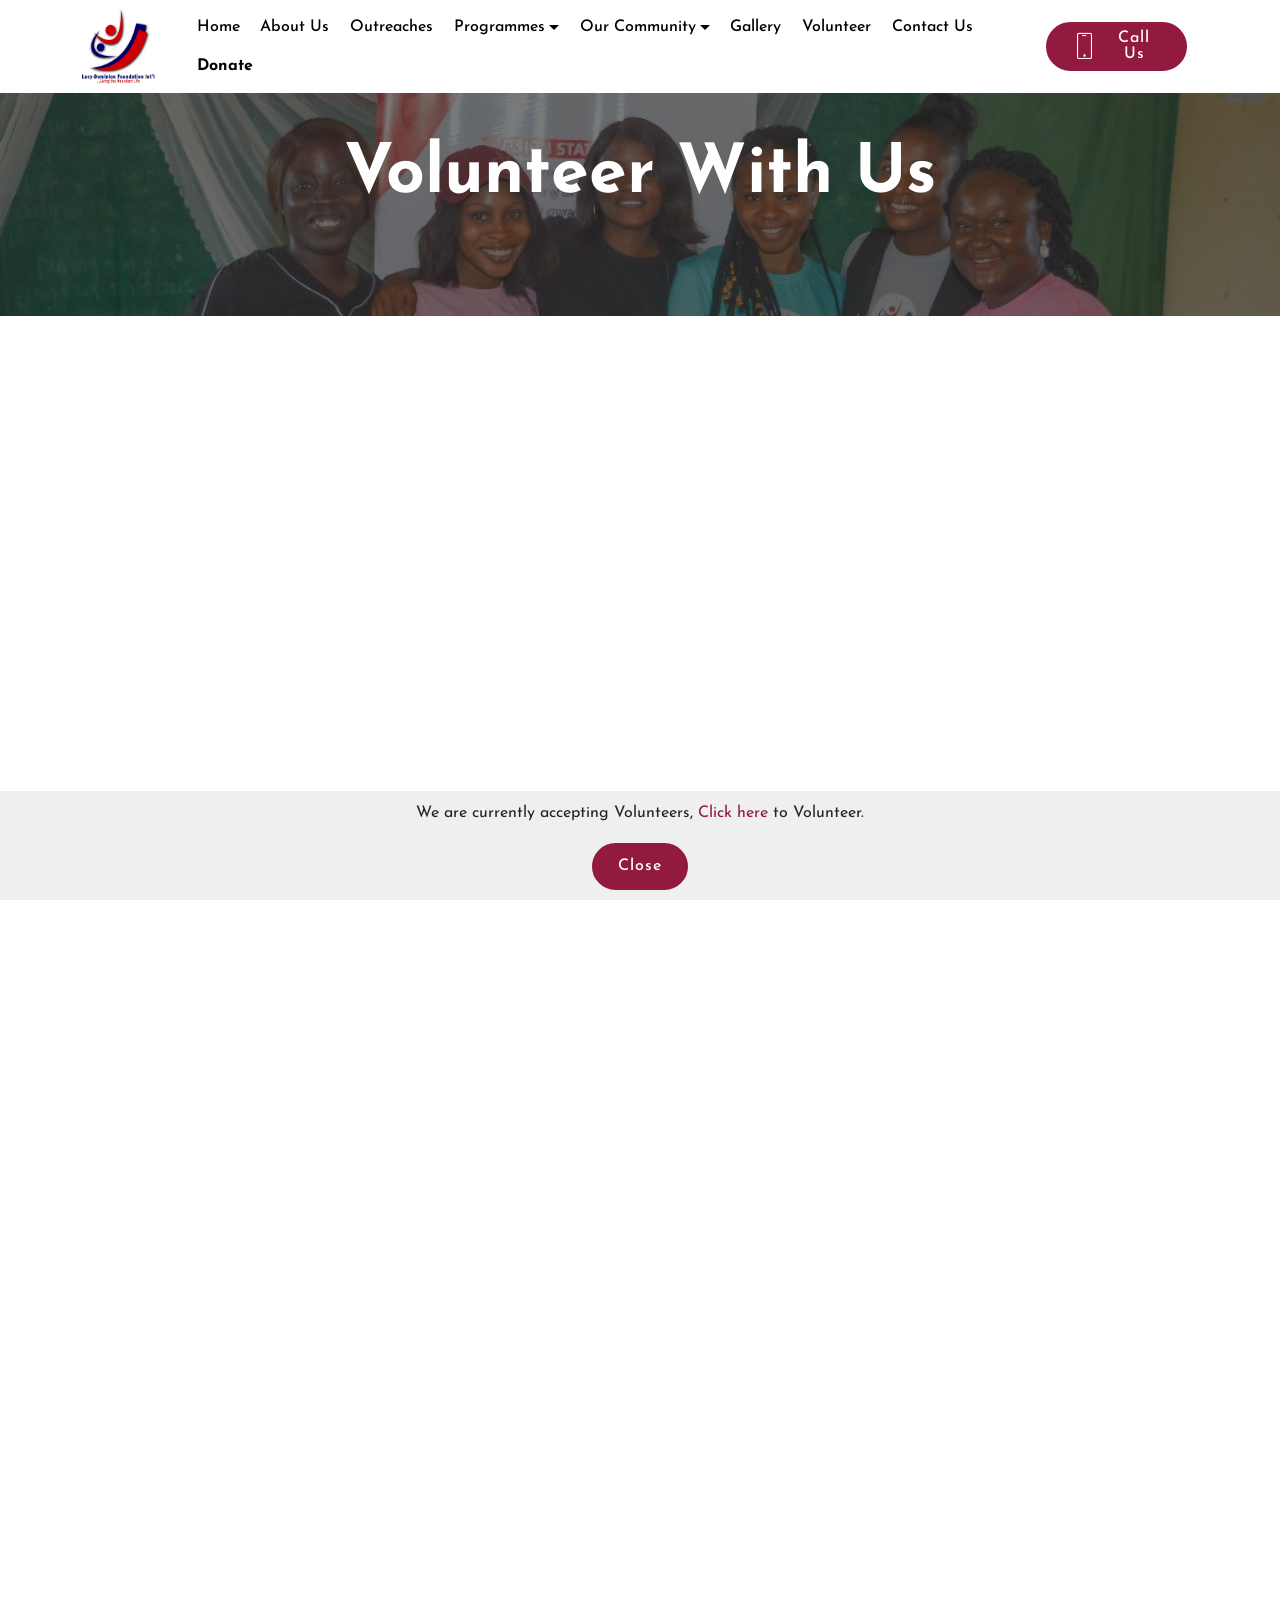
<file: 2020-2021-registration-form.html>
<!DOCTYPE html>
<html  >
<head>
  
    <meta charset="UTF-8">
    <meta http-equiv="X-UA-Compatible" content="IE=edge">
    <meta name="generator" content="Mobirise v4.12.4, mobirise.com">
    <meta name="twitter:card" content="summary_large_image"/>
    <meta name="twitter:image:src" content="assets/images/index-meta.jpg">
    <meta property="og:image" content="assets/images/index-meta.jpg">
    <meta name="twitter:title" content="Caleb International College, Magodo">
    <meta name="viewport" content="width=device-width, initial-scale=1, minimum-scale=1">
    <link rel="shortcut icon" href="assets/Imagess/logo.jpg" type="image/x-icon">
    <meta name="description" content="">
    
    
    <title>Volunteer With Us</title>
    <link rel="stylesheet" href="assets/web/assets/mobirise-icons/mobirise-icons.css">
    <link rel="stylesheet" href="assets/bootstrap/css/bootstrap.min.css">
    <link rel="stylesheet" href="assets/bootstrap/css/bootstrap-grid.min.css">
    <link rel="stylesheet" href="assets/bootstrap/css/bootstrap-reboot.min.css">
    <link rel="stylesheet" href="assets/facebook-plugin/style.css">
    <link rel="stylesheet" href="assets/socicon/css/styles.css">
    <link rel="stylesheet" href="assets/dropdown/css/style.css">
    <link rel="stylesheet" href="assets/animatecss/animate.min.css">
    <link rel="stylesheet" href="assets/tether/tether.min.css">
    <link rel="stylesheet" href="assets/theme/css/style.css">
    <link rel="preload" as="style" href="assets/mobirise/css/mbr-additional.css"><link rel="stylesheet" href="assets/mobirise/css/mbr-additional.css" type="text/css">
  
  
  
</head>
<body>
  <section class="menu cid-saNsEdzrTP" once="menu" id="menu2-22">

    

    <nav class="navbar navbar-expand beta-menu navbar-dropdown align-items-center navbar-fixed-top navbar-toggleable-sm">
        <button class="navbar-toggler navbar-toggler-right" type="button" data-toggle="collapse" data-target="#navbarSupportedContent" aria-controls="navbarSupportedContent" aria-expanded="false" aria-label="Toggle navigation">
            <div class="hamburger">
                <span></span>
                <span></span>
                <span></span>
                <span></span>
            </div>
        </button>
        <div class="menu-logo">
            <div class="navbar-brand">
                <span class="navbar-logo">
                    
                        <a href="index.html"><img src="assets/Imagess/logo.jpg" alt="Mobirise" title="" style="height: 4.8rem;"></a>
                    
                </span>
                
            </div>
        </div>
        <div class="collapse navbar-collapse" id="navbarSupportedContent">
            <ul class="navbar-nav nav-dropdown" data-app-modern-menu="true"><li class="nav-item">
                    <a class="nav-link link text-black display-4" href="index.html">
                        Home</a>
                </li>
                <li class="nav-item">
                    <a class="nav-link link text-black display-4" href="about-us.html">
                        About Us
                    </a>
                </li>
                <li class="nav-item">
                    <a class="nav-link link text-black display-4" href="Coming_soon.html">
                        Outreaches
                    </a>
                </li>
                <li class="nav-item dropdown"><a class="nav-link link text-black dropdown-toggle display-4" href="https://mobirise.co" data-toggle="dropdown-submenu" aria-expanded="false">
                     Programmes</a>
                       <div class="dropdown-menu">
                            <a class="text-black dropdown-item display-4" href="index.html">Outreaches</a>
                            <a class="text-black dropdown-item display-4" href="Coming_soon.html">Skills Development</a>
                            <a class="text-black dropdown-item display-4" href="Coming_soon.html">Scholarships</a>
                            <a class="text-black dropdown-item display-4" href="Coming_soon.html">Mentorship</a>
                            <a class="text-black dropdown-item display-4" href="Coming_soon.html">Events/Workshop</a>
                       </div>
                    </li>
                <li class="nav-item dropdown">
    <a class="nav-link link text-black dropdown-toggle display-4" href="https://mobirise.co" aria-expanded="false" data-toggle="dropdown-submenu">
        Our Community
    </a>
    <div class="dropdown-menu">
        <a class="text-black dropdown-item display-4" href="2020-2021-registration-form.html" aria-expanded="false">Join us</a>
        <a class="text-black dropdown-item display-4" href="Coming_soon.html" aria-expanded="false">Advisory/BOT</a>
        <a class="text-black dropdown-item display-4" href="Coming_soon.html" aria-expanded="false">Executives</a>
        <a class="text-black dropdown-item display-4" href="Coming_soon.html" aria-expanded="false">Blogs</a>
    </div>
</li>
<li class="nav-item"><a class="nav-link link text-black display-4" href="gallery.html" aria-expanded="false">
                        Gallery</a></li><li class="nav-item"><a class="nav-link link text-black display-4" href="2020-2021-registration-form.html" aria-expanded="false">
                        Volunteer</a></li><li class="nav-item"><a class="nav-link link text-black display-4" href="contact-us.html" aria-expanded="false">
                        Contact Us</a></li><li class="nav-item"><a class="nav-link link text-black display-4" href="Coming_soon.html" aria-expanded="false">
                        <b>Donate</b></a></li></ul>
            <div class="navbar-buttons mbr-section-btn"><a class="btn btn-sm btn-primary display-4" href="tel:+2347032071096">
                    <span class="btn-icon mbri-mobile mbr-iconfont mbr-iconfont-btn">
                    </span>
                    Call Us</a></div>
        </div>
    </nav>
</section>

<section class="engine"><a href="https://mobirise.info/l"></a></section><section class="header1 cid-sbwlbiQGRv mbr-parallax-background" id="header1-24" style="background-image: url('assets/Imagess/slide16.jpg');">

    

    <div class="mbr-overlay" style="opacity: 0.6; background-color: rgb(35, 35, 35);">
    </div>

    <div class="container">
        <div class="row justify-content-md-center">
            <div class="mbr-white col-md-10">
                <h1 class="mbr-section-title align-center mbr-bold pb-3 mbr-fonts-style display-1">Volunteer With Us</h1>
                
                
                
            </div>
        </div>
    </div>

</section>

<section class="mbr-section article content1 cid-sbwlm0mjst" id="custom-html-25">

     

    <div class="container">
        <div class="media-container-row">
            <div class="mbr-text col-12 col-md-12">
                
              	<iframe src="https://docs.google.com/forms/d/e/1FAIpQLSdBH5RD_juRUDgnLkGTKwz_j9p4j4RUX080dkbvuWP53670vw/viewform?usp=pp_url" width="100%" height="650" frameborder="0">
              </iframe>
            </div>
        </div>
    </div>
</section>

<section class="cid-sbwtGwVIqU mbr-reveal" id="footer1-29">

    

    

    <div class="container">
        <div class="media-container-row content text-white">
            <div class="col-12 col-md-3">
                <div class="media-wrap">
                    
                        <img src="assets/Imagess/logo.jpg" alt="Mobirise" title="">
                    
                </div>
            </div>
            <div class="col-12 col-md-3 mbr-fonts-style display-7">
                <h5 class="pb-3">
                    Address
                </h5>
                <p class="mbr-text"><strong>Nigeria Office.<br></strong>No. 1 Zachariah Mbohok Close, Gate 4 JUTH Lamingo, Jos Plateau state.
<br>
<br><strong>Europe Office.</strong><br>...Coming Soon.</p>
            </div>
            <div class="col-12 col-md-3 mbr-fonts-style display-7">
                <h5 class="pb-3">REACH OUT TO US</h5>
                <p class="mbr-text"><strong>Nigeria Office.<br></strong>Fax: 82XXXXX
<br>Tel: &nbsp;+2347032071096; +2347036022539; +2348138439006
<br>E-mail: Lucy-Dominion....
<br>             
<br>
<br><strong>London Office.</strong><br>Tel: +447XXXXXXXX
<br>
<br>Email: Lucy-Dominion...</p>
            </div>
            <div class="col-12 col-md-3 mbr-fonts-style display-7">
                <h5 class="pb-3">QUICK LINKS</h5>
                <p class="mbr-text">- <a href="index.html" class="text-white"><u>Home</u></a><br>- <a href="about-us.html" class="text-white"><u>About Us</u></a><br>- <u><a href="gallery.html" class="text-white">Gallery</a><br></u>-&nbsp;<u><a href="Coming_soon.html" class="text-white"><u>Blogs</u></a><br></u>- <u><a href="contact-us.html" class="text-white">Contact Us</a></u></p> - <a href="Coming_soon.html" class="text-white"><u>Donate</u></a>
            </div>
        </div>
        <div class="footer-lower">
            <div class="media-container-row">
                <div class="col-sm-12">
                    <hr>
                </div>
            </div>
            <div class="media-container-row mbr-white">
                <div class="col-sm-6 copyright">
                    <p class="mbr-text mbr-fonts-style display-7"></p><p></p><p>
                        © Copyright 2023 -  Lucy-Dominion Foundation Int'l - All Rights Reserved. &nbsp;<br></p><p></p><p><em>- Designed by <a href="https://wa.me/+2348135718993/?text=Hi%20Elijah,%20I%20need%20your%20services.%20My%20name%20is%20_____
                            " target="_blank"><u><strong>Elijah Lawal</strong></u></a></em></p>
                </div>
                <div class="col-md-6">
                    
                </div>
            </div>
        </div>
    </div>
</section>


  <script src="assets/web/assets/jquery/jquery.min.js"></script>
  <script src="assets/popper/popper.min.js"></script>
  <script src="https://connect.facebook.net/en_US/sdk.js#xfbml=1&version=v2.5"></script>
  <script src="https://apis.google.com/js/plusone.js"></script>
  <script src="assets/facebook-plugin/facebook-script.js"></script>
  <script src="assets/bootstrap/js/bootstrap.min.js"></script>
  <script src="assets/smoothscroll/smooth-scroll.js"></script>
  <script src="assets/web/assets/cookies-alert-plugin/cookies-alert-core.js"></script>
  <script src="assets/web/assets/cookies-alert-plugin/cookies-alert-script.js"></script>
  <script src="assets/dropdown/js/nav-dropdown.js"></script>
  <script src="assets/dropdown/js/navbar-dropdown.js"></script>
  <script src="assets/touchswipe/jquery.touch-swipe.min.js"></script>
  <script src="assets/viewportchecker/jquery.viewportchecker.js"></script>
  <script src="assets/parallax/jarallax.min.js"></script>
  <script src="assets/tether/tether.min.js"></script>
  <script src="assets/theme/js/script.js"></script>
  
  
<input name="cookieData" type="hidden" data-cookie-customDialogSelector='null' data-cookie-colorText='#232323' data-cookie-colorBg='rgba(239, 239, 239, 0.99)' data-cookie-textButton='Close' data-cookie-colorButton='' data-cookie-colorLink='#931a3f' data-cookie-underlineLink='false' data-cookie-text="We are currently accepting Volunteers, <a href='2020-2021-registration-form.html'>Click here</a> to Volunteer.">
    <input name="animation" type="hidden">
  </body>
</html>
</file>
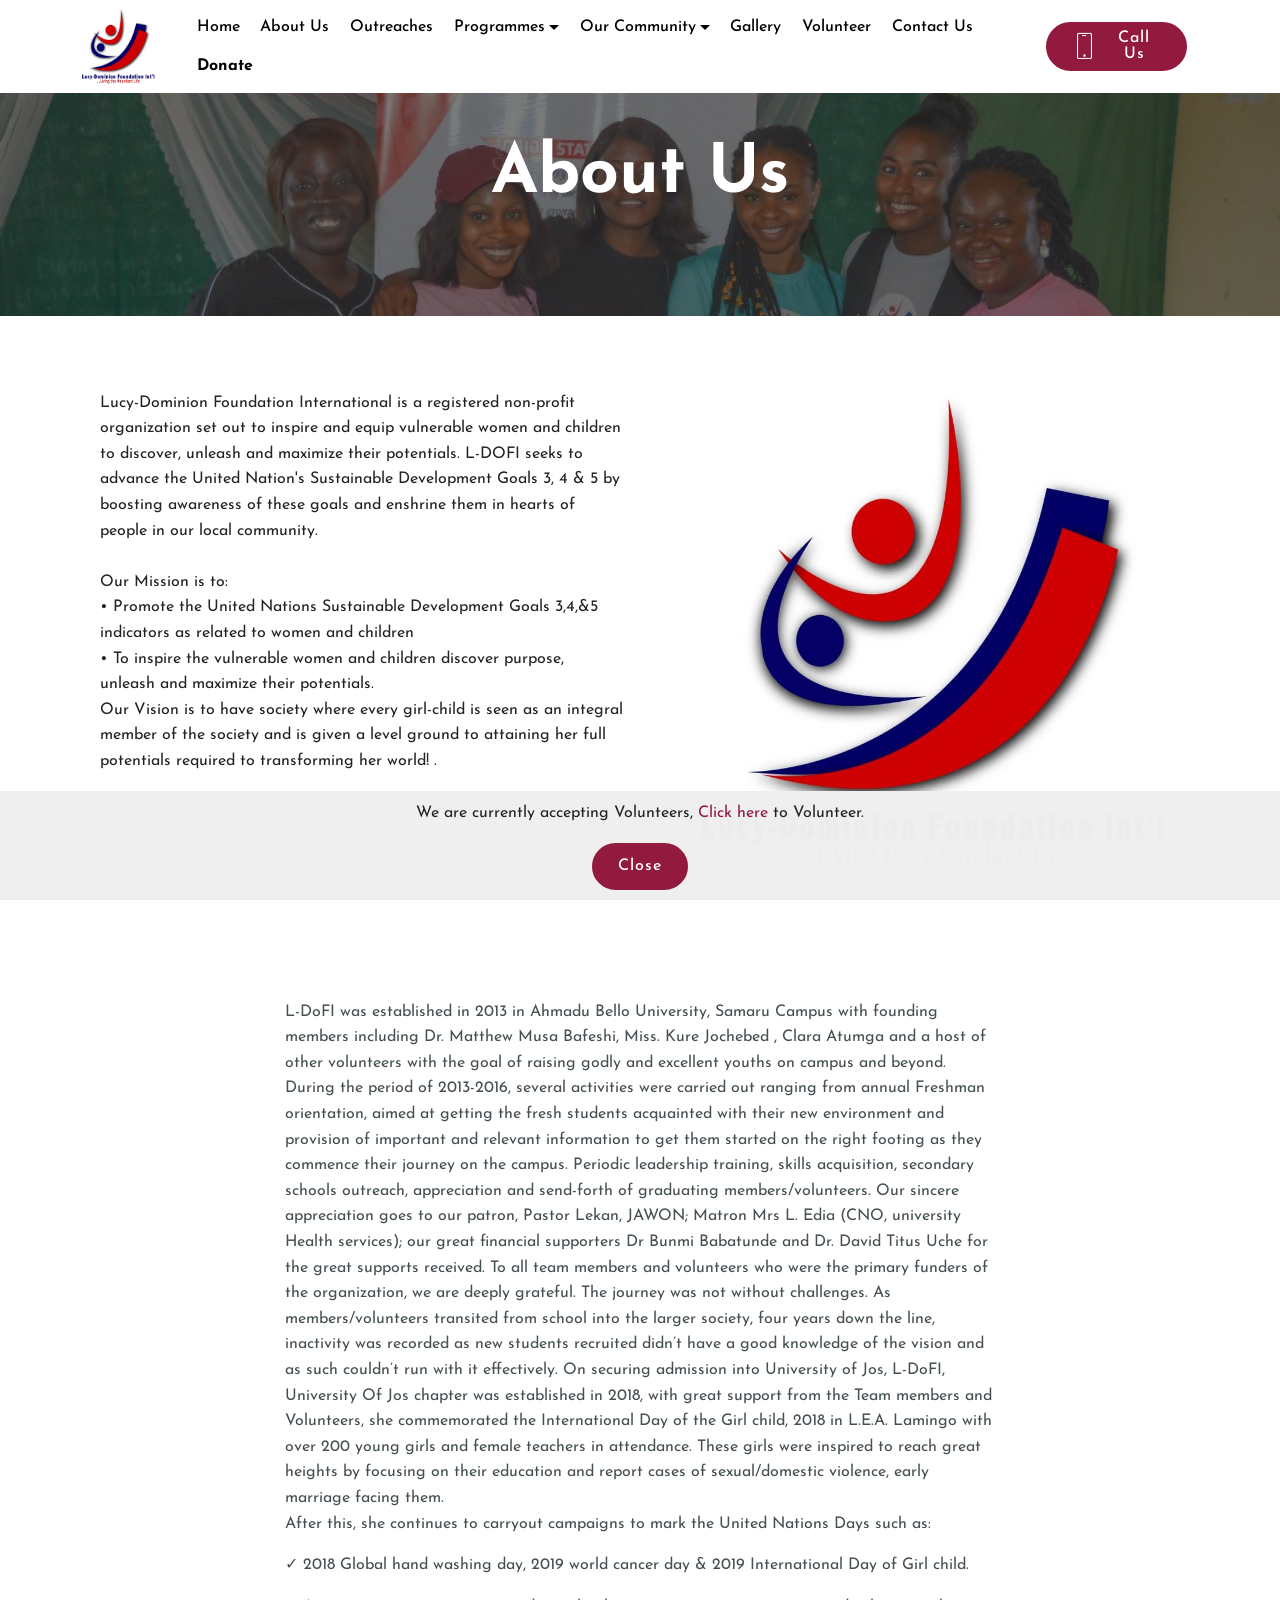
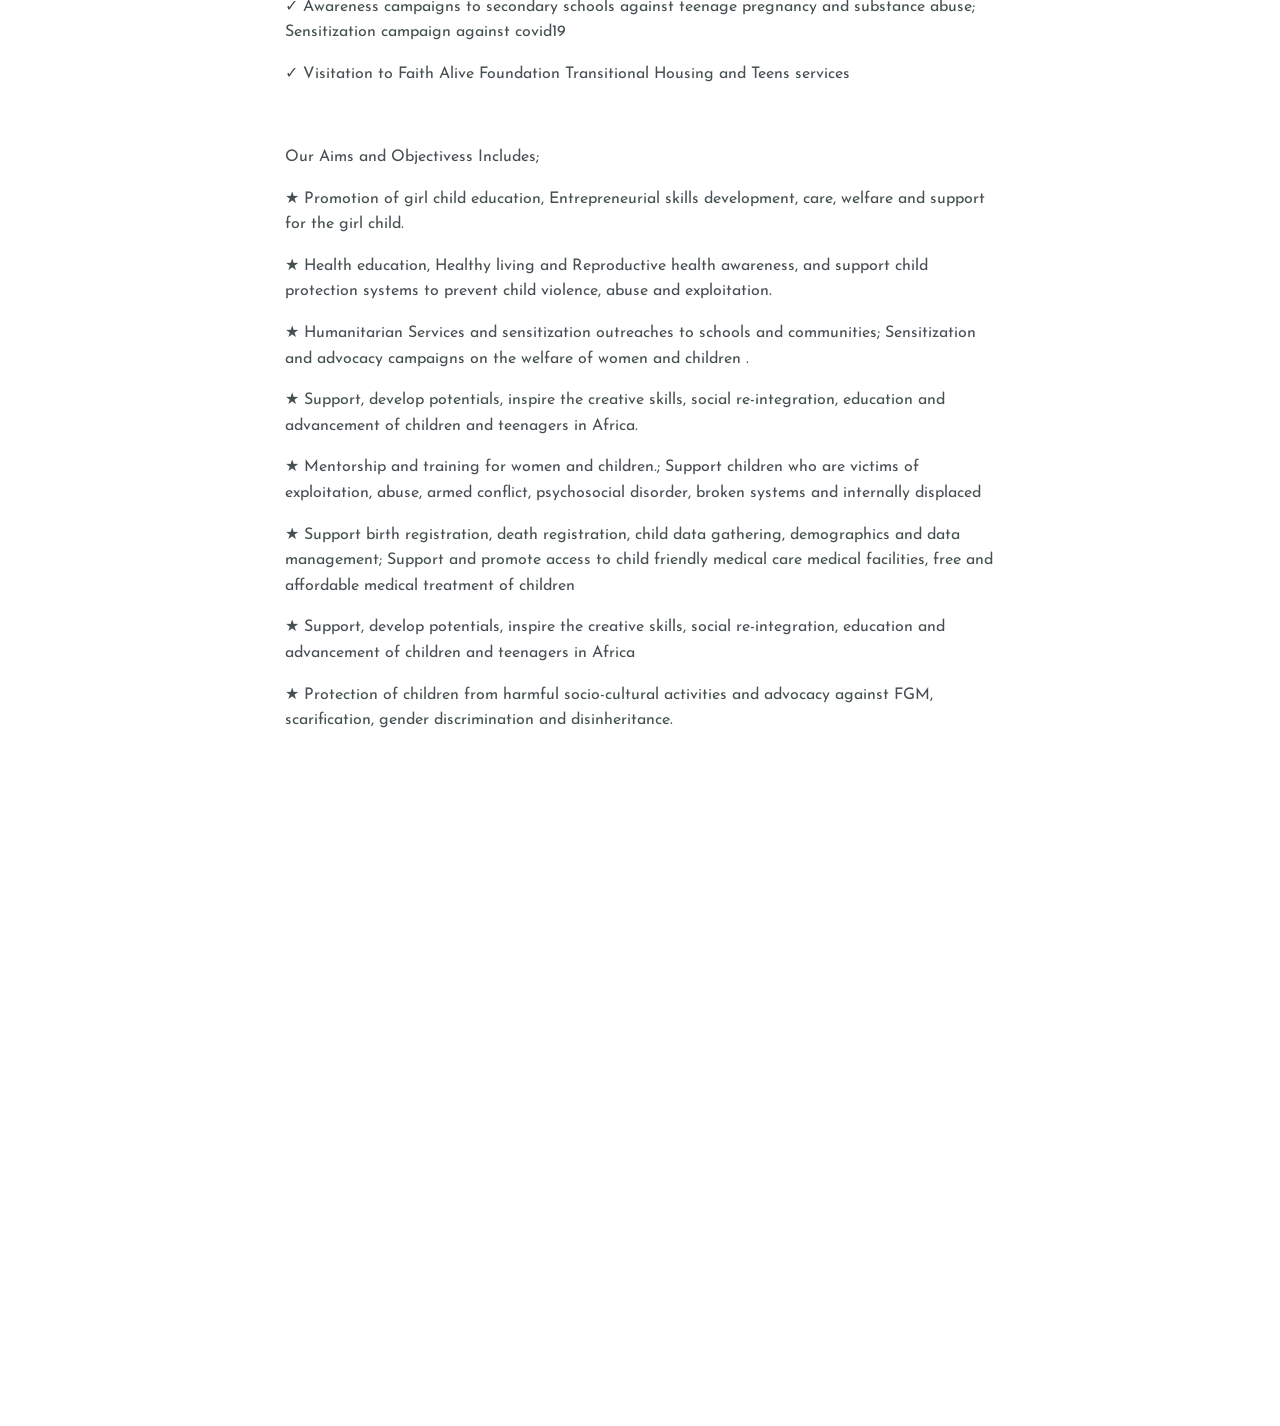
<file: about-us.html>
<!DOCTYPE html>
<html  >
<head>
  
  <meta charset="UTF-8">
  <meta http-equiv="X-UA-Compatible" content="IE=edge">
  <meta name="generator" content="Mobirise v4.12.4, mobirise.com">
  <meta name="viewport" content="width=device-width, initial-scale=1, minimum-scale=1">
  <meta name="description" content="About Us - Lucy-Dominion Foundation">
  <link rel="shortcut icon" href="assets/Imagess/logo.jpg" type="image/x-icon">
  
  
  
  <title>About Us - Lucy-Dominion Foundation Int'l</title>
  <link rel="stylesheet" href="assets/web/assets/mobirise-icons/mobirise-icons.css">
  <link rel="stylesheet" href="assets/facebook-plugin/style.css">
  <link rel="stylesheet" href="assets/bootstrap/css/bootstrap.min.css">
  <link rel="stylesheet" href="assets/bootstrap/css/bootstrap-grid.min.css">
  <link rel="stylesheet" href="assets/bootstrap/css/bootstrap-reboot.min.css">
  <link rel="stylesheet" href="assets/dropdown/css/style.css">
  <link rel="stylesheet" href="assets/animatecss/animate.min.css">
  <link rel="stylesheet" href="assets/tether/tether.min.css">
  <link rel="stylesheet" href="assets/socicon/css/styles.css">
  <link rel="stylesheet" href="assets/theme/css/style.css">
  <link rel="preload" as="style" href="assets/mobirise/css/mbr-additional.css"><link rel="stylesheet" href="assets/mobirise/css/mbr-additional.css" type="text/css">
  
  
  
</head>
<body>
  <section class="menu cid-saNsEdzrTP" once="menu" id="menu2-k">

    

    <nav class="navbar navbar-expand beta-menu navbar-dropdown align-items-center navbar-fixed-top navbar-toggleable-sm">
        <button class="navbar-toggler navbar-toggler-right" type="button" data-toggle="collapse" data-target="#navbarSupportedContent" aria-controls="navbarSupportedContent" aria-expanded="false" aria-label="Toggle navigation">
            <div class="hamburger">
                <span></span>
                <span></span>
                <span></span>
                <span></span>
            </div>
        </button>
        <div class="menu-logo">
            <div class="navbar-brand">
                <span class="navbar-logo">
                    
                        <a href="index.html"><img src="assets/Imagess/logo.jpg" alt="Mobirise" title="" style="height: 4.8rem;"></a>
                    
                </span>
                
            </div>
        </div>
        <div class="collapse navbar-collapse" id="navbarSupportedContent">
            <ul class="navbar-nav nav-dropdown" data-app-modern-menu="true"><li class="nav-item">
                    <a class="nav-link link text-black display-4" href="index.html">
                        Home</a>
                </li>
                <li class="nav-item">
                    <a class="nav-link link text-black display-4" href="about-us.html">
                        About Us
                    </a>
                </li>
                <li class="nav-item">
                    <a class="nav-link link text-black display-4" href="Coming_soon.html">
                        Outreaches
                    </a>
                </li>
                <li class="nav-item dropdown"><a class="nav-link link text-black dropdown-toggle display-4" href="https://mobirise.co" data-toggle="dropdown-submenu" aria-expanded="false">
                     Programmes</a>
                       <div class="dropdown-menu">
                            <a class="text-black dropdown-item display-4" href="index.html">Outreaches</a>
                            <a class="text-black dropdown-item display-4" href="Coming_soon.html">Skills Development</a>
                            <a class="text-black dropdown-item display-4" href="Coming_soon.html">Scholarships</a>
                            <a class="text-black dropdown-item display-4" href="Coming_soon.html">Mentorship</a>
                            <a class="text-black dropdown-item display-4" href="Coming_soon.html">Events/Workshop</a>
                       </div>
                    </li>
                <li class="nav-item dropdown">
    <a class="nav-link link text-black dropdown-toggle display-4" href="https://mobirise.co" aria-expanded="false" data-toggle="dropdown-submenu">
        Our Community
    </a>
    <div class="dropdown-menu">
        <a class="text-black dropdown-item display-4" href="2020-2021-registration-form.html" aria-expanded="false">Join us</a>
        <a class="text-black dropdown-item display-4" href="Coming_soon.html" aria-expanded="false">Advisory/BOT</a>
        <a class="text-black dropdown-item display-4" href="Coming_soon.html" aria-expanded="false">Executives</a>
        <a class="text-black dropdown-item display-4" href="Coming_soon.html" aria-expanded="false">Blogs</a>
    </div>
</li>
<li class="nav-item"><a class="nav-link link text-black display-4" href="gallery.html" aria-expanded="false">
                        Gallery</a></li><li class="nav-item"><a class="nav-link link text-black display-4" href="2020-2021-registration-form.html" aria-expanded="false">
                        Volunteer</a></li><li class="nav-item"><a class="nav-link link text-black display-4" href="contact-us.html" aria-expanded="false">
                        Contact Us</a></li><li class="nav-item"><a class="nav-link link text-black display-4" href="Coming_soon.html" aria-expanded="false">
                        <b>Donate</b></a></li></ul>
            <div class="navbar-buttons mbr-section-btn"><a class="btn btn-sm btn-primary display-4" href="tel:+2347032071096">
                    <span class="btn-icon mbri-mobile mbr-iconfont mbr-iconfont-btn">
                    </span>
                    Call Us</a></div>
        </div>
    </nav>
</section>

<section class="engine"><a href="https://mobirise.info/h"></a></section><section class="header1 cid-sboys50Wfm mbr-parallax-background"  id="header1-l" style="background-image: url('assets/Imagess/slide16.jpg');">

    

    <div class="mbr-overlay" style="opacity: 0.6; background-color: rgb(35, 35, 35);">
    </div>

    <div class="container">
        <div class="row justify-content-md-center">
            <div class="mbr-white col-md-10">
                <h1 class="mbr-section-title align-center mbr-bold pb-3 mbr-fonts-style display-1">About Us</h1>
                
                
                
            </div>
        </div>
    </div>

</section>

<section class="mbr-section content7 cid-sboB9MIf63" id="content7-m">
          
    

    <div class="container">
        <div class="media-container-row">
            <div class="col-12 col-md-12">
                <div class="media-container-row">
                    <div class="media-content">
                        <div class="mbr-section-text">
                            <p class="mbr-text align-right mb-0 mbr-fonts-style display-7">Lucy-Dominion Foundation International is a registered non-profit organization set out to inspire and equip vulnerable women and children to discover, unleash and maximize their potentials. L-DOFI seeks to advance the United Nation's Sustainable Development Goals 3, 4 & 5 by boosting awareness of these goals and enshrine them in hearts of people in our local community.
<br>
<br> Our Mission is to: <br>•	Promote the United Nations Sustainable Development Goals 3,4,&5 indicators as related to women and children <br>
•	To inspire the vulnerable women and children discover purpose, unleash and maximize their potentials. <br>
Our Vision is to have society where every girl-child is seen as an integral member of the society and is given a level ground to attaining her full potentials required to transforming her world!
.</p>
                        </div>
                    </div>
                    <div class="mbr-figure" style="width: 100%;">
                     <img src="assets/Imagess/logo.jpg" alt="Mobirise" title="">  
                    </div>
                </div>
            </div>
        </div>
    </div>
</section>

<section class="mbr-section article content1 cid-sboBNE5r5g" id="content1-n">
    
     

    <div class="container">
        <div class="media-container-row">
            <div class="mbr-text col-12 mbr-fonts-style display-7 col-md-8">
                
                L-DoFI was established in 2013 in Ahmadu Bello University, Samaru Campus with founding members including Dr. Matthew Musa Bafeshi, Miss. Kure Jochebed , Clara Atumga and a host of other volunteers with the goal of raising godly and excellent youths on campus and beyond.
During the period of 2013-2016, several activities were carried out ranging from annual Freshman orientation, aimed at getting the fresh students acquainted with their new environment and provision of important and relevant information to get them started on the right footing as they commence their journey on the campus. Periodic leadership training, skills acquisition, secondary schools outreach, appreciation and send-forth of graduating members/volunteers.
Our sincere appreciation goes to our patron, Pastor Lekan, JAWON; Matron Mrs L. Edia (CNO, university Health services); our great financial supporters Dr Bunmi Babatunde and Dr. David Titus Uche for the great supports received. To all team members and volunteers who were the primary funders of the organization, we are deeply grateful.
The journey was not without challenges. As members/volunteers transited from school into the larger society, four years down the line, inactivity was recorded as new students recruited didn’t have a good knowledge of the vision and as such couldn’t run with it effectively.
On securing admission into University of Jos, L-DoFI, University Of Jos chapter was established in 2018, with great support from the Team members and Volunteers, she commemorated the International Day of the Girl child, 2018 in L.E.A. Lamingo with over 200 young girls and female teachers in attendance. These girls were inspired to reach great heights by focusing on their education and report cases of sexual/domestic violence, early marriage facing them.

                
                
                <p>After this, she continues to carryout campaigns to mark the United Nations Days such as: 
</p><p>✓ 2018 Global hand washing day, 2019 world cancer day & 2019 International Day of Girl child.
</p><p>✓ Awareness campaigns to secondary schools against teenage pregnancy and substance abuse; Sensitization campaign against covid19
</p><p>✓ Visitation to Faith Alive Foundation Transitional Housing and Teens services
</p><p><br></p><p>Our Aims and Objectivess Includes;
</p><p>
</p><p>★ Promotion of girl child education, Entrepreneurial skills development, care, welfare and support for the girl child.
</p><p>★ Health education, Healthy living and Reproductive health awareness, and support child protection systems to prevent child violence, abuse and exploitation.
</p><p>★ Humanitarian Services and sensitization outreaches to schools and communities; Sensitization and advocacy campaigns on the welfare of women and children .
</p><p>★ Support, develop potentials, inspire the creative skills, social re-integration, education and advancement of children and teenagers in Africa.
</p><p>★ Mentorship and training for women and children.; Support children who are victims of exploitation, abuse, armed conflict, psychosocial disorder, broken systems and internally displaced
</p><p>★ Support birth registration, death registration, child data gathering, demographics and data management; Support and promote access to child friendly medical care medical facilities, free and affordable medical treatment of children 
</p><p>★ Support, develop potentials, inspire the creative skills, social re-integration, education and advancement of children and teenagers in Africa
</p><p>★ Protection of children from harmful socio-cultural activities and advocacy against FGM, scarification, gender discrimination and disinheritance.</p></div>
        </div>
    </div>
</section>

<section class="cid-sbwuryikw5 mbr-reveal" id="footer1-2g">

    

    

    <div class="container">
        <div class="media-container-row content text-white">
            <div class="col-12 col-md-3">
                <div class="media-wrap">
                    
                        <img src="assets/Imagess/logo.jpg" alt="Mobirise" title="">
                    
                </div>
            </div>
            <div class="col-12 col-md-3 mbr-fonts-style display-7">
                <h5 class="pb-3">
                    Address
                </h5>
                <p class="mbr-text"><strong>Nigeria Office.<br></strong>No. 1 Zachariah Mbohok Close, Gate 4 JUTH Lamingo, Jos Plateau state.
<br>
<br><strong>Europe Office.</strong><br>...Coming Soon.</p>
            </div>
            <div class="col-12 col-md-3 mbr-fonts-style display-7">
                <h5 class="pb-3">REACH OUT TO US</h5>
                <p class="mbr-text"><strong>Nigeria Office.<br></strong>Fax: 82XXXXX
<br>Tel: &nbsp;+2347032071096; +2347036022539; +2348138439006
<br>E-mail: Lucy-Dominion....
<br>             
<br>
<br><strong>London Office.</strong><br>Tel: +447XXXXXXXX
<br>
<br>Email: Lucy-Dominion...</p>
            </div>
            <div class="col-12 col-md-3 mbr-fonts-style display-7">
                <h5 class="pb-3">QUICK LINKS</h5>
                <p class="mbr-text">- <a href="index.html" class="text-white"><u>Home</u></a><br>- <a href="about-us.html" class="text-white"><u>About Us</u></a><br>- <u><a href="gallery.html" class="text-white">Gallery</a><br></u>-&nbsp;<u><a href="Coming_soon.html" class="text-white"><u>Blogs</u></a><br></u>- <u><a href="contact-us.html" class="text-white">Contact Us</a></u></p> - <a href="Coming_soon.html" class="text-white"><u>Donate</u></a>
            </div>
        </div>
        <div class="footer-lower">
            <div class="media-container-row">
                <div class="col-sm-12">
                    <hr>
                </div>
            </div>
            <div class="media-container-row mbr-white">
                <div class="col-sm-6 copyright">
                    <p class="mbr-text mbr-fonts-style display-7"></p><p></p><p>
                        © Copyright 2023 -  Lucy-Dominion Foundation Int'l - All Rights Reserved. &nbsp;<br></p><p></p><p><em>- Designed by <a href="https://wa.me/+2348135718993/?text=Hi%20Elijah,%20I%20need%20your%20services.%20My%20name%20is%20_____
                            " target="_blank"><u><strong>Elijah Lawal</strong></u></a></em></p>
                </div>
                <div class="col-md-6">
                    
                </div>
            </div>
        </div>
    </div>
</section>


  <script src="assets/web/assets/jquery/jquery.min.js"></script>
  <script src="assets/popper/popper.min.js"></script>
  <script src="https://connect.facebook.net/en_US/sdk.js#xfbml=1&version=v2.5"></script>
  <script src="https://apis.google.com/js/plusone.js"></script>
  <script src="assets/facebook-plugin/facebook-script.js"></script>
  <script src="assets/bootstrap/js/bootstrap.min.js"></script>
  <script src="assets/smoothscroll/smooth-scroll.js"></script>
  <script src="assets/web/assets/cookies-alert-plugin/cookies-alert-core.js"></script>
  <script src="assets/web/assets/cookies-alert-plugin/cookies-alert-script.js"></script>
  <script src="assets/dropdown/js/nav-dropdown.js"></script>
  <script src="assets/dropdown/js/navbar-dropdown.js"></script>
  <script src="assets/touchswipe/jquery.touch-swipe.min.js"></script>
  <script src="assets/viewportchecker/jquery.viewportchecker.js"></script>
  <script src="assets/parallax/jarallax.min.js"></script>
  <script src="assets/tether/tether.min.js"></script>
  <script src="assets/theme/js/script.js"></script>
  
  
  <input name="cookieData" type="hidden" data-cookie-customDialogSelector='null' data-cookie-colorText='#232323' data-cookie-colorBg='rgba(239, 239, 239, 0.99)' data-cookie-textButton='Close' data-cookie-colorButton='' data-cookie-colorLink='#931a3f' data-cookie-underlineLink='false' data-cookie-text="We are currently accepting Volunteers, <a href='2020-2021-registration-form.html'>Click here</a> to Volunteer.">
  <input name="animation" type="hidden">
  </body>
</html>
</file>
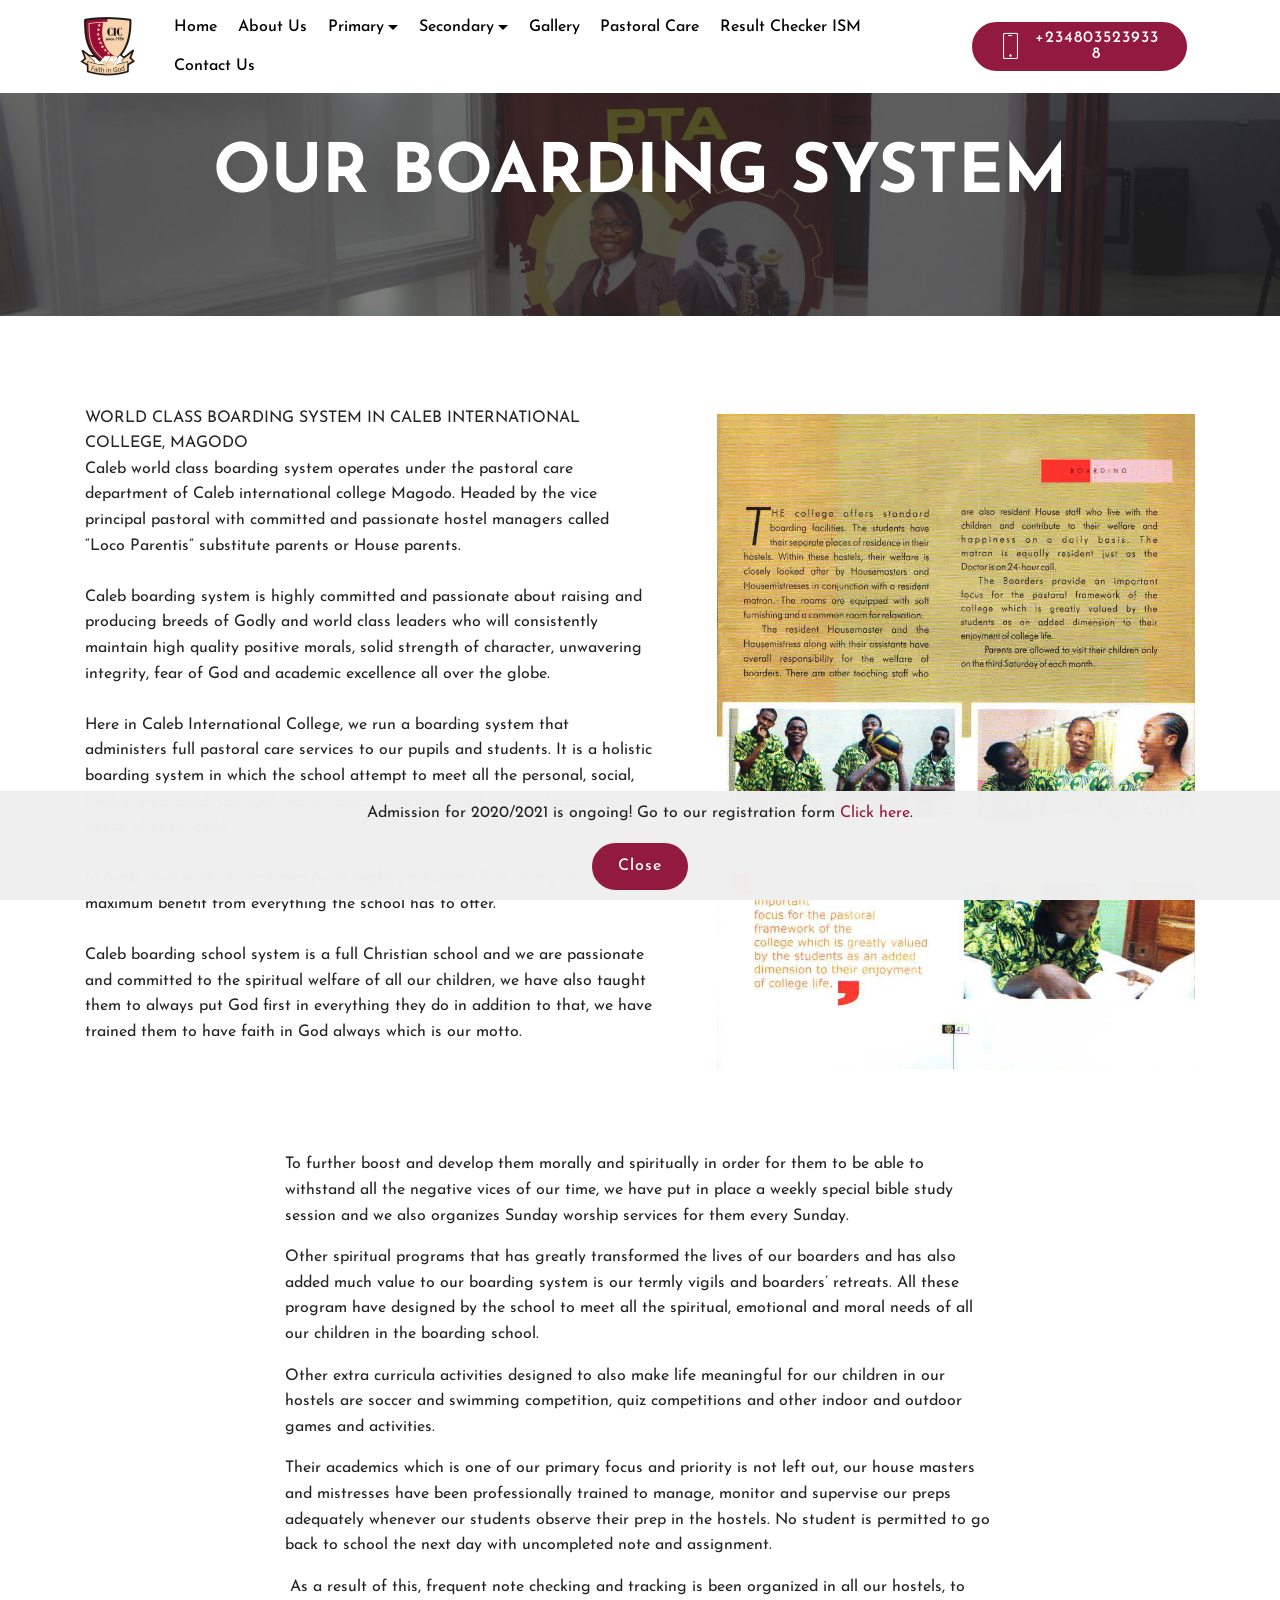
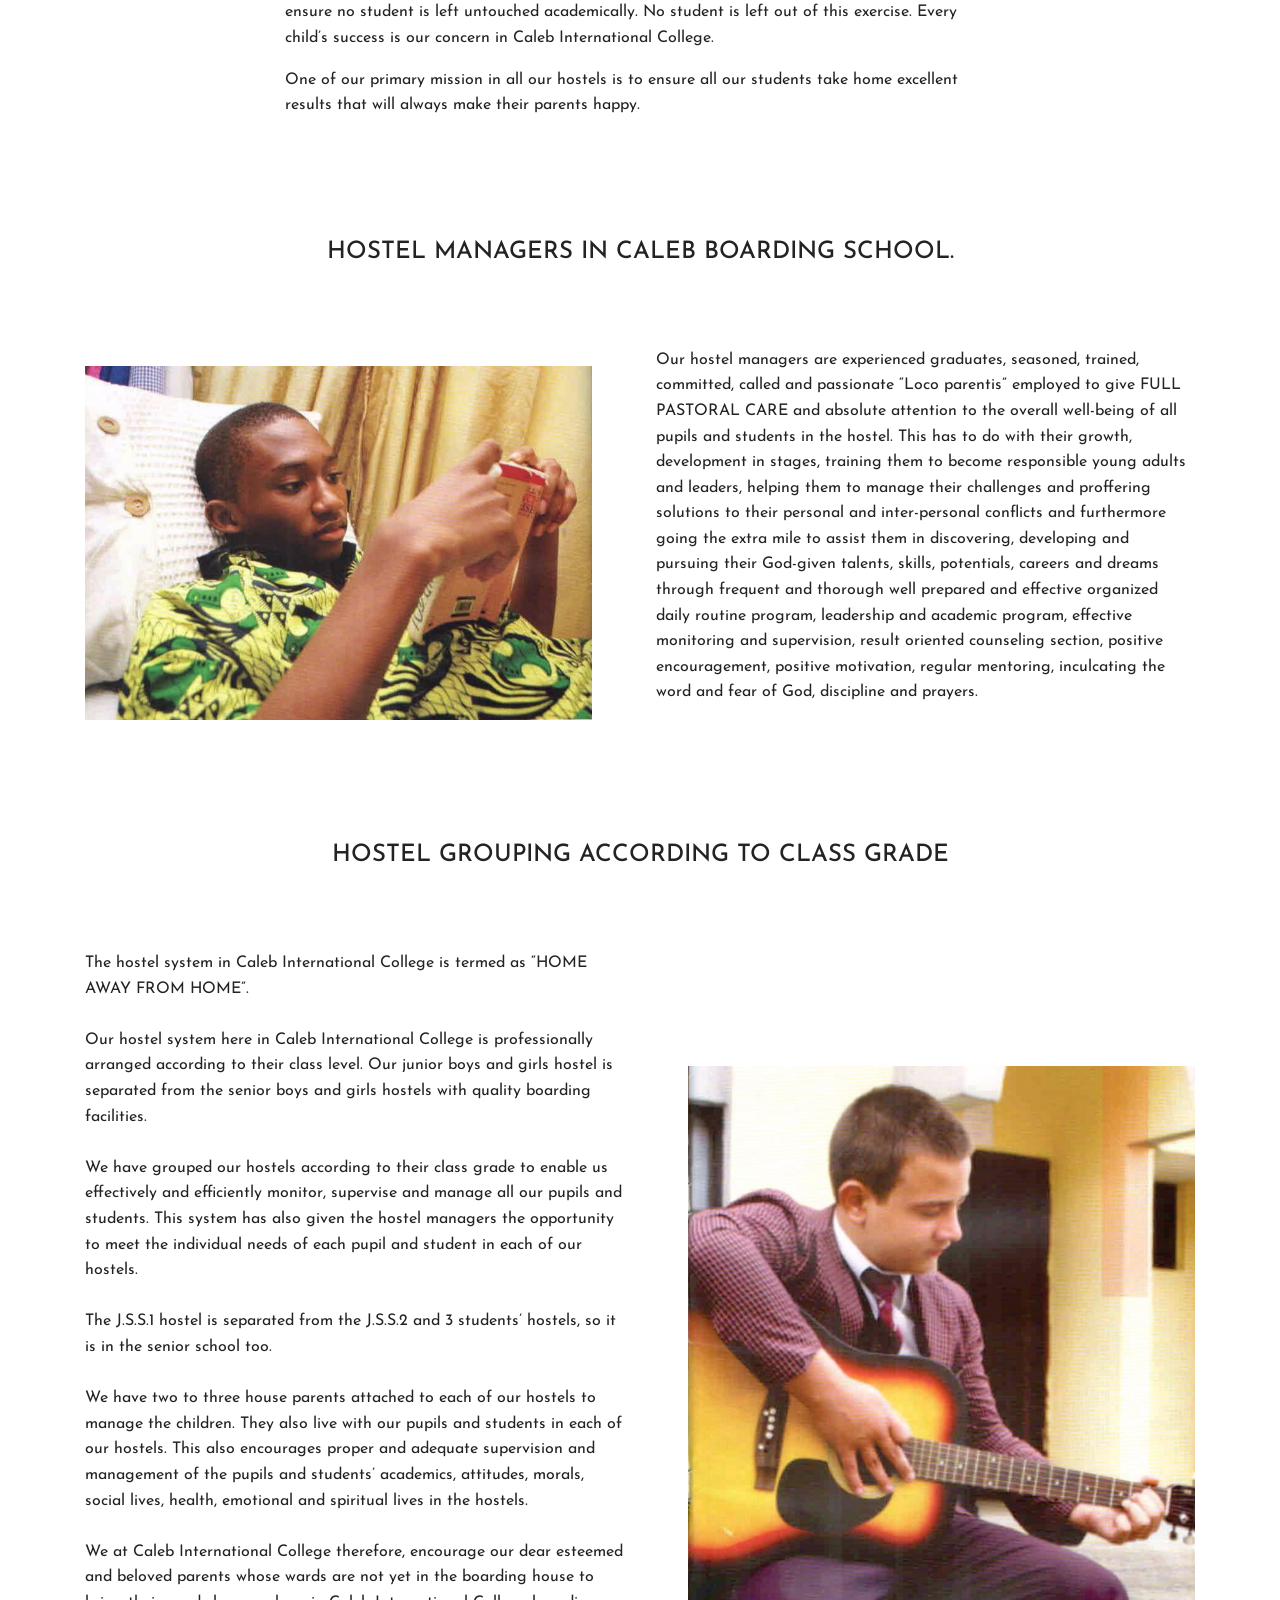
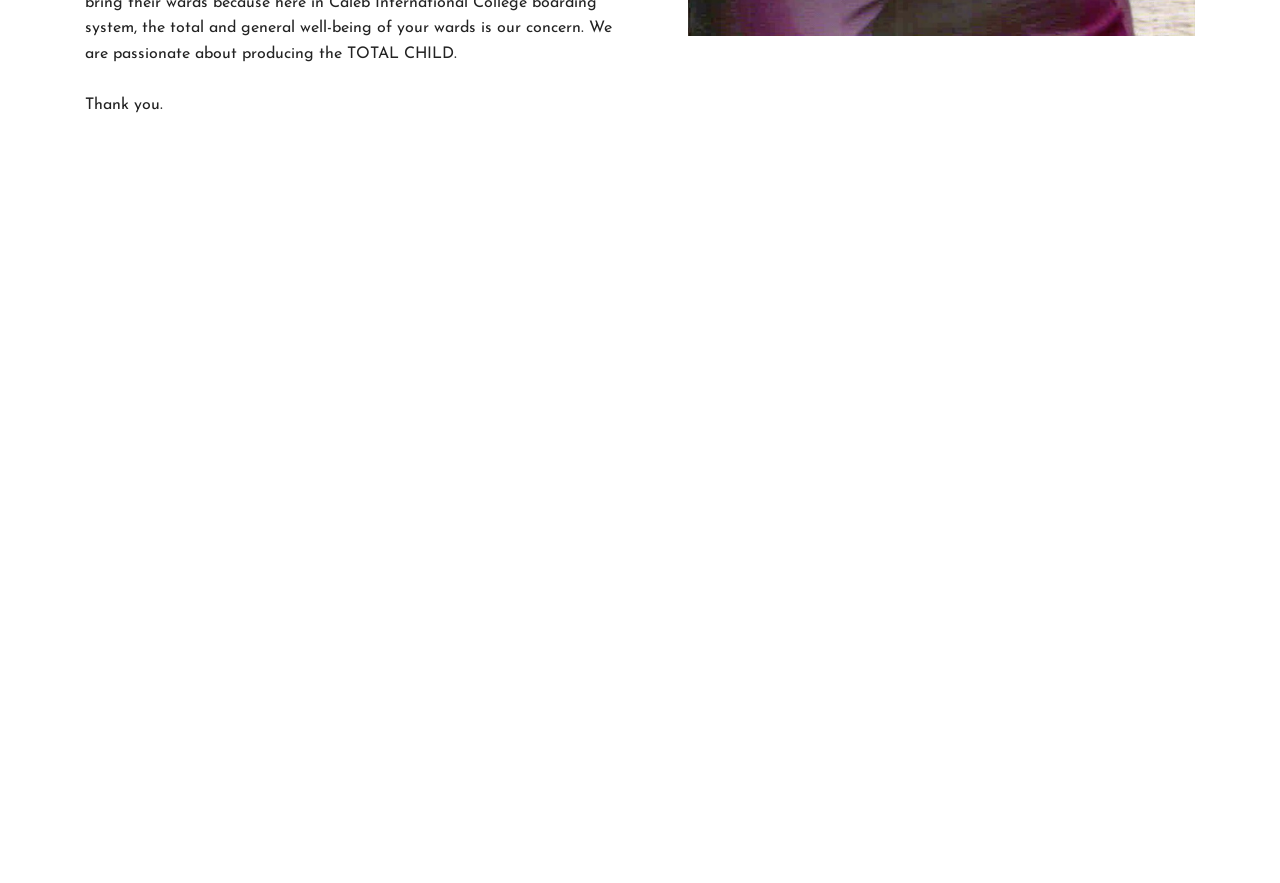
<file: boarding-system.html>
<!DOCTYPE html>
<html  >
<head>
  <!-- Site made with Mobirise Website Builder v4.12.4, https://mobirise.com -->
  <meta charset="UTF-8">
  <meta http-equiv="X-UA-Compatible" content="IE=edge">
  <meta name="generator" content="Mobirise v4.12.4, mobirise.com">
  <meta name="viewport" content="width=device-width, initial-scale=1, minimum-scale=1">
  <link rel="shortcut icon" href="assets/images/logo-110x121.png" type="image/x-icon">
  <meta name="description" content="">
  
  
  <title>Boarding System - Caleb International College, Magodo</title>
  <link rel="stylesheet" href="assets/web/assets/mobirise-icons/mobirise-icons.css">
  <link rel="stylesheet" href="assets/facebook-plugin/style.css">
  <link rel="stylesheet" href="assets/bootstrap/css/bootstrap.min.css">
  <link rel="stylesheet" href="assets/bootstrap/css/bootstrap-grid.min.css">
  <link rel="stylesheet" href="assets/bootstrap/css/bootstrap-reboot.min.css">
  <link rel="stylesheet" href="assets/dropdown/css/style.css">
  <link rel="stylesheet" href="assets/animatecss/animate.min.css">
  <link rel="stylesheet" href="assets/tether/tether.min.css">
  <link rel="stylesheet" href="assets/socicon/css/styles.css">
  <link rel="stylesheet" href="assets/theme/css/style.css">
  <link rel="preload" as="style" href="assets/mobirise/css/mbr-additional.css"><link rel="stylesheet" href="assets/mobirise/css/mbr-additional.css" type="text/css">
  
  
  
</head>
<body>
  <section class="menu cid-saNsEdzrTP" once="menu" id="menu2-1g">

    

    <nav class="navbar navbar-expand beta-menu navbar-dropdown align-items-center navbar-fixed-top navbar-toggleable-sm">
        <button class="navbar-toggler navbar-toggler-right" type="button" data-toggle="collapse" data-target="#navbarSupportedContent" aria-controls="navbarSupportedContent" aria-expanded="false" aria-label="Toggle navigation">
            <div class="hamburger">
                <span></span>
                <span></span>
                <span></span>
                <span></span>
            </div>
        </button>
        <div class="menu-logo">
            <div class="navbar-brand">
                <span class="navbar-logo">
                    
                        <img src="assets/images/logo-110x121.png" alt="Mobirise" title="" style="height: 3.8rem;">
                    
                </span>
                
            </div>
        </div>
        <div class="collapse navbar-collapse" id="navbarSupportedContent">
            <ul class="navbar-nav nav-dropdown" data-app-modern-menu="true"><li class="nav-item">
                    <a class="nav-link link text-black display-4" href="index.html">
                        Home</a>
                </li>
                <li class="nav-item">
                    <a class="nav-link link text-black display-4" href="about-us.html">
                        About Us
                    </a>
                </li><li class="nav-item dropdown"><a class="nav-link link text-black dropdown-toggle display-4" href="https://mobirise.co" data-toggle="dropdown-submenu" aria-expanded="false">
                        Primary</a><div class="dropdown-menu"><a class="text-black dropdown-item display-4" href="primary-school.html">Primary</a></div></li><li class="nav-item dropdown"><a class="nav-link link text-black dropdown-toggle display-4" href="https://mobirise.co" aria-expanded="false" data-toggle="dropdown-submenu">
                        Secondary</a><div class="dropdown-menu"><a class="text-black dropdown-item display-4" href="senior-school.html" aria-expanded="false">Senior Secondary</a><a class="text-black dropdown-item display-4" href="boarding-system.html" aria-expanded="false">Our Boarding System</a></div></li><li class="nav-item"><a class="nav-link link text-black display-4" href="gallery.html" aria-expanded="false">
                        Gallery</a></li><li class="nav-item"><a class="nav-link link text-black display-4" href="index.html" aria-expanded="false">
                        Pastoral Care</a></li><li class="nav-item"><a class="nav-link link text-black display-4" href="https://www.calebinternationalcollege.com/ISMWEB/Student_Result/schlogin.php" aria-expanded="false" target="_blank">
                        Result Checker ISM</a></li><li class="nav-item"><a class="nav-link link text-black display-4" href="contact-us.html" aria-expanded="false">
                        Contact Us</a></li></ul>
            <div class="navbar-buttons mbr-section-btn"><a class="btn btn-sm btn-primary display-4" href="tel:+2348035239338">
                    <span class="btn-icon mbri-mobile mbr-iconfont mbr-iconfont-btn">
                    </span>
                    +2348035239338</a></div>
        </div>
    </nav>
</section>

<section class="engine"><a href="https://mobirise.info/s">bootstrap theme</a></section><section class="header1 cid-sbw2uN0iHE mbr-parallax-background" id="header1-1h">

    

    <div class="mbr-overlay" style="opacity: 0.6; background-color: rgb(35, 35, 35);">
    </div>

    <div class="container">
        <div class="row justify-content-md-center">
            <div class="mbr-white col-md-10">
                <h1 class="mbr-section-title align-center mbr-bold pb-3 mbr-fonts-style display-1">OUR BOARDING SYSTEM</h1>
                
                
                
            </div>
        </div>
    </div>

</section>

<section class="header3 cid-sbw2wHZLHu" id="header3-1i">

    

    

    <div class="container">
        <div class="media-container-row">
            <div class="mbr-figure" style="width: 90%;">
                <img src="assets/images/boarding-system-825x1129.jpg" alt="Mobirise" title="">
            </div>

            <div class="media-content">
                
                
                <div class="mbr-section-text mbr-white pb-3 ">
                    <p class="mbr-text mbr-fonts-style display-7">WORLD CLASS BOARDING SYSTEM IN CALEB INTERNATIONAL COLLEGE, MAGODO
<br>Caleb world class boarding system operates under the pastoral care department of Caleb international college Magodo. Headed by the vice principal pastoral with committed and passionate hostel managers called “Loco Parentis” substitute parents or House parents.
<br>
<br>Caleb boarding system is highly committed and passionate about raising and producing breeds of Godly and world class leaders who will consistently maintain high quality positive morals, solid strength of character, unwavering integrity, fear of God and academic excellence all over the globe.
<br>
<br>Here in Caleb International College, we run a boarding system that administers full pastoral care services to our pupils and students. It is a holistic boarding system in which the school attempt to meet all the personal, social, health, emotional, spiritual, moral, psychological and intellectual/academic needs of every child.
<br>
<br>In order that each student and pupil might participate fully and gain maximum benefit from everything the school has to offer.
<br>
<br>Caleb boarding school system is a full Christian school and we are passionate and committed to the spiritual welfare of all our children, we have also taught them to always put God first in everything they do in addition to that, we have trained them to have faith in God always which is our motto.</p>
                </div>
                
            </div>
        </div>
    </div>

</section>

<section class="mbr-section article content1 cid-sbw3lyNlxd" id="content1-1j">
    
     

    <div class="container">
        <div class="media-container-row">
            <div class="mbr-text col-12 mbr-fonts-style display-7 col-md-8"><p>To further boost and develop them morally and spiritually in order for them to be able to withstand all the negative vices of our time, we have put in place a weekly special bible study session and we also organizes Sunday worship services for them every Sunday.
</p><p><span style="font-size: 1rem;">Other spiritual programs that has greatly transformed the lives of our boarders and has also added much value to our boarding system is our termly vigils and boarders’ retreats. All these program have designed by the school to meet all the spiritual, emotional and moral needs of all our children in the boarding school.&nbsp;</span><br></p><p>
<span style="font-size: 1rem;">Other extra curricula activities designed to also make life meaningful for our children in our hostels are soccer and swimming competition, quiz competitions and other indoor and outdoor games and activities.&nbsp;</span></p><p>
<span style="font-size: 1rem;">Their academics which is one of our primary focus and priority is not left out, our house masters and mistresses have been professionally trained to manage, monitor and supervise our preps adequately whenever our students observe their prep in the hostels. No student is permitted to go back to school the next day with uncompleted note and assignment.&nbsp;</span></p><p>
<span style="font-size: 1rem;">&nbsp;As a result of this, frequent note checking and tracking is been organized in all our hostels, to ensure no student is left untouched academically. No student is left out of this exercise. Every child’s success is our concern in Caleb International College.&nbsp;</span></p><p>
<span style="font-size: 1rem;">One of our primary mission in all our hostels is to ensure all our students take home excellent results that will always make their parents happy.</span></p></div>
        </div>
    </div>
</section>

<section class="mbr-section content4 cid-sbw3SNcxap" id="content4-1k">

    

    <div class="container">
        <div class="media-container-row">
            <div class="title col-12 col-md-8">
                <h2 class="align-center pb-3 mbr-fonts-style display-5">HOSTEL MANAGERS IN CALEB BOARDING SCHOOL.</h2>
                
                
            </div>
        </div>
    </div>
</section>

<section class="header3 cid-sbw40brMFR" id="header3-1l">

    

    

    <div class="container">
        <div class="media-container-row">
            <div class="mbr-figure" style="width: 100%;">
                <img src="assets/images/hostel-managers-796x1127.jpeg" alt="Mobirise" title="">
            </div>

            <div class="media-content">
                
                
                <div class="mbr-section-text mbr-white pb-3 ">
                    <p class="mbr-text mbr-fonts-style display-7">
                        Our hostel managers are experienced graduates, seasoned, trained, committed, called and passionate “Loco parentis” employed to give FULL PASTORAL CARE and absolute attention to the overall well-being of all pupils and students in the hostel. This has to do with their growth, development in stages, training them to become responsible young adults and leaders, helping them to manage their challenges and proffering solutions to their personal and inter-personal conflicts and furthermore going the extra mile to assist them in discovering, developing and pursuing their God-given talents, skills, potentials, careers and dreams through frequent and thorough well prepared and effective organized daily routine program, leadership and academic program, effective monitoring and supervision, result oriented counseling section, positive encouragement, positive motivation, regular mentoring, inculcating the word and fear of God, discipline and prayers.
                    </p>
                </div>
                
            </div>
        </div>
    </div>

</section>

<section class="mbr-section content4 cid-sbw4sHlUa1" id="content4-1m">

    

    <div class="container">
        <div class="media-container-row">
            <div class="title col-12 col-md-8">
                <h2 class="align-center pb-3 mbr-fonts-style display-5">HOSTEL GROUPING ACCORDING TO CLASS GRADE</h2>
                
                
            </div>
        </div>
    </div>
</section>

<section class="header3 cid-sbw4Ec8NXy" id="header3-1n">

    

    

    <div class="container">
        <div class="media-container-row">
            <div class="mbr-figure" style="width: 100%;">
                <img src="assets/images/hostel-by-class-grouping-827x1131.jpeg" alt="Mobirise" title="">
            </div>

            <div class="media-content">
                
                
                <div class="mbr-section-text mbr-white pb-3 ">
                    <p class="mbr-text mbr-fonts-style display-7">The hostel system in Caleb International College is termed as “HOME AWAY FROM HOME”.
<br><br>Our hostel system here in Caleb International College is professionally arranged according to their class level. Our junior boys and girls hostel is separated from the senior boys and girls hostels with quality boarding facilities.
<br>
<br>We have grouped our hostels according to their class grade to enable us effectively and efficiently monitor, supervise and manage all our pupils and students. This system has also given the hostel managers the opportunity to meet the individual needs of each pupil and student in each of our hostels.
<br>
<br>The J.S.S.1 hostel is separated from the J.S.S.2 and 3 students’ hostels, so it is in the senior school too.
<br>
<br>We have two to three house parents attached to each of our hostels to manage the children. They also live with our pupils and students in each of our hostels. This also encourages proper and adequate supervision and management of the pupils and students’ academics, attitudes, morals, social lives, health, emotional and spiritual lives in the hostels.
<br>
<br>We at Caleb International College therefore, encourage our dear esteemed and beloved parents whose wards are not yet in the boarding house to bring their wards because here in Caleb International College boarding system, the total and general well-being of your wards is our concern. We are passionate about producing the TOTAL CHILD.
<br>
<br>Thank you.</p>
                </div>
                
            </div>
        </div>
    </div>

</section>

<section class="cid-sbwuh0TR2v mbr-reveal" id="footer1-2d">

    

    

    <div class="container">
        <div class="media-container-row content text-white">
            <div class="col-12 col-md-3">
                <div class="media-wrap">
                    
                        <img src="assets/images/logo-110x121.png" alt="Mobirise" title="">
                    
                </div>
            </div>
            <div class="col-12 col-md-3 mbr-fonts-style display-7">
                <h5 class="pb-3">
                    Address
                </h5>
                <p class="mbr-text"><strong>Nigeria Office.<br></strong>1 Kayode Odusola Crescent, Off CMD /Magodo Road, Ikosi GRA, Lagos
<br>
<br><strong>London Office.</strong><br>Bizspace Camberwell, Camberwell Business Centre, Unit 200, 99-103, Lomond Grove, Camberwell London SES 7HN.</p>
            </div>
            <div class="col-12 col-md-3 mbr-fonts-style display-7">
                <h5 class="pb-3">REACH OUT TO US</h5>
                <p class="mbr-text"><strong>Nigeria Office.<br></strong>Fax: 7746562
<br>Tel: &nbsp;+2348035239338
<br>E-mail: calebelementarymagodo@yahoo.com
<br>             calebpreschoolmagodo86@gmail.com
<br>
<br><strong>London Office.</strong><br>Tel: +44790344624
<br>
<br>Email: calebbritish@yahoo.com</p>
            </div>
            <div class="col-12 col-md-3 mbr-fonts-style display-7">
                <h5 class="pb-3">QUICK LINKS</h5>
                <p class="mbr-text">- <a href="index.html" class="text-white"><u>Home</u></a><br>- <a href="about-us.html" class="text-white"><u>About Us</u></a><br>- <u><a href="gallery.html" class="text-white">Gallery</a><br></u>-&nbsp;<u>Blog<br></u>- <u><a href="contact-us.html" class="text-white">Contact Us</a></u></p>
            </div>
        </div>
        <div class="footer-lower">
            <div class="media-container-row">
                <div class="col-sm-12">
                    <hr>
                </div>
            </div>
            <div class="media-container-row mbr-white">
                <div class="col-sm-6 copyright">
                    <p class="mbr-text mbr-fonts-style display-7"></p><p></p><p>
                        © Copyright 2020 Caleb International College - All Rights Reserved. &nbsp;<br></p><p></p><p><em>- Designed by <a href="https://twitter.com/eni4sure" target="_blank"><u><strong>Eniola Osabiya</strong></u></a></em></p>
                </div>
                <div class="col-md-6">
                    
                </div>
            </div>
        </div>
    </div>
</section>


  <script src="assets/web/assets/jquery/jquery.min.js"></script>
  <script src="assets/popper/popper.min.js"></script>
  <script src="https://connect.facebook.net/en_US/sdk.js#xfbml=1&version=v2.5"></script>
  <script src="https://apis.google.com/js/plusone.js"></script>
  <script src="assets/facebook-plugin/facebook-script.js"></script>
  <script src="assets/bootstrap/js/bootstrap.min.js"></script>
  <script src="assets/smoothscroll/smooth-scroll.js"></script>
  <script src="assets/web/assets/cookies-alert-plugin/cookies-alert-core.js"></script>
  <script src="assets/web/assets/cookies-alert-plugin/cookies-alert-script.js"></script>
  <script src="assets/dropdown/js/nav-dropdown.js"></script>
  <script src="assets/dropdown/js/navbar-dropdown.js"></script>
  <script src="assets/touchswipe/jquery.touch-swipe.min.js"></script>
  <script src="assets/viewportchecker/jquery.viewportchecker.js"></script>
  <script src="assets/parallax/jarallax.min.js"></script>
  <script src="assets/tether/tether.min.js"></script>
  <script src="assets/theme/js/script.js"></script>
  
  
<input name="cookieData" type="hidden" data-cookie-customDialogSelector='null' data-cookie-colorText='#232323' data-cookie-colorBg='rgba(239, 239, 239, 0.99)' data-cookie-textButton='Close' data-cookie-colorButton='' data-cookie-colorLink='#931a3f' data-cookie-underlineLink='false' data-cookie-text="Admission for 2020/2021 is ongoing!
Go to our registration form <a href='2020-2021-registration-form.html'>Click here</a>.">
    <input name="animation" type="hidden">
  </body>
</html>
</file>
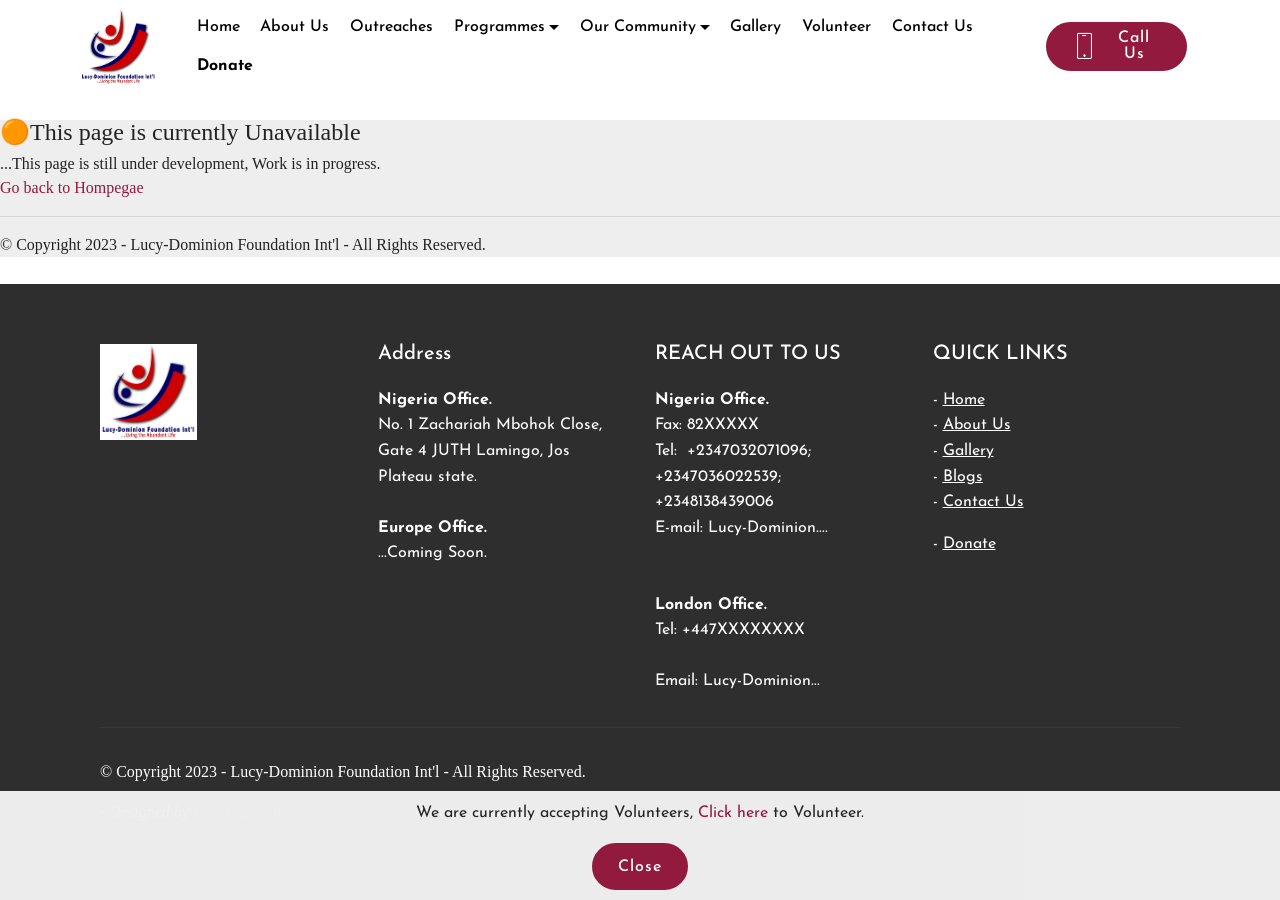
<file: Coming_soon.html>
<!DOCTYPE html>
<html lang="en">
<head>
    <meta charset="UTF-8">
    <meta name="viewport" content="width=device-width, initial-scale=1.0">
    <meta charset="UTF-8">
    <meta http-equiv="X-UA-Compatible" content="IE=edge">
    <meta name="generator" content="Mobirise v4.12.4, mobirise.com">
    <meta name="twitter:card" content="summary_large_image"/>
    <meta name="twitter:image:src" content="assets/images/index-meta.jpg">
    <meta property="og:image" content="assets/images/index-meta.jpg">
    <meta name="twitter:title" content="Caleb International College, Magodo">
    <meta name="viewport" content="width=device-width, initial-scale=1, minimum-scale=1">
    <link rel="shortcut icon" href="assets/Imagess/logo.jpg" type="image/x-icon">
    <meta name="description" content="">
    <title>Unavailable</title>

    <link rel="stylesheet" href="assets/web/assets/mobirise-icons/mobirise-icons.css">
  <link rel="stylesheet" href="assets/bootstrap/css/bootstrap.min.css">
  <link rel="stylesheet" href="assets/bootstrap/css/bootstrap-grid.min.css">
  <link rel="stylesheet" href="assets/bootstrap/css/bootstrap-reboot.min.css">
  <link rel="stylesheet" href="assets/facebook-plugin/style.css">
  <link rel="stylesheet" href="assets/socicon/css/styles.css">
  <link rel="stylesheet" href="assets/dropdown/css/style.css">
  <link rel="stylesheet" href="assets/animatecss/animate.min.css">
  <link rel="stylesheet" href="assets/tether/tether.min.css">
  <link rel="stylesheet" href="assets/theme/css/style.css">
  <link rel="stylesheet" href="assets/gallery/style.css">
  <link rel="preload" as="style" href="assets/mobirise/css/mbr-additional.css"><link rel="stylesheet" href="assets/mobirise/css/mbr-additional.css" type="text/css">
</head>
<body>
    <section class="menu cid-saNsEdzrTP" once="menu" id="menu2-0">

    

        <nav class="navbar navbar-expand beta-menu navbar-dropdown align-items-center navbar-fixed-top navbar-toggleable-sm">
            <button class="navbar-toggler navbar-toggler-right" type="button" data-toggle="collapse" data-target="#navbarSupportedContent" aria-controls="navbarSupportedContent" aria-expanded="false" aria-label="Toggle navigation">
                <div class="hamburger">
                    <span></span>
                    <span></span>
                    <span></span>
                    <span></span>
                </div>
            </button>
            <div class="menu-logo">
                <div class="navbar-brand">
                    <span class="navbar-logo">
                        
                            <a href="index.html"><img src="assets/Imagess/logo.jpg" alt="Mobirise" title="" style="height: 4.8rem;"></a>
                        
                    </span>
                    
                </div>
            </div>
            <div class="collapse navbar-collapse" id="navbarSupportedContent">
                <ul class="navbar-nav nav-dropdown" data-app-modern-menu="true"><li class="nav-item">
                        <a class="nav-link link text-black display-4" href="index.html">
                            Home</a>
                    </li>
                    <li class="nav-item">
                        <a class="nav-link link text-black display-4" href="about-us.html">
                            About Us
                        </a>
                    </li>
                    <li class="nav-item">
                        <a class="nav-link link text-black display-4" href="Coming_soon.html">
                            Outreaches
                        </a>
                    </li>
                    <li class="nav-item dropdown"><a class="nav-link link text-black dropdown-toggle display-4" href="https://mobirise.co" data-toggle="dropdown-submenu" aria-expanded="false">
                         Programmes</a>
                           <div class="dropdown-menu">
                                <a class="text-black dropdown-item display-4" href="index.html">Outreaches</a>
                                <a class="text-black dropdown-item display-4" href="Coming_soon.html">Skills Development</a>
                                <a class="text-black dropdown-item display-4" href="Coming_soon.html">Scholarships</a>
                                <a class="text-black dropdown-item display-4" href="Coming_soon.html">Mentorship</a>
                                <a class="text-black dropdown-item display-4" href="Coming_soon.html">Events/Workshop</a>
                           </div>
                        </li>
                    <li class="nav-item dropdown">
        <a class="nav-link link text-black dropdown-toggle display-4" href="https://mobirise.co" aria-expanded="false" data-toggle="dropdown-submenu">
            Our Community
        </a>
        <div class="dropdown-menu">
            <a class="text-black dropdown-item display-4" href="2020-2021-registration-form.html" aria-expanded="false">Join us</a>
            <a class="text-black dropdown-item display-4" href="Coming_soon.html" aria-expanded="false">Advisory/BOT</a>
            <a class="text-black dropdown-item display-4" href="Coming_soon.html" aria-expanded="false">Executives</a>
            <a class="text-black dropdown-item display-4" href="Coming_soon.html" aria-expanded="false">Blogs</a>
        </div>
    </li>
    <li class="nav-item"><a class="nav-link link text-black display-4" href="gallery.html" aria-expanded="false">
                            Gallery</a></li><li class="nav-item"><a class="nav-link link text-black display-4" href="2020-2021-registration-form.html" aria-expanded="false">
                            Volunteer</a></li><li class="nav-item"><a class="nav-link link text-black display-4" href="contact-us.html" aria-expanded="false">
                            Contact Us</a></li><li class="nav-item"><a class="nav-link link text-black display-4" href="Coming_soon.html" aria-expanded="false">
                            <b>Donate</b></a></li></ul>
                <div class="navbar-buttons mbr-section-btn"><a class="btn btn-sm btn-primary display-4" href="tel:+2347032071096">
                        <span class="btn-icon mbri-mobile mbr-iconfont mbr-iconfont-btn">
                        </span>
                        Call Us</a></div>
            </div>
        </nav>
    </section>
                  <br><br><br><br><br>
    <section>
         <h4>🟠This page is currently Unavailable</h4>
             ...This page is still under development, Work is in progress. 
         <p><a href="index.html">Go back to Hompegae</a></p>
         <hr>
             © Copyright 2023 -  Lucy-Dominion Foundation Int'l - All Rights Reserved. &nbsp;

    </section>

    <section class="cid-sbwv0tje87 mbr-reveal" id="footer1-2l">

    

    

        <div class="container">
            <div class="media-container-row content text-white">
                <div class="col-12 col-md-3">
                    <div class="media-wrap">
                        
                            <img src="assets/Imagess/logo.jpg" alt="Mobirise" title="">
                        
                    </div>
                </div>
                <div class="col-12 col-md-3 mbr-fonts-style display-7">
                    <h5 class="pb-3">
                        Address
                    </h5>
                    <p class="mbr-text"><strong>Nigeria Office.<br></strong>No. 1 Zachariah Mbohok Close, Gate 4 JUTH Lamingo, Jos Plateau state.
    <br>
    <br><strong>Europe Office.</strong><br>...Coming Soon.</p>
                </div>
                <div class="col-12 col-md-3 mbr-fonts-style display-7">
                    <h5 class="pb-3">REACH OUT TO US</h5>
                    <p class="mbr-text"><strong>Nigeria Office.<br></strong>Fax: 82XXXXX
    <br>Tel: &nbsp;+2347032071096; +2347036022539; +2348138439006
    <br>E-mail: Lucy-Dominion....
    <br>             
    <br>
    <br><strong>London Office.</strong><br>Tel: +447XXXXXXXX
    <br>
    <br>Email: Lucy-Dominion...</p>
                </div>
                <div class="col-12 col-md-3 mbr-fonts-style display-7">
                    <h5 class="pb-3">QUICK LINKS</h5>
                    <p class="mbr-text">- <a href="index.html" class="text-white"><u>Home</u></a><br>- <a href="about-us.html" class="text-white"><u>About Us</u></a><br>- <u><a href="gallery.html" class="text-white">Gallery</a><br></u>-&nbsp;<u><a href="Coming_soon.html" class="text-white"><u>Blogs</u></a><br></u>- <u><a href="contact-us.html" class="text-white">Contact Us</a></u></p> - <a href="Coming_soon.html" class="text-white"><u>Donate</u></a>
                </div>
            </div>
            <div class="footer-lower">
                <div class="media-container-row">
                    <div class="col-sm-12">
                        <hr>
                    </div>
                </div>
                <div class="media-container-row mbr-white">
                    <div class="col-sm-6 copyright">
                        <p class="mbr-text mbr-fonts-style display-7"></p><p></p><p>
                            © Copyright 2023 -  Lucy-Dominion Foundation Int'l - All Rights Reserved. &nbsp;<br></p><p></p><p><em>- Designed by <a href="https://wa.me/+2348135718993/?text=Hi%20Elijah,%20I%20need%20your%20services.%20My%20name%20is%20_____
                                " target="_blank"><u><strong>Elijah Lawal</strong></u></a></em></p>
                    </div>
                    <div class="col-md-6">
                        
                    </div>
                </div>
            </div>
        </div>
    </section>
    
    
      <script src="assets/web/assets/jquery/jquery.min.js"></script>
      <script src="assets/popper/popper.min.js"></script>
      <script src="assets/bootstrap/js/bootstrap.min.js"></script>
      <script src="https://connect.facebook.net/en_US/sdk.js#xfbml=1&version=v2.5"></script>
      <script src="https://apis.google.com/js/plusone.js"></script>
      <script src="assets/facebook-plugin/facebook-script.js"></script>
      <script src="assets/smoothscroll/smooth-scroll.js"></script>
      <script src="assets/viewportchecker/jquery.viewportchecker.js"></script>
      <script src="assets/dropdown/js/nav-dropdown.js"></script>
      <script src="assets/dropdown/js/navbar-dropdown.js"></script>
      <script src="assets/touchswipe/jquery.touch-swipe.min.js"></script>
      <script src="assets/web/assets/cookies-alert-plugin/cookies-alert-core.js"></script>
      <script src="assets/web/assets/cookies-alert-plugin/cookies-alert-script.js"></script>
      <script src="assets/ytplayer/jquery.mb.ytplayer.min.js"></script>
      <script src="assets/vimeoplayer/jquery.mb.vimeo_player.js"></script>
      <script src="assets/tether/tether.min.js"></script>
      <script src="assets/bootstrapcarouselswipe/bootstrap-carousel-swipe.js"></script>
      <script src="assets/mbr-testimonials-slider/mbr-testimonials-slider.js"></script>
      <script src="assets/masonry/masonry.pkgd.min.js"></script>
      <script src="assets/imagesloaded/imagesloaded.pkgd.min.js"></script>
      <script src="assets/mbr-clients-slider/mbr-clients-slider.js"></script>
      <script src="assets/theme/js/script.js"></script>
      <script src="assets/gallery/player.min.js"></script>
      <script src="assets/gallery/script.js"></script>
      <script src="assets/slidervideo/script.js"></script>
      <script src="assets/formoid/formoid.min.js"></script>
      
      
      <input name="cookieData" type="hidden" data-cookie-customDialogSelector='null' data-cookie-colorText='#232323' data-cookie-colorBg='rgba(239, 239, 239, 0.99)' data-cookie-textButton='Close' data-cookie-colorButton='' data-cookie-colorLink='#931a3f' data-cookie-underlineLink='false' data-cookie-text="We are currently accepting Volunteers, <a href='2020-2021-registration-form.html'>Click here</a> to Volunteer.">
        <input name="animation" type="hidden">
</body>
</html>
</file>
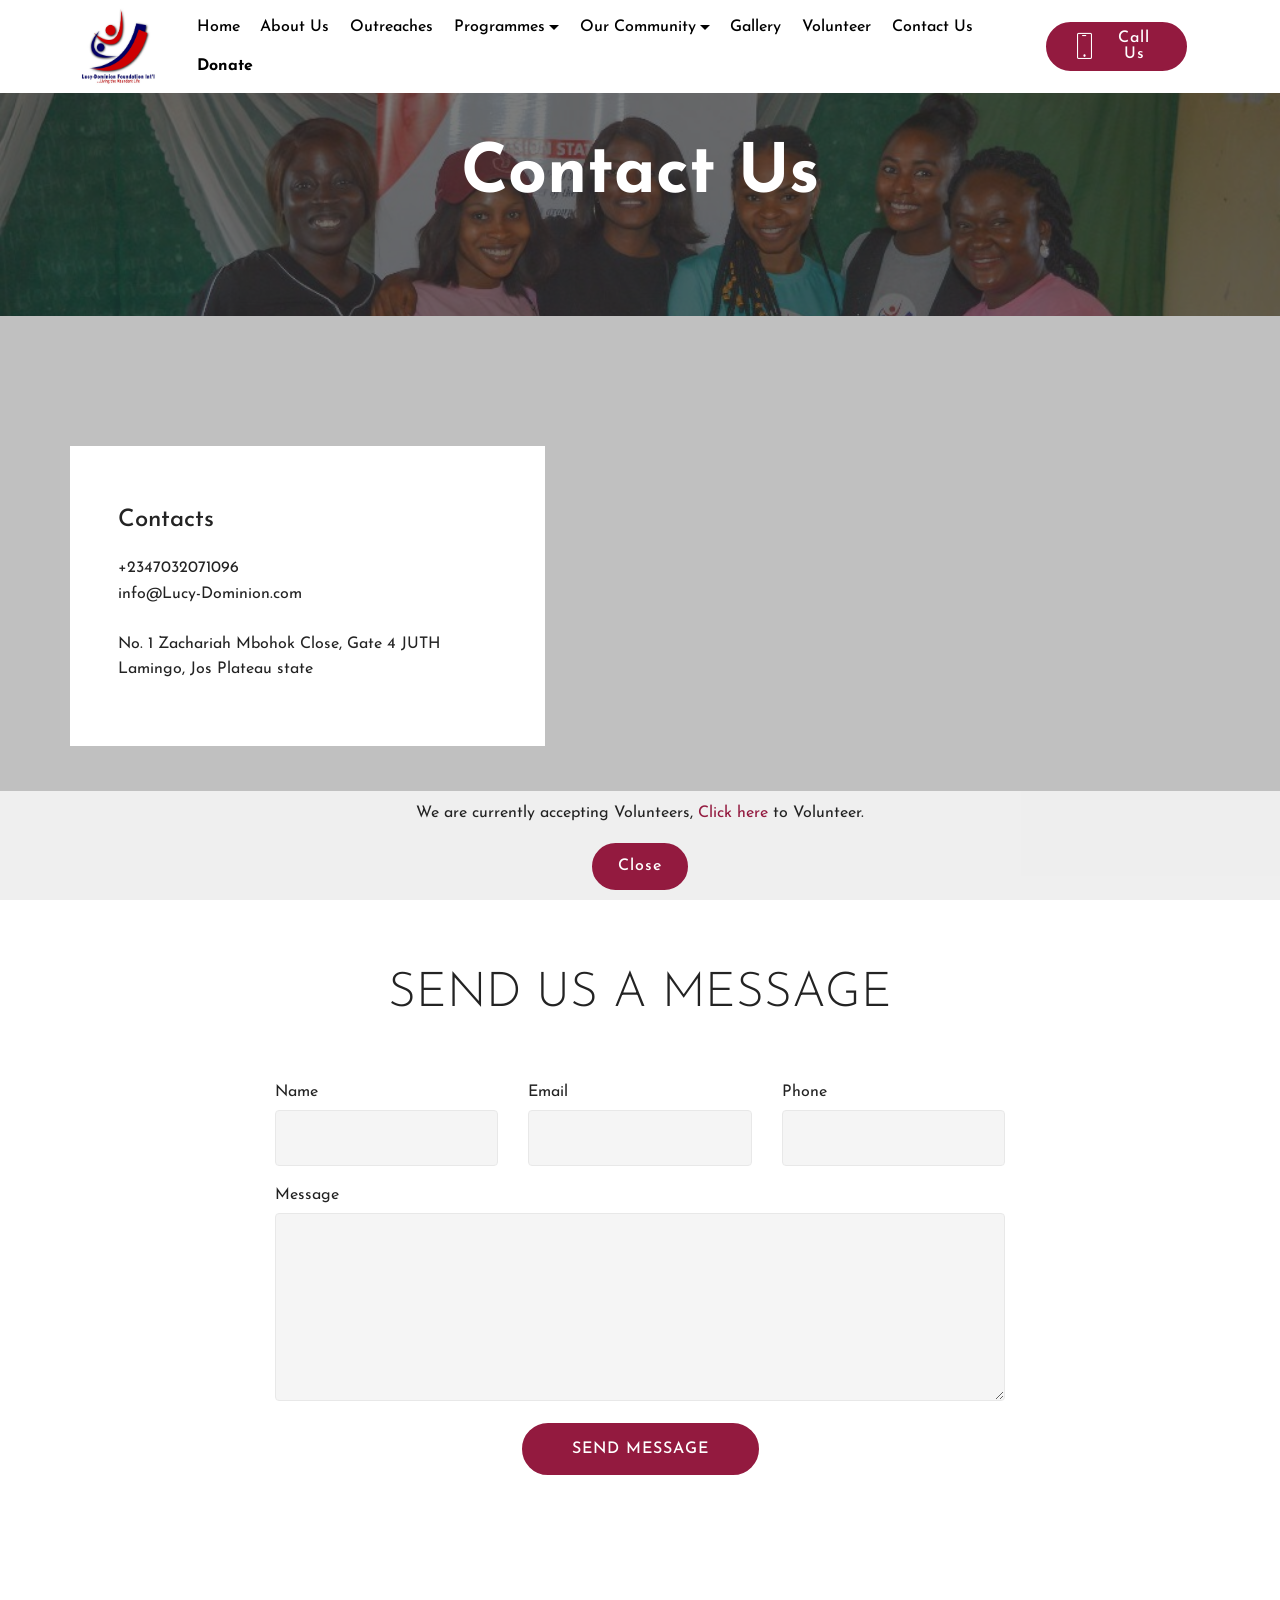
<file: contact-us.html>
<!DOCTYPE html>
<html  >
<head>
  
  <meta charset="UTF-8">
  <meta http-equiv="X-UA-Compatible" content="IE=edge">
  <meta name="generator" content="Mobirise v4.12.4, mobirise.com">
  <meta name="twitter:card" content="summary_large_image"/>
  <meta name="twitter:image:src" content="assets/images/contact-us-meta.jpeg">
  <meta property="og:image" content="assets/images/contact-us-meta.jpeg">
  <meta name="twitter:title" content="Contact Us - Lucy-Dominion Foundation">
  <meta name="twitter:title" content="Lucy-Dominion Foundation">
  <meta name="viewport" content="width=device-width, initial-scale=1, minimum-scale=1">
  <link rel="shortcut icon" href="assets/Imagess/logo.jpg" type="image/x-icon">
  <meta name="description" content="Lucy-Dominion Foundation">
  
  
  <title>Contact Us - Lucy-Dominion Foundation</title>
  <link rel="stylesheet" href="assets/web/assets/mobirise-icons/mobirise-icons.css">
  <link rel="stylesheet" href="assets/bootstrap/css/bootstrap.min.css">
  <link rel="stylesheet" href="assets/bootstrap/css/bootstrap-grid.min.css">
  <link rel="stylesheet" href="assets/bootstrap/css/bootstrap-reboot.min.css">
  <link rel="stylesheet" href="assets/facebook-plugin/style.css">
  <link rel="stylesheet" href="assets/socicon/css/styles.css">
  <link rel="stylesheet" href="assets/dropdown/css/style.css">
  <link rel="stylesheet" href="assets/animatecss/animate.min.css">
  <link rel="stylesheet" href="assets/tether/tether.min.css">
  <link rel="stylesheet" href="assets/theme/css/style.css">
  <link rel="preload" as="style" href="assets/mobirise/css/mbr-additional.css"><link rel="stylesheet" href="assets/mobirise/css/mbr-additional.css" type="text/css">
  
  
  
</head>
<body>
  <section class="menu cid-saNsEdzrTP" once="menu" id="menu2-1s">

    

    <nav class="navbar navbar-expand beta-menu navbar-dropdown align-items-center navbar-fixed-top navbar-toggleable-sm">
        <button class="navbar-toggler navbar-toggler-right" type="button" data-toggle="collapse" data-target="#navbarSupportedContent" aria-controls="navbarSupportedContent" aria-expanded="false" aria-label="Toggle navigation">
            <div class="hamburger">
                <span></span>
                <span></span>
                <span></span>
                <span></span>
            </div>
        </button>
        <div class="menu-logo">
            <div class="navbar-brand">
                <span class="navbar-logo">
                    
                        <a href="index.html"><img src="assets/Imagess/logo.jpg" alt="Mobirise" title="" style="height: 4.8rem;"></a>
                    
                </span>
                
            </div>
        </div>
        <div class="collapse navbar-collapse" id="navbarSupportedContent">
            <ul class="navbar-nav nav-dropdown" data-app-modern-menu="true"><li class="nav-item">
                    <a class="nav-link link text-black display-4" href="index.html">
                        Home</a>
                </li>
                <li class="nav-item">
                    <a class="nav-link link text-black display-4" href="about-us.html">
                        About Us
                    </a>
                </li>
                <li class="nav-item">
                    <a class="nav-link link text-black display-4" href="Coming_soon.html">
                        Outreaches
                    </a>
                </li>
                <li class="nav-item dropdown"><a class="nav-link link text-black dropdown-toggle display-4" href="https://mobirise.co" data-toggle="dropdown-submenu" aria-expanded="false">
                     Programmes</a>
                       <div class="dropdown-menu">
                            <a class="text-black dropdown-item display-4" href="index.html">Outreaches</a>
                            <a class="text-black dropdown-item display-4" href="Coming_soon.html">Skills Development</a>
                            <a class="text-black dropdown-item display-4" href="Coming_soon.html">Scholarships</a>
                            <a class="text-black dropdown-item display-4" href="Coming_soon.html">Mentorship</a>
                            <a class="text-black dropdown-item display-4" href="Coming_soon.html">Events/Workshop</a>
                       </div>
                    </li>
                <li class="nav-item dropdown">
    <a class="nav-link link text-black dropdown-toggle display-4" href="https://mobirise.co" aria-expanded="false" data-toggle="dropdown-submenu">
        Our Community
    </a>
    <div class="dropdown-menu">
        <a class="text-black dropdown-item display-4" href="2020-2021-registration-form.html" aria-expanded="false">Join us</a>
        <a class="text-black dropdown-item display-4" href="Coming_soon.html" aria-expanded="false">Advisory/BOT</a>
        <a class="text-black dropdown-item display-4" href="Coming_soon.html" aria-expanded="false">Executives</a>
        <a class="text-black dropdown-item display-4" href="Coming_soon.html" aria-expanded="false">Blogs</a>
    </div>
</li>
<li class="nav-item"><a class="nav-link link text-black display-4" href="gallery.html" aria-expanded="false">
                        Gallery</a></li><li class="nav-item"><a class="nav-link link text-black display-4" href="2020-2021-registration-form.html" aria-expanded="false">
                        Volunteer</a></li><li class="nav-item"><a class="nav-link link text-black display-4" href="contact-us.html" aria-expanded="false">
                        Contact Us</a></li><li class="nav-item"><a class="nav-link link text-black display-4" href="Coming_soon.html" aria-expanded="false">
                        <b>Donate</b></a></li></ul>
            <div class="navbar-buttons mbr-section-btn"><a class="btn btn-sm btn-primary display-4" href="tel:+2347032071096">
                    <span class="btn-icon mbri-mobile mbr-iconfont mbr-iconfont-btn">
                    </span>
                    Call Us</a></div>
        </div>
    </nav>
</section>

<section class="engine"><a href=""></a></section><section class="header1 cid-sbwdAD5yso mbr-parallax-background" id="header1-1t" style="background-image: url('assets/Imagess/slide16.jpg');">

    

    <div class="mbr-overlay" style="opacity: 0.6; background-color: rgb(35, 35, 35);">
    </div>

    <div class="container">
        <div class="row justify-content-md-center">
            <div class="mbr-white col-md-10">
                <h1 class="mbr-section-title align-center mbr-bold pb-3 mbr-fonts-style display-1">Contact Us</h1>
                
                
                
            </div>
        </div>
    </div>

</section>

<section class="contacts4 cid-sbweaOgQQn" id="contacts4-1y">

    

    <div class="main_wrapper">
        <div class="b_wrapper">
            <div class="container">
                <div class="row">
                    <div class="col-12 col-md-5 p-0">
                        <div class="block p-5">
                            <div class="block_wrapper">
                                <h4 class="align-left mbr-fonts-style pb-4 m-0 display-5">Contacts</h4>
                                <p class="mbr-text align-left mbr-fonts-style pb-4 m-0 display-7">+2347032071096 <br>info@Lucy-Dominion.com<br></p>
                                <p class="mbr-text align-left mbr-fonts-style m-0 display-7">No. 1 Zachariah Mbohok Close, Gate 4 JUTH Lamingo, Jos Plateau state</p>
                            </div>
                        </div>
                    </div>
                </div>
            </div>
        </div>
        <!--Map-->
        <div class="google-map"><iframe frameborder="0" style="border:0" src="https://www.google.com/maps/embed?pb=!1m18!1m12!1m3!1d3930.3283947463833!2d8.952135274895491!3d9.906583190194073!2m3!1f0!2f0!3f0!3m2!1i1024!2i768!4f13.1!3m3!1m2!1s0x10537105ce51b7f7%3A0x431573747bc4f8aa!2sJos%20University%20Teaching%20Hospital!5e0!3m2!1sen!2sng!4v1738880410766!5m2!1sen!2sng" allowfullscreen=""></iframe></div>
    </div>
</section>

<section class="mbr-section form1 cid-sbwebGD951" id="form1-1z">

    

    
    <div class="container">
        <div class="row justify-content-center">
            <div class="title col-12 col-lg-8">
                <h2 class="mbr-section-title align-center pb-3 mbr-fonts-style display-2">
                    SEND US A MESSAGE</h2>
                
            </div>
        </div>
    </div>
    <div class="container">
        <div class="row justify-content-center">
            <div class="media-container-column col-lg-8" data-form-type="formoid">
                
                <form action="https://mobirise.com/" method="POST" class="mbr-form form-with-styler" data-form-title="Mobirise Form"><input type="hidden" name="email" data-form-email="true" value="EAt3YOyU1HzVYFU/viK3Qy1x0vkC3+lZ0hLZdZGZYQ8CGTSiBY8pMqZYtk6fAewry7ktN3fATdiUvCdlemYJ9vZHGB+o5TB97EVO4g/49G802DfdvVSwDqakNuZ2TtQw">
                    <div class="row">
                        <div hidden="hidden" data-form-alert="" class="alert alert-success col-12">Thanks for filling out the form! We'll get back to you.</div>
                        <div hidden="hidden" data-form-alert-danger="" class="alert alert-danger col-12">
                        </div>
                    </div>
                    <div class="dragArea row">
                        <div class="col-md-4  form-group" data-for="name">
                            <label for="name-form1-1z" class="form-control-label mbr-fonts-style display-7">Name</label>
                            <input type="text" name="name" data-form-field="Name" required="required" class="form-control display-7" id="name-form1-1z">
                        </div>
                        <div class="col-md-4  form-group" data-for="email">
                            <label for="email-form1-1z" class="form-control-label mbr-fonts-style display-7">Email</label>
                            <input type="email" name="email" data-form-field="Email" required="required" class="form-control display-7" id="email-form1-1z">
                        </div>
                        <div data-for="phone" class="col-md-4  form-group">
                            <label for="phone-form1-1z" class="form-control-label mbr-fonts-style display-7">Phone</label>
                            <input type="tel" name="phone" data-form-field="Phone" class="form-control display-7" id="phone-form1-1z">
                        </div>
                        <div data-for="message" class="col-md-12 form-group">
                            <label for="message-form1-1z" class="form-control-label mbr-fonts-style display-7">Message</label>
                            <textarea name="message" data-form-field="Message" class="form-control display-7" id="message-form1-1z"></textarea>
                        </div>
                        <div class="col-md-12 input-group-btn align-center"><button type="submit" class="btn btn-primary btn-form display-4">SEND MESSAGE</button></div>
                    </div>
                </form>
            </div>
        </div>
    </div>
</section>

<section class="cid-sbwtLYuidP mbr-reveal" id="footer1-2a">

    

    

    <div class="container">
        <div class="media-container-row content text-white">
            <div class="col-12 col-md-3">
                <div class="media-wrap">
                    
                        <img src="assets/Imagess/logo.jpg" alt="Mobirise" title="">
                    
                </div>
            </div>
            <div class="col-12 col-md-3 mbr-fonts-style display-7">
                <h5 class="pb-3">
                    Address
                </h5>
                <p class="mbr-text"><strong>Nigeria Office.<br></strong>No. 1 Zachariah Mbohok Close, Gate 4 JUTH Lamingo, Jos Plateau state.
<br>
<br><strong>Europe Office.</strong><br>...Coming Soon.</p>
            </div>
            <div class="col-12 col-md-3 mbr-fonts-style display-7">
                <h5 class="pb-3">REACH OUT TO US</h5>
                <p class="mbr-text"><strong>Nigeria Office.<br></strong>Fax: 82XXXXX
<br>Tel: &nbsp;+2347032071096; +2347036022539; +2348138439006
<br>E-mail: Lucy-Dominion....
<br>             
<br>
<br><strong>London Office.</strong><br>Tel: +447XXXXXXXX
<br>
<br>Email: Lucy-Dominion...</p>
            </div>
            <div class="col-12 col-md-3 mbr-fonts-style display-7">
                <h5 class="pb-3">QUICK LINKS</h5>
                <p class="mbr-text">- <a href="index.html" class="text-white"><u>Home</u></a><br>- <a href="about-us.html" class="text-white"><u>About Us</u></a><br>- <u><a href="gallery.html" class="text-white">Gallery</a><br></u>-&nbsp;<u><a href="Coming_soon.html" class="text-white"><u>Blogs</u></a><br></u>- <u><a href="contact-us.html" class="text-white">Contact Us</a></u></p> - <a href="Coming_soon.html" class="text-white"><u>Donate</u></a>
            </div>
        </div>
        <div class="footer-lower">
            <div class="media-container-row">
                <div class="col-sm-12">
                    <hr>
                </div>
            </div>
            <div class="media-container-row mbr-white">
                <div class="col-sm-6 copyright">
                    <p class="mbr-text mbr-fonts-style display-7"></p><p></p><p>
                        © Copyright 2023 -  Lucy-Dominion Foundation Int'l - All Rights Reserved. &nbsp;<br></p><p></p><p><em>- Designed by <a href="https://wa.me/+2348135718993/?text=Hi%20Elijah,%20I%20need%20your%20services.%20My%20name%20is%20_____
                            " target="_blank"><u><strong>Elijah Lawal</strong></u></a></em></p>
                </div>
                <div class="col-md-6">
                    
                </div>
            </div>
        </div>
    </div>
</section>


  <script src="assets/web/assets/jquery/jquery.min.js"></script>
  <script src="assets/popper/popper.min.js"></script>
  <script src="assets/bootstrap/js/bootstrap.min.js"></script>
  <script src="https://connect.facebook.net/en_US/sdk.js#xfbml=1&version=v2.5"></script>
  <script src="https://apis.google.com/js/plusone.js"></script>
  <script src="assets/facebook-plugin/facebook-script.js"></script>
  <script src="assets/smoothscroll/smooth-scroll.js"></script>
  <script src="assets/dropdown/js/nav-dropdown.js"></script>
  <script src="assets/dropdown/js/navbar-dropdown.js"></script>
  <script src="assets/web/assets/cookies-alert-plugin/cookies-alert-core.js"></script>
  <script src="assets/web/assets/cookies-alert-plugin/cookies-alert-script.js"></script>
  <script src="assets/touchswipe/jquery.touch-swipe.min.js"></script>
  <script src="assets/viewportchecker/jquery.viewportchecker.js"></script>
  <script src="assets/parallax/jarallax.min.js"></script>
  <script src="assets/tether/tether.min.js"></script>
  <script src="assets/theme/js/script.js"></script>
  <script src="assets/formoid/formoid.min.js"></script>
  
  
  <input name="cookieData" type="hidden" data-cookie-customDialogSelector='null' data-cookie-colorText='#232323' data-cookie-colorBg='rgba(239, 239, 239, 0.99)' data-cookie-textButton='Close' data-cookie-colorButton='' data-cookie-colorLink='#931a3f' data-cookie-underlineLink='false' data-cookie-text="We are currently accepting Volunteers, <a href='2020-2021-registration-form.html'>Click here</a> to Volunteer.">
  <input name="animation" type="hidden">
  </body>
</html>
</file>
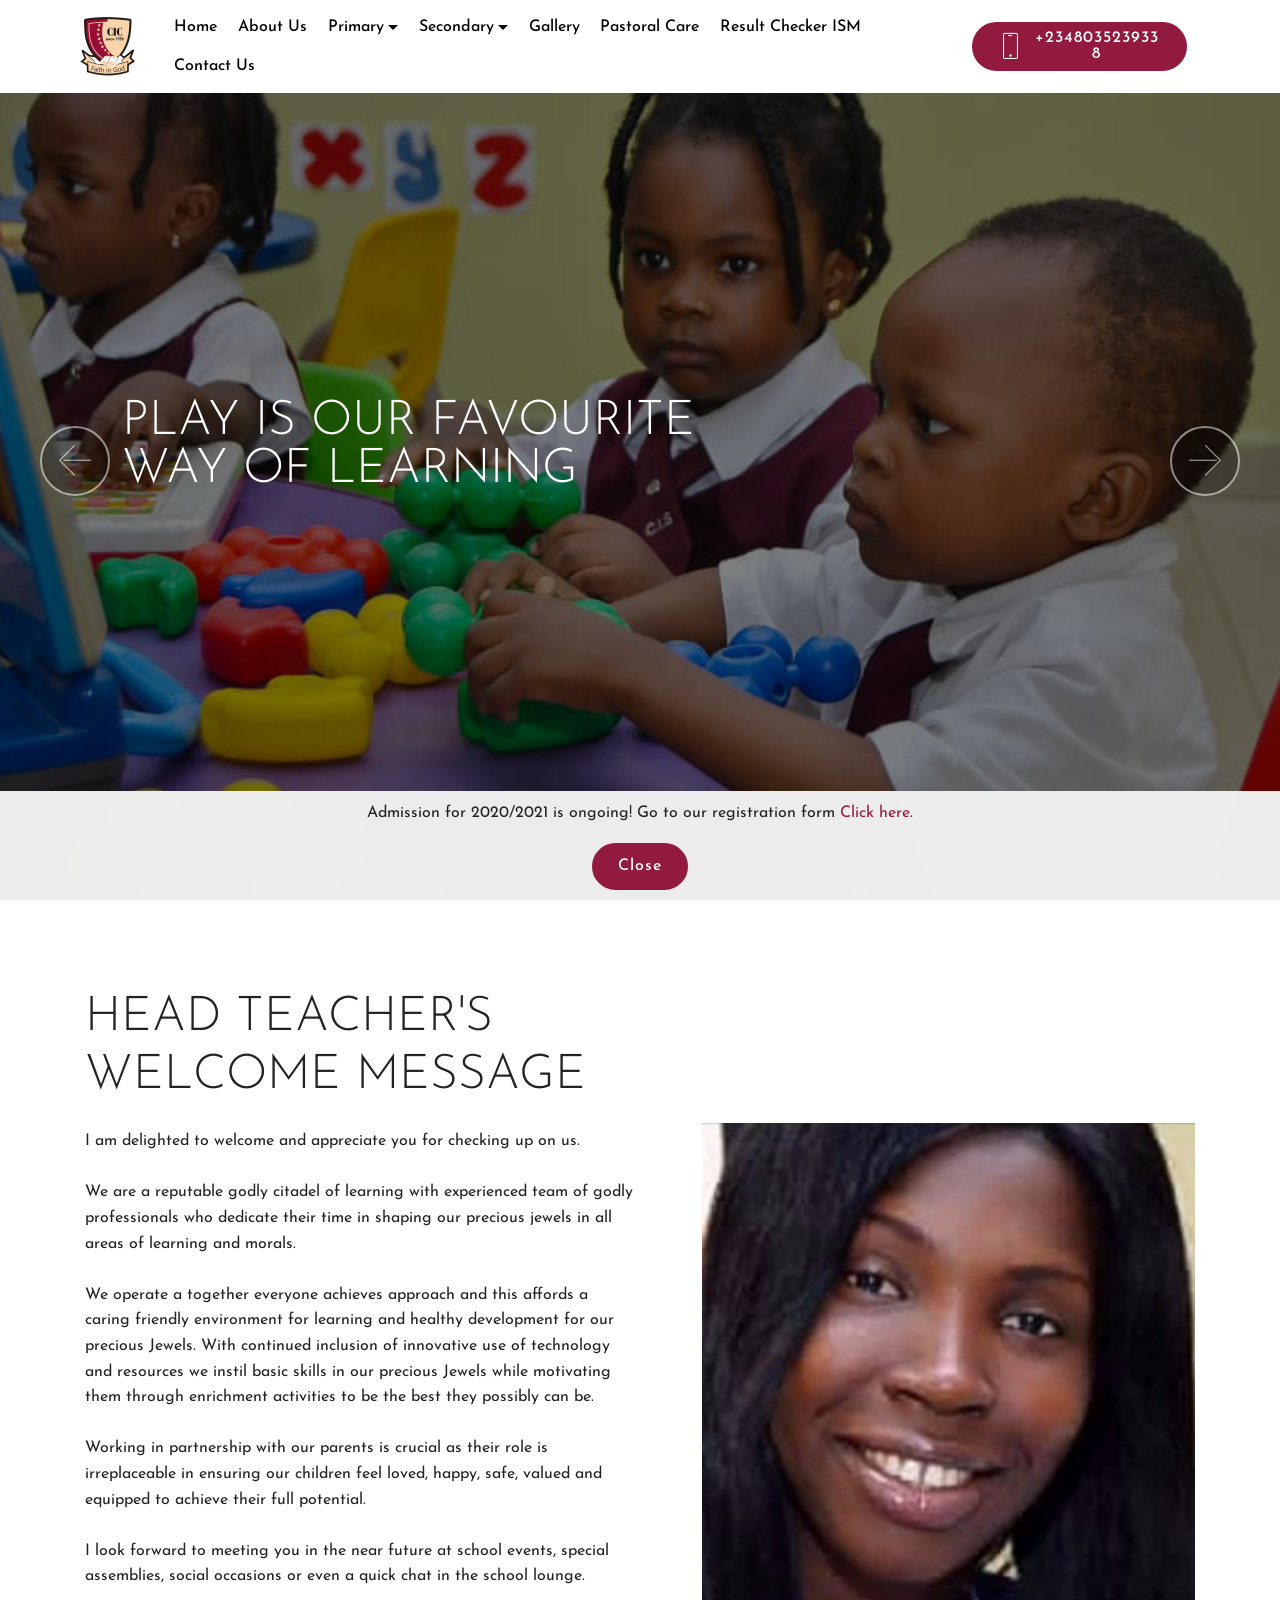
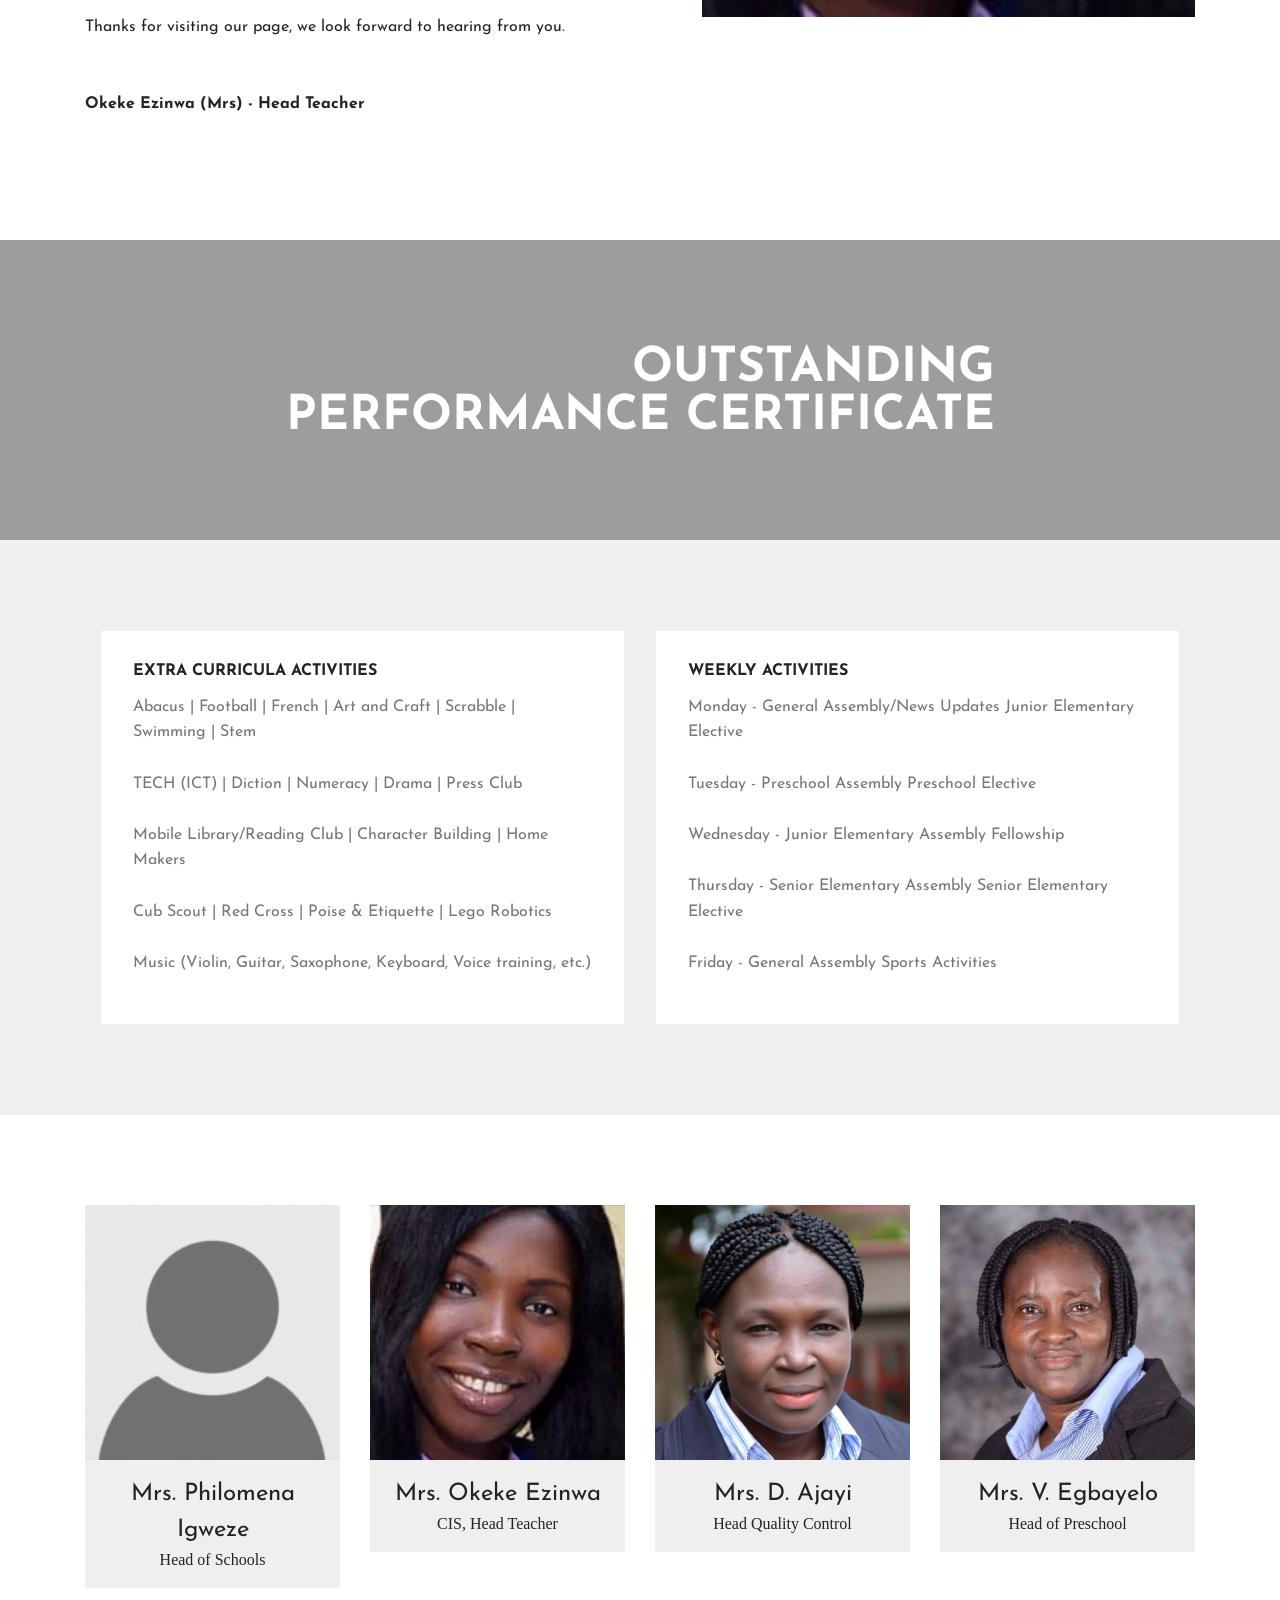
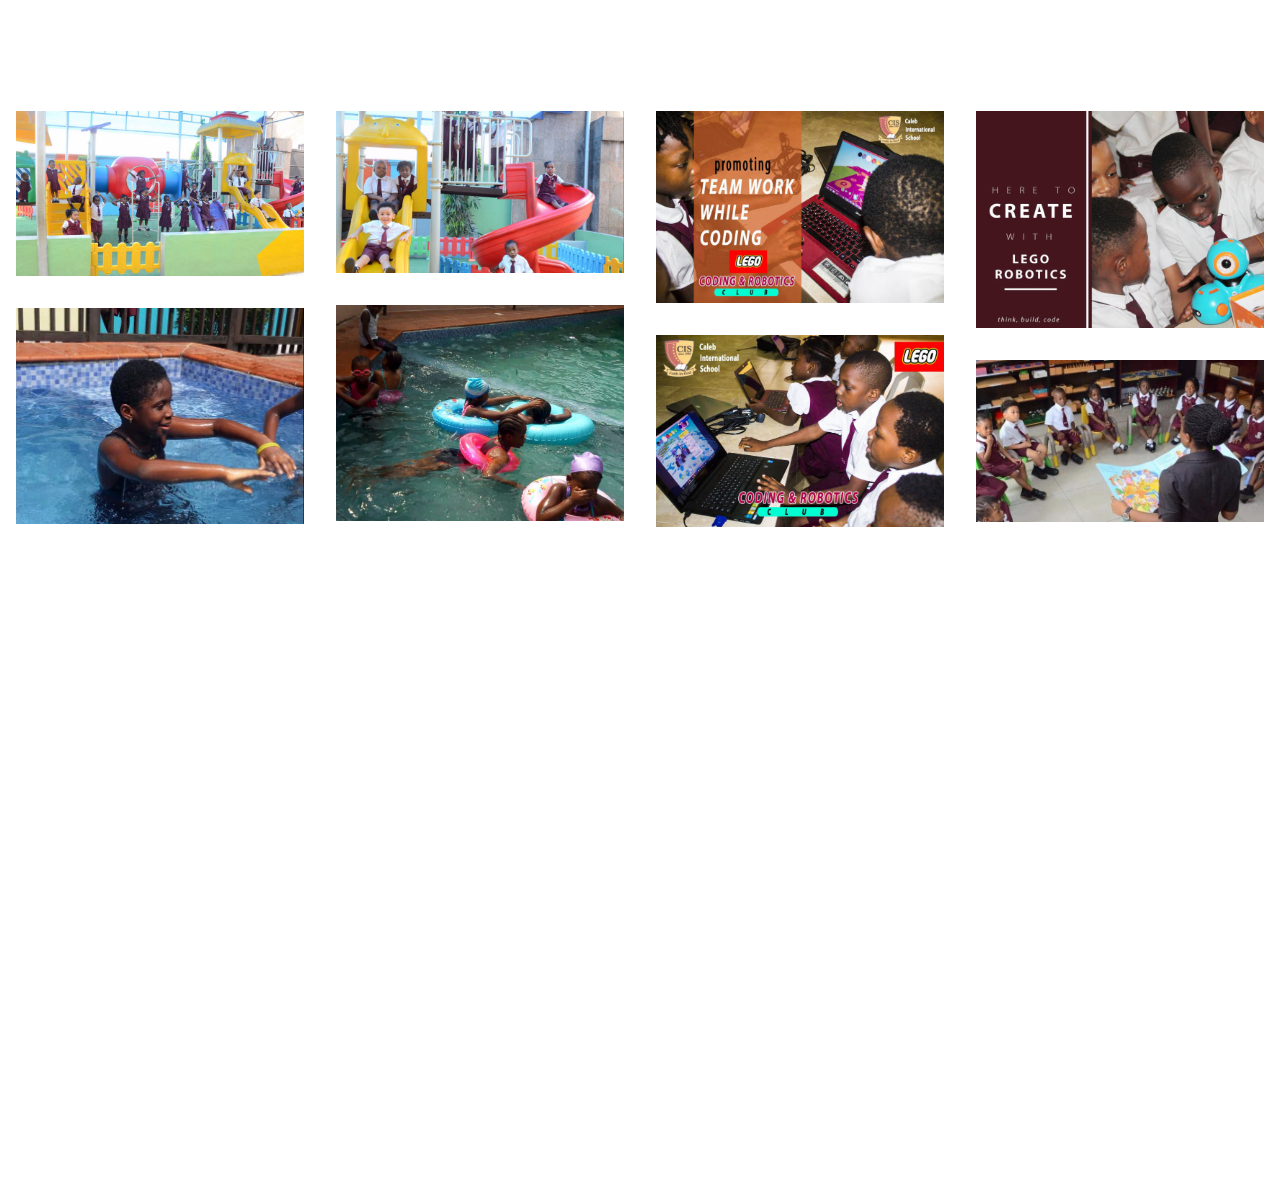
<file: primary-school.html>
<!DOCTYPE html>
<html  >
<head>
  <!-- Site made with Mobirise Website Builder v4.12.4, https://mobirise.com -->
  <meta charset="UTF-8">
  <meta http-equiv="X-UA-Compatible" content="IE=edge">
  <meta name="generator" content="Mobirise v4.12.4, mobirise.com">
  <meta name="twitter:card" content="summary_large_image"/>
  <meta name="twitter:image:src" content="assets/images/primary-school-meta.jpg">
  <meta property="og:image" content="assets/images/primary-school-meta.jpg">
  <meta name="twitter:title" content="Caleb International School">
  <meta name="viewport" content="width=device-width, initial-scale=1, minimum-scale=1">
  <link rel="shortcut icon" href="assets/images/logo-110x121.png" type="image/x-icon">
  <meta name="description" content="">
  
  
  <title>Caleb International School</title>
  <link rel="stylesheet" href="assets/web/assets/mobirise-icons/mobirise-icons.css">
  <link rel="stylesheet" href="assets/bootstrap/css/bootstrap.min.css">
  <link rel="stylesheet" href="assets/bootstrap/css/bootstrap-grid.min.css">
  <link rel="stylesheet" href="assets/bootstrap/css/bootstrap-reboot.min.css">
  <link rel="stylesheet" href="assets/facebook-plugin/style.css">
  <link rel="stylesheet" href="assets/socicon/css/styles.css">
  <link rel="stylesheet" href="assets/tether/tether.min.css">
  <link rel="stylesheet" href="assets/dropdown/css/style.css">
  <link rel="stylesheet" href="assets/animatecss/animate.min.css">
  <link rel="stylesheet" href="assets/theme/css/style.css">
  <link rel="stylesheet" href="assets/gallery/style.css">
  <link rel="preload" as="style" href="assets/mobirise/css/mbr-additional.css"><link rel="stylesheet" href="assets/mobirise/css/mbr-additional.css" type="text/css">
  
  
  
</head>
<body>
  <section class="menu cid-saNsEdzrTP" once="menu" id="menu2-o">

    

    <nav class="navbar navbar-expand beta-menu navbar-dropdown align-items-center navbar-fixed-top navbar-toggleable-sm">
        <button class="navbar-toggler navbar-toggler-right" type="button" data-toggle="collapse" data-target="#navbarSupportedContent" aria-controls="navbarSupportedContent" aria-expanded="false" aria-label="Toggle navigation">
            <div class="hamburger">
                <span></span>
                <span></span>
                <span></span>
                <span></span>
            </div>
        </button>
        <div class="menu-logo">
            <div class="navbar-brand">
                <span class="navbar-logo">
                    
                        <img src="assets/images/logo-110x121.png" alt="Mobirise" title="" style="height: 3.8rem;">
                    
                </span>
                
            </div>
        </div>
        <div class="collapse navbar-collapse" id="navbarSupportedContent">
            <ul class="navbar-nav nav-dropdown" data-app-modern-menu="true"><li class="nav-item">
                    <a class="nav-link link text-black display-4" href="index.html">
                        Home</a>
                </li>
                <li class="nav-item">
                    <a class="nav-link link text-black display-4" href="about-us.html">
                        About Us
                    </a>
                </li><li class="nav-item dropdown"><a class="nav-link link text-black dropdown-toggle display-4" href="https://mobirise.co" data-toggle="dropdown-submenu" aria-expanded="false">
                        Primary</a><div class="dropdown-menu"><a class="text-black dropdown-item display-4" href="primary-school.html">Primary</a></div></li><li class="nav-item dropdown"><a class="nav-link link text-black dropdown-toggle display-4" href="https://mobirise.co" aria-expanded="false" data-toggle="dropdown-submenu">
                        Secondary</a><div class="dropdown-menu"><a class="text-black dropdown-item display-4" href="senior-school.html" aria-expanded="false">Senior Secondary</a><a class="text-black dropdown-item display-4" href="boarding-system.html" aria-expanded="false">Our Boarding System</a></div></li><li class="nav-item"><a class="nav-link link text-black display-4" href="gallery.html" aria-expanded="false">
                        Gallery</a></li><li class="nav-item"><a class="nav-link link text-black display-4" href="index.html" aria-expanded="false">
                        Pastoral Care</a></li><li class="nav-item"><a class="nav-link link text-black display-4" href="https://www.calebinternationalcollege.com/ISMWEB/Student_Result/schlogin.php" aria-expanded="false" target="_blank">
                        Result Checker ISM</a></li><li class="nav-item"><a class="nav-link link text-black display-4" href="contact-us.html" aria-expanded="false">
                        Contact Us</a></li></ul>
            <div class="navbar-buttons mbr-section-btn"><a class="btn btn-sm btn-primary display-4" href="tel:+2348035239338">
                    <span class="btn-icon mbri-mobile mbr-iconfont mbr-iconfont-btn">
                    </span>
                    +2348035239338</a></div>
        </div>
    </nav>
</section>

<section class="engine"><a href="https://mobirise.info/h">how to create a web page</a></section><section class="carousel slide cid-sboEkdM1At" data-interval="false" id="slider1-r">

    

    <div class="full-screen"><div class="mbr-slider slide carousel" data-keyboard="false" data-ride="false" data-interval="false" data-pause="false"><ol class="carousel-indicators"><li data-app-prevent-settings="" data-target="#slider1-r" data-slide-to="0"></li><li data-app-prevent-settings="" data-target="#slider1-r" data-slide-to="1"></li><li data-app-prevent-settings="" data-target="#slider1-r" class=" active" data-slide-to="2"></li></ol><div class="carousel-inner" role="listbox"><div class="carousel-item slider-fullscreen-image" data-bg-video-slide="false" style="background-image: url(assets/images/primary-carousel-bg-1-2000x1333.jpg);"><div class="container container-slide"><div class="image_wrapper"><div class="mbr-overlay"></div><img src="assets/images/primary-carousel-bg-1-2000x1333.jpg" alt="" title=""><div class="carousel-caption justify-content-center"><div class="col-10 align-center"><h2 class="mbr-fonts-style display-2">LEARNING IS FUN
<div>WITH HIGH EDUCATION STANDARD</div></h2></div></div></div></div></div><div class="carousel-item slider-fullscreen-image" data-bg-video-slide="false" style="background-image: url(assets/images/primary-carousel-bg-2-2000x1333.jpg);"><div class="container container-slide"><div class="image_wrapper"><div class="mbr-overlay"></div><img src="assets/images/primary-carousel-bg-2-2000x1333.jpg" alt="" title=""><div class="carousel-caption justify-content-center"><div class="col-10 align-left"><h2 class="mbr-fonts-style display-2">WE LEARN TOGETHER
<div>WE DO IT IN TEAMS</div></h2></div></div></div></div></div><div class="carousel-item slider-fullscreen-image active" data-bg-video-slide="false" style="background-image: url(assets/images/primary-carousel-bg-3-900x600.jpg);"><div class="container container-slide"><div class="image_wrapper"><div class="mbr-overlay"></div><img src="assets/images/primary-carousel-bg-3-900x600.jpg" alt="" title=""><div class="carousel-caption justify-content-center"><div class="col-10 align-right"><h2 class="mbr-fonts-style display-2">PLAY IS OUR FAVOURITE
<div>WAY OF LEARNING</div></h2></div></div></div></div></div></div><a data-app-prevent-settings="" class="carousel-control carousel-control-prev" role="button" data-slide="prev" href="#slider1-r"><span aria-hidden="true" class="mbri-left mbr-iconfont"></span><span class="sr-only">Previous</span></a><a data-app-prevent-settings="" class="carousel-control carousel-control-next" role="button" data-slide="next" href="#slider1-r"><span aria-hidden="true" class="mbri-right mbr-iconfont"></span><span class="sr-only">Next</span></a></div></div>

</section>

<section class="header3 cid-sboKwjIeb5" id="header3-u">

    

    

    <div class="container">
        <div class="media-container-row">
            <div class="mbr-figure" style="width: 95%;">
                <img src="assets/images/primary-school-head-teacher-1-450x800.jpeg" alt="Mobirise" title="">
            </div>

            <div class="media-content">
                <h1 class="mbr-section-title mbr-white pb-3 mbr-fonts-style display-2">HEAD TEACHER'S WELCOME MESSAGE</h1>
                
                <div class="mbr-section-text mbr-white pb-3 ">
                    <p class="mbr-text mbr-fonts-style display-7">I am delighted to welcome and appreciate you for checking up on us.
<br>
<br>We are a reputable godly citadel of learning with experienced team of godly professionals who dedicate their time in shaping our precious jewels in all areas of learning and morals.
<br>
<br>We operate a together everyone achieves approach and this affords a caring friendly environment for learning and healthy development for our precious Jewels. With continued inclusion of innovative use of technology and resources we instil basic skills in our precious Jewels while motivating them through enrichment activities to be the best they possibly can be.
<br>
<br>Working in partnership with our parents is crucial as their role is irreplaceable in ensuring our children feel loved, happy, safe, valued and equipped to achieve their full potential.
<br>
<br>I look forward to meeting you in the near future at school events, special assemblies, social occasions or even a quick chat in the school lounge.
<br>
<br>Thanks for visiting our page, we look forward to hearing from you.
<br><br>
<br><strong>Okeke Ezinwa (Mrs) - Head Teacher</strong></p>
                </div>
                
            </div>
        </div>
    </div>

</section>

<section class="mbr-section content5 cid-sboRkdH8ia mbr-parallax-background" id="content5-y" style="background-image: url('assets/Imagess/slide16.jpg');">

    

    <div class="mbr-overlay" style="opacity: 0.4; background-color: rgb(35, 35, 35);">
    </div>

    <div class="container">
        <div class="media-container-row">
            <div class="title col-12 col-md-8">
                <h2 class="align-center mbr-bold mbr-white pb-3 mbr-fonts-style display-2">OUTSTANDING PERFORMANCE
 CERTIFICATE</h2>
                
                
                
            </div>
        </div>
    </div>
</section>

<section class="features4 cid-sboQr3JoEf" id="features4-v">
    
         

    
    <div class="container">
        <div class="media-container-row">
            <div class="card p-3 col-12 col-md-6">
                <div class="card-wrapper media-container-row media-container-row">
                    <div class="card-box">
                        <h4 class="card-title pb-3 mbr-fonts-style display-7"><strong>EXTRA CURRICULA ACTIVITIES</strong></h4>
                        <p class="mbr-text mbr-fonts-style display-7">Abacus  |  Football  |  French  |  Art and Craft  |  Scrabble  |  Swimming  |  Stem
<br>
<br>TECH (ICT)  |  Diction  |  Numeracy  |  Drama  |  Press Club
<br>
<br>Mobile Library/Reading Club  |  Character Building  |  Home Makers
<br>
<br>Cub Scout  |  Red Cross  |  Poise &amp; Etiquette  |  Lego Robotics
<br>
<br>Music (Violin, Guitar, Saxophone, Keyboard, Voice training, etc.)</p>
                    </div>
                </div>
            </div>

            <div class="card p-3 col-12 col-md-6 col-12 col-md-6">
                <div class="card-wrapper media-container-row">
                    <div class="card-box">
                        <h4 class="card-title pb-3 mbr-fonts-style display-7"><strong>WEEKLY ACTIVITIES</strong></h4>
                        <p class="mbr-text mbr-fonts-style display-7">Monday  -  General Assembly/News Updates Junior Elementary Elective
<br>
<br>Tuesday -  Preschool Assembly Preschool Elective
<br>
<br>Wednesday - Junior Elementary Assembly Fellowship
<br>
<br>Thursday  -   Senior Elementary Assembly Senior Elementary Elective
<br>
<br>Friday     -     General Assembly Sports Activities</p>
                    </div>
                </div>
            </div>

            

            
        </div>
    </div>
</section>

<section class="team1 cid-sbpRzjIJVJ" id="team1-z">
    
    
    
    <div class="container align-center">
        
        
        <div class="row media-row">
            
        <div class="team-item col-lg-3 col-md-6">
                <div class="item-image">
                    <img src="assets/images/user-unknown.jpg" alt="" title="">
                </div>
                <div class="item-caption py-3">
                    <div class="item-name px-2">
                        <p class="mbr-fonts-style display-5">
                           Mrs. Philomena Igweze</p>
                    </div>
                    <div class="item-role px-2">
                        <p>Head of Schools</p>
                    </div>
                    
                </div>
            </div><div class="team-item col-lg-3 col-md-6">
                <div class="item-image">
                    <img src="assets/images/primary-school-head-teacher-1-450x800.jpeg" alt="" title="">
                </div>
                <div class="item-caption py-3">
                    <div class="item-name px-2">
                        <p class="mbr-fonts-style display-5">
                           Mrs. Okeke Ezinwa</p>
                    </div>
                    <div class="item-role px-2">
                        <p>CIS, Head Teacher</p>
                    </div>
                    
                </div>
            </div><div class="team-item col-lg-3 col-md-6">
                <div class="item-image">
                    <img src="assets/images/mrs.d.ajayi-510x770.jpeg" alt="" title="">
                </div>
                <div class="item-caption py-3">
                    <div class="item-name px-2">
                        <p class="mbr-fonts-style display-5">
                           Mrs. D. Ajayi</p>
                    </div>
                    <div class="item-role px-2">
                        <p>Head Quality Control</p>
                    </div>
                    
                </div>
            </div><div class="team-item col-lg-3 col-md-6">
                <div class="item-image">
                    <img src="assets/images/mrs.v.egbayelo-445x672.jpeg" alt="" title="">
                </div>
                <div class="item-caption py-3">
                    <div class="item-name px-2">
                        <p class="mbr-fonts-style display-5">
                           Mrs. V. Egbayelo</p>
                    </div>
                    <div class="item-role px-2">
                        <p>Head of Preschool</p>
                    </div>
                    
                </div>
            </div></div>    
    </div>
</section>

<section class="mbr-gallery mbr-slider-carousel cid-sbpSsXAUTt" id="gallery3-11">

    

    <div>
        <div><!-- Filter --><!-- Gallery --><div class="mbr-gallery-row"><div class="mbr-gallery-layout-default"><div><div><div class="mbr-gallery-item mbr-gallery-item--p2" data-video-url="false" data-tags="Animated"><div href="#lb-gallery3-11" data-slide-to="0" data-toggle="modal"><img src="assets/images/primary-gallery-1-2000x1133-800x457-800x457.jpeg" alt="" title=""><span class="icon-focus"></span></div></div><div class="mbr-gallery-item mbr-gallery-item--p2" data-video-url="false" data-tags="Animated"><div href="#lb-gallery3-11" data-slide-to="1" data-toggle="modal"><img src="assets/images/primary-gallery-3-2000x1325-800x450.jpeg" alt="" title=""><span class="icon-focus"></span></div></div><div class="mbr-gallery-item mbr-gallery-item--p2" data-video-url="false" data-tags="Animated"><div href="#lb-gallery3-11" data-slide-to="2" data-toggle="modal"><img src="assets/images/primary-gallery-3-1068x712-800x533.jpg" alt="" title=""><span class="icon-focus"></span></div></div><div class="mbr-gallery-item mbr-gallery-item--p2" data-video-url="false" data-tags="Animated"><div href="#lb-gallery3-11" data-slide-to="3" data-toggle="modal"><img src="assets/images/primary-gallery-4-1080x811-800x601.jpg" alt="" title=""><span class="icon-focus"></span></div></div><div class="mbr-gallery-item mbr-gallery-item--p2" data-video-url="false" data-tags="Animated"><div href="#lb-gallery3-11" data-slide-to="4" data-toggle="modal"><img src="assets/images/primary-gallery-5-581x1032-581x435.jpeg" alt="" title=""><span class="icon-focus"></span></div></div><div class="mbr-gallery-item mbr-gallery-item--p2" data-video-url="false" data-tags="Animated"><div href="#lb-gallery3-11" data-slide-to="5" data-toggle="modal"><img src="assets/images/primary-gallery-6-780x1040-780x585.jpeg" alt="" title=""><span class="icon-focus"></span></div></div><div class="mbr-gallery-item mbr-gallery-item--p2" data-video-url="false" data-tags="Animated"><div href="#lb-gallery3-11" data-slide-to="6" data-toggle="modal"><img src="assets/images/primary-gallery-7-1068x712-800x533.jpg" alt="" title=""><span class="icon-focus"></span></div></div><div class="mbr-gallery-item mbr-gallery-item--p2" data-video-url="false" data-tags="Animated"><div href="#lb-gallery3-11" data-slide-to="7" data-toggle="modal"><img src="assets/images/home-carousel-bg-3-640x360.jpeg" alt="" title=""><span class="icon-focus"></span></div></div></div></div><div class="clearfix"></div></div></div><!-- Lightbox --><div data-app-prevent-settings="" class="mbr-slider modal fade carousel slide" tabindex="-1" data-keyboard="true" data-interval="false" id="lb-gallery3-11"><div class="modal-dialog"><div class="modal-content"><div class="modal-body"><div class="carousel-inner"><div class="carousel-item active"><img src="assets/images/primary-gallery-1-2000x1133-800x457.jpeg" alt="" title=""></div><div class="carousel-item"><img src="assets/images/primary-gallery-3-2000x1325.jpeg" alt="" title=""></div><div class="carousel-item"><img src="assets/images/primary-gallery-3-1068x712.jpg" alt="" title=""></div><div class="carousel-item"><img src="assets/images/primary-gallery-4-1080x811.jpg" alt="" title=""></div><div class="carousel-item"><img src="assets/images/primary-gallery-5-581x1032.jpeg" alt="" title=""></div><div class="carousel-item"><img src="assets/images/primary-gallery-6-780x1040.jpeg" alt="" title=""></div><div class="carousel-item"><img src="assets/images/primary-gallery-7-1068x712.jpg" alt="" title=""></div><div class="carousel-item"><img src="assets/images/home-carousel-bg-3.jpeg" alt="" title=""></div></div><a class="carousel-control carousel-control-prev" role="button" data-slide="prev" href="#lb-gallery3-11"><span class="mbri-left mbr-iconfont" aria-hidden="true"></span><span class="sr-only">Previous</span></a><a class="carousel-control carousel-control-next" role="button" data-slide="next" href="#lb-gallery3-11"><span class="mbri-right mbr-iconfont" aria-hidden="true"></span><span class="sr-only">Next</span></a><a class="close" href="#" role="button" data-dismiss="modal"><span class="sr-only">Close</span></a></div></div></div></div></div>
    </div>

</section>

<section class="cid-sbwuorboMO mbr-reveal" id="footer1-2f">

    

    

    <div class="container">
        <div class="media-container-row content text-white">
            <div class="col-12 col-md-3">
                <div class="media-wrap">
                    
                        <img src="assets/images/logo-110x121.png" alt="Mobirise" title="">
                    
                </div>
            </div>
            <div class="col-12 col-md-3 mbr-fonts-style display-7">
                <h5 class="pb-3">
                    Address
                </h5>
                <p class="mbr-text"><strong>Nigeria Office.<br></strong>1 Kayode Odusola Crescent, Off CMD /Magodo Road, Ikosi GRA, Lagos
<br>
<br><strong>London Office.</strong><br>Bizspace Camberwell, Camberwell Business Centre, Unit 200, 99-103, Lomond Grove, Camberwell London SES 7HN.</p>
            </div>
            <div class="col-12 col-md-3 mbr-fonts-style display-7">
                <h5 class="pb-3">REACH OUT TO US</h5>
                <p class="mbr-text"><strong>Nigeria Office.<br></strong>Fax: 7746562
<br>Tel: &nbsp;+2348035239338
<br>E-mail: calebelementarymagodo@yahoo.com
<br>             calebpreschoolmagodo86@gmail.com
<br>
<br><strong>London Office.</strong><br>Tel: +44790344624
<br>
<br>Email: calebbritish@yahoo.com</p>
            </div>
            <div class="col-12 col-md-3 mbr-fonts-style display-7">
                <h5 class="pb-3">QUICK LINKS</h5>
                <p class="mbr-text">- <a href="index.html" class="text-white"><u>Home</u></a><br>- <a href="about-us.html" class="text-white"><u>About Us</u></a><br>- <u><a href="gallery.html" class="text-white">Gallery</a><br></u>-&nbsp;<u>Blog<br></u>- <u><a href="contact-us.html" class="text-white">Contact Us</a></u></p>
            </div>
        </div>
        <div class="footer-lower">
            <div class="media-container-row">
                <div class="col-sm-12">
                    <hr>
                </div>
            </div>
            <div class="media-container-row mbr-white">
                <div class="col-sm-6 copyright">
                    <p class="mbr-text mbr-fonts-style display-7"></p><p></p><p>
                        © Copyright 2020 Caleb International College - All Rights Reserved. &nbsp;<br></p><p></p><p><em>- Designed by <a href="https://twitter.com/eni4sure" target="_blank"><u><strong>Eniola Osabiya</strong></u></a></em></p>
                </div>
                <div class="col-md-6">
                    
                </div>
            </div>
        </div>
    </div>
</section>


  <script src="assets/web/assets/jquery/jquery.min.js"></script>
  <script src="assets/popper/popper.min.js"></script>
  <script src="assets/bootstrap/js/bootstrap.min.js"></script>
  <script src="https://connect.facebook.net/en_US/sdk.js#xfbml=1&version=v2.5"></script>
  <script src="https://apis.google.com/js/plusone.js"></script>
  <script src="assets/facebook-plugin/facebook-script.js"></script>
  <script src="assets/smoothscroll/smooth-scroll.js"></script>
  <script src="assets/tether/tether.min.js"></script>
  <script src="assets/dropdown/js/nav-dropdown.js"></script>
  <script src="assets/dropdown/js/navbar-dropdown.js"></script>
  <script src="assets/touchswipe/jquery.touch-swipe.min.js"></script>
  <script src="assets/web/assets/cookies-alert-plugin/cookies-alert-core.js"></script>
  <script src="assets/web/assets/cookies-alert-plugin/cookies-alert-script.js"></script>
  <script src="assets/viewportchecker/jquery.viewportchecker.js"></script>
  <script src="assets/ytplayer/jquery.mb.ytplayer.min.js"></script>
  <script src="assets/vimeoplayer/jquery.mb.vimeo_player.js"></script>
  <script src="assets/masonry/masonry.pkgd.min.js"></script>
  <script src="assets/imagesloaded/imagesloaded.pkgd.min.js"></script>
  <script src="assets/bootstrapcarouselswipe/bootstrap-carousel-swipe.js"></script>
  <script src="assets/parallax/jarallax.min.js"></script>
  <script src="assets/theme/js/script.js"></script>
  <script src="assets/slidervideo/script.js"></script>
  <script src="assets/gallery/player.min.js"></script>
  <script src="assets/gallery/script.js"></script>
  
  
<input name="cookieData" type="hidden" data-cookie-customDialogSelector='null' data-cookie-colorText='#232323' data-cookie-colorBg='rgba(239, 239, 239, 0.99)' data-cookie-textButton='Close' data-cookie-colorButton='' data-cookie-colorLink='#931a3f' data-cookie-underlineLink='false' data-cookie-text="Admission for 2020/2021 is ongoing!
Go to our registration form <a href='2020-2021-registration-form.html'>Click here</a>.">
    <input name="animation" type="hidden">
  </body>
</html>
</file>
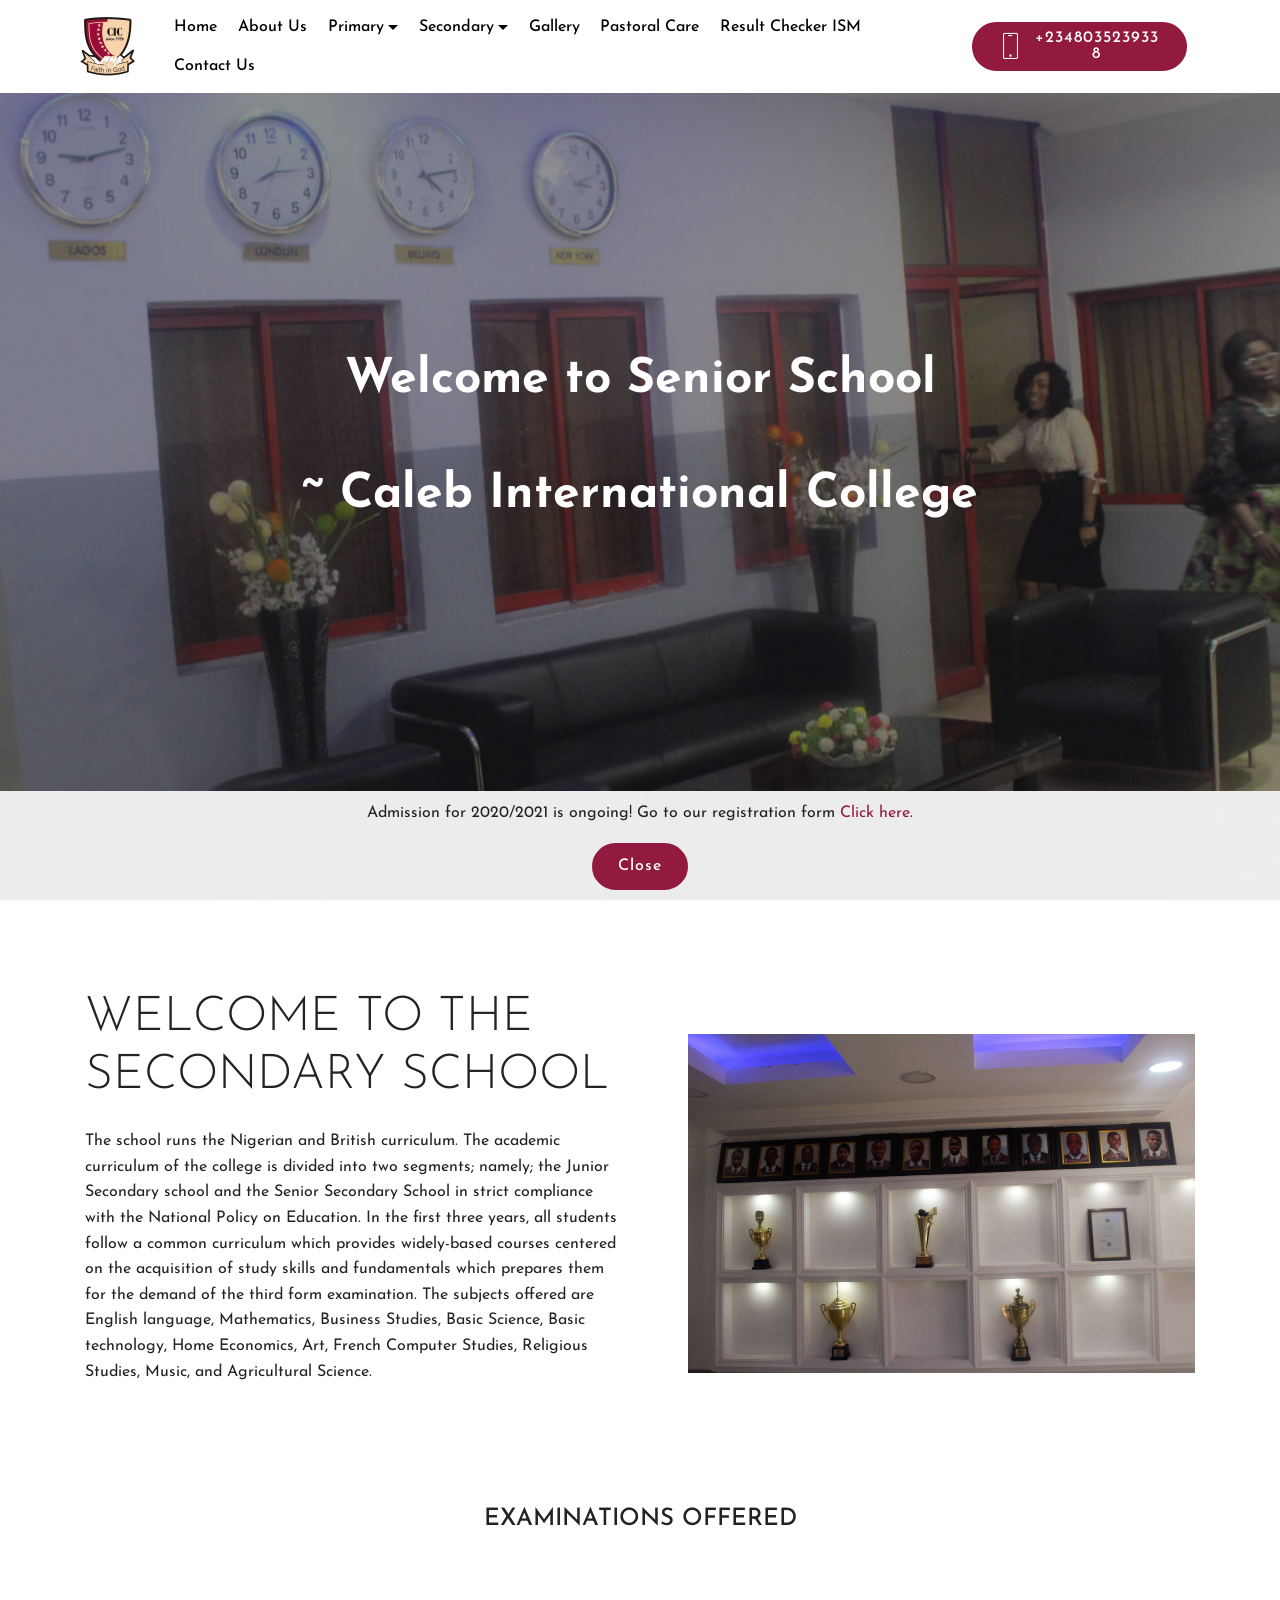
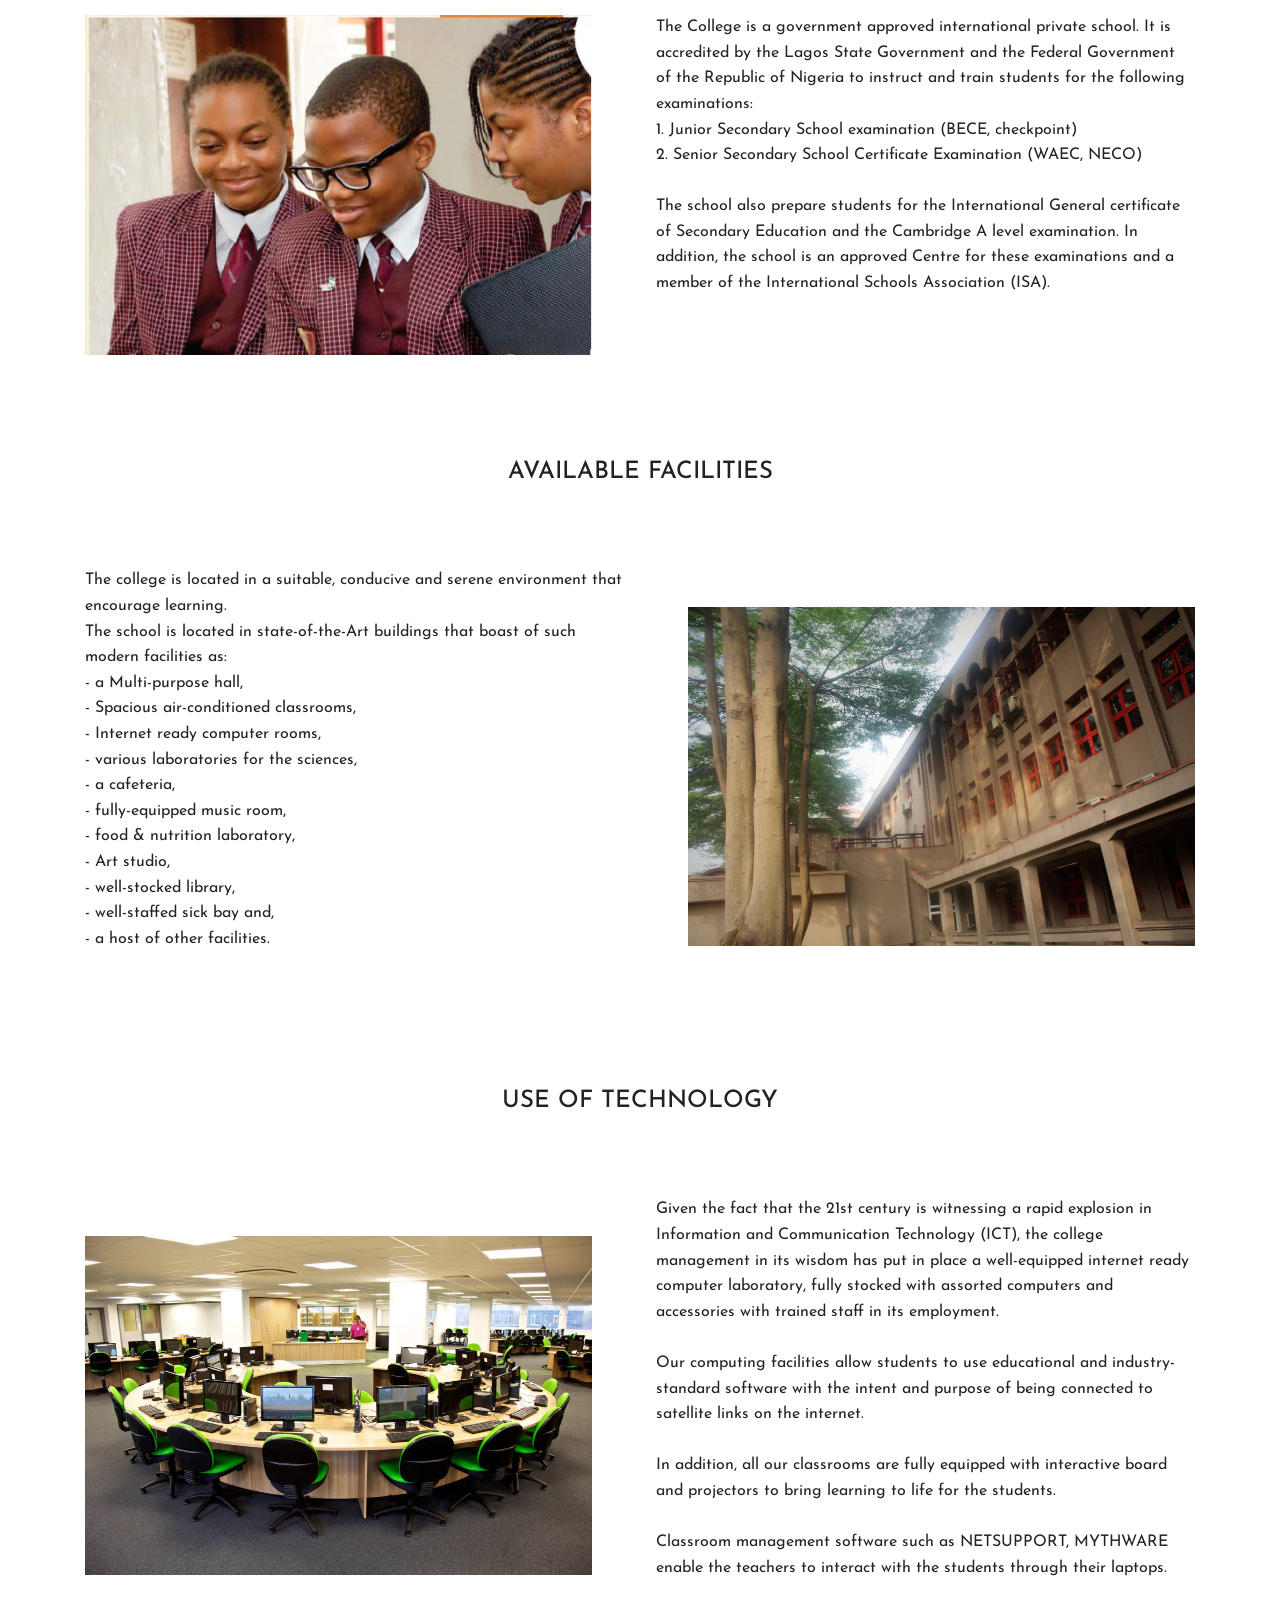
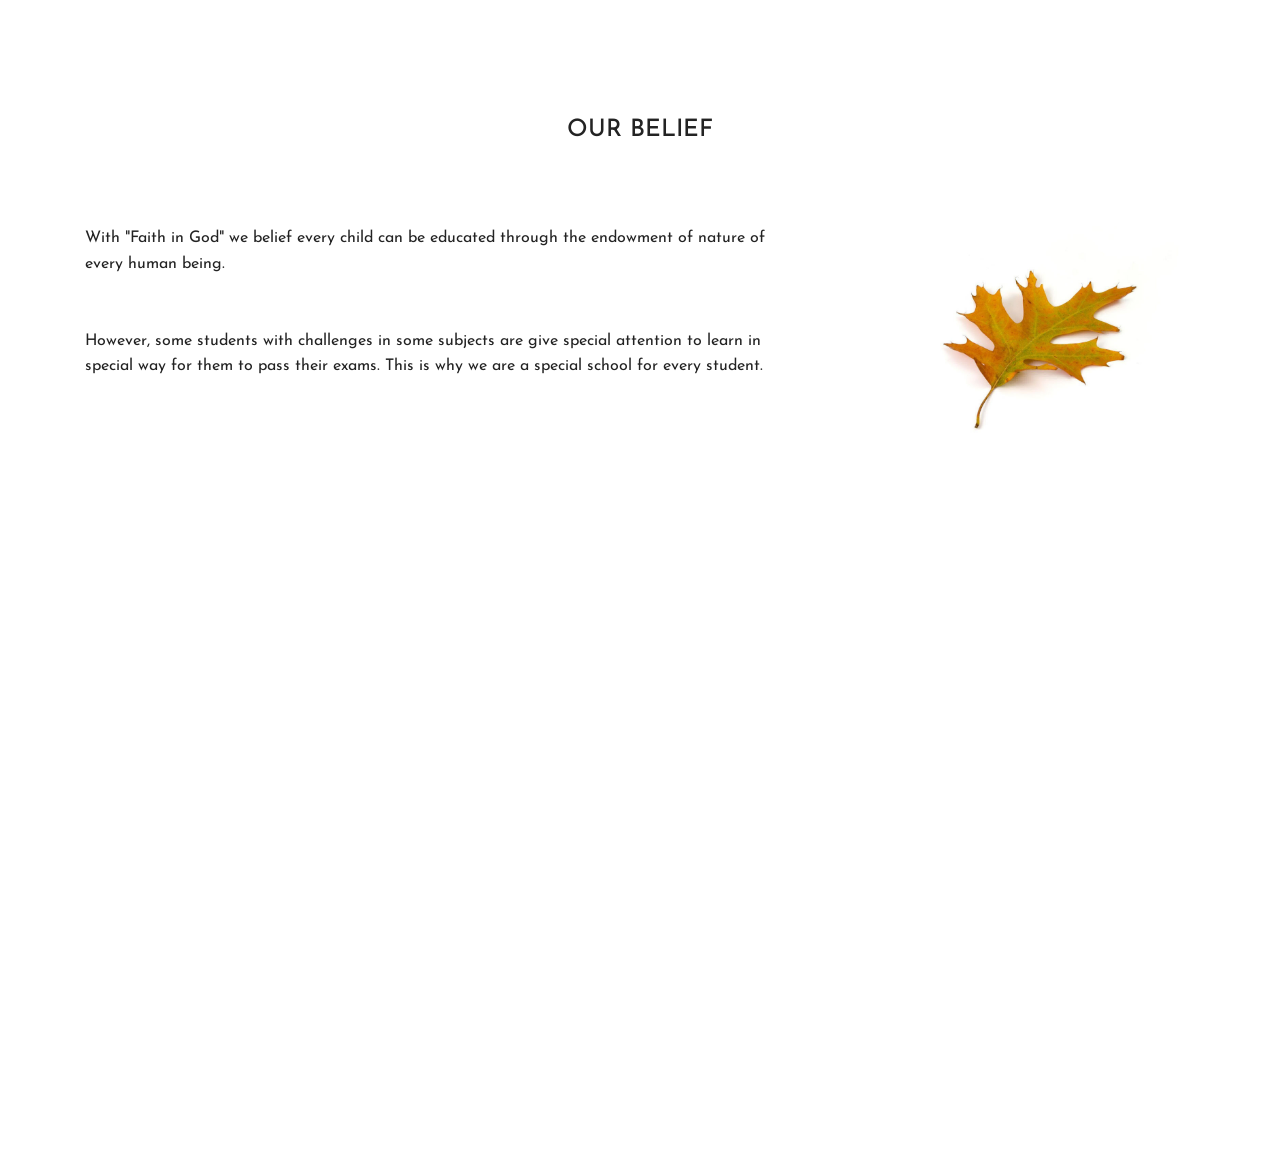
<file: senior-school.html>
<!DOCTYPE html>
<html  >
<head>
  <!-- Site made with Mobirise Website Builder v4.12.4, https://mobirise.com -->
  <meta charset="UTF-8">
  <meta http-equiv="X-UA-Compatible" content="IE=edge">
  <meta name="generator" content="Mobirise v4.12.4, mobirise.com">
  <meta name="twitter:card" content="summary_large_image"/>
  <meta name="twitter:image:src" content="assets/images/senior-school-meta.jpg">
  <meta property="og:image" content="assets/images/senior-school-meta.jpg">
  <meta name="twitter:title" content="Senior School - Caleb International College">
  <meta name="viewport" content="width=device-width, initial-scale=1, minimum-scale=1">
  <link rel="shortcut icon" href="assets/images/logo-110x121.png" type="image/x-icon">
  <meta name="description" content="">
  
  
  <title>Senior School - Caleb International College</title>
  <link rel="stylesheet" href="assets/web/assets/mobirise-icons/mobirise-icons.css">
  <link rel="stylesheet" href="assets/facebook-plugin/style.css">
  <link rel="stylesheet" href="assets/bootstrap/css/bootstrap.min.css">
  <link rel="stylesheet" href="assets/bootstrap/css/bootstrap-grid.min.css">
  <link rel="stylesheet" href="assets/bootstrap/css/bootstrap-reboot.min.css">
  <link rel="stylesheet" href="assets/dropdown/css/style.css">
  <link rel="stylesheet" href="assets/animatecss/animate.min.css">
  <link rel="stylesheet" href="assets/tether/tether.min.css">
  <link rel="stylesheet" href="assets/socicon/css/styles.css">
  <link rel="stylesheet" href="assets/theme/css/style.css">
  <link rel="preload" as="style" href="assets/mobirise/css/mbr-additional.css"><link rel="stylesheet" href="assets/mobirise/css/mbr-additional.css" type="text/css">
  
  
  
</head>
<body>
  <section class="menu cid-saNsEdzrTP" once="menu" id="menu2-12">

    

    <nav class="navbar navbar-expand beta-menu navbar-dropdown align-items-center navbar-fixed-top navbar-toggleable-sm">
        <button class="navbar-toggler navbar-toggler-right" type="button" data-toggle="collapse" data-target="#navbarSupportedContent" aria-controls="navbarSupportedContent" aria-expanded="false" aria-label="Toggle navigation">
            <div class="hamburger">
                <span></span>
                <span></span>
                <span></span>
                <span></span>
            </div>
        </button>
        <div class="menu-logo">
            <div class="navbar-brand">
                <span class="navbar-logo">
                    
                        <img src="assets/images/logo-110x121.png" alt="Mobirise" title="" style="height: 3.8rem;">
                    
                </span>
                
            </div>
        </div>
        <div class="collapse navbar-collapse" id="navbarSupportedContent">
            <ul class="navbar-nav nav-dropdown" data-app-modern-menu="true"><li class="nav-item">
                    <a class="nav-link link text-black display-4" href="index.html">
                        Home</a>
                </li>
                <li class="nav-item">
                    <a class="nav-link link text-black display-4" href="about-us.html">
                        About Us
                    </a>
                </li><li class="nav-item dropdown"><a class="nav-link link text-black dropdown-toggle display-4" href="https://mobirise.co" data-toggle="dropdown-submenu" aria-expanded="false">
                        Primary</a><div class="dropdown-menu"><a class="text-black dropdown-item display-4" href="primary-school.html">Primary</a></div></li><li class="nav-item dropdown"><a class="nav-link link text-black dropdown-toggle display-4" href="https://mobirise.co" aria-expanded="false" data-toggle="dropdown-submenu">
                        Secondary</a><div class="dropdown-menu"><a class="text-black dropdown-item display-4" href="senior-school.html" aria-expanded="false">Senior Secondary</a><a class="text-black dropdown-item display-4" href="boarding-system.html" aria-expanded="false">Our Boarding System</a></div></li><li class="nav-item"><a class="nav-link link text-black display-4" href="gallery.html" aria-expanded="false">
                        Gallery</a></li><li class="nav-item"><a class="nav-link link text-black display-4" href="index.html" aria-expanded="false">
                        Pastoral Care</a></li><li class="nav-item"><a class="nav-link link text-black display-4" href="https://www.calebinternationalcollege.com/ISMWEB/Student_Result/schlogin.php" aria-expanded="false" target="_blank">
                        Result Checker ISM</a></li><li class="nav-item"><a class="nav-link link text-black display-4" href="contact-us.html" aria-expanded="false">
                        Contact Us</a></li></ul>
            <div class="navbar-buttons mbr-section-btn"><a class="btn btn-sm btn-primary display-4" href="tel:+2348035239338">
                    <span class="btn-icon mbri-mobile mbr-iconfont mbr-iconfont-btn">
                    </span>
                    +2348035239338</a></div>
        </div>
    </nav>
</section>

<section class="engine"><a href="https://mobirise.info/i">free site creation software</a></section><section class="cid-sbqaVn3rUL mbr-fullscreen mbr-parallax-background" id="header2-14">

    

    <div class="mbr-overlay" style="opacity: 0.5; background-color: rgb(35, 35, 35);"></div>

    <div class="container align-center">
        <div class="row justify-content-md-center">
            <div class="mbr-white col-md-10">
                <h1 class="mbr-section-title mbr-bold pb-3 mbr-fonts-style display-2">Welcome to Senior School<br><br>~ Caleb International College</h1>
                
                
                
            </div>
        </div>
    </div>
    <div class="mbr-arrow hidden-sm-down" aria-hidden="true">
        <a href="#next">
            <i class="mbri-down mbr-iconfont"></i>
        </a>
    </div>
</section>

<section class="header3 cid-sbqcsnyeQZ" id="header3-16">

    

    

    <div class="container">
        <div class="media-container-row">
            <div class="mbr-figure" style="width: 100%;">
                <img src="assets/images/welcome-to-senior-school-1014x676.jpg" alt="Mobirise" title="">
            </div>

            <div class="media-content">
                <h1 class="mbr-section-title mbr-white pb-3 mbr-fonts-style display-2">WELCOME TO THE SECONDARY SCHOOL</h1>
                
                <div class="mbr-section-text mbr-white pb-3 ">
                    <p class="mbr-text mbr-fonts-style display-7">
                        The school runs the Nigerian and British curriculum. The academic curriculum of the college is divided into two segments; namely; the Junior Secondary school and the Senior Secondary School in strict compliance with the National Policy on Education. In the first three years, all students follow a common curriculum which provides widely-based courses centered on the acquisition of study skills and fundamentals which prepares them for the demand of the third form examination. The subjects offered are English language, Mathematics, Business Studies, Basic Science, Basic technology, Home Economics, Art, French Computer Studies, Religious Studies, Music, and Agricultural Science.
                    </p>
                </div>
                
            </div>
        </div>
    </div>

</section>

<section class="mbr-section content4 cid-sbqdv5HcLE" id="content4-17">

    

    <div class="container">
        <div class="media-container-row">
            <div class="title col-12 col-md-8">
                <h2 class="align-center pb-3 mbr-fonts-style display-5">EXAMINATIONS OFFERED</h2>
                
                
            </div>
        </div>
    </div>
</section>

<section class="header3 cid-sbqdHtNmq9" id="header3-19">

    

    

    <div class="container">
        <div class="media-container-row">
            <div class="mbr-figure" style="width: 100%;">
                <img src="assets/images/examination-offered-577x387.jpg" alt="Mobirise" title="">
            </div>

            <div class="media-content">
                
                
                <div class="mbr-section-text mbr-white pb-3 ">
                    <p class="mbr-text mbr-fonts-style display-7">
                        The College is a government approved international private school. It is accredited by the Lagos State Government and the Federal Government of the Republic of Nigeria to instruct and train students for the following examinations: <br>1. Junior Secondary School examination (BECE, checkpoint) <br>2. Senior Secondary School Certificate Examination (WAEC, NECO)<br><br>The school also prepare students for the International General certificate of Secondary Education and the Cambridge A level examination. In addition, the school is an approved Centre for these examinations and a member of the International Schools Association (ISA).
                    </p>
                </div>
                
            </div>
        </div>
    </div>

</section>

<section class="mbr-section content4 cid-sbqew8nVGR" id="content4-1a">

    

    <div class="container">
        <div class="media-container-row">
            <div class="title col-12 col-md-8">
                <h2 class="align-center pb-3 mbr-fonts-style display-5">AVAILABLE FACILITIES</h2>
                
                
            </div>
        </div>
    </div>
</section>

<section class="header3 cid-sbqeHm9kEL" id="header3-1b">

    

    

    <div class="container">
        <div class="media-container-row">
            <div class="mbr-figure" style="width: 100%;">
                <img src="assets/images/available-facilities-1014x676.jpg" alt="Mobirise" title="">
            </div>

            <div class="media-content">
                
                
                <div class="mbr-section-text mbr-white pb-3 ">
                    <p class="mbr-text mbr-fonts-style display-7">
                        The college is located in a suitable, conducive and serene environment that encourage learning. <br>The school is located in state-of-the-Art buildings that boast of such modern facilities as:<br>- a Multi-purpose hall, <br>- Spacious air-conditioned classrooms, <br>- Internet ready computer rooms, <br>- various laboratories for the sciences, <br>- a cafeteria, <br>- fully-equipped music room, <br>- food &amp; nutrition laboratory, <br>- Art studio, <br>- well-stocked library,&nbsp;<br>- well-staffed sick bay and,<br>- a host of other facilities.
                    </p>
                </div>
                
            </div>
        </div>
    </div>

</section>

<section class="mbr-section content4 cid-sbqgxmNk5h" id="content4-1c">

    

    <div class="container">
        <div class="media-container-row">
            <div class="title col-12 col-md-8">
                <h2 class="align-center pb-3 mbr-fonts-style display-5">USE OF TECHNOLOGY</h2>
                
                
            </div>
        </div>
    </div>
</section>

<section class="header3 cid-sbqgDnvEDS" id="header3-1d">

    

    

    <div class="container">
        <div class="media-container-row">
            <div class="mbr-figure" style="width: 100%;">
                <img src="assets/images/use-of-technology-1014x677.jpg" alt="Mobirise" title="">
            </div>

            <div class="media-content">
                
                
                <div class="mbr-section-text mbr-white pb-3 ">
                    <p class="mbr-text mbr-fonts-style display-7">
                        Given the fact that the 21st century is witnessing a rapid explosion in Information and Communication Technology (ICT), the college management in its wisdom has put in place a well-equipped internet ready computer laboratory, fully stocked with assorted computers and accessories with trained staff in its employment. <br><br>Our computing facilities allow students to use educational and industry-standard software with the intent and purpose of being connected to satellite links on the internet.<br><br>In addition, all our classrooms are fully equipped with interactive board and projectors to bring learning to life for the students. <br><br>Classroom management software such as NETSUPPORT, MYTHWARE enable the teachers to interact with the students through their laptops.
                    </p>
                </div>
                
            </div>
        </div>
    </div>

</section>

<section class="mbr-section content4 cid-sbqhcaCk5B" id="content4-1e">

    

    <div class="container">
        <div class="media-container-row">
            <div class="title col-12 col-md-8">
                <h2 class="align-center pb-3 mbr-fonts-style display-5">OUR BELIEF</h2>
                
                
            </div>
        </div>
    </div>
</section>

<section class="header3 cid-sbqhfRBtJR" id="header3-1f">

    

    

    <div class="container">
        <div class="media-container-row">
            <div class="mbr-figure" style="width: 55%;">
                <img src="assets/images/our-belief-1014x676.jpg" alt="Mobirise" title="">
            </div>

            <div class="media-content">
                
                
                <div class="mbr-section-text mbr-white pb-3 ">
                    <p class="mbr-text mbr-fonts-style display-7">
                        With "Faith in God" we belief every child can be educated through the endowment of nature of every human being. <br><br><br>However, some students with challenges in some subjects are give special attention to learn in special way for them to pass their exams. This is why we are a special school for every student. 
                    </p>
                </div>
                
            </div>
        </div>
    </div>

</section>

<section class="cid-sbwukG0lAw mbr-reveal" id="footer1-2e">

    

    

    <div class="container">
        <div class="media-container-row content text-white">
            <div class="col-12 col-md-3">
                <div class="media-wrap">
                    
                        <img src="assets/images/logo-110x121.png" alt="Mobirise" title="">
                    
                </div>
            </div>
            <div class="col-12 col-md-3 mbr-fonts-style display-7">
                <h5 class="pb-3">
                    Address
                </h5>
                <p class="mbr-text"><strong>Nigeria Office.<br></strong>1 Kayode Odusola Crescent, Off CMD /Magodo Road, Ikosi GRA, Lagos
<br>
<br><strong>London Office.</strong><br>Bizspace Camberwell, Camberwell Business Centre, Unit 200, 99-103, Lomond Grove, Camberwell London SES 7HN.</p>
            </div>
            <div class="col-12 col-md-3 mbr-fonts-style display-7">
                <h5 class="pb-3">REACH OUT TO US</h5>
                <p class="mbr-text"><strong>Nigeria Office.<br></strong>Fax: 7746562
<br>Tel: &nbsp;+2348035239338
<br>E-mail: calebelementarymagodo@yahoo.com
<br>             calebpreschoolmagodo86@gmail.com
<br>
<br><strong>London Office.</strong><br>Tel: +44790344624
<br>
<br>Email: calebbritish@yahoo.com</p>
            </div>
            <div class="col-12 col-md-3 mbr-fonts-style display-7">
                <h5 class="pb-3">QUICK LINKS</h5>
                <p class="mbr-text">- <a href="index.html" class="text-white"><u>Home</u></a><br>- <a href="about-us.html" class="text-white"><u>About Us</u></a><br>- <u><a href="gallery.html" class="text-white">Gallery</a><br></u>-&nbsp;<u>Blog<br></u>- <u><a href="contact-us.html" class="text-white">Contact Us</a></u></p>
            </div>
        </div>
        <div class="footer-lower">
            <div class="media-container-row">
                <div class="col-sm-12">
                    <hr>
                </div>
            </div>
            <div class="media-container-row mbr-white">
                <div class="col-sm-6 copyright">
                    <p class="mbr-text mbr-fonts-style display-7"></p><p></p><p>
                        © Copyright 2020 Caleb International College - All Rights Reserved. &nbsp;<br></p><p></p><p><em>- Designed by <a href="https://twitter.com/eni4sure" target="_blank"><u><strong>Eniola Osabiya</strong></u></a></em></p>
                </div>
                <div class="col-md-6">
                    
                </div>
            </div>
        </div>
    </div>
</section>


  <script src="assets/web/assets/jquery/jquery.min.js"></script>
  <script src="assets/popper/popper.min.js"></script>
  <script src="https://connect.facebook.net/en_US/sdk.js#xfbml=1&version=v2.5"></script>
  <script src="https://apis.google.com/js/plusone.js"></script>
  <script src="assets/facebook-plugin/facebook-script.js"></script>
  <script src="assets/bootstrap/js/bootstrap.min.js"></script>
  <script src="assets/smoothscroll/smooth-scroll.js"></script>
  <script src="assets/web/assets/cookies-alert-plugin/cookies-alert-core.js"></script>
  <script src="assets/web/assets/cookies-alert-plugin/cookies-alert-script.js"></script>
  <script src="assets/dropdown/js/nav-dropdown.js"></script>
  <script src="assets/dropdown/js/navbar-dropdown.js"></script>
  <script src="assets/touchswipe/jquery.touch-swipe.min.js"></script>
  <script src="assets/viewportchecker/jquery.viewportchecker.js"></script>
  <script src="assets/parallax/jarallax.min.js"></script>
  <script src="assets/tether/tether.min.js"></script>
  <script src="assets/theme/js/script.js"></script>
  
  
<input name="cookieData" type="hidden" data-cookie-customDialogSelector='null' data-cookie-colorText='#232323' data-cookie-colorBg='rgba(239, 239, 239, 0.99)' data-cookie-textButton='Close' data-cookie-colorButton='' data-cookie-colorLink='#931a3f' data-cookie-underlineLink='false' data-cookie-text="Admission for 2020/2021 is ongoing!
Go to our registration form <a href='2020-2021-registration-form.html'>Click here</a>.">
    <input name="animation" type="hidden">
  </body>
</html>
</file>
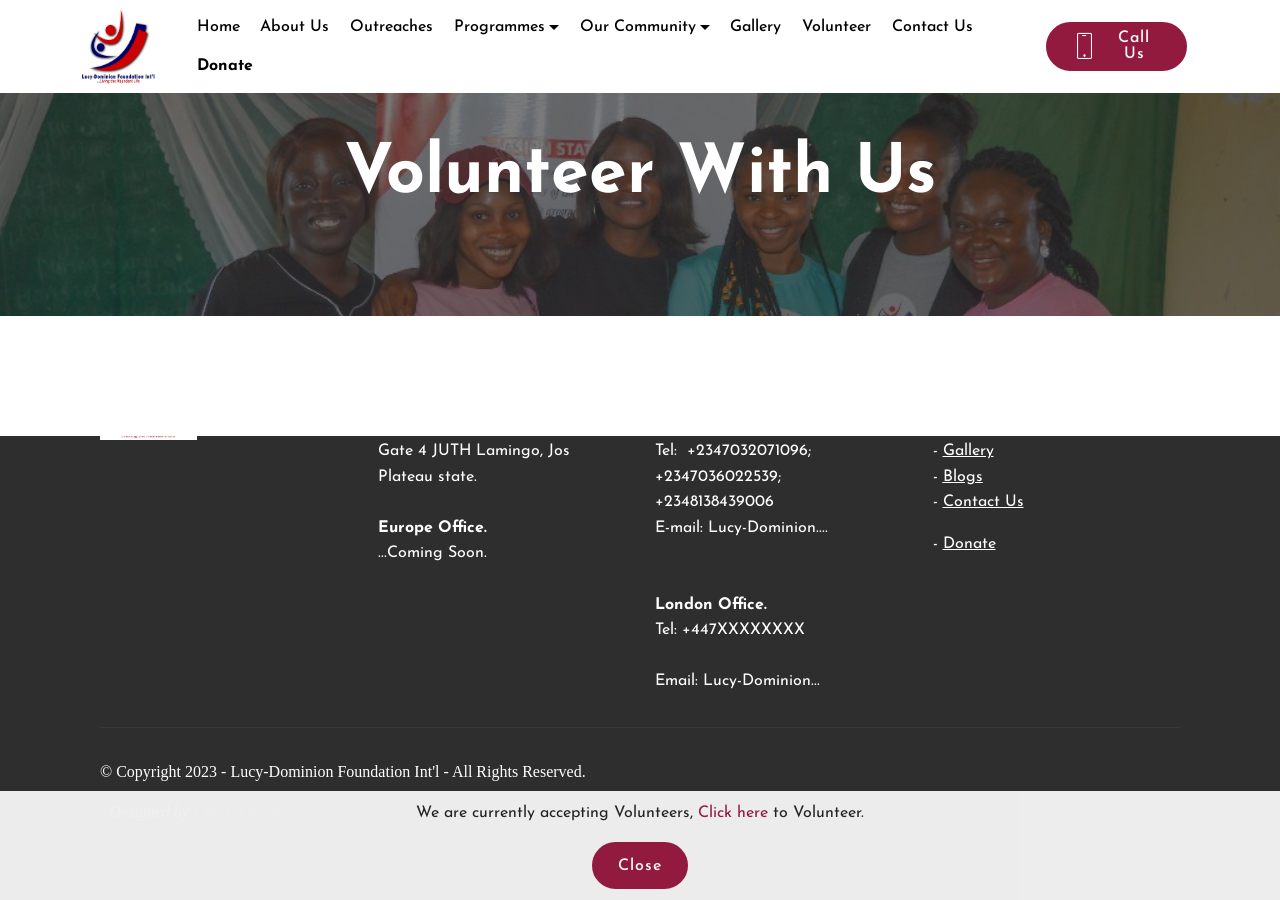
<file: public/2020-2021-registration-form.html>
<!DOCTYPE html>
<html  >
<head>
  
    <meta charset="UTF-8">
    <meta http-equiv="X-UA-Compatible" content="IE=edge">
    <meta name="generator" content="Mobirise v4.12.4, mobirise.com">
    <meta name="twitter:card" content="summary_large_image"/>
    <meta name="twitter:image:src" content="assets/images/index-meta.jpg">
    <meta property="og:image" content="assets/images/index-meta.jpg">
    <meta name="twitter:title" content="Caleb International College, Magodo">
    <meta name="viewport" content="width=device-width, initial-scale=1, minimum-scale=1">
    <link rel="shortcut icon" href="assets/Imagess/logo.jpg" type="image/x-icon">
    <meta name="description" content="">
    
    
    <title>Volunteer With Us</title>
    <link rel="stylesheet" href="assets/web/assets/mobirise-icons/mobirise-icons.css">
    <link rel="stylesheet" href="assets/bootstrap/css/bootstrap.min.css">
    <link rel="stylesheet" href="assets/bootstrap/css/bootstrap-grid.min.css">
    <link rel="stylesheet" href="assets/bootstrap/css/bootstrap-reboot.min.css">
    <link rel="stylesheet" href="assets/facebook-plugin/style.css">
    <link rel="stylesheet" href="assets/socicon/css/styles.css">
    <link rel="stylesheet" href="assets/dropdown/css/style.css">
    <link rel="stylesheet" href="assets/animatecss/animate.min.css">
    <link rel="stylesheet" href="assets/tether/tether.min.css">
    <link rel="stylesheet" href="assets/theme/css/style.css">
    <link rel="preload" as="style" href="assets/mobirise/css/mbr-additional.css"><link rel="stylesheet" href="assets/mobirise/css/mbr-additional.css" type="text/css">
  
  
  
</head>
<body>
  <section class="menu cid-saNsEdzrTP" once="menu" id="menu2-22">

    

    <nav class="navbar navbar-expand beta-menu navbar-dropdown align-items-center navbar-fixed-top navbar-toggleable-sm">
        <button class="navbar-toggler navbar-toggler-right" type="button" data-toggle="collapse" data-target="#navbarSupportedContent" aria-controls="navbarSupportedContent" aria-expanded="false" aria-label="Toggle navigation">
            <div class="hamburger">
                <span></span>
                <span></span>
                <span></span>
                <span></span>
            </div>
        </button>
        <div class="menu-logo">
            <div class="navbar-brand">
                <span class="navbar-logo">
                    
                        <a href="index.html"><img src="assets/Imagess/logo.jpg" alt="Mobirise" title="" style="height: 4.8rem;"></a>
                    
                </span>
                
            </div>
        </div>
        <div class="collapse navbar-collapse" id="navbarSupportedContent">
            <ul class="navbar-nav nav-dropdown" data-app-modern-menu="true"><li class="nav-item">
                    <a class="nav-link link text-black display-4" href="index.html">
                        Home</a>
                </li>
                <li class="nav-item">
                    <a class="nav-link link text-black display-4" href="about-us.html">
                        About Us
                    </a>
                </li>
                <li class="nav-item">
                    <a class="nav-link link text-black display-4" href="Coming_soon.html">
                        Outreaches
                    </a>
                </li>
                <li class="nav-item dropdown"><a class="nav-link link text-black dropdown-toggle display-4" href="https://mobirise.co" data-toggle="dropdown-submenu" aria-expanded="false">
                     Programmes</a>
                       <div class="dropdown-menu">
                            <a class="text-black dropdown-item display-4" href="index.html">Outreaches</a>
                            <a class="text-black dropdown-item display-4" href="Coming_soon.html">Skills Development</a>
                            <a class="text-black dropdown-item display-4" href="Coming_soon.html">Scholarships</a>
                            <a class="text-black dropdown-item display-4" href="Coming_soon.html">Mentorship</a>
                            <a class="text-black dropdown-item display-4" href="Coming_soon.html">Events/Workshop</a>
                       </div>
                    </li>
                <li class="nav-item dropdown">
    <a class="nav-link link text-black dropdown-toggle display-4" href="https://mobirise.co" aria-expanded="false" data-toggle="dropdown-submenu">
        Our Community
    </a>
    <div class="dropdown-menu">
        <a class="text-black dropdown-item display-4" href="2020-2021-registration-form.html" aria-expanded="false">Join us</a>
        <a class="text-black dropdown-item display-4" href="Coming_soon.html" aria-expanded="false">Advisory/BOT</a>
        <a class="text-black dropdown-item display-4" href="Coming_soon.html" aria-expanded="false">Executives</a>
        <a class="text-black dropdown-item display-4" href="Coming_soon.html" aria-expanded="false">Blogs</a>
    </div>
</li>
<li class="nav-item"><a class="nav-link link text-black display-4" href="gallery.html" aria-expanded="false">
                        Gallery</a></li><li class="nav-item"><a class="nav-link link text-black display-4" href="2020-2021-registration-form.html" aria-expanded="false">
                        Volunteer</a></li><li class="nav-item"><a class="nav-link link text-black display-4" href="contact-us.html" aria-expanded="false">
                        Contact Us</a></li><li class="nav-item"><a class="nav-link link text-black display-4" href="Coming_soon.html" aria-expanded="false">
                        <b>Donate</b></a></li></ul>
            <div class="navbar-buttons mbr-section-btn"><a class="btn btn-sm btn-primary display-4" href="tel:+2347032071096">
                    <span class="btn-icon mbri-mobile mbr-iconfont mbr-iconfont-btn">
                    </span>
                    Call Us</a></div>
        </div>
    </nav>
</section>

<section class="engine"><a href="https://mobirise.info/l"></a></section><section class="header1 cid-sbwlbiQGRv mbr-parallax-background" id="header1-24" style="background-image: url('assets/Imagess/slide16.jpg');">

    

    <div class="mbr-overlay" style="opacity: 0.6; background-color: rgb(35, 35, 35);">
    </div>

    <div class="container">
        <div class="row justify-content-md-center">
            <div class="mbr-white col-md-10">
                <h1 class="mbr-section-title align-center mbr-bold pb-3 mbr-fonts-style display-1">Volunteer With Us</h1>
                
                
                
            </div>
        </div>
    </div>

</section>

<section class="mbr-section article content1 cid-sbwlm0mjst" id="custom-html-25">

     

    <div class="container">
        <div class="media-container-row">
            <div class="mbr-text col-12 col-md-12">
                
              	<!-- <iframe src="https://docs.google.com/forms/d/e/1FAIpQLSdBH5RD_juRUDgnLkGTKwz_j9p4j4RUX080dkbvuWP53670vw/viewform?usp=pp_url" width="100%" height="650" frameborder="0">
              </iframe> -->
            </div>
        </div>
    </div>
</section>

<section class="cid-sbwtGwVIqU mbr-reveal" id="footer1-29">

    

    

    <div class="container">
        <div class="media-container-row content text-white">
            <div class="col-12 col-md-3">
                <div class="media-wrap">
                    
                        <img src="assets/Imagess/logo.jpg" alt="Mobirise" title="">
                    
                </div>
            </div>
            <div class="col-12 col-md-3 mbr-fonts-style display-7">
                <h5 class="pb-3">
                    Address
                </h5>
                <p class="mbr-text"><strong>Nigeria Office.<br></strong>No. 1 Zachariah Mbohok Close, Gate 4 JUTH Lamingo, Jos Plateau state.
<br>
<br><strong>Europe Office.</strong><br>...Coming Soon.</p>
            </div>
            <div class="col-12 col-md-3 mbr-fonts-style display-7">
                <h5 class="pb-3">REACH OUT TO US</h5>
                <p class="mbr-text"><strong>Nigeria Office.<br></strong>Fax: 82XXXXX
<br>Tel: &nbsp;+2347032071096; +2347036022539; +2348138439006
<br>E-mail: Lucy-Dominion....
<br>             
<br>
<br><strong>London Office.</strong><br>Tel: +447XXXXXXXX
<br>
<br>Email: Lucy-Dominion...</p>
            </div>
            <div class="col-12 col-md-3 mbr-fonts-style display-7">
                <h5 class="pb-3">QUICK LINKS</h5>
                <p class="mbr-text">- <a href="index.html" class="text-white"><u>Home</u></a><br>- <a href="about-us.html" class="text-white"><u>About Us</u></a><br>- <u><a href="gallery.html" class="text-white">Gallery</a><br></u>-&nbsp;<u><a href="Coming_soon.html" class="text-white"><u>Blogs</u></a><br></u>- <u><a href="contact-us.html" class="text-white">Contact Us</a></u></p> - <a href="Coming_soon.html" class="text-white"><u>Donate</u></a>
            </div>
        </div>
        <div class="footer-lower">
            <div class="media-container-row">
                <div class="col-sm-12">
                    <hr>
                </div>
            </div>
            <div class="media-container-row mbr-white">
                <div class="col-sm-6 copyright">
                    <p class="mbr-text mbr-fonts-style display-7"></p><p></p><p>
                        © Copyright 2023 -  Lucy-Dominion Foundation Int'l - All Rights Reserved. &nbsp;<br></p><p></p><p><em>- Designed by <a href="https://wa.me/+2348135718993/?text=Hi%20Elijah,%20I%20need%20your%20services.%20My%20name%20is%20_____
                            " target="_blank"><u><strong>Elijah Lawal</strong></u></a></em></p>
                </div>
                <div class="col-md-6">
                    
                </div>
            </div>
        </div>
    </div>
</section>


  <script src="assets/web/assets/jquery/jquery.min.js"></script>
  <script src="assets/popper/popper.min.js"></script>
  <script src="https://connect.facebook.net/en_US/sdk.js#xfbml=1&version=v2.5"></script>
  <script src="https://apis.google.com/js/plusone.js"></script>
  <script src="assets/facebook-plugin/facebook-script.js"></script>
  <script src="assets/bootstrap/js/bootstrap.min.js"></script>
  <script src="assets/smoothscroll/smooth-scroll.js"></script>
  <script src="assets/web/assets/cookies-alert-plugin/cookies-alert-core.js"></script>
  <script src="assets/web/assets/cookies-alert-plugin/cookies-alert-script.js"></script>
  <script src="assets/dropdown/js/nav-dropdown.js"></script>
  <script src="assets/dropdown/js/navbar-dropdown.js"></script>
  <script src="assets/touchswipe/jquery.touch-swipe.min.js"></script>
  <script src="assets/viewportchecker/jquery.viewportchecker.js"></script>
  <script src="assets/parallax/jarallax.min.js"></script>
  <script src="assets/tether/tether.min.js"></script>
  <script src="assets/theme/js/script.js"></script>
  
  
<input name="cookieData" type="hidden" data-cookie-customDialogSelector='null' data-cookie-colorText='#232323' data-cookie-colorBg='rgba(239, 239, 239, 0.99)' data-cookie-textButton='Close' data-cookie-colorButton='' data-cookie-colorLink='#931a3f' data-cookie-underlineLink='false' data-cookie-text="We are currently accepting Volunteers, <a href='2020-2021-registration-form.html'>Click here</a> to Volunteer.">
    <input name="animation" type="hidden">
  </body>
</html>
</file>
<file: assets/web/assets/mobirise-icons/mobirise-icons.css>
@font-face {
  font-family: 'MobiriseIcons';
  src:  url('mobirise-icons.eot?spat4u');
  src:  url('mobirise-icons.eot?spat4u#iefix') format('embedded-opentype'),
    url('mobirise-icons.ttf?spat4u') format('truetype'),
    url('mobirise-icons.woff?spat4u') format('woff'),
    url('mobirise-icons.svg?spat4u#MobiriseIcons') format('svg');
  font-weight: normal;
  font-style: normal;
  font-display: swap;
}

[class^="mbri-"], [class*=" mbri-"] {
  /* use !important to prevent issues with browser extensions that change fonts */
  font-family: MobiriseIcons !important;
  speak: none;
  font-style: normal;
  font-weight: normal;
  font-variant: normal;
  text-transform: none;
  line-height: 1;

  /* Better Font Rendering =========== */
  -webkit-font-smoothing: antialiased;
  -moz-osx-font-smoothing: grayscale;
}

.mbri-add-submenu:before {
  content: "\e900";
}
.mbri-alert:before {
  content: "\e901";
}
.mbri-align-center:before {
  content: "\e902";
}
.mbri-align-justify:before {
  content: "\e903";
}
.mbri-align-left:before {
  content: "\e904";
}
.mbri-align-right:before {
  content: "\e905";
}
.mbri-android:before {
  content: "\e906";
}
.mbri-apple:before {
  content: "\e907";
}
.mbri-arrow-down:before {
  content: "\e908";
}
.mbri-arrow-next:before {
  content: "\e909";
}
.mbri-arrow-prev:before {
  content: "\e90a";
}
.mbri-arrow-up:before {
  content: "\e90b";
}
.mbri-bold:before {
  content: "\e90c";
}
.mbri-bookmark:before {
  content: "\e90d";
}
.mbri-bootstrap:before {
  content: "\e90e";
}
.mbri-briefcase:before {
  content: "\e90f";
}
.mbri-browse:before {
  content: "\e910";
}
.mbri-bulleted-list:before {
  content: "\e911";
}
.mbri-calendar:before {
  content: "\e912";
}
.mbri-camera:before {
  content: "\e913";
}
.mbri-cart-add:before {
  content: "\e914";
}
.mbri-cart-full:before {
  content: "\e915";
}
.mbri-cash:before {
  content: "\e916";
}
.mbri-change-style:before {
  content: "\e917";
}
.mbri-chat:before {
  content: "\e918";
}
.mbri-clock:before {
  content: "\e919";
}
.mbri-close:before {
  content: "\e91a";
}
.mbri-cloud:before {
  content: "\e91b";
}
.mbri-code:before {
  content: "\e91c";
}
.mbri-contact-form:before {
  content: "\e91d";
}
.mbri-credit-card:before {
  content: "\e91e";
}
.mbri-cursor-click:before {
  content: "\e91f";
}
.mbri-cust-feedback:before {
  content: "\e920";
}
.mbri-database:before {
  content: "\e921";
}
.mbri-delivery:before {
  content: "\e922";
}
.mbri-desktop:before {
  content: "\e923";
}
.mbri-devices:before {
  content: "\e924";
}
.mbri-down:before {
  content: "\e925";
}
.mbri-download:before {
  content: "\e989";
}
.mbri-drag-n-drop:before {
  content: "\e927";
}
.mbri-drag-n-drop2:before {
  content: "\e928";
}
.mbri-edit:before {
  content: "\e929";
}
.mbri-edit2:before {
  content: "\e92a";
}
.mbri-error:before {
  content: "\e92b";
}
.mbri-extension:before {
  content: "\e92c";
}
.mbri-features:before {
  content: "\e92d";
}
.mbri-file:before {
  content: "\e92e";
}
.mbri-flag:before {
  content: "\e92f";
}
.mbri-folder:before {
  content: "\e930";
}
.mbri-gift:before {
  content: "\e931";
}
.mbri-github:before {
  content: "\e932";
}
.mbri-globe:before {
  content: "\e933";
}
.mbri-globe-2:before {
  content: "\e934";
}
.mbri-growing-chart:before {
  content: "\e935";
}
.mbri-hearth:before {
  content: "\e936";
}
.mbri-help:before {
  content: "\e937";
}
.mbri-home:before {
  content: "\e938";
}
.mbri-hot-cup:before {
  content: "\e939";
}
.mbri-idea:before {
  content: "\e93a";
}
.mbri-image-gallery:before {
  content: "\e93b";
}
.mbri-image-slider:before {
  content: "\e93c";
}
.mbri-info:before {
  content: "\e93d";
}
.mbri-italic:before {
  content: "\e93e";
}
.mbri-key:before {
  content: "\e93f";
}
.mbri-laptop:before {
  content: "\e940";
}
.mbri-layers:before {
  content: "\e941";
}
.mbri-left-right:before {
  content: "\e942";
}
.mbri-left:before {
  content: "\e943";
}
.mbri-letter:before {
  content: "\e944";
}
.mbri-like:before {
  content: "\e945";
}
.mbri-link:before {
  content: "\e946";
}
.mbri-lock:before {
  content: "\e947";
}
.mbri-login:before {
  content: "\e948";
}
.mbri-logout:before {
  content: "\e949";
}
.mbri-magic-stick:before {
  content: "\e94a";
}
.mbri-map-pin:before {
  content: "\e94b";
}
.mbri-menu:before {
  content: "\e94c";
}
.mbri-mobile:before {
  content: "\e94d";
}
.mbri-mobile2:before {
  content: "\e94e";
}
.mbri-mobirise:before {
  content: "\e94f";
}
.mbri-more-horizontal:before {
  content: "\e950";
}
.mbri-more-vertical:before {
  content: "\e951";
}
.mbri-music:before {
  content: "\e952";
}
.mbri-new-file:before {
  content: "\e953";
}
.mbri-numbered-list:before {
  content: "\e954";
}
.mbri-opened-folder:before {
  content: "\e955";
}
.mbri-pages:before {
  content: "\e956";
}
.mbri-paper-plane:before {
  content: "\e957";
}
.mbri-paperclip:before {
  content: "\e958";
}
.mbri-photo:before {
  content: "\e959";
}
.mbri-photos:before {
  content: "\e95a";
}
.mbri-pin:before {
  content: "\e95b";
}
.mbri-play:before {
  content: "\e95c";
}
.mbri-plus:before {
  content: "\e95d";
}
.mbri-preview:before {
  content: "\e95e";
}
.mbri-print:before {
  content: "\e95f";
}
.mbri-protect:before {
  content: "\e960";
}
.mbri-question:before {
  content: "\e961";
}
.mbri-quote-left:before {
  content: "\e962";
}
.mbri-quote-right:before {
  content: "\e963";
}
.mbri-refresh:before {
  content: "\e964";
}
.mbri-responsive:before {
  content: "\e965";
}
.mbri-right:before {
  content: "\e966";
}
.mbri-rocket:before {
  content: "\e967";
}
.mbri-sad-face:before {
  content: "\e968";
}
.mbri-sale:before {
  content: "\e969";
}
.mbri-save:before {
  content: "\e96a";
}
.mbri-search:before {
  content: "\e96b";
}
.mbri-setting:before {
  content: "\e96c";
}
.mbri-setting2:before {
  content: "\e96d";
}
.mbri-setting3:before {
  content: "\e96e";
}
.mbri-share:before {
  content: "\e96f";
}
.mbri-shopping-bag:before {
  content: "\e970";
}
.mbri-shopping-basket:before {
  content: "\e971";
}
.mbri-shopping-cart:before {
  content: "\e972";
}
.mbri-sites:before {
  content: "\e973";
}
.mbri-smile-face:before {
  content: "\e974";
}
.mbri-speed:before {
  content: "\e975";
}
.mbri-star:before {
  content: "\e976";
}
.mbri-success:before {
  content: "\e977";
}
.mbri-sun:before {
  content: "\e978";
}
.mbri-sun2:before {
  content: "\e979";
}
.mbri-tablet:before {
  content: "\e97a";
}
.mbri-tablet-vertical:before {
  content: "\e97b";
}
.mbri-target:before {
  content: "\e97c";
}
.mbri-timer:before {
  content: "\e97d";
}
.mbri-to-ftp:before {
  content: "\e97e";
}
.mbri-to-local-drive:before {
  content: "\e97f";
}
.mbri-touch-swipe:before {
  content: "\e980";
}
.mbri-touch:before {
  content: "\e981";
}
.mbri-trash:before {
  content: "\e982";
}
.mbri-underline:before {
  content: "\e983";
}
.mbri-unlink:before {
  content: "\e984";
}
.mbri-unlock:before {
  content: "\e985";
}
.mbri-up-down:before {
  content: "\e986";
}
.mbri-up:before {
  content: "\e987";
}
.mbri-update:before {
  content: "\e988";
}
.mbri-upload:before {
 content: "\e926"; 
}
.mbri-user:before {
  content: "\e98a";
}
.mbri-user2:before {
  content: "\e98b";
}
.mbri-users:before {
  content: "\e98c";
}
.mbri-video:before {
  content: "\e98d";
}
.mbri-video-play:before {
  content: "\e98e";
}
.mbri-watch:before {
  content: "\e98f";
}
.mbri-website-theme:before {
  content: "\e990";
}
.mbri-wifi:before {
  content: "\e991";
}
.mbri-windows:before {
  content: "\e992";
}
.mbri-zoom-out:before {
  content: "\e993";
}
.mbri-redo:before {
  content: "\e994";
}
.mbri-undo:before {
  content: "\e995";
}
</file>
<file: assets/facebook-plugin/style.css>
.mbr-section.mbr-section__comments{
    position: relative;
}
.mbr-section__comments{
    background-size: cover;
}
.addons-container {
  position: relative;
  margin-left: auto;
  margin-right: auto;
  padding-right: 15px;
  padding-left: 15px; }
  @media (min-width: 576px) {
    .addons-container {
      padding-right: 15px;
      padding-left: 15px; } }
  @media (min-width: 768px) {
    .addons-container {
      padding-right: 15px;
      padding-left: 15px; } }
  @media (min-width: 992px) {
    .addons-container {
      padding-right: 15px;
      padding-left: 15px; } }
  @media (min-width: 1200px) {
    .addons-container {
      padding-right: 15px;
      padding-left: 15px; } }
  @media (min-width: 576px) {
    .addons-container {
      width: 540px;
      max-width: 100%; } }
  @media (min-width: 768px) {
    .addons-container {
      width: 720px;
      max-width: 100%; } }
  @media (min-width: 992px) {
    .addons-container {
      width: 960px;
      max-width: 100%; } }
  @media (min-width: 1200px) {
    .addons-container {
      width: 1140px;
      max-width: 100%; } }

.addons-container-inner{
    position: relative;
    width: 100%;
    min-height: 1px;
    padding-right: 15px;
    padding-left: 15px;
}
@media (min-width: 567px) {
    .addons-container-inner{
        -ms-flex: 0 0 66.666667%;
        flex: 0 0 66.666667%;
        max-width: 66.666667%;
    }
}
.addons-row{
    display: flex;
    justify-content:center;
}
</file>
<file: assets/socicon/css/styles.css>
@charset "UTF-8";

@font-face {
  font-family: 'Socicon';
  src:  url('../fonts/socicon.eot');
  src:  url('../fonts/socicon.eot?#iefix') format('embedded-opentype'),
    url('../fonts/socicon.woff2') format('woff2'),
    url('../fonts/socicon.ttf') format('truetype'),
    url('../fonts/socicon.woff') format('woff'),
    url('../fonts/socicon.svg#socicon') format('svg');
  font-weight: normal;
  font-style: normal;
}

[data-icon]:before {
  font-family: "socicon" !important;
  content: attr(data-icon);
  font-style: normal !important;
  font-weight: normal !important;
  font-variant: normal !important;
  text-transform: none !important;
  speak: none;
  line-height: 1;
  -webkit-font-smoothing: antialiased;
  -moz-osx-font-smoothing: grayscale;
}

[class^="socicon-"], [class*=" socicon-"] {
  /* use !important to prevent issues with browser extensions that change fonts */
  font-family: 'Socicon' !important;
  speak: none;
  font-style: normal;
  font-weight: normal;
  font-variant: normal;
  text-transform: none;
  line-height: 1;

  /* Better Font Rendering =========== */
  -webkit-font-smoothing: antialiased;
  -moz-osx-font-smoothing: grayscale;
}

.socicon-eitaa:before {
  content: "\e97c";
}
.socicon-soroush:before {
  content: "\e97d";
}
.socicon-bale:before {
  content: "\e97e";
}
.socicon-zazzle:before {
  content: "\e97b";
}
.socicon-society6:before {
  content: "\e97a";
}
.socicon-redbubble:before {
  content: "\e979";
}
.socicon-avvo:before {
  content: "\e978";
}
.socicon-stitcher:before {
  content: "\e977";
}
.socicon-googlehangouts:before {
  content: "\e974";
}
.socicon-dlive:before {
  content: "\e975";
}
.socicon-vsco:before {
  content: "\e976";
}
.socicon-flipboard:before {
  content: "\e973";
}
.socicon-ubuntu:before {
  content: "\e958";
}
.socicon-artstation:before {
  content: "\e959";
}
.socicon-invision:before {
  content: "\e95a";
}
.socicon-torial:before {
  content: "\e95b";
}
.socicon-collectorz:before {
  content: "\e95c";
}
.socicon-seenthis:before {
  content: "\e95d";
}
.socicon-googleplaymusic:before {
  content: "\e95e";
}
.socicon-debian:before {
  content: "\e95f";
}
.socicon-filmfreeway:before {
  content: "\e960";
}
.socicon-gnome:before {
  content: "\e961";
}
.socicon-itchio:before {
  content: "\e962";
}
.socicon-jamendo:before {
  content: "\e963";
}
.socicon-mix:before {
  content: "\e964";
}
.socicon-sharepoint:before {
  content: "\e965";
}
.socicon-tinder:before {
  content: "\e966";
}
.socicon-windguru:before {
  content: "\e967";
}
.socicon-cdbaby:before {
  content: "\e968";
}
.socicon-elementaryos:before {
  content: "\e969";
}
.socicon-stage32:before {
  content: "\e96a";
}
.socicon-tiktok:before {
  content: "\e96b";
}
.socicon-gitter:before {
  content: "\e96c";
}
.socicon-letterboxd:before {
  content: "\e96d";
}
.socicon-threema:before {
  content: "\e96e";
}
.socicon-splice:before {
  content: "\e96f";
}
.socicon-metapop:before {
  content: "\e970";
}
.socicon-naver:before {
  content: "\e971";
}
.socicon-remote:before {
  content: "\e972";
}
.socicon-internet:before {
  content: "\e957";
}
.socicon-moddb:before {
  content: "\e94b";
}
.socicon-indiedb:before {
  content: "\e94c";
}
.socicon-traxsource:before {
  content: "\e94d";
}
.socicon-gamefor:before {
  content: "\e94e";
}
.socicon-pixiv:before {
  content: "\e94f";
}
.socicon-myanimelist:before {
  content: "\e950";
}
.socicon-blackberry:before {
  content: "\e951";
}
.socicon-wickr:before {
  content: "\e952";
}
.socicon-spip:before {
  content: "\e953";
}
.socicon-napster:before {
  content: "\e954";
}
.socicon-beatport:before {
  content: "\e955";
}
.socicon-hackerone:before {
  content: "\e956";
}
.socicon-hackernews:before {
  content: "\e946";
}
.socicon-smashwords:before {
  content: "\e947";
}
.socicon-kobo:before {
  content: "\e948";
}
.socicon-bookbub:before {
  content: "\e949";
}
.socicon-mailru:before {
  content: "\e94a";
}
.socicon-gitlab:before {
  content: "\e945";
}
.socicon-instructables:before {
  content: "\e944";
}
.socicon-portfolio:before {
  content: "\e943";
}
.socicon-codered:before {
  content: "\e940";
}
.socicon-origin:before {
  content: "\e941";
}
.socicon-nextdoor:before {
  content: "\e942";
}
.socicon-udemy:before {
  content: "\e93f";
}
.socicon-livemaster:before {
  content: "\e93e";
}
.socicon-crunchbase:before {
  content: "\e93b";
}
.socicon-homefy:before {
  content: "\e93c";
}
.socicon-calendly:before {
  content: "\e93d";
}
.socicon-realtor:before {
  content: "\e90f";
}
.socicon-tidal:before {
  content: "\e910";
}
.socicon-qobuz:before {
  content: "\e911";
}
.socicon-natgeo:before {
  content: "\e912";
}
.socicon-mastodon:before {
  content: "\e913";
}
.socicon-unsplash:before {
  content: "\e914";
}
.socicon-homeadvisor:before {
  content: "\e915";
}
.socicon-angieslist:before {
  content: "\e916";
}
.socicon-codepen:before {
  content: "\e917";
}
.socicon-slack:before {
  content: "\e918";
}
.socicon-openaigym:before {
  content: "\e919";
}
.socicon-logmein:before {
  content: "\e91a";
}
.socicon-fiverr:before {
  content: "\e91b";
}
.socicon-gotomeeting:before {
  content: "\e91c";
}
.socicon-aliexpress:before {
  content: "\e91d";
}
.socicon-guru:before {
  content: "\e91e";
}
.socicon-appstore:before {
  content: "\e91f";
}
.socicon-homes:before {
  content: "\e920";
}
.socicon-zoom:before {
  content: "\e921";
}
.socicon-alibaba:before {
  content: "\e922";
}
.socicon-craigslist:before {
  content: "\e923";
}
.socicon-wix:before {
  content: "\e924";
}
.socicon-redfin:before {
  content: "\e925";
}
.socicon-googlecalendar:before {
  content: "\e926";
}
.socicon-shopify:before {
  content: "\e927";
}
.socicon-freelancer:before {
  content: "\e928";
}
.socicon-seedrs:before {
  content: "\e929";
}
.socicon-bing:before {
  content: "\e92a";
}
.socicon-doodle:before {
  content: "\e92b";
}
.socicon-bonanza:before {
  content: "\e92c";
}
.socicon-squarespace:before {
  content: "\e92d";
}
.socicon-toptal:before {
  content: "\e92e";
}
.socicon-gust:before {
  content: "\e92f";
}
.socicon-ask:before {
  content: "\e930";
}
.socicon-trulia:before {
  content: "\e931";
}
.socicon-loomly:before {
  content: "\e932";
}
.socicon-ghost:before {
  content: "\e933";
}
.socicon-upwork:before {
  content: "\e934";
}
.socicon-fundable:before {
  content: "\e935";
}
.socicon-booking:before {
  content: "\e936";
}
.socicon-googlemaps:before {
  content: "\e937";
}
.socicon-zillow:before {
  content: "\e938";
}
.socicon-niconico:before {
  content: "\e939";
}
.socicon-toneden:before {
  content: "\e93a";
}
.socicon-augment:before {
  content: "\e908";
}
.socicon-bitbucket:before {
  content: "\e909";
}
.socicon-fyuse:before {
  content: "\e90a";
}
.socicon-yt-gaming:before {
  content: "\e90b";
}
.socicon-sketchfab:before {
  content: "\e90c";
}
.socicon-mobcrush:before {
  content: "\e90d";
}
.socicon-microsoft:before {
  content: "\e90e";
}
.socicon-pandora:before {
  content: "\e907";
}
.socicon-messenger:before {
  content: "\e906";
}
.socicon-gamewisp:before {
  content: "\e905";
}
.socicon-bloglovin:before {
  content: "\e904";
}
.socicon-tunein:before {
  content: "\e903";
}
.socicon-gamejolt:before {
  content: "\e901";
}
.socicon-trello:before {
  content: "\e902";
}
.socicon-spreadshirt:before {
  content: "\e900";
}
.socicon-500px:before {
  content: "\e000";
}
.socicon-8tracks:before {
  content: "\e001";
}
.socicon-airbnb:before {
  content: "\e002";
}
.socicon-alliance:before {
  content: "\e003";
}
.socicon-amazon:before {
  content: "\e004";
}
.socicon-amplement:before {
  content: "\e005";
}
.socicon-android:before {
  content: "\e006";
}
.socicon-angellist:before {
  content: "\e007";
}
.socicon-apple:before {
  content: "\e008";
}
.socicon-appnet:before {
  content: "\e009";
}
.socicon-baidu:before {
  content: "\e00a";
}
.socicon-bandcamp:before {
  content: "\e00b";
}
.socicon-battlenet:before {
  content: "\e00c";
}
.socicon-mixer:before {
  content: "\e00d";
}
.socicon-bebee:before {
  content: "\e00e";
}
.socicon-bebo:before {
  content: "\e00f";
}
.socicon-behance:before {
  content: "\e010";
}
.socicon-blizzard:before {
  content: "\e011";
}
.socicon-blogger:before {
  content: "\e012";
}
.socicon-buffer:before {
  content: "\e013";
}
.socicon-chrome:before {
  content: "\e014";
}
.socicon-coderwall:before {
  content: "\e015";
}
.socicon-curse:before {
  content: "\e016";
}
.socicon-dailymotion:before {
  content: "\e017";
}
.socicon-deezer:before {
  content: "\e018";
}
.socicon-delicious:before {
  content: "\e019";
}
.socicon-deviantart:before {
  content: "\e01a";
}
.socicon-diablo:before {
  content: "\e01b";
}
.socicon-digg:before {
  content: "\e01c";
}
.socicon-discord:before {
  content: "\e01d";
}
.socicon-disqus:before {
  content: "\e01e";
}
.socicon-douban:before {
  content: "\e01f";
}
.socicon-draugiem:before {
  content: "\e020";
}
.socicon-dribbble:before {
  content: "\e021";
}
.socicon-drupal:before {
  content: "\e022";
}
.socicon-ebay:before {
  content: "\e023";
}
.socicon-ello:before {
  content: "\e024";
}
.socicon-endomodo:before {
  content: "\e025";
}
.socicon-envato:before {
  content: "\e026";
}
.socicon-etsy:before {
  content: "\e027";
}
.socicon-facebook:before {
  content: "\e028";
}
.socicon-feedburner:before {
  content: "\e029";
}
.socicon-filmweb:before {
  content: "\e02a";
}
.socicon-firefox:before {
  content: "\e02b";
}
.socicon-flattr:before {
  content: "\e02c";
}
.socicon-flickr:before {
  content: "\e02d";
}
.socicon-formulr:before {
  content: "\e02e";
}
.socicon-forrst:before {
  content: "\e02f";
}
.socicon-foursquare:before {
  content: "\e030";
}
.socicon-friendfeed:before {
  content: "\e031";
}
.socicon-github:before {
  content: "\e032";
}
.socicon-goodreads:before {
  content: "\e033";
}
.socicon-google:before {
  content: "\e034";
}
.socicon-googlescholar:before {
  content: "\e035";
}
.socicon-googlegroups:before {
  content: "\e036";
}
.socicon-googlephotos:before {
  content: "\e037";
}
.socicon-googleplus:before {
  content: "\e038";
}
.socicon-grooveshark:before {
  content: "\e039";
}
.socicon-hackerrank:before {
  content: "\e03a";
}
.socicon-hearthstone:before {
  content: "\e03b";
}
.socicon-hellocoton:before {
  content: "\e03c";
}
.socicon-heroes:before {
  content: "\e03d";
}
.socicon-smashcast:before {
  content: "\e03e";
}
.socicon-horde:before {
  content: "\e03f";
}
.socicon-houzz:before {
  content: "\e040";
}
.socicon-icq:before {
  content: "\e041";
}
.socicon-identica:before {
  content: "\e042";
}
.socicon-imdb:before {
  content: "\e043";
}
.socicon-instagram:before {
  content: "\e044";
}
.socicon-issuu:before {
  content: "\e045";
}
.socicon-istock:before {
  content: "\e046";
}
.socicon-itunes:before {
  content: "\e047";
}
.socicon-keybase:before {
  content: "\e048";
}
.socicon-lanyrd:before {
  content: "\e049";
}
.socicon-lastfm:before {
  content: "\e04a";
}
.socicon-line:before {
  content: "\e04b";
}
.socicon-linkedin:before {
  content: "\e04c";
}
.socicon-livejournal:before {
  content: "\e04d";
}
.socicon-lyft:before {
  content: "\e04e";
}
.socicon-macos:before {
  content: "\e04f";
}
.socicon-mail:before {
  content: "\e050";
}
.socicon-medium:before {
  content: "\e051";
}
.socicon-meetup:before {
  content: "\e052";
}
.socicon-mixcloud:before {
  content: "\e053";
}
.socicon-modelmayhem:before {
  content: "\e054";
}
.socicon-mumble:before {
  content: "\e055";
}
.socicon-myspace:before {
  content: "\e056";
}
.socicon-newsvine:before {
  content: "\e057";
}
.socicon-nintendo:before {
  content: "\e058";
}
.socicon-npm:before {
  content: "\e059";
}
.socicon-odnoklassniki:before {
  content: "\e05a";
}
.socicon-openid:before {
  content: "\e05b";
}
.socicon-opera:before {
  content: "\e05c";
}
.socicon-outlook:before {
  content: "\e05d";
}
.socicon-overwatch:before {
  content: "\e05e";
}
.socicon-patreon:before {
  content: "\e05f";
}
.socicon-paypal:before {
  content: "\e060";
}
.socicon-periscope:before {
  content: "\e061";
}
.socicon-persona:before {
  content: "\e062";
}
.socicon-pinterest:before {
  content: "\e063";
}
.socicon-play:before {
  content: "\e064";
}
.socicon-player:before {
  content: "\e065";
}
.socicon-playstation:before {
  content: "\e066";
}
.socicon-pocket:before {
  content: "\e067";
}
.socicon-qq:before {
  content: "\e068";
}
.socicon-quora:before {
  content: "\e069";
}
.socicon-raidcall:before {
  content: "\e06a";
}
.socicon-ravelry:before {
  content: "\e06b";
}
.socicon-reddit:before {
  content: "\e06c";
}
.socicon-renren:before {
  content: "\e06d";
}
.socicon-researchgate:before {
  content: "\e06e";
}
.socicon-residentadvisor:before {
  content: "\e06f";
}
.socicon-reverbnation:before {
  content: "\e070";
}
.socicon-rss:before {
  content: "\e071";
}
.socicon-sharethis:before {
  content: "\e072";
}
.socicon-skype:before {
  content: "\e073";
}
.socicon-slideshare:before {
  content: "\e074";
}
.socicon-smugmug:before {
  content: "\e075";
}
.socicon-snapchat:before {
  content: "\e076";
}
.socicon-songkick:before {
  content: "\e077";
}
.socicon-soundcloud:before {
  content: "\e078";
}
.socicon-spotify:before {
  content: "\e079";
}
.socicon-stackexchange:before {
  content: "\e07a";
}
.socicon-stackoverflow:before {
  content: "\e07b";
}
.socicon-starcraft:before {
  content: "\e07c";
}
.socicon-stayfriends:before {
  content: "\e07d";
}
.socicon-steam:before {
  content: "\e07e";
}
.socicon-storehouse:before {
  content: "\e07f";
}
.socicon-strava:before {
  content: "\e080";
}
.socicon-streamjar:before {
  content: "\e081";
}
.socicon-stumbleupon:before {
  content: "\e082";
}
.socicon-swarm:before {
  content: "\e083";
}
.socicon-teamspeak:before {
  content: "\e084";
}
.socicon-teamviewer:before {
  content: "\e085";
}
.socicon-technorati:before {
  content: "\e086";
}
.socicon-telegram:before {
  content: "\e087";
}
.socicon-tripadvisor:before {
  content: "\e088";
}
.socicon-tripit:before {
  content: "\e089";
}
.socicon-triplej:before {
  content: "\e08a";
}
.socicon-tumblr:before {
  content: "\e08b";
}
.socicon-twitch:before {
  content: "\e08c";
}
.socicon-twitter:before {
  content: "\e08d";
}
.socicon-uber:before {
  content: "\e08e";
}
.socicon-ventrilo:before {
  content: "\e08f";
}
.socicon-viadeo:before {
  content: "\e090";
}
.socicon-viber:before {
  content: "\e091";
}
.socicon-viewbug:before {
  content: "\e092";
}
.socicon-vimeo:before {
  content: "\e093";
}
.socicon-vine:before {
  content: "\e094";
}
.socicon-vkontakte:before {
  content: "\e095";
}
.socicon-warcraft:before {
  content: "\e096";
}
.socicon-wechat:before {
  content: "\e097";
}
.socicon-weibo:before {
  content: "\e098";
}
.socicon-whatsapp:before {
  content: "\e099";
}
.socicon-wikipedia:before {
  content: "\e09a";
}
.socicon-windows:before {
  content: "\e09b";
}
.socicon-wordpress:before {
  content: "\e09c";
}
.socicon-wykop:before {
  content: "\e09d";
}
.socicon-xbox:before {
  content: "\e09e";
}
.socicon-xing:before {
  content: "\e09f";
}
.socicon-yahoo:before {
  content: "\e0a0";
}
.socicon-yammer:before {
  content: "\e0a1";
}
.socicon-yandex:before {
  content: "\e0a2";
}
.socicon-yelp:before {
  content: "\e0a3";
}
.socicon-younow:before {
  content: "\e0a4";
}
.socicon-youtube:before {
  content: "\e0a5";
}
.socicon-zapier:before {
  content: "\e0a6";
}
.socicon-zerply:before {
  content: "\e0a7";
}
.socicon-zomato:before {
  content: "\e0a8";
}
.socicon-zynga:before {
  content: "\e0a9";
}
</file>
<file: assets/dropdown/css/style.css>
.navbar-dropdown {
  left: 0;
  padding: 0;
  position: absolute;
  right: 0;
  top: 0;
  transition: all 0.45s ease;
  z-index: 1030;
  background: #282828; }
  .navbar-dropdown .navbar-logo {
    margin-right: 0.8rem;
    transition: margin 0.3s ease-in-out;
    vertical-align: middle; }
    .navbar-dropdown .navbar-logo img {
      height: 3.125rem;
      transition: all 0.3s ease-in-out; }
    .navbar-dropdown .navbar-logo.mbr-iconfont {
      font-size: 3.125rem;
      line-height: 3.125rem; }
  .navbar-dropdown .navbar-caption {
    font-weight: 700;
    white-space: normal;
    vertical-align: -4px;
    line-height: 3.125rem !important; }
    .navbar-dropdown .navbar-caption, .navbar-dropdown .navbar-caption:hover {
      color: inherit;
      text-decoration: none; }
  .navbar-dropdown .mbr-iconfont + .navbar-caption {
    vertical-align: -1px; }
  .navbar-dropdown.navbar-fixed-top {
    position: fixed; }
  .navbar-dropdown .navbar-brand span {
    vertical-align: -4px; }
  .navbar-dropdown.bg-color.transparent {
    background: none; }
  .navbar-dropdown.navbar-short .navbar-brand {
    padding: 0.625rem 0; }
    .navbar-dropdown.navbar-short .navbar-brand span {
      vertical-align: -1px; }
  .navbar-dropdown.navbar-short .navbar-caption {
    line-height: 2.375rem !important;
    vertical-align: -2px; }
  .navbar-dropdown.navbar-short .navbar-logo {
    margin-right: 0.5rem; }
    .navbar-dropdown.navbar-short .navbar-logo img {
      height: 2.375rem; }
    .navbar-dropdown.navbar-short .navbar-logo.mbr-iconfont {
      font-size: 2.375rem;
      line-height: 2.375rem; }
  .navbar-dropdown.navbar-short .mbr-table-cell {
    height: 3.625rem; }
  .navbar-dropdown .navbar-close {
    left: 0.6875rem;
    position: fixed;
    top: 0.75rem;
    z-index: 1000; }
  .navbar-dropdown .hamburger-icon {
    content: "";
    display: inline-block;
    vertical-align: middle;
    width: 16px;
    -webkit-box-shadow: 0 -6px 0 1px #282828,0 0 0 1px #282828,0 6px 0 1px #282828;
    -moz-box-shadow: 0 -6px 0 1px #282828,0 0 0 1px #282828,0 6px 0 1px #282828;
    box-shadow: 0 -6px 0 1px #282828,0 0 0 1px #282828,0 6px 0 1px #282828; }

.dropdown-menu .dropdown-toggle[data-toggle="dropdown-submenu"]::after {
  border-bottom: 0.35em solid transparent;
  border-left: 0.35em solid;
  border-right: 0;
  border-top: 0.35em solid transparent;
  margin-left: 0.3rem; }

.dropdown-menu .dropdown-item:focus {
  outline: 0; }

.nav-dropdown {
  font-size: 0.75rem;
  font-weight: 500;
  height: auto !important; }
  .nav-dropdown .nav-btn {
    padding-left: 1rem; }
  .nav-dropdown .link {
    margin: .667em 1.667em;
    font-weight: 500;
    padding: 0;
    transition: color .2s ease-in-out; }
    .nav-dropdown .link.dropdown-toggle {
      margin-right: 2.583em; }
      .nav-dropdown .link.dropdown-toggle::after {
        margin-left: .25rem;
        border-top: 0.35em solid;
        border-right: 0.35em solid transparent;
        border-left: 0.35em solid transparent;
        border-bottom: 0; }
      .nav-dropdown .link.dropdown-toggle[aria-expanded="true"] {
        margin: 0;
        padding: 0.667em 3.263em  0.667em 1.667em; }
  .nav-dropdown .link::after,
  .nav-dropdown .dropdown-item::after {
    color: inherit; }
  .nav-dropdown .btn {
    font-size: 0.75rem;
    font-weight: 700;
    letter-spacing: 0;
    margin-bottom: 0;
    padding-left: 1.25rem;
    padding-right: 1.25rem; }
  .nav-dropdown .dropdown-menu {
    border-radius: 0;
    border: 0;
    left: 0;
    margin: 0;
    padding-bottom: 1.25rem;
    padding-top: 1.25rem;
    position: relative; }
  .nav-dropdown .dropdown-submenu {
    margin-left: 0.125rem;
    top: 0; }
  .nav-dropdown .dropdown-item {
    font-weight: 500;
    line-height: 2;
    padding: 0.3846em 4.615em 0.3846em 1.5385em;
    position: relative;
    transition: color .2s ease-in-out, background-color .2s ease-in-out; }
    .nav-dropdown .dropdown-item::after {
      margin-top: -0.3077em;
      position: absolute;
      right: 1.1538em;
      top: 50%; }
    .nav-dropdown .dropdown-item:focus, .nav-dropdown .dropdown-item:hover {
      background: none; }

@media (max-width: 767px) {
  .nav-dropdown.navbar-toggleable-sm {
    bottom: 0;
    display: none;
    left: 0;
    overflow-x: hidden;
    position: fixed;
    top: 0;
    transform: translateX(-100%);
    -ms-transform: translateX(-100%);
    -webkit-transform: translateX(-100%);
    width: 18.75rem;
    z-index: 999; } }
.nav-dropdown.navbar-toggleable-xl {
  bottom: 0;
  display: none;
  left: 0;
  overflow-x: hidden;
  position: fixed;
  top: 0;
  transform: translateX(-100%);
  -ms-transform: translateX(-100%);
  -webkit-transform: translateX(-100%);
  width: 18.75rem;
  z-index: 999; }

.nav-dropdown-sm {
  display: block !important;
  overflow-x: hidden;
  overflow: auto;
  padding-top: 3.875rem; }
  .nav-dropdown-sm::after {
    content: "";
    display: block;
    height: 3rem;
    width: 100%; }
  .nav-dropdown-sm.collapse.in ~ .navbar-close {
    display: block !important; }
  .nav-dropdown-sm.collapsing, .nav-dropdown-sm.collapse.in {
    transform: translateX(0);
    -ms-transform: translateX(0);
    -webkit-transform: translateX(0);
    transition: all 0.25s ease-out;
    -webkit-transition: all 0.25s ease-out;
    background: #282828; }
  .nav-dropdown-sm.collapsing[aria-expanded="false"] {
    transform: translateX(-100%);
    -ms-transform: translateX(-100%);
    -webkit-transform: translateX(-100%); }
  .nav-dropdown-sm .nav-item {
    display: block;
    margin-left: 0 !important;
    padding-left: 0; }
  .nav-dropdown-sm .link,
  .nav-dropdown-sm .dropdown-item {
    border-top: 1px dotted rgba(255, 255, 255, 0.1);
    font-size: 0.8125rem;
    line-height: 1.6;
    margin: 0 !important;
    padding: 0.875rem 2.4rem 0.875rem 1.5625rem !important;
    position: relative;
    white-space: normal; }
    .nav-dropdown-sm .link:focus, .nav-dropdown-sm .link:hover,
    .nav-dropdown-sm .dropdown-item:focus,
    .nav-dropdown-sm .dropdown-item:hover {
      background: rgba(0, 0, 0, 0.2) !important;
      color: #c0a375; }
  .nav-dropdown-sm .nav-btn {
    position: relative;
    padding: 1.5625rem 1.5625rem 0 1.5625rem; }
    .nav-dropdown-sm .nav-btn::before {
      border-top: 1px dotted rgba(255, 255, 255, 0.1);
      content: "";
      left: 0;
      position: absolute;
      top: 0;
      width: 100%; }
    .nav-dropdown-sm .nav-btn + .nav-btn {
      padding-top: 0.625rem; }
      .nav-dropdown-sm .nav-btn + .nav-btn::before {
        display: none; }
  .nav-dropdown-sm .btn {
    padding: 0.625rem 0; }
  .nav-dropdown-sm .dropdown-toggle[data-toggle="dropdown-submenu"]::after {
    margin-left: .25rem;
    border-top: 0.35em solid;
    border-right: 0.35em solid transparent;
    border-left: 0.35em solid transparent;
    border-bottom: 0; }
  .nav-dropdown-sm .dropdown-toggle[data-toggle="dropdown-submenu"][aria-expanded="true"]::after {
    border-top: 0;
    border-right: 0.35em solid transparent;
    border-left: 0.35em solid transparent;
    border-bottom: 0.35em solid; }
  .nav-dropdown-sm .dropdown-menu {
    margin: 0;
    padding: 0;
    position: relative;
    top: 0;
    left: 0;
    width: 100%;
    border: 0;
    float: none;
    border-radius: 0;
    background: none; }
  .nav-dropdown-sm .dropdown-submenu {
    left: 100%;
    margin-left: 0.125rem;
    margin-top: -1.25rem;
    top: 0; }

.navbar-toggleable-sm .nav-dropdown .dropdown-menu {
  position: absolute; }

.navbar-toggleable-sm .nav-dropdown .dropdown-submenu {
  left: 100%;
  margin-left: 0.125rem;
  margin-top: -1.25rem;
  top: 0; }

.navbar-toggleable-sm.opened .nav-dropdown .dropdown-menu {
  position: relative; }

.navbar-toggleable-sm.opened .nav-dropdown .dropdown-submenu {
  left: 0;
  margin-left: 00rem;
  margin-top: 0rem;
  top: 0; }

.is-builder .nav-dropdown.collapsing {
  transition: none !important; }

/*# sourceMappingURL=style.css.map */
</file>
<file: assets/theme/css/style.css>
/*!
 * Mobirise v4 theme (https://mobirise.com/)
 * Copyright 2017 Mobirise
 */
section {
  background-color: #eeeeee;
}

.form-control:focus {
  box-shadow: none;
}

:focus {
  outline: none;
}

body {
  font-style: normal;
  line-height: 1.5;
}

section,
.container,
.container-fluid {
  position: relative;
  word-wrap: break-word;
}

a.mbr-iconfont:hover {
  text-decoration: none;
}

.article .lead p,
.article .lead ul,
.article .lead ol,
.article .lead pre,
.article .lead blockquote {
  margin-bottom: 0;
}

ul,
ol,
pre,
blockquote {
  margin-bottom: 2.3125rem;
}

pre {
  background: #f4f4f4;
  padding: 10px 24px;
  white-space: pre-wrap;
}

.inactive {
  -webkit-user-select: none;
  -moz-user-select: none;
  -ms-user-select: none;
  user-select: none;
  pointer-events: none;
  -webkit-user-drag: none;
  user-drag: none;
}

.mbr-section__comments .row {
  justify-content: center;
  -webkit-justify-content: center;
}

a {
  font-style: normal;
  font-weight: 400;
  cursor: pointer;
}

a, a:hover {
  text-decoration: none;
}

figure {
  margin-bottom: 0;
}

body {
  color: #232323;
}

h1,
h2,
h3,
h4,
h5,
h6,
.h1,
.h2,
.h3,
.h4,
.h5,
.h6,
.display-1,
.display-2,
.display-3,
.display-4 {
  line-height: 1;
  word-break: break-word;
  word-wrap: break-word;
}

.mbr-section-title {
  font-style: normal;
  line-height: 1.2;
}

.mbr-section-subtitle {
  line-height: 1.3;
}

.mbr-text {
  font-style: normal;
  line-height: 1.6;
}

b,
strong {
  font-weight: bold;
}

blockquote {
  padding: 10px 0 10px 20px;
  position: relative;
  border-left: 2px solid;
  border-color: #ff3366;
}

input:-webkit-autofill, input:-webkit-autofill:hover, input:-webkit-autofill:focus, input:-webkit-autofill:active {
  transition-delay: 9999s;
  transition-property: background-color, color;
}

textarea[type='hidden'] {
  display: none;
}

body {
  position: relative;
}

section {
  background-position: 50% 50%;
  background-repeat: no-repeat;
  background-size: cover;
}

section .mbr-background-video,
section .mbr-background-video-preview {
  position: absolute;
  bottom: 0;
  left: 0;
  right: 0;
  top: 0;
}

.hidden {
  visibility: hidden;
}

.mbr-z-index20 {
  z-index: 20;
}

/*! Base colors */
.mbr-white {
  color: #ffffff;
}

.mbr-black {
  color: #000000;
}

.mbr-bg-white {
  background-color: #ffffff;
}

.mbr-bg-black {
  background-color: #000000;
}

/*! Text-aligns */
.align-left {
  text-align: left;
}

.align-center {
  text-align: center;
}

.align-right {
  text-align: right;
}

@media (max-width: 767px) {
  .align-left,
  .align-center,
  .align-right,
  .mbr-section-btn,
  .mbr-section-title {
    text-align: center;
  }
}

/*! Font-weight  */
.mbr-light {
  font-weight: 300;
}

.mbr-regular {
  font-weight: 400;
}

.mbr-semibold {
  font-weight: 500;
}

.mbr-bold {
  font-weight: 700;
}

/*! Media  */
.media-size-item {
  -moz-flex: 1 1 auto;
  -o-flex: 1 1 auto;
  flex: 1 1 auto;
}

.media-content {
  flex-basis: 100%;
}

.media-container-row {
  display: flex;
  flex-direction: row;
  flex-wrap: wrap;
  justify-content: center;
  align-content: center;
  align-items: start;
}

.media-container-row .media-size-item {
  width: 400px;
}

.media-container-column {
  display: flex;
  flex-direction: column;
  flex-wrap: wrap;
  justify-content: center;
  align-content: center;
  align-items: stretch;
}

.media-container-column > * {
  width: 100%;
}

@media (min-width: 992px) {
  .media-container-row {
    flex-wrap: nowrap;
  }
}

figure {
  overflow: hidden;
}

figure[mbr-media-size] {
  transition: width 0.1s;
}

.mbr-figure img,
.mbr-figure iframe {
  display: block;
  width: 100%;
}

.card {
  background-color: transparent;
  border: none;
}

.card-box {
  width: 100%;
}

.card-img {
  text-align: center;
  flex-shrink: 0;
  -webkit-flex-shrink: 0;
}

.media {
  max-width: 100%;
  margin: 0 auto;
}

.mbr-figure {
  -ms-grid-row-align: center;
  align-self: center;
}

.media-container > div {
  max-width: 100%;
}

.mbr-figure img,
.card-img img {
  width: 100%;
}

@media (max-width: 991px) {
  .media-size-item {
    width: auto !important;
  }
  .media {
    width: auto;
  }
  .mbr-figure {
    width: 100% !important;
  }
}

/*! Buttons */
.btn {
  font-weight: 500;
  border-width: 2px;
  font-style: normal;
  letter-spacing: 1px;
  margin: .4rem .8rem;
  white-space: normal;
  transition: all .3s ease-in-out;
  display: inline-flex;
  align-items: center;
  justify-content: center;
  word-break: break-word;
  -webkit-align-items: center;
  -webkit-justify-content: center;
  display: -webkit-inline-flex;
}

.btn-sm {
  font-weight: 500;
  letter-spacing: 1px;
  transition: all .3s ease-in-out;
}

.btn-md {
  font-weight: 500;
  letter-spacing: 1px;
  margin: .4rem .8rem !important;
  transition: all .3s ease-in-out;
}

.btn-lg {
  font-weight: 500;
  letter-spacing: 1px;
  margin: .4rem .8rem !important;
  transition: all .3s ease-in-out;
}

.mbr-section-btn {
  margin-left: -0.25rem;
  margin-right: -0.25rem;
  font-size: 0;
}

nav .mbr-section-btn {
  margin-left: 0rem;
  margin-right: 0rem;
}

.btn-form {
  border-radius: 0;
}

.btn-form:hover {
  cursor: pointer;
}

/*! Btn icon margin */
.btn .mbr-iconfont,
.btn.btn-sm .mbr-iconfont {
  cursor: pointer;
  margin-right: 0.5rem;
}

.btn.btn-md .mbr-iconfont,
.btn.btn-md .mbr-iconfont {
  margin-right: 0.8rem;
}

.mbr-regular {
  font-weight: 400;
}

.mbr-semibold {
  font-weight: 500;
}

.mbr-bold {
  font-weight: 700;
}

[type='submit'] {
  -webkit-appearance: none;
}

/*! Full-screen */
.mbr-fullscreen .mbr-overlay {
  min-height: 100vh;
}

.mbr-fullscreen {
  display: flex;
  display: -moz-flex;
  display: -ms-flex;
  display: -o-flex;
  align-items: center;
  -webkit-align-items: center;
  min-height: 100vh;
  padding-top: 3rem;
  padding-bottom: 3rem;
}

/*! Map */
.map {
  height: 25rem;
  position: relative;
}

.map iframe {
  width: 100%;
  height: 100%;
}

.mbr-overlay {
  background-color: #000;
  bottom: 0;
  left: 0;
  opacity: .5;
  position: absolute;
  right: 0;
  top: 0;
  z-index: 0;
  pointer-events: none;
}

/* Form */
blockquote {
  font-style: italic;
  padding: 10px 0 10px 20px;
  font-size: 1.09rem;
  position: relative;
  border-width: 3px;
}

.form-control {
  background-color: #f5f5f5;
  box-shadow: none;
  color: #565656;
  line-height: 1.43;
  min-height: 3.5em;
  padding: 1.07em .5em;
}

.form-control, .form-control:focus {
  border: 1px solid #e8e8e8;
}

.form-active .form-control:invalid {
  border-color: red;
}

.form-control-label {
  position: relative;
  cursor: pointer;
  margin-bottom: .357em;
  padding: 0;
}

.alert {
  color: #ffffff;
  border-radius: 0;
  border: 0;
  font-size: .875rem;
  line-height: 1.5;
  margin-bottom: 1.875rem;
  padding: 1.25rem;
  position: relative;
}

.alert.alert-form::after {
  background-color: inherit;
  bottom: -7px;
  content: "";
  display: block;
  height: 14px;
  left: 50%;
  margin-left: -7px;
  position: absolute;
  transform: rotate(45deg);
  width: 14px;
  -webkit-transform: rotate(45deg);
}

.form-asterisk {
  font-family: initial;
  position: absolute;
  top: -2px;
  font-weight: normal;
}

/*! Scroll to top arrow */
#scrollToTop a i:before {
  content: '';
  position: absolute;
  height: 40%;
  top: 25%;
  background: #fff;
  width: 2px;
  left: calc(50% - 1px);
}

#scrollToTop a i:after {
  content: '';
  position: absolute;
  display: block;
  border-top: 2px solid #fff;
  border-right: 2px solid #fff;
  width: 40%;
  height: 40%;
  left: 30%;
  bottom: 30%;
  transform: rotate(135deg);
  -webkit-transform: rotate(135deg);
}

.mbr-arrow-up {
  bottom: 25px;
  right: 90px;
  position: fixed;
  text-align: right;
  z-index: 5000;
  color: #ffffff;
  font-size: 32px;
  transform: rotate(180deg);
  -webkit-transform: rotate(180deg);
}

.mbr-arrow-up a {
  background: rgba(0, 0, 0, 0.2);
  border-radius: 3px;
  color: #fff;
  display: inline-block;
  height: 60px;
  width: 60px;
  outline-style: none !important;
  position: relative;
  text-decoration: none;
  transition: all 0.3s ease-in-out;
  cursor: pointer;
  text-align: center;
}

.mbr-arrow-up a:hover {
  background-color: rgba(0, 0, 0, 0.4);
}

.mbr-arrow-up a i {
  line-height: 60px;
}

.mbr-arrow-up-icon {
  display: block;
  color: #fff;
}

.mbr-arrow-up-icon::before {
  content: '\203a';
  display: inline-block;
  font-family: serif;
  font-size: 32px;
  line-height: 1;
  font-style: normal;
  position: relative;
  top: 6px;
  left: -4px;
  -webkit-transform: rotate(-90deg);
  transform: rotate(-90deg);
}

/*! Arrow Down */
.mbr-arrow {
  position: absolute;
  bottom: 45px;
  left: 50%;
  width: 60px;
  height: 60px;
  cursor: pointer;
  background-color: rgba(80, 80, 80, 0.5);
  border-radius: 50%;
  -webkit-transform: translateX(-50%);
  transform: translateX(-50%);
}

.mbr-arrow > a {
  display: inline-block;
  text-decoration: none;
  outline-style: none;
  -webkit-animation: arrowdown 1.7s ease-in-out infinite;
  animation: arrowdown 1.7s ease-in-out infinite;
}

.mbr-arrow > a > i {
  position: absolute;
  top: -2px;
  left: 15px;
  font-size: 2rem;
}

@keyframes arrowdown {
  0% {
    transform: translateY(0px);
    -webkit-transform: translateY(0px);
  }
  50% {
    transform: translateY(-5px);
    -webkit-transform: translateY(-5px);
  }
  100% {
    transform: translateY(0px);
    -webkit-transform: translateY(0px);
  }
}

@-webkit-keyframes arrowdown {
  0% {
    transform: translateY(0px);
    -webkit-transform: translateY(0px);
  }
  50% {
    transform: translateY(-5px);
    -webkit-transform: translateY(-5px);
  }
  100% {
    transform: translateY(0px);
    -webkit-transform: translateY(0px);
  }
}

@media (max-width: 500px) {
  .mbr-arrow-up {
    left: 50%;
    right: auto;
    transform: translateX(-50%) rotate(180deg);
    -webkit-transform: translateX(-50%) rotate(180deg);
  }
}

/*Gradients animation*/
@keyframes gradient-animation {
  from {
    background-position: 0% 100%;
    -webkit-animation-timing-function: ease-in-out;
            animation-timing-function: ease-in-out;
  }
  to {
    background-position: 100% 0%;
    -webkit-animation-timing-function: ease-in-out;
            animation-timing-function: ease-in-out;
  }
}

@-webkit-keyframes gradient-animation {
  from {
    background-position: 0% 100%;
    -webkit-animation-timing-function: ease-in-out;
            animation-timing-function: ease-in-out;
  }
  to {
    background-position: 100% 0%;
    -webkit-animation-timing-function: ease-in-out;
            animation-timing-function: ease-in-out;
  }
}

.bg-gradient {
  background-size: 200% 200%;
  animation: gradient-animation 5s infinite alternate;
  -webkit-animation: gradient-animation 5s infinite alternate;
}

.menu .navbar-brand {
  display: -webkit-flex;
}

.menu .navbar-brand span {
  display: flex;
  display: -webkit-flex;
}

.menu .navbar-brand .navbar-caption-wrap {
  display: -webkit-flex;
}

.menu .navbar-brand .navbar-logo img {
  display: -webkit-flex;
}

@media (min-width: 768px) and (max-width: 1023px) {
  .menu .navbar-toggleable-sm .navbar-nav {
    display: -ms-flexbox;
  }
}

@media (max-width: 1023px) {
  .menu .navbar-collapse {
    max-height: 93.5vh;
  }
  .menu .navbar-collapse.show {
    overflow: auto;
  }
}

@media (min-width: 1024px) {
  .menu .navbar-nav.nav-dropdown {
    display: -webkit-flex;
  }
  .menu .navbar-toggleable-sm .navbar-collapse {
    display: -webkit-flex !important;
  }
  .menu .collapsed .navbar-collapse {
    max-height: 93.5vh;
  }
  .menu .collapsed .navbar-collapse.show {
    overflow: auto;
  }
}

@media (max-width: 767px) {
  .menu .navbar-collapse {
    max-height: 80vh;
  }
}

/* Others*/
.note-check a[data-value=Rubik] {
  font-style: normal;
}

.mbr-arrow a {
  color: #ffffff;
}

@media (max-width: 767px) {
  .mbr-arrow {
    display: none;
  }
}

.navbar {
  display: -webkit-flex;
  -webkit-flex-wrap: wrap;
  -webkit-align-items: center;
  -webkit-justify-content: space-between;
}

.navbar-collapse {
  -webkit-flex-basis: 100%;
  -webkit-flex-grow: 1;
  -webkit-align-items: center;
}

.nav-dropdown .link {
  padding: 0.667em 1.667em !important;
  margin: 0 !important;
}

.nav {
  display: -webkit-flex;
  -webkit-flex-wrap: wrap;
}

.row {
  display: -webkit-flex;
  -webkit-flex-wrap: wrap;
}

.justify-content-center {
  -webkit-justify-content: center;
}

.form-inline {
  display: -webkit-flex;
  -webkit-align-items: center;
}

.card-wrapper {
  -webkit-flex: 1;
}

.carousel-control {
  z-index: 10;
  display: -webkit-flex;
  -webkit-align-items: center;
  -webkit-justify-content: center;
}

.carousel-controls {
  display: -webkit-flex;
}

.media {
  display: -webkit-flex;
}

.form-group:focus {
  outline: none;
}

.jq-selectbox__select {
  padding: 1.07em 0.5em;
  position: absolute;
  top: 0;
  left: 0;
  width: 100%;
}

.jq-selectbox__dropdown {
  position: absolute;
  top: 100%;
  left: 0 !important;
  width: 100% !important;
}

.jq-selectbox__trigger-arrow {
  -webkit-transform: translateY(-50%);
          transform: translateY(-50%);
}

.jq-selectbox li {
  padding: 1.07em 0.5em;
}

input[type='range'] {
  padding-left: 0 !important;
  padding-right: 0 !important;
}

.modal-dialog,
.modal-content {
  height: 100%;
}

.modal-dialog .carousel-inner {
  height: calc(100vh - 1.75rem);
}

@media (max-width: 575px) {
  .modal-dialog .carousel-inner {
    height: calc(100vh - 1rem);
  }
}

.carousel-item {
  text-align: center;
}

.carousel-item img {
  margin: auto;
}

.navbar-toggler {
  align-self: flex-start;
  padding: 0.25rem 0.75rem;
  font-size: 1.25rem;
  line-height: 1;
  background: transparent;
  border: 1px solid transparent;
  border-radius: 0.25rem;
}

.navbar-toggler:focus,
.navbar-toggler:hover {
  text-decoration: none;
}

.navbar-toggler-icon {
  display: inline-block;
  width: 1.5em;
  height: 1.5em;
  vertical-align: middle;
  content: '';
  background: no-repeat center center;
  background-size: 100% 100%;
}

.navbar-toggler-left {
  position: absolute;
  left: 1rem;
}

.navbar-toggler-right {
  position: absolute;
  right: 1rem;
}

@media (max-width: 575px) {
  .navbar-toggleable .navbar-nav .dropdown-menu {
    position: static;
    float: none;
  }
  .navbar-toggleable > .container {
    padding-right: 0;
    padding-left: 0;
  }
}

@media (min-width: 576px) {
  .navbar-toggleable {
    flex-direction: row;
    flex-wrap: nowrap;
    align-items: center;
  }
  .navbar-toggleable .navbar-nav {
    flex-direction: row;
  }
  .navbar-toggleable .navbar-nav .nav-link {
    padding-right: 0.5rem;
    padding-left: 0.5rem;
  }
  .navbar-toggleable > .container {
    display: flex;
    flex-wrap: nowrap;
    align-items: center;
  }
  .navbar-toggleable .navbar-collapse {
    display: flex !important;
    width: 100%;
  }
  .navbar-toggleable .navbar-toggler {
    display: none;
  }
}

@media (max-width: 767px) {
  .navbar-toggleable-sm .navbar-nav .dropdown-menu {
    position: static;
    float: none;
  }
  .navbar-toggleable-sm > .container {
    padding-right: 0;
    padding-left: 0;
  }
}

@media (min-width: 768px) {
  .navbar-toggleable-sm {
    flex-direction: row;
    flex-wrap: nowrap;
    align-items: center;
  }
  .navbar-toggleable-sm .navbar-nav {
    flex-direction: row;
  }
  .navbar-toggleable-sm .navbar-nav .nav-link {
    padding-right: 0.5rem;
    padding-left: 0.5rem;
  }
  .navbar-toggleable-sm > .container {
    display: flex;
    flex-wrap: nowrap;
    align-items: center;
  }
  .navbar-toggleable-sm .navbar-collapse {
    display: none;
    width: 100%;
  }
  .navbar-toggleable-sm .navbar-toggler {
    display: none;
  }
}

@media (max-width: 1023px) {
  .navbar-toggleable-md .navbar-nav .dropdown-menu {
    position: static;
    float: none;
  }
  .navbar-toggleable-md > .container {
    padding-right: 0;
    padding-left: 0;
  }
}

@media (min-width: 1024px) {
  .navbar-toggleable-md {
    flex-direction: row;
    flex-wrap: nowrap;
    align-items: center;
  }
  .navbar-toggleable-md .navbar-nav {
    flex-direction: row;
  }
  .navbar-toggleable-md .navbar-nav .nav-link {
    padding-right: 0.5rem;
    padding-left: 0.5rem;
  }
  .navbar-toggleable-md > .container {
    display: flex;
    flex-wrap: nowrap;
    align-items: center;
  }
  .navbar-toggleable-md .navbar-collapse {
    display: flex !important;
    width: 100%;
  }
  .navbar-toggleable-md .navbar-toggler {
    display: none;
  }
}

@media (max-width: 1199px) {
  .navbar-toggleable-lg .navbar-nav .dropdown-menu {
    position: static;
    float: none;
  }
  .navbar-toggleable-lg > .container {
    padding-right: 0;
    padding-left: 0;
  }
}

@media (min-width: 1200px) {
  .navbar-toggleable-lg {
    flex-direction: row;
    flex-wrap: nowrap;
    align-items: center;
  }
  .navbar-toggleable-lg .navbar-nav {
    flex-direction: row;
  }
  .navbar-toggleable-lg .navbar-nav .nav-link {
    padding-right: 0.5rem;
    padding-left: 0.5rem;
  }
  .navbar-toggleable-lg > .container {
    display: flex;
    flex-wrap: nowrap;
    align-items: center;
  }
  .navbar-toggleable-lg .navbar-collapse {
    display: flex !important;
    width: 100%;
  }
  .navbar-toggleable-lg .navbar-toggler {
    display: none;
  }
}

.navbar-toggleable-xl {
  flex-direction: row;
  flex-wrap: nowrap;
  align-items: center;
}

.navbar-toggleable-xl .navbar-nav .dropdown-menu {
  position: static;
  float: none;
}

.navbar-toggleable-xl > .container {
  padding-right: 0;
  padding-left: 0;
}

.navbar-toggleable-xl .navbar-nav {
  flex-direction: row;
}

.navbar-toggleable-xl .navbar-nav .nav-link {
  padding-right: 0.5rem;
  padding-left: 0.5rem;
}

.navbar-toggleable-xl > .container {
  display: flex;
  flex-wrap: nowrap;
  align-items: center;
}

.navbar-toggleable-xl .navbar-collapse {
  display: flex !important;
  width: 100%;
}

.navbar-toggleable-xl .navbar-toggler {
  display: none;
}

.card-img {
  width: auto;
}

.menu .navbar.collapsed:not(.beta-menu) {
  flex-direction: column;
}

.carousel-item.active,
.carousel-item-next,
.carousel-item-prev {
  display: flex;
}

.note-air-layout .dropup .dropdown-menu,
.note-air-layout .navbar-fixed-bottom .dropdown .dropdown-menu {
  bottom: initial !important;
}

html,
body {
  height: auto;
  min-height: 100vh;
}

.dropup .dropdown-toggle::after {
  display: none;
}
.engine {
	position: absolute;
	text-indent: -2400px;
	text-align: center;
	padding: 0;
	top: 0;
	left: -2400px;
}
</file>
<file: assets/mobirise/css/mbr-additional.css>
@import url(https://fonts.googleapis.com/css?family=Josefin+Sans:100,200,300,400,500,600,700,100i,200i,300i,400i,500i,600i,700i&display=swap);





body {
  font-family: Rubik;
}
.display-1 {
  font-family: 'Josefin Sans', sans-serif;
  font-size: 4.25rem;
  font-display: swap;
}
.display-1 > .mbr-iconfont {
  font-size: 6.8rem;
}
.display-2 {
  font-family: 'Josefin Sans', sans-serif;
  font-size: 3rem;
  font-display: swap;
}
.display-2 > .mbr-iconfont {
  font-size: 4.8rem;
}
.display-4 {
  font-family: 'Josefin Sans', sans-serif;
  font-size: 1rem;
  font-display: swap;
}
.display-4 > .mbr-iconfont {
  font-size: 1.6rem;
}
.display-5 {
  font-family: 'Josefin Sans', sans-serif;
  font-size: 1.5rem;
  font-display: swap;
}
.display-5 > .mbr-iconfont {
  font-size: 2.4rem;
}
.display-7 {
  font-family: 'Josefin Sans', sans-serif;
  font-size: 1rem;
  font-display: swap;
}
.display-7 > .mbr-iconfont {
  font-size: 1.6rem;
}

h6 {
  text-align: center;
  overflow: hidden;
  position: relative;
  font-size: 1.5rem; /* Adjust as needed */
  white-space: nowrap;
  background: #f9f9f9; /* Optional: adds a background to make text more readable */
}

h6 span {
  display: inline-block;
  animation: marquee 6s linear infinite; /* Adjust duration for speed */
}

h6 span::after {
  content: " "; /* Ensures padding for seamless animation */
  display: inline-block;
  width: 100%;
}

@keyframes marquee {
  0% {
    transform: translateX(100%);
  }
  100% {
    transform: translateX(-100%);
  }
}

/* ---- Fluid typography for mobile devices ---- */
/* 1.4 - font scale ratio ( bootstrap == 1.42857 ) */
/* 100vw - current viewport width */
/* (48 - 20)  48 == 48rem == 768px, 20 == 20rem == 320px(minimal supported viewport) */
/* 0.65 - min scale variable, may vary */
@media (max-width: 768px) {
  .display-1 {
    font-size: 3.4rem;
    font-size: calc( 2.1374999999999997rem + (4.25 - 2.1374999999999997) * ((100vw - 20rem) / (48 - 20)));
    line-height: calc( 1.4 * (2.1374999999999997rem + (4.25 - 2.1374999999999997) * ((100vw - 20rem) / (48 - 20))));
  }
  .display-2 {
    font-size: 2.4rem;
    font-size: calc( 1.7rem + (3 - 1.7) * ((100vw - 20rem) / (48 - 20)));
    line-height: calc( 1.4 * (1.7rem + (3 - 1.7) * ((100vw - 20rem) / (48 - 20))));
  }
  .display-4 {
    font-size: 0.8rem;
    font-size: calc( 1rem + (1 - 1) * ((100vw - 20rem) / (48 - 20)));
    line-height: calc( 1.4 * (1rem + (1 - 1) * ((100vw - 20rem) / (48 - 20))));
  }
  .display-5 {
    font-size: 1.2rem;
    font-size: calc( 1.175rem + (1.5 - 1.175) * ((100vw - 20rem) / (48 - 20)));
    line-height: calc( 1.4 * (1.175rem + (1.5 - 1.175) * ((100vw - 20rem) / (48 - 20))));
  }
}
/* Buttons */
.btn {
  padding: 1rem 3rem;
  border-radius: 3px;
}
.btn-sm {
  padding: 0.6rem 1.5rem;
  border-radius: 3px;
}
.btn-md {
  padding: 1rem 3rem;
  border-radius: 3px;
}
.btn-lg {
  padding: 1.2rem 3.2rem;
  border-radius: 3px;
}
.bg-primary {
  background-color: #931a3f !important;
}
.bg-success {
  background-color: #f7ed4a !important;
}
.bg-info {
  background-color: #82786e !important;
}
.bg-warning {
  background-color: #879a9f !important;
}
.bg-danger {
  background-color: #b1a374 !important;
}
.btn-primary,
.btn-primary:active {
  background-color: #931a3f !important;
  border-color: #931a3f !important;
  color: #ffffff !important;
}
.btn-primary:hover,
.btn-primary:focus,
.btn-primary.focus,
.btn-primary.active {
  color: #ffffff !important;
  background-color: #520f23 !important;
  border-color: #520f23 !important;
}
.btn-primary.disabled,
.btn-primary:disabled {
  color: #ffffff !important;
  background-color: #520f23 !important;
  border-color: #520f23 !important;
}
.btn-secondary,
.btn-secondary:active {
  background-color: #ff3366 !important;
  border-color: #ff3366 !important;
  color: #ffffff !important;
}
.btn-secondary:hover,
.btn-secondary:focus,
.btn-secondary.focus,
.btn-secondary.active {
  color: #ffffff !important;
  background-color: #e50039 !important;
  border-color: #e50039 !important;
}
.btn-secondary.disabled,
.btn-secondary:disabled {
  color: #ffffff !important;
  background-color: #e50039 !important;
  border-color: #e50039 !important;
}
.btn-info,
.btn-info:active {
  background-color: #82786e !important;
  border-color: #82786e !important;
  color: #ffffff !important;
}
.btn-info:hover,
.btn-info:focus,
.btn-info.focus,
.btn-info.active {
  color: #ffffff !important;
  background-color: #59524b !important;
  border-color: #59524b !important;
}
.btn-info.disabled,
.btn-info:disabled {
  color: #ffffff !important;
  background-color: #59524b !important;
  border-color: #59524b !important;
}
.btn-success,
.btn-success:active {
  background-color: #f7ed4a !important;
  border-color: #f7ed4a !important;
  color: #3f3c03 !important;
}
.btn-success:hover,
.btn-success:focus,
.btn-success.focus,
.btn-success.active {
  color: #3f3c03 !important;
  background-color: #eadd0a !important;
  border-color: #eadd0a !important;
}
.btn-success.disabled,
.btn-success:disabled {
  color: #3f3c03 !important;
  background-color: #eadd0a !important;
  border-color: #eadd0a !important;
}
.btn-warning,
.btn-warning:active {
  background-color: #879a9f !important;
  border-color: #879a9f !important;
  color: #ffffff !important;
}
.btn-warning:hover,
.btn-warning:focus,
.btn-warning.focus,
.btn-warning.active {
  color: #ffffff !important;
  background-color: #617479 !important;
  border-color: #617479 !important;
}
.btn-warning.disabled,
.btn-warning:disabled {
  color: #ffffff !important;
  background-color: #617479 !important;
  border-color: #617479 !important;
}
.btn-danger,
.btn-danger:active {
  background-color: #b1a374 !important;
  border-color: #b1a374 !important;
  color: #ffffff !important;
}
.btn-danger:hover,
.btn-danger:focus,
.btn-danger.focus,
.btn-danger.active {
  color: #ffffff !important;
  background-color: #8b7d4e !important;
  border-color: #8b7d4e !important;
}
.btn-danger.disabled,
.btn-danger:disabled {
  color: #ffffff !important;
  background-color: #8b7d4e !important;
  border-color: #8b7d4e !important;
}
.btn-white {
  color: #333333 !important;
}
.btn-white,
.btn-white:active {
  background-color: #ffffff !important;
  border-color: #ffffff !important;
  color: #808080 !important;
}
.btn-white:hover,
.btn-white:focus,
.btn-white.focus,
.btn-white.active {
  color: #808080 !important;
  background-color: #d9d9d9 !important;
  border-color: #d9d9d9 !important;
}
.btn-white.disabled,
.btn-white:disabled {
  color: #808080 !important;
  background-color: #d9d9d9 !important;
  border-color: #d9d9d9 !important;
}
.btn-black,
.btn-black:active {
  background-color: #333333 !important;
  border-color: #333333 !important;
  color: #ffffff !important;
}
.btn-black:hover,
.btn-black:focus,
.btn-black.focus,
.btn-black.active {
  color: #ffffff !important;
  background-color: #0d0d0d !important;
  border-color: #0d0d0d !important;
}
.btn-black.disabled,
.btn-black:disabled {
  color: #ffffff !important;
  background-color: #0d0d0d !important;
  border-color: #0d0d0d !important;
}
.btn-primary-outline,
.btn-primary-outline:active {
  background: none;
  border-color: #3c0b1a;
  color: #3c0b1a;
}
.btn-primary-outline:hover,
.btn-primary-outline:focus,
.btn-primary-outline.focus,
.btn-primary-outline.active {
  color: #ffffff;
  background-color: #931a3f;
  border-color: #931a3f;
}
.btn-primary-outline.disabled,
.btn-primary-outline:disabled {
  color: #ffffff !important;
  background-color: #931a3f !important;
  border-color: #931a3f !important;
}
.btn-secondary-outline,
.btn-secondary-outline:active {
  background: none;
  border-color: #cc0033;
  color: #cc0033;
}
.btn-secondary-outline:hover,
.btn-secondary-outline:focus,
.btn-secondary-outline.focus,
.btn-secondary-outline.active {
  color: #ffffff;
  background-color: #ff3366;
  border-color: #ff3366;
}
.btn-secondary-outline.disabled,
.btn-secondary-outline:disabled {
  color: #ffffff !important;
  background-color: #ff3366 !important;
  border-color: #ff3366 !important;
}
.btn-info-outline,
.btn-info-outline:active {
  background: none;
  border-color: #4b453f;
  color: #4b453f;
}
.btn-info-outline:hover,
.btn-info-outline:focus,
.btn-info-outline.focus,
.btn-info-outline.active {
  color: #ffffff;
  background-color: #82786e;
  border-color: #82786e;
}
.btn-info-outline.disabled,
.btn-info-outline:disabled {
  color: #ffffff !important;
  background-color: #82786e !important;
  border-color: #82786e !important;
}
.btn-success-outline,
.btn-success-outline:active {
  background: none;
  border-color: #d2c609;
  color: #d2c609;
}
.btn-success-outline:hover,
.btn-success-outline:focus,
.btn-success-outline.focus,
.btn-success-outline.active {
  color: #3f3c03;
  background-color: #f7ed4a;
  border-color: #f7ed4a;
}
.btn-success-outline.disabled,
.btn-success-outline:disabled {
  color: #3f3c03 !important;
  background-color: #f7ed4a !important;
  border-color: #f7ed4a !important;
}
.btn-warning-outline,
.btn-warning-outline:active {
  background: none;
  border-color: #55666b;
  color: #55666b;
}
.btn-warning-outline:hover,
.btn-warning-outline:focus,
.btn-warning-outline.focus,
.btn-warning-outline.active {
  color: #ffffff;
  background-color: #879a9f;
  border-color: #879a9f;
}
.btn-warning-outline.disabled,
.btn-warning-outline:disabled {
  color: #ffffff !important;
  background-color: #879a9f !important;
  border-color: #879a9f !important;
}
.btn-danger-outline,
.btn-danger-outline:active {
  background: none;
  border-color: #7a6e45;
  color: #7a6e45;
}
.btn-danger-outline:hover,
.btn-danger-outline:focus,
.btn-danger-outline.focus,
.btn-danger-outline.active {
  color: #ffffff;
  background-color: #b1a374;
  border-color: #b1a374;
}
.btn-danger-outline.disabled,
.btn-danger-outline:disabled {
  color: #ffffff !important;
  background-color: #b1a374 !important;
  border-color: #b1a374 !important;
}
.btn-black-outline,
.btn-black-outline:active {
  background: none;
  border-color: #000000;
  color: #000000;
}
.btn-black-outline:hover,
.btn-black-outline:focus,
.btn-black-outline.focus,
.btn-black-outline.active {
  color: #ffffff;
  background-color: #333333;
  border-color: #333333;
}
.btn-black-outline.disabled,
.btn-black-outline:disabled {
  color: #ffffff !important;
  background-color: #333333 !important;
  border-color: #333333 !important;
}
.btn-white-outline,
.btn-white-outline:active,
.btn-white-outline.active {
  background: none;
  border-color: #ffffff;
  color: #ffffff;
}
.btn-white-outline:hover,
.btn-white-outline:focus,
.btn-white-outline.focus {
  color: #333333;
  background-color: #ffffff;
  border-color: #ffffff;
}
.text-primary {
  color: #931a3f !important;
}
.text-secondary {
  color: #ff3366 !important;
}
.text-success {
  color: #f7ed4a !important;
}
.text-info {
  color: #82786e !important;
}
.text-warning {
  color: #879a9f !important;
}
.text-danger {
  color: #b1a374 !important;
}
.text-white {
  color: #ffffff !important;
}
.text-black {
  color: #000000 !important;
}
a.text-primary:hover,
a.text-primary:focus {
  color: #3c0b1a !important;
}
a.text-secondary:hover,
a.text-secondary:focus {
  color: #cc0033 !important;
}
a.text-success:hover,
a.text-success:focus {
  color: #d2c609 !important;
}
a.text-info:hover,
a.text-info:focus {
  color: #4b453f !important;
}
a.text-warning:hover,
a.text-warning:focus {
  color: #55666b !important;
}
a.text-danger:hover,
a.text-danger:focus {
  color: #7a6e45 !important;
}
a.text-white:hover,
a.text-white:focus {
  color: #b3b3b3 !important;
}
a.text-black:hover,
a.text-black:focus {
  color: #4d4d4d !important;
}
.alert-success {
  background-color: #70c770;
}
.alert-info {
  background-color: #82786e;
}
.alert-warning {
  background-color: #879a9f;
}
.alert-danger {
  background-color: #b1a374;
}
.mbr-section-btn a.btn:not(.btn-form) {
  border-radius: 100px;
}
.mbr-section-btn a.btn:not(.btn-form):hover,
.mbr-section-btn a.btn:not(.btn-form):focus {
  box-shadow: none !important;
}
.mbr-section-btn a.btn:not(.btn-form):hover,
.mbr-section-btn a.btn:not(.btn-form):focus {
  box-shadow: 0 10px 40px 0 rgba(0, 0, 0, 0.2) !important;
  -webkit-box-shadow: 0 10px 40px 0 rgba(0, 0, 0, 0.2) !important;
}
.mbr-gallery-filter li a {
  border-radius: 100px !important;
}
.mbr-gallery-filter li.active .btn {
  background-color: #931a3f;
  border-color: #931a3f;
  color: #ffffff;
}
.mbr-gallery-filter li.active .btn:focus {
  box-shadow: none;
}
.nav-tabs .nav-link {
  border-radius: 100px !important;
}
a,
a:hover {
  color: #931a3f;
}
.mbr-plan-header.bg-primary .mbr-plan-subtitle,
.mbr-plan-header.bg-primary .mbr-plan-price-desc {
  color: #e04d7a;
}
.mbr-plan-header.bg-success .mbr-plan-subtitle,
.mbr-plan-header.bg-success .mbr-plan-price-desc {
  color: #ffffff;
}
.mbr-plan-header.bg-info .mbr-plan-subtitle,
.mbr-plan-header.bg-info .mbr-plan-price-desc {
  color: #beb8b2;
}
.mbr-plan-header.bg-warning .mbr-plan-subtitle,
.mbr-plan-header.bg-warning .mbr-plan-price-desc {
  color: #ced6d8;
}
.mbr-plan-header.bg-danger .mbr-plan-subtitle,
.mbr-plan-header.bg-danger .mbr-plan-price-desc {
  color: #dfd9c6;
}
/* Scroll to top button*/
.scrollToTop_wraper {
  display: none;
}
.form-control {
  font-family: 'Josefin Sans', sans-serif;
  font-size: 1rem;
  font-display: swap;
}
.form-control > .mbr-iconfont {
  font-size: 1.6rem;
}
blockquote {
  border-color: #931a3f;
}
/* Forms */
.mbr-form .btn {
  margin: .4rem 0;
}
.mbr-form .input-group-btn a.btn {
  border-radius: 100px !important;
}
.mbr-form .input-group-btn a.btn:hover {
  box-shadow: 0 10px 40px 0 rgba(0, 0, 0, 0.2);
}
.mbr-form .input-group-btn button[type="submit"] {
  border-radius: 100px !important;
  padding: 1rem 3rem;
}
.mbr-form .input-group-btn button[type="submit"]:hover {
  box-shadow: 0 10px 40px 0 rgba(0, 0, 0, 0.2);
}
.form2 .form-control {
  border-top-left-radius: 100px;
  border-bottom-left-radius: 100px;
}
.form2 .input-group-btn a.btn {
  border-top-left-radius: 0 !important;
  border-bottom-left-radius: 0 !important;
}
.form2 .input-group-btn button[type="submit"] {
  border-top-left-radius: 0 !important;
  border-bottom-left-radius: 0 !important;
}
.form3 input[type="email"] {
  border-radius: 100px !important;
}
@media (max-width: 349px) {
  .form2 input[type="email"] {
    border-radius: 100px !important;
  }
  .form2 .input-group-btn a.btn {
    border-radius: 100px !important;
  }
  .form2 .input-group-btn button[type="submit"] {
    border-radius: 100px !important;
  }
}
@media (max-width: 767px) {
  .btn {
    font-size: .75rem !important;
  }
  .btn .mbr-iconfont {
    font-size: 1rem !important;
  }
}
/* Footer */
.mbr-footer-content li::before,
.mbr-footer .mbr-contacts li::before {
  background: #931a3f;
}
.mbr-footer-content li a:hover,
.mbr-footer .mbr-contacts li a:hover {
  color: #931a3f;
}
.footer3 input[type="email"],
.footer4 input[type="email"] {
  border-radius: 100px !important;
}
.footer3 .input-group-btn a.btn,
.footer4 .input-group-btn a.btn {
  border-radius: 100px !important;
}
.footer3 .input-group-btn button[type="submit"],
.footer4 .input-group-btn button[type="submit"] {
  border-radius: 100px !important;
}
/* Headers*/
.header13 .form-inline input[type="email"],
.header14 .form-inline input[type="email"] {
  border-radius: 100px;
}
.header13 .form-inline input[type="text"],
.header14 .form-inline input[type="text"] {
  border-radius: 100px;
}
.header13 .form-inline input[type="tel"],
.header14 .form-inline input[type="tel"] {
  border-radius: 100px;
}
.header13 .form-inline a.btn,
.header14 .form-inline a.btn {
  border-radius: 100px;
}
.header13 .form-inline button,
.header14 .form-inline button {
  border-radius: 100px !important;
}
@media screen and (-ms-high-contrast: active), (-ms-high-contrast: none) {
  .card-wrapper {
    flex: auto !important;
  }
}
.jq-selectbox li:hover,
.jq-selectbox li.selected {
  background-color: #931a3f;
  color: #ffffff;
}
.jq-selectbox .jq-selectbox__trigger-arrow,
.jq-number__spin.minus:after,
.jq-number__spin.plus:after {
  transition: 0.4s;
  border-top-color: currentColor;
  border-bottom-color: currentColor;
}
.jq-selectbox:hover .jq-selectbox__trigger-arrow,
.jq-number__spin.minus:hover:after,
.jq-number__spin.plus:hover:after {
  border-top-color: #931a3f;
  border-bottom-color: #931a3f;
}
.xdsoft_datetimepicker .xdsoft_calendar td.xdsoft_default,
.xdsoft_datetimepicker .xdsoft_calendar td.xdsoft_current,
.xdsoft_datetimepicker .xdsoft_timepicker .xdsoft_time_box > div > div.xdsoft_current {
  color: #ffffff !important;
  background-color: #931a3f !important;
  box-shadow: none !important;
}
.xdsoft_datetimepicker .xdsoft_calendar td:hover,
.xdsoft_datetimepicker .xdsoft_timepicker .xdsoft_time_box > div > div:hover {
  color: #ffffff !important;
  background: #ff3366 !important;
  box-shadow: none !important;
}
.lazy-bg {
  background-image: none !important;
}
.lazy-placeholder:not(section),
.lazy-none {
  display: block;
  position: relative;
  padding-bottom: 56.25%;
}
iframe.lazy-placeholder,
.lazy-placeholder:after {
  content: '';
  position: absolute;
  width: 100px;
  height: 100px;
  background: transparent no-repeat center;
  background-size: contain;
  top: 50%;
  left: 50%;
  transform: translateX(-50%) translateY(-50%);
  background-image: url("data:image/svg+xml;charset=UTF-8,%3csvg width='32' height='32' viewBox='0 0 64 64' xmlns='http://www.w3.org/2000/svg' stroke='%23931a3f' %3e%3cg fill='none' fill-rule='evenodd'%3e%3cg transform='translate(16 16)' stroke-width='2'%3e%3ccircle stroke-opacity='.5' cx='16' cy='16' r='16'/%3e%3cpath d='M32 16c0-9.94-8.06-16-16-16'%3e%3canimateTransform attributeName='transform' type='rotate' from='0 16 16' to='360 16 16' dur='1s' repeatCount='indefinite'/%3e%3c/path%3e%3c/g%3e%3c/g%3e%3c/svg%3e");
}
section.lazy-placeholder:after {
  opacity: 0.3;
}
.cid-saNsEdzrTP .navbar {
  background: #ffffff;
  transition: none;
  min-height: 77px;
  padding: .5rem 0;
}
.cid-saNsEdzrTP .navbar-dropdown.bg-color.transparent.opened {
  background: #ffffff;
}
.cid-saNsEdzrTP a {
  font-style: normal;
}
.cid-saNsEdzrTP .nav-item span {
  padding-right: 0.4em;
  line-height: 0.5em;
  vertical-align: text-bottom;
  position: relative;
  text-decoration: none;
}
.cid-saNsEdzrTP .nav-item a {
  display: -webkit-flex;
  align-items: center;
  justify-content: center;
  padding: 0.7rem 0 !important;
  margin: 0rem .65rem !important;
  -webkit-align-items: center;
  -webkit-justify-content: center;
}
.cid-saNsEdzrTP .nav-item:focus,
.cid-saNsEdzrTP .nav-link:focus {
  outline: none;
}
.cid-saNsEdzrTP .btn {
  padding: 0.4rem 1.5rem;
  display: -webkit-inline-flex;
  align-items: center;
  -webkit-align-items: center;
}
.cid-saNsEdzrTP .btn .mbr-iconfont {
  font-size: 1.6rem;
}
.cid-saNsEdzrTP .menu-logo {
  margin-right: auto;
}
.cid-saNsEdzrTP .menu-logo .navbar-brand {
  display: flex;
  margin-left: 5rem;
  padding: 0;
  transition: padding .2s;
  min-height: 3.8rem;
  -webkit-align-items: center;
  align-items: center;
}
.cid-saNsEdzrTP .menu-logo .navbar-brand .navbar-caption-wrap {
  display: flex;
  -webkit-align-items: center;
  align-items: center;
  word-break: break-word;
  min-width: 7rem;
  margin: .3rem 0;
}
.cid-saNsEdzrTP .menu-logo .navbar-brand .navbar-caption-wrap .navbar-caption {
  line-height: 1.2rem !important;
  padding-right: 2rem;
}
.cid-saNsEdzrTP .menu-logo .navbar-brand .navbar-logo {
  font-size: 4rem;
  transition: font-size 0.25s;
}
.cid-saNsEdzrTP .menu-logo .navbar-brand .navbar-logo img {
  display: flex;
}
.cid-saNsEdzrTP .menu-logo .navbar-brand .navbar-logo .mbr-iconfont {
  transition: font-size 0.25s;
}
.cid-saNsEdzrTP .menu-logo .navbar-brand .navbar-logo a {
  display: inline-flex;
}
.cid-saNsEdzrTP .navbar-toggleable-sm .navbar-collapse {
  justify-content: flex-end;
  -webkit-justify-content: flex-end;
  padding-right: 5rem;
  width: auto;
}
.cid-saNsEdzrTP .navbar-toggleable-sm .navbar-collapse .navbar-nav {
  flex-wrap: wrap;
  -webkit-flex-wrap: wrap;
  padding-left: 0;
}
.cid-saNsEdzrTP .navbar-toggleable-sm .navbar-collapse .navbar-nav .nav-item {
  -webkit-align-self: center;
  align-self: center;
}
.cid-saNsEdzrTP .navbar-toggleable-sm .navbar-collapse .navbar-buttons {
  padding-left: 0;
  padding-bottom: 0;
}
.cid-saNsEdzrTP .dropdown .dropdown-menu {
  background: #ffffff;
  visibility: hidden;
  display: block;
  position: absolute;
  min-width: 5rem;
  padding-top: 1.4rem;
  padding-bottom: 1.4rem;
  text-align: left;
}
.cid-saNsEdzrTP .dropdown .dropdown-menu .dropdown-item {
  width: auto;
  padding: 0.235em 1.5385em 0.235em 1.5385em !important;
}
.cid-saNsEdzrTP .dropdown .dropdown-menu .dropdown-item::after {
  right: 0.5rem;
}
.cid-saNsEdzrTP .dropdown .dropdown-menu .dropdown-submenu {
  margin: 0;
}
.cid-saNsEdzrTP .dropdown.open > .dropdown-menu {
  visibility: visible;
}
.cid-saNsEdzrTP .navbar-toggleable-sm.opened:after {
  position: absolute;
  width: 100vw;
  height: 100vh;
  content: '';
  background-color: rgba(0, 0, 0, 0.1);
  left: 0;
  bottom: 0;
  transform: translateY(100%);
  -webkit-transform: translateY(100%);
  z-index: 1000;
}
.cid-saNsEdzrTP .navbar.navbar-short {
  min-height: 60px;
  transition: all .2s;
}
.cid-saNsEdzrTP .navbar.navbar-short .navbar-toggler-right {
  top: 20px;
}
.cid-saNsEdzrTP .navbar.navbar-short .navbar-logo a {
  font-size: 2.5rem !important;
  line-height: 2.5rem;
  transition: font-size 0.25s;
}
.cid-saNsEdzrTP .navbar.navbar-short .navbar-logo a .mbr-iconfont {
  font-size: 2.5rem !important;
}
.cid-saNsEdzrTP .navbar.navbar-short .navbar-logo a img {
  height: 3rem !important;
}
.cid-saNsEdzrTP .navbar.navbar-short .navbar-brand {
  min-height: 3rem;
}
.cid-saNsEdzrTP button.navbar-toggler {
  width: 31px;
  height: 18px;
  cursor: pointer;
  transition: all .2s;
  top: 1.5rem;
  right: 1rem;
}
.cid-saNsEdzrTP button.navbar-toggler:focus {
  outline: none;
}
.cid-saNsEdzrTP button.navbar-toggler .hamburger span {
  position: absolute;
  right: 0;
  width: 30px;
  height: 2px;
  border-right: 5px;
  background-color: #333333;
}
.cid-saNsEdzrTP button.navbar-toggler .hamburger span:nth-child(1) {
  top: 0;
  transition: all .2s;
}
.cid-saNsEdzrTP button.navbar-toggler .hamburger span:nth-child(2) {
  top: 8px;
  transition: all .15s;
}
.cid-saNsEdzrTP button.navbar-toggler .hamburger span:nth-child(3) {
  top: 8px;
  transition: all .15s;
}
.cid-saNsEdzrTP button.navbar-toggler .hamburger span:nth-child(4) {
  top: 16px;
  transition: all .2s;
}
.cid-saNsEdzrTP nav.opened .hamburger span:nth-child(1) {
  top: 8px;
  width: 0;
  opacity: 0;
  right: 50%;
  transition: all .2s;
}
.cid-saNsEdzrTP nav.opened .hamburger span:nth-child(2) {
  -webkit-transform: rotate(45deg);
  transform: rotate(45deg);
  transition: all .25s;
}
.cid-saNsEdzrTP nav.opened .hamburger span:nth-child(3) {
  -webkit-transform: rotate(-45deg);
  transform: rotate(-45deg);
  transition: all .25s;
}
.cid-saNsEdzrTP nav.opened .hamburger span:nth-child(4) {
  top: 8px;
  width: 0;
  opacity: 0;
  right: 50%;
  transition: all .2s;
}
.cid-saNsEdzrTP .collapsed.navbar-expand {
  flex-direction: column;
  -webkit-flex-direction: column;
}
.cid-saNsEdzrTP .collapsed .btn {
  display: -webkit-flex;
}
.cid-saNsEdzrTP .collapsed .navbar-collapse {
  display: none !important;
  padding-right: 0 !important;
}
.cid-saNsEdzrTP .collapsed .navbar-collapse.collapsing,
.cid-saNsEdzrTP .collapsed .navbar-collapse.show {
  display: block !important;
}
.cid-saNsEdzrTP .collapsed .navbar-collapse.collapsing .navbar-nav,
.cid-saNsEdzrTP .collapsed .navbar-collapse.show .navbar-nav {
  display: block;
  text-align: center;
}
.cid-saNsEdzrTP .collapsed .navbar-collapse.collapsing .navbar-nav .nav-item,
.cid-saNsEdzrTP .collapsed .navbar-collapse.show .navbar-nav .nav-item {
  clear: both;
}
.cid-saNsEdzrTP .collapsed .navbar-collapse.collapsing .navbar-buttons,
.cid-saNsEdzrTP .collapsed .navbar-collapse.show .navbar-buttons {
  text-align: center;
}
.cid-saNsEdzrTP .collapsed .navbar-collapse.collapsing .navbar-buttons:last-child,
.cid-saNsEdzrTP .collapsed .navbar-collapse.show .navbar-buttons:last-child {
  margin-bottom: 1rem;
}
@media (min-width: 1024px) {
  .cid-saNsEdzrTP .collapsed:not(.navbar-short) .navbar-collapse {
    max-height: calc(98.5vh - 3.8rem);
  }
}
.cid-saNsEdzrTP .collapsed button.navbar-toggler {
  display: block;
}
.cid-saNsEdzrTP .collapsed .navbar-brand {
  margin-left: 1rem !important;
}
.cid-saNsEdzrTP .collapsed .navbar-toggleable-sm {
  flex-direction: column;
  -webkit-flex-direction: column;
}
.cid-saNsEdzrTP .collapsed .dropdown .dropdown-menu {
  width: 100%;
  text-align: center;
  position: relative;
  opacity: 0;
  overflow: hidden;
  display: block;
  height: 0;
  visibility: hidden;
  padding: 0;
  transition-duration: .5s;
  transition-property: opacity,padding,height;
}
.cid-saNsEdzrTP .collapsed .dropdown.open > .dropdown-menu {
  position: relative;
  opacity: 1;
  height: auto;
  padding: 1.4rem 0;
  visibility: visible;
}
.cid-saNsEdzrTP .collapsed .dropdown .dropdown-submenu {
  left: 0;
  text-align: center;
  width: 100%;
}
.cid-saNsEdzrTP .collapsed .dropdown .dropdown-toggle[data-toggle="dropdown-submenu"]::after {
  margin-top: 0;
  position: inherit;
  right: 0;
  top: 50%;
  display: inline-block;
  width: 0;
  height: 0;
  margin-left: .3em;
  vertical-align: middle;
  content: "";
  border-top: .30em solid;
  border-right: .30em solid transparent;
  border-left: .30em solid transparent;
}
@media (max-width: 1023px) {
  .cid-saNsEdzrTP.navbar-expand {
    flex-direction: column;
    -webkit-flex-direction: column;
  }
  .cid-saNsEdzrTP img {
    height: 3.8rem !important;
  }
  .cid-saNsEdzrTP .btn {
    display: -webkit-flex;
  }
  .cid-saNsEdzrTP button.navbar-toggler {
    display: block;
  }
  .cid-saNsEdzrTP .navbar-brand {
    margin-left: 1rem !important;
  }
  .cid-saNsEdzrTP .navbar-toggleable-sm {
    flex-direction: column;
    -webkit-flex-direction: column;
  }
  .cid-saNsEdzrTP .navbar-collapse {
    display: none !important;
    padding-right: 0 !important;
  }
  .cid-saNsEdzrTP .navbar-collapse.collapsing,
  .cid-saNsEdzrTP .navbar-collapse.show {
    display: block !important;
  }
  .cid-saNsEdzrTP .navbar-collapse.collapsing .navbar-nav,
  .cid-saNsEdzrTP .navbar-collapse.show .navbar-nav {
    display: block;
    text-align: center;
  }
  .cid-saNsEdzrTP .navbar-collapse.collapsing .navbar-nav .nav-item,
  .cid-saNsEdzrTP .navbar-collapse.show .navbar-nav .nav-item {
    clear: both;
  }
  .cid-saNsEdzrTP .navbar-collapse.collapsing .navbar-buttons,
  .cid-saNsEdzrTP .navbar-collapse.show .navbar-buttons {
    text-align: center;
  }
  .cid-saNsEdzrTP .navbar-collapse.collapsing .navbar-buttons:last-child,
  .cid-saNsEdzrTP .navbar-collapse.show .navbar-buttons:last-child {
    margin-bottom: 1rem;
  }
  .cid-saNsEdzrTP .dropdown .dropdown-menu {
    width: 100%;
    text-align: center;
    position: relative;
    opacity: 0;
    overflow: hidden;
    display: block;
    height: 0;
    visibility: hidden;
    padding: 0;
    transition-duration: .5s;
    transition-property: opacity,padding,height;
  }
  .cid-saNsEdzrTP .dropdown.open > .dropdown-menu {
    position: relative;
    opacity: 1;
    height: auto;
    padding: 1.4rem 0;
    visibility: visible;
  }
  .cid-saNsEdzrTP .dropdown .dropdown-submenu {
    left: 0;
    text-align: center;
    width: 100%;
  }
  .cid-saNsEdzrTP .dropdown .dropdown-toggle[data-toggle="dropdown-submenu"]::after {
    margin-top: 0;
    position: inherit;
    right: 0;
    top: 50%;
    display: inline-block;
    width: 0;
    height: 0;
    margin-left: .3em;
    vertical-align: middle;
    content: "";
    border-top: .30em solid;
    border-right: .30em solid transparent;
    border-left: .30em solid transparent;
  }
}
@media (min-width: 767px) {
  .cid-saNsEdzrTP .menu-logo {
    flex-shrink: 0;
    -webkit-flex-shrink: 0;
  }
}
.cid-saNsEdzrTP .navbar-collapse {
  flex-basis: auto;
  -webkit-flex-basis: auto;
}
.cid-saNsEdzrTP .nav-link:hover,
.cid-saNsEdzrTP .dropdown-item:hover {
  color: #7f1933 !important;
}
.cid-saNuLk6AGf .modal-body .close {
  background: #1b1b1b;
}
.cid-saNuLk6AGf .modal-body .close span {
  font-style: normal;
}
.cid-saNuLk6AGf .carousel-inner > .active,
.cid-saNuLk6AGf .carousel-inner > .next,
.cid-saNuLk6AGf .carousel-inner > .prev {
  display: table;
}
.cid-saNuLk6AGf .carousel-control .icon-next,
.cid-saNuLk6AGf .carousel-control .icon-prev {
  margin-top: -18px;
  font-size: 40px;
  line-height: 27px;
}
.cid-saNuLk6AGf .carousel-control:hover {
  background: #1b1b1b;
  color: #fff;
  opacity: 1;
}
@media (max-width: 767px) {
  .cid-saNuLk6AGf .container .carousel-control {
    margin-bottom: 0;
  }
}
.cid-saNuLk6AGf .boxed-slider {
  position: relative;
  padding: 93px 0;
}
.cid-saNuLk6AGf .boxed-slider > div {
  position: relative;
}
.cid-saNuLk6AGf .container img {
  width: 100%;
}
.cid-saNuLk6AGf .container img + .row {
  position: absolute;
  top: 50%;
  left: 0;
  right: 0;
  -webkit-transform: translateY(-50%);
  -moz-transform: translateY(-50%);
  transform: translateY(-50%);
  z-index: 2;
}
.cid-saNuLk6AGf .mbr-section {
  padding: 0;
  background-attachment: scroll;
}
.cid-saNuLk6AGf .mbr-table-cell {
  padding: 0;
}
.cid-saNuLk6AGf .container .carousel-indicators {
  margin-bottom: 3px;
}
.cid-saNuLk6AGf .carousel-caption {
  top: 50%;
  right: 0;
  bottom: auto;
  left: 0;
  display: -webkit-flex;
  align-items: center;
  -webkit-transform: translateY(-50%);
  transform: translateY(-50%);
  -webkit-align-items: center;
}
.cid-saNuLk6AGf .mbr-overlay {
  z-index: 1;
}
.cid-saNuLk6AGf .container-slide.container {
  min-width: 100%;
  min-height: 100vh;
  padding: 0;
}
.cid-saNuLk6AGf .carousel-item {
  background-position: 50% 50%;
  background-repeat: no-repeat;
  background-size: cover;
  -o-transition: -o-transform 0.6s ease-in-out;
  -webkit-transition: -webkit-transform 0.6s ease-in-out;
  transition: transform 0.6s ease-in-out, -webkit-transform 0.6s ease-in-out, -o-transform 0.6s ease-in-out;
  -webkit-backface-visibility: hidden;
  backface-visibility: hidden;
  -webkit-perspective: 1000px;
  perspective: 1000px;
}
@media (max-width: 576px) {
  .cid-saNuLk6AGf .carousel-item .container {
    width: 100%;
  }
}
.cid-saNuLk6AGf .carousel-item-next.carousel-item-left,
.cid-saNuLk6AGf .carousel-item-prev.carousel-item-right {
  -webkit-transform: translate3d(0, 0, 0);
  transform: translate3d(0, 0, 0);
}
.cid-saNuLk6AGf .active.carousel-item-right,
.cid-saNuLk6AGf .carousel-item-next {
  -webkit-transform: translate3d(100%, 0, 0);
  transform: translate3d(100%, 0, 0);
}
.cid-saNuLk6AGf .active.carousel-item-left,
.cid-saNuLk6AGf .carousel-item-prev {
  -webkit-transform: translate3d(-100%, 0, 0);
  transform: translate3d(-100%, 0, 0);
}
.cid-saNuLk6AGf .mbr-slider .carousel-control {
  top: 50%;
  width: 70px;
  height: 70px;
  margin-top: -1.5rem;
  font-size: 35px;
  background-color: rgba(0, 0, 0, 0.5);
  border: 2px solid #fff;
  border-radius: 50%;
  transition: all .3s;
}
.cid-saNuLk6AGf .mbr-slider .carousel-control.carousel-control-prev {
  left: 0;
  margin-left: 2.5rem;
}
.cid-saNuLk6AGf .mbr-slider .carousel-control.carousel-control-next {
  right: 0;
  margin-right: 2.5rem;
}
.cid-saNuLk6AGf .mbr-slider .carousel-control .mbr-iconfont {
  font-size: 2rem;
}
@media (max-width: 767px) {
  .cid-saNuLk6AGf .mbr-slider .carousel-control {
    top: auto;
    bottom: 1rem;
  }
}
.cid-saNuLk6AGf .mbr-slider .carousel-indicators {
  position: absolute;
  bottom: 0;
  margin-bottom: 1.5rem !important;
}
.cid-saNuLk6AGf .mbr-slider .carousel-indicators li {
  max-width: 20px;
  width: 20px;
  height: 20px;
  max-height: 20px;
  margin: 3px;
  background-color: rgba(0, 0, 0, 0.5);
  border: 2px solid #fff;
  border-radius: 50%;
  opacity: .5;
  transition: all .3s;
}
.cid-saNuLk6AGf .mbr-slider .carousel-indicators li.active,
.cid-saNuLk6AGf .mbr-slider .carousel-indicators li:hover {
  opacity: .9;
}
.cid-saNuLk6AGf .mbr-slider .carousel-indicators li::after,
.cid-saNuLk6AGf .mbr-slider .carousel-indicators li::before {
  content: none;
}
.cid-saNuLk6AGf .mbr-slider .carousel-indicators.ie-fix {
  left: 50%;
  display: block;
  width: 60%;
  margin-left: -30%;
  text-align: center;
}
@media (max-width: 576px) {
  .cid-saNuLk6AGf .mbr-slider .carousel-indicators {
    display: none !important;
  }
}
.cid-saNuLk6AGf .mbr-slider > .container img {
  width: 100%;
}
.cid-saNuLk6AGf .mbr-slider > .container img + .row {
  position: absolute;
  top: 50%;
  right: 0;
  left: 0;
  z-index: 2;
  -moz-transform: translateY(-50%);
  -webkit-transform: translateY(-50%);
  transform: translateY(-50%);
}
.cid-saNuLk6AGf .mbr-slider > .container .carousel-indicators {
  margin-bottom: 3px;
}
@media (max-width: 576px) {
  .cid-saNuLk6AGf .mbr-slider > .container .carousel-control {
    margin-bottom: 0;
  }
}
.cid-saNuLk6AGf .mbr-slider .mbr-section {
  padding: 0;
  background-attachment: scroll;
}
.cid-saNuLk6AGf .mbr-slider .mbr-table-cell {
  padding: 0;
}
.cid-saNuLk6AGf .carousel-item .container.container-slide {
  position: initial;
  width: auto;
  min-height: 0;
}
.cid-saNuLk6AGf .full-screen .slider-fullscreen-image {
  min-height: 100vh;
  background-repeat: no-repeat;
  background-position: 50% 50%;
  background-size: cover;
}
.cid-saNuLk6AGf .full-screen .slider-fullscreen-image.active {
  display: -o-flex;
}
.cid-saNuLk6AGf .full-screen .container {
  width: auto;
  padding-right: 0;
  padding-left: 0;
}
.cid-saNuLk6AGf .full-screen .carousel-item .container.container-slide {
  width: 100%;
  min-height: 100vh;
  padding: 0;
}
.cid-saNuLk6AGf .full-screen .carousel-item .container.container-slide img {
  display: none;
}
.cid-saNuLk6AGf .mbr-background-video-preview {
  position: absolute;
  top: 0;
  right: 0;
  bottom: 0;
  left: 0;
}
.cid-saNuLk6AGf .mbr-overlay ~ .container-slide {
  z-index: auto;
}
.cid-saNxkvnWzv {
  padding-top: 45px;
  padding-bottom: 45px;
  background-color: #ffffff;
}
.cid-saNxkvnWzv h4 {
  text-align: left;
  font-weight: 500;
}
.cid-saNxkvnWzv p {
  color: #767676;
  text-align: left;
  margin-bottom: 0;
}
.cid-saNxkvnWzv .card-img {
  text-align: left;
  background-color: #efefef;
  border-bottom-right-radius: 0;
  border-bottom-left-radius: 0;
  padding: 3rem 2.5rem 0 2.5rem;
}
.cid-saNxkvnWzv .card-img span {
  font-size: 72px;
  color: #707070;
}
.cid-saNxkvnWzv .card-box {
  padding: 0rem 2.5rem 3rem 2.5rem;
  background-color: #efefef;
}
.cid-saNyfQRfT1 {
  padding-top: 45px;
  padding-bottom: 30px;
  background-color: #ffffff;
}
.cid-saNyfQRfT1 .mbr-section-subtitle {
  color: #767676;
}
.cid-saNyKTIjS6 {
  padding-top: 45px;
  padding-bottom: 45px;
  background-color: #931a3f;
  background: linear-gradient(45deg, #931a3f, #232323);
}
@media (min-width: 992px) {
  .cid-saNyKTIjS6 .mbr-figure {
    padding-right: 4rem;
  }
}
@media (max-width: 991px) {
  .cid-saNyKTIjS6 .mbr-figure {
    padding-bottom: 3rem;
  }
}
@media (max-width: 767px) {
  .cid-saNyKTIjS6 .mbr-text {
    text-align: center;
  }
}
.cid-saNBjEUnGV {
  padding-top: 75px;
  padding-bottom: 15px;
  background-color: #ffffff;
}
.cid-saNBjEUnGV .mbr-section-subtitle {
  color: #767676;
}
.cid-saNBweNDr5 {
  padding-top: 45px;
  padding-bottom: 45px;
  background-color: #ffffff;
}
.cid-saNBweNDr5 h4 {
  font-weight: 500;
  margin-bottom: 0;
  text-align: left;
}
.cid-saNBweNDr5 p {
  color: #767676;
  text-align: left;
}
.cid-saNBweNDr5 .card-box {
  padding-top: 2rem;
}
.cid-saNBweNDr5 .card-wrapper {
  height: 100%;
}
.cid-saNDO8jyTA {
  padding-top: 45px;
  padding-bottom: 30px;
  background-color: #ffffff;
}
.cid-saNDO8jyTA .mbr-section-subtitle {
  color: #767676;
}
.cid-saNEaRpJmq {
  padding-top: 30px;
  padding-bottom: 45px;
  background-color: #ffffff;
}
.cid-saNEaRpJmq .card-img {
  background-color: #fff;
}
.cid-saNEaRpJmq .card {
  align-self: stretch;
}
.cid-saNEaRpJmq .card-box {
  padding: 2rem;
  background-color: #efefef;
}
.cid-saNEaRpJmq h4 {
  font-weight: 500;
  margin-bottom: 0;
  text-align: left;
}
.cid-saNEaRpJmq p {
  text-align: left;
}
.cid-saNEaRpJmq .mbr-text {
  color: #767676;
}
.cid-saNEaRpJmq .card-wrapper {
  height: 100%;
  box-shadow: 0px 0px 0px 0px rgba(0, 0, 0, 0);
  transition: box-shadow 0.3s;
}
.cid-saNEaRpJmq .card-wrapper:hover {
  box-shadow: 0px 0px 30px 0px rgba(0, 0, 0, 0.05);
  transition: box-shadow 0.3s;
}
@media (min-width: 992px) {
  .cid-saNEaRpJmq .my-col {
    flex: 0 0 20%;
    max-width: 20%;
    padding: 15px;
    -webkit-flex: 0 0 20%;
  }
}
.cid-saNFHVfbry {
  padding-top: 45px;
  padding-bottom: 45px;
  background-color: #ffffff;
}
.cid-saNFHVfbry .carousel-item {
  justify-content: center;
  -webkit-justify-content: center;
}
.cid-saNFHVfbry .carousel-item.active,
.cid-saNFHVfbry .carousel-item-next,
.cid-saNFHVfbry .carousel-item-prev {
  display: flex;
}
.cid-saNFHVfbry .carousel-controls a {
  transition: opacity .5s;
  font-size: 2rem;
}
.cid-saNFHVfbry .carousel-controls a span {
  position: absolute;
  top: 180px;
  padding: 10px;
  border-radius: 50%;
  color: #585858;
  background: #c8c6c6;
  opacity: .5;
}
.cid-saNFHVfbry .carousel-controls a:hover span {
  opacity: 1;
}
.cid-saNFHVfbry .user_image {
  width: 200px;
  height: 200px;
  margin-bottom: 1.6rem;
  overflow: hidden;
  border-radius: 50%;
  margin: 0 auto 2rem auto;
}
.cid-saNFHVfbry .user_image img {
  width: 100%;
  min-width: 100%;
  min-height: 100%;
}
@media (max-width: 230px) {
  .cid-saNFHVfbry .user_image {
    width: 100%;
    height: auto;
  }
}
.cid-saNHmCLdLQ {
  padding-top: 45px;
  padding-bottom: 30px;
  background-color: #ffffff;
}
.cid-saNHmCLdLQ .mbr-section-subtitle {
  color: #767676;
}
.cid-saNHB57UL5 {
  padding-top: 45px;
  padding-bottom: 45px;
  background-color: #ffffff;
}
.cid-saNHB57UL5 .mbr-slider .carousel-control {
  background: #1b1b1b;
}
.cid-saNHB57UL5 .mbr-slider .carousel-control-prev {
  left: 0;
  margin-left: 2.5rem;
}
.cid-saNHB57UL5 .mbr-slider .carousel-control-next {
  right: 0;
  margin-right: 2.5rem;
}
.cid-saNHB57UL5 .mbr-slider .modal-body .close {
  background: #1b1b1b;
}
.cid-saNHB57UL5 .row > .row {
  display: block;
}
.cid-saNHB57UL5 .mbr-gallery-item {
  width: 100%;
}
.cid-saNHB57UL5 .mbr-gallery-item > div::before {
  content: '';
  position: absolute;
  left: 0;
  top: 0;
  width: 100%;
  height: 100%;
  background: #931a3f;
  opacity: 0;
  -webkit-transition: 0.2s opacity ease-in-out;
  transition: 0.2s opacity ease-in-out;
  background: linear-gradient(to left, #931a3f, #45505b) !important;
}
.cid-saNHB57UL5 .mbr-gallery-item > div {
  position: relative;
}
.cid-saNHB57UL5 .mbr-gallery-item > div:hover .mbr-gallery-title::before {
  background: transparent !important;
}
.cid-saNHB57UL5 .mbr-gallery-item > div:hover:before {
  opacity: 0.7 !important;
}
.cid-saNHB57UL5 .mbr-gallery-title {
  font-size: .9em;
  position: absolute;
  display: block;
  width: 100%;
  bottom: 0;
  padding: 1rem;
  color: #fff;
  z-index: 2;
}
.cid-saNHB57UL5 .mbr-gallery-title:before {
  content: " ";
  width: 100%;
  height: 100%;
  top: 0;
  left: 0;
  z-index: -1;
  position: absolute;
  background: #931a3f !important;
  opacity: 0.7;
  -webkit-transition: 0.2s background ease-in-out;
  transition: 0.2s background ease-in-out;
  background: linear-gradient(to left, #931a3f, #45505b) !important;
}
.cid-saNLHnKeJD {
  padding-top: 90px;
  padding-bottom: 90px;
  background-color: #931a3f;
  background: linear-gradient(45deg, #931a3f, #cccccc);
}
.cid-saNLHnKeJD .mbr-section-subtitle {
  color: #767676;
}
.cid-saNLHnKeJD .btn {
  margin: 0 0 .5rem 0;
}
.cid-saNM4gHatO {
  padding-top: 60px;
  padding-bottom: 45px;
  background-color: #ffffff;
}
.cid-saNM4gHatO .mbr-section-subtitle {
  color: #767676;
}
.cid-saNMfALXtu {
  padding-top: 45px;
  padding-bottom: 45px;
  background-color: #ffffff;
}
.cid-saNMfALXtu .carousel-control {
  background: #000;
}
.cid-saNMfALXtu .mbr-section-subtitle {
  color: #767676;
}
.cid-saNMfALXtu .carousel-item {
  -webkit-justify-content: center;
  justify-content: center;
}
.cid-saNMfALXtu .carousel-item .media-container-row {
  -webkit-flex-grow: 1;
  flex-grow: 1;
}
.cid-saNMfALXtu .carousel-item .wrap-img {
  text-align: center;
}
.cid-saNMfALXtu .carousel-item .wrap-img img {
  max-height: 150px;
  width: auto;
  max-width: 100%;
}
.cid-saNMfALXtu .carousel-controls {
  display: flex;
  -webkit-justify-content: center;
  justify-content: center;
}
.cid-saNMfALXtu .carousel-controls .carousel-control {
  background: #000;
  border-radius: 50%;
  position: static;
  width: 40px;
  height: 40px;
  margin-top: 2rem;
  border-width: 1px;
}
.cid-saNMfALXtu .carousel-controls .carousel-control.carousel-control-prev {
  left: auto;
  margin-right: 20px;
  margin-left: 0;
}
.cid-saNMfALXtu .carousel-controls .carousel-control.carousel-control-next {
  right: auto;
  margin-right: 0;
}
.cid-saNMfALXtu .carousel-controls .carousel-control .mbr-iconfont {
  font-size: 1rem;
}
.cid-saNMfALXtu .cloneditem-1,
.cid-saNMfALXtu .cloneditem-2,
.cid-saNMfALXtu .cloneditem-3,
.cid-saNMfALXtu .cloneditem-4,
.cid-saNMfALXtu .cloneditem-5 {
  display: none;
}
.cid-saNMfALXtu .col-lg-15 {
  -webkit-box-flex: 0;
  -ms-flex: 0 0 100%;
  -webkit-flex: 0 0 100%;
  flex: 0 0 100%;
  max-width: 100%;
  position: relative;
  min-height: 1px;
  padding-right: 10px;
  padding-left: 10px;
  width: 100%;
}
@media (min-width: 992px) {
  .cid-saNMfALXtu .col-lg-15 {
    -ms-flex: 0 0 20%;
    -webkit-flex: 0 0 20%;
    flex: 0 0 20%;
    max-width: 20%;
    width: 20%;
  }
  .cid-saNMfALXtu .carousel-inner.slides2 > .carousel-item.active.carousel-item-right,
  .cid-saNMfALXtu .carousel-inner.slides2 > .carousel-item.carousel-item-next {
    left: 0;
    -webkit-transform: translate3d(50%, 0, 0);
    transform: translate3d(50%, 0, 0);
  }
  .cid-saNMfALXtu .carousel-inner.slides2 > .carousel-item.active.carousel-item-left,
  .cid-saNMfALXtu .carousel-inner.slides2 > .carousel-item.carousel-item-prev {
    left: 0;
    -webkit-transform: translate3d(-50%, 0, 0);
    transform: translate3d(-50%, 0, 0);
  }
  .cid-saNMfALXtu .carousel-inner.slides2 > .carousel-item.carousel-item-left,
  .cid-saNMfALXtu .carousel-inner.slides2 > .carousel-item.carousel-item-prev.carousel-item-right,
  .cid-saNMfALXtu .carousel-inner.slides2 > .carousel-item.active {
    left: 0;
    -webkit-transform: translate3d(0, 0, 0);
    transform: translate3d(0, 0, 0);
  }
  .cid-saNMfALXtu .carousel-inner.slides2 .cloneditem-1,
  .cid-saNMfALXtu .carousel-inner.slides2 .cloneditem-2,
  .cid-saNMfALXtu .carousel-inner.slides2 .cloneditem-3 {
    display: block;
  }
  .cid-saNMfALXtu .carousel-inner.slides3 > .carousel-item.active.carousel-item-right,
  .cid-saNMfALXtu .carousel-inner.slides3 > .carousel-item.carousel-item-next {
    left: 0;
    -webkit-transform: translate3d(33.333333%, 0, 0);
    transform: translate3d(33.333333%, 0, 0);
  }
  .cid-saNMfALXtu .carousel-inner.slides3 > .carousel-item.active.carousel-item-left,
  .cid-saNMfALXtu .carousel-inner.slides3 > .carousel-item.carousel-item-prev {
    left: 0;
    -webkit-transform: translate3d(-33.333333%, 0, 0);
    transform: translate3d(-33.333333%, 0, 0);
  }
  .cid-saNMfALXtu .carousel-inner.slides3 > .carousel-item.carousel-item-left,
  .cid-saNMfALXtu .carousel-inner.slides3 > .carousel-item.carousel-item-prev.carousel-item-right,
  .cid-saNMfALXtu .carousel-inner.slides3 > .carousel-item.active {
    left: 0;
    -webkit-transform: translate3d(0, 0, 0);
    transform: translate3d(0, 0, 0);
  }
  .cid-saNMfALXtu .carousel-inner.slides3 .cloneditem-1,
  .cid-saNMfALXtu .carousel-inner.slides3 .cloneditem-2,
  .cid-saNMfALXtu .carousel-inner.slides3 .cloneditem-3 {
    display: block;
  }
  .cid-saNMfALXtu .carousel-inner.slides4 > .carousel-item.active.carousel-item-right,
  .cid-saNMfALXtu .carousel-inner.slides4 > .carousel-item.carousel-item-next {
    left: 0;
    -webkit-transform: translate3d(25%, 0, 0);
    transform: translate3d(25%, 0, 0);
  }
  .cid-saNMfALXtu .carousel-inner.slides4 > .carousel-item.active.carousel-item-left,
  .cid-saNMfALXtu .carousel-inner.slides4 > .carousel-item.carousel-item-prev {
    left: 0;
    -webkit-transform: translate3d(-25%, 0, 0);
    transform: translate3d(-25%, 0, 0);
  }
  .cid-saNMfALXtu .carousel-inner.slides4 > .carousel-item.carousel-item-left,
  .cid-saNMfALXtu .carousel-inner.slides4 > .carousel-item.carousel-item-prev.carousel-item-right,
  .cid-saNMfALXtu .carousel-inner.slides4 > .carousel-item.active {
    left: 0;
    -webkit-transform: translate3d(0, 0, 0);
    transform: translate3d(0, 0, 0);
  }
  .cid-saNMfALXtu .carousel-inner.slides4 .cloneditem-1,
  .cid-saNMfALXtu .carousel-inner.slides4 .cloneditem-2,
  .cid-saNMfALXtu .carousel-inner.slides4 .cloneditem-3 {
    display: block;
  }
  .cid-saNMfALXtu .carousel-inner.slides5 > .carousel-item.active.carousel-item-right,
  .cid-saNMfALXtu .carousel-inner.slides5 > .carousel-item.carousel-item-next {
    left: 0;
    -webkit-transform: translate3d(20%, 0, 0);
    transform: translate3d(20%, 0, 0);
  }
  .cid-saNMfALXtu .carousel-inner.slides5 > .carousel-item.active.carousel-item-left,
  .cid-saNMfALXtu .carousel-inner.slides5 > .carousel-item.carousel-item-prev {
    left: 0;
    -webkit-transform: translate3d(-20%, 0, 0);
    transform: translate3d(-20%, 0, 0);
  }
  .cid-saNMfALXtu .carousel-inner.slides5 > .carousel-item.carousel-item-left,
  .cid-saNMfALXtu .carousel-inner.slides5 > .carousel-item.carousel-item-prev.carousel-item-right,
  .cid-saNMfALXtu .carousel-inner.slides5 > .carousel-item.active {
    left: 0;
    -webkit-transform: translate3d(0, 0, 0);
    transform: translate3d(0, 0, 0);
  }
  .cid-saNMfALXtu .carousel-inner.slides5 .cloneditem-1,
  .cid-saNMfALXtu .carousel-inner.slides5 .cloneditem-2,
  .cid-saNMfALXtu .carousel-inner.slides5 .cloneditem-3,
  .cid-saNMfALXtu .carousel-inner.slides5 .cloneditem-4 {
    display: block;
  }
  .cid-saNMfALXtu .carousel-inner.slides6 > .carousel-item.active.carousel-item-right,
  .cid-saNMfALXtu .carousel-inner.slides6 > .carousel-item.carousel-item-next {
    left: 0;
    -webkit-transform: translate3d(16.666667%, 0, 0);
    transform: translate3d(16.666667%, 0, 0);
  }
  .cid-saNMfALXtu .carousel-inner.slides6 > .carousel-item.active.carousel-item-left,
  .cid-saNMfALXtu .carousel-inner.slides6 > .carousel-item.carousel-item-prev {
    left: 0;
    -webkit-transform: translate3d(-16.666667%, 0, 0);
    transform: translate3d(-16.666667%, 0, 0);
  }
  .cid-saNMfALXtu .carousel-inner.slides6 > .carousel-item.carousel-item-left,
  .cid-saNMfALXtu .carousel-inner.slides6 > .carousel-item.carousel-item-prev.carousel-item-right,
  .cid-saNMfALXtu .carousel-inner.slides6 > .carousel-item.active {
    left: 0;
    -webkit-transform: translate3d(0, 0, 0);
    transform: translate3d(0, 0, 0);
  }
  .cid-saNMfALXtu .carousel-inner.slides6 .cloneditem-1,
  .cid-saNMfALXtu .carousel-inner.slides6 .cloneditem-2,
  .cid-saNMfALXtu .carousel-inner.slides6 .cloneditem-3,
  .cid-saNMfALXtu .carousel-inner.slides6 .cloneditem-4,
  .cid-saNMfALXtu .carousel-inner.slides6 .cloneditem-5 {
    display: block;
  }
}
.cid-saNNcewcZt {
  padding-top: 90px;
  padding-bottom: 90px;
  background-color: #ffffff;
}
.cid-saNNcewcZt .mbr-iconfont {
  font-size: 48px;
  padding-right: 1rem;
}
.cid-saNNcewcZt .icon-block {
  margin-bottom: 10px;
}
.cid-saNNcewcZt .icon-block .icon-block__icon {
  display: inline-block;
  vertical-align: middle;
}
.cid-saNNcewcZt .icon-block .icon-block__title {
  display: inline-block;
  vertical-align: middle;
  margin-bottom: 0;
  line-height: 1;
  font-style: italic;
}
.cid-saNNcewcZt .mbr-text {
  color: #767676;
}
.cid-saNNcewcZt textarea.form-control {
  min-height: 100px;
}
.cid-saNNcewcZt a:not([href]):not([tabindex]) {
  color: #fff;
  border-radius: 3px;
}
.cid-saNNcewcZt .google-map {
  height: 25rem;
  position: relative;
}
.cid-saNNcewcZt .google-map iframe {
  height: 100%;
  width: 100%;
}
.cid-saNNcewcZt .google-map [data-state-details] {
  color: #6b6763;
  font-family: Montserrat;
  height: 1.5em;
  margin-top: -0.75em;
  padding-left: 1.25rem;
  padding-right: 1.25rem;
  position: absolute;
  text-align: center;
  top: 50%;
  width: 100%;
}
.cid-saNNcewcZt .google-map[data-state] {
  background: #e9e5dc;
}
.cid-saNNcewcZt .google-map[data-state="loading"] [data-state-details] {
  display: none;
}
@media (max-width: 767px) {
  .cid-saNNcewcZt h2 {
    padding-top: 2rem;
  }
}
@media (min-width: 768px) {
  .cid-saNNcewcZt .container > .row > .col-md-6:first-child {
    padding-right: 30px;
  }
  .cid-saNNcewcZt .container > .row > .col-md-6:last-child {
    padding-left: 30px;
  }
}
.cid-sbwv0tje87 {
  padding-top: 60px;
  padding-bottom: 60px;
  background-color: #2e2e2e;
}
@media (max-width: 767px) {
  .cid-sbwv0tje87 .content {
    text-align: center;
  }
  .cid-sbwv0tje87 .content > div:not(:last-child) {
    margin-bottom: 2rem;
  }
}
@media (max-width: 767px) {
  .cid-sbwv0tje87 .media-wrap {
    margin-bottom: 1rem;
  }
}
.cid-sbwv0tje87 .media-wrap .mbr-iconfont-logo {
  font-size: 7.5rem;
  color: #f36;
}
.cid-sbwv0tje87 .media-wrap img {
  height: 6rem;
}
@media (max-width: 767px) {
  .cid-sbwv0tje87 .footer-lower .copyright {
    margin-bottom: 1rem;
    text-align: center;
  }
}
.cid-sbwv0tje87 .footer-lower hr {
  margin: 1rem 0;
  border-color: #fff;
  opacity: .05;
}
.cid-sbwv0tje87 .footer-lower .social-list {
  padding-left: 0;
  margin-bottom: 0;
  list-style: none;
  display: flex;
  -webkit-flex-wrap: wrap;
  flex-wrap: wrap;
  -webkit-justify-content: flex-end;
  justify-content: flex-end;
}
.cid-sbwv0tje87 .footer-lower .social-list .mbr-iconfont-social {
  font-size: 1.3rem;
  color: #fff;
}
.cid-sbwv0tje87 .footer-lower .social-list .soc-item {
  margin: 0 .5rem;
}
.cid-sbwv0tje87 .footer-lower .social-list a {
  margin: 0;
  opacity: .5;
  -webkit-transition: .2s linear;
  transition: .2s linear;
}
.cid-sbwv0tje87 .footer-lower .social-list a:hover {
  opacity: 1;
}
@media (max-width: 767px) {
  .cid-sbwv0tje87 .footer-lower .social-list {
    -webkit-justify-content: center;
    justify-content: center;
  }
}
.cid-saNsEdzrTP .navbar {
  background: #ffffff;
  transition: none;
  min-height: 77px;
  padding: .5rem 0;
}
.cid-saNsEdzrTP .navbar-dropdown.bg-color.transparent.opened {
  background: #ffffff;
}
.cid-saNsEdzrTP a {
  font-style: normal;
}
.cid-saNsEdzrTP .nav-item span {
  padding-right: 0.4em;
  line-height: 0.5em;
  vertical-align: text-bottom;
  position: relative;
  text-decoration: none;
}
.cid-saNsEdzrTP .nav-item a {
  display: -webkit-flex;
  align-items: center;
  justify-content: center;
  padding: 0.7rem 0 !important;
  margin: 0rem .65rem !important;
  -webkit-align-items: center;
  -webkit-justify-content: center;
}
.cid-saNsEdzrTP .nav-item:focus,
.cid-saNsEdzrTP .nav-link:focus {
  outline: none;
}
.cid-saNsEdzrTP .btn {
  padding: 0.4rem 1.5rem;
  display: -webkit-inline-flex;
  align-items: center;
  -webkit-align-items: center;
}
.cid-saNsEdzrTP .btn .mbr-iconfont {
  font-size: 1.6rem;
}
.cid-saNsEdzrTP .menu-logo {
  margin-right: auto;
}
.cid-saNsEdzrTP .menu-logo .navbar-brand {
  display: flex;
  margin-left: 5rem;
  padding: 0;
  transition: padding .2s;
  min-height: 3.8rem;
  -webkit-align-items: center;
  align-items: center;
}
.cid-saNsEdzrTP .menu-logo .navbar-brand .navbar-caption-wrap {
  display: flex;
  -webkit-align-items: center;
  align-items: center;
  word-break: break-word;
  min-width: 7rem;
  margin: .3rem 0;
}
.cid-saNsEdzrTP .menu-logo .navbar-brand .navbar-caption-wrap .navbar-caption {
  line-height: 1.2rem !important;
  padding-right: 2rem;
}
.cid-saNsEdzrTP .menu-logo .navbar-brand .navbar-logo {
  font-size: 4rem;
  transition: font-size 0.25s;
}
.cid-saNsEdzrTP .menu-logo .navbar-brand .navbar-logo img {
  display: flex;
}
.cid-saNsEdzrTP .menu-logo .navbar-brand .navbar-logo .mbr-iconfont {
  transition: font-size 0.25s;
}
.cid-saNsEdzrTP .menu-logo .navbar-brand .navbar-logo a {
  display: inline-flex;
}
.cid-saNsEdzrTP .navbar-toggleable-sm .navbar-collapse {
  justify-content: flex-end;
  -webkit-justify-content: flex-end;
  padding-right: 5rem;
  width: auto;
}
.cid-saNsEdzrTP .navbar-toggleable-sm .navbar-collapse .navbar-nav {
  flex-wrap: wrap;
  -webkit-flex-wrap: wrap;
  padding-left: 0;
}
.cid-saNsEdzrTP .navbar-toggleable-sm .navbar-collapse .navbar-nav .nav-item {
  -webkit-align-self: center;
  align-self: center;
}
.cid-saNsEdzrTP .navbar-toggleable-sm .navbar-collapse .navbar-buttons {
  padding-left: 0;
  padding-bottom: 0;
}
.cid-saNsEdzrTP .dropdown .dropdown-menu {
  background: #ffffff;
  visibility: hidden;
  display: block;
  position: absolute;
  min-width: 5rem;
  padding-top: 1.4rem;
  padding-bottom: 1.4rem;
  text-align: left;
}
.cid-saNsEdzrTP .dropdown .dropdown-menu .dropdown-item {
  width: auto;
  padding: 0.235em 1.5385em 0.235em 1.5385em !important;
}
.cid-saNsEdzrTP .dropdown .dropdown-menu .dropdown-item::after {
  right: 0.5rem;
}
.cid-saNsEdzrTP .dropdown .dropdown-menu .dropdown-submenu {
  margin: 0;
}
.cid-saNsEdzrTP .dropdown.open > .dropdown-menu {
  visibility: visible;
}
.cid-saNsEdzrTP .navbar-toggleable-sm.opened:after {
  position: absolute;
  width: 100vw;
  height: 100vh;
  content: '';
  background-color: rgba(0, 0, 0, 0.1);
  left: 0;
  bottom: 0;
  transform: translateY(100%);
  -webkit-transform: translateY(100%);
  z-index: 1000;
}
.cid-saNsEdzrTP .navbar.navbar-short {
  min-height: 60px;
  transition: all .2s;
}
.cid-saNsEdzrTP .navbar.navbar-short .navbar-toggler-right {
  top: 20px;
}
.cid-saNsEdzrTP .navbar.navbar-short .navbar-logo a {
  font-size: 2.5rem !important;
  line-height: 2.5rem;
  transition: font-size 0.25s;
}
.cid-saNsEdzrTP .navbar.navbar-short .navbar-logo a .mbr-iconfont {
  font-size: 2.5rem !important;
}
.cid-saNsEdzrTP .navbar.navbar-short .navbar-logo a img {
  height: 3rem !important;
}
.cid-saNsEdzrTP .navbar.navbar-short .navbar-brand {
  min-height: 3rem;
}
.cid-saNsEdzrTP button.navbar-toggler {
  width: 31px;
  height: 18px;
  cursor: pointer;
  transition: all .2s;
  top: 1.5rem;
  right: 1rem;
}
.cid-saNsEdzrTP button.navbar-toggler:focus {
  outline: none;
}
.cid-saNsEdzrTP button.navbar-toggler .hamburger span {
  position: absolute;
  right: 0;
  width: 30px;
  height: 2px;
  border-right: 5px;
  background-color: #333333;
}
.cid-saNsEdzrTP button.navbar-toggler .hamburger span:nth-child(1) {
  top: 0;
  transition: all .2s;
}
.cid-saNsEdzrTP button.navbar-toggler .hamburger span:nth-child(2) {
  top: 8px;
  transition: all .15s;
}
.cid-saNsEdzrTP button.navbar-toggler .hamburger span:nth-child(3) {
  top: 8px;
  transition: all .15s;
}
.cid-saNsEdzrTP button.navbar-toggler .hamburger span:nth-child(4) {
  top: 16px;
  transition: all .2s;
}
.cid-saNsEdzrTP nav.opened .hamburger span:nth-child(1) {
  top: 8px;
  width: 0;
  opacity: 0;
  right: 50%;
  transition: all .2s;
}
.cid-saNsEdzrTP nav.opened .hamburger span:nth-child(2) {
  -webkit-transform: rotate(45deg);
  transform: rotate(45deg);
  transition: all .25s;
}
.cid-saNsEdzrTP nav.opened .hamburger span:nth-child(3) {
  -webkit-transform: rotate(-45deg);
  transform: rotate(-45deg);
  transition: all .25s;
}
.cid-saNsEdzrTP nav.opened .hamburger span:nth-child(4) {
  top: 8px;
  width: 0;
  opacity: 0;
  right: 50%;
  transition: all .2s;
}
.cid-saNsEdzrTP .collapsed.navbar-expand {
  flex-direction: column;
  -webkit-flex-direction: column;
}
.cid-saNsEdzrTP .collapsed .btn {
  display: -webkit-flex;
}
.cid-saNsEdzrTP .collapsed .navbar-collapse {
  display: none !important;
  padding-right: 0 !important;
}
.cid-saNsEdzrTP .collapsed .navbar-collapse.collapsing,
.cid-saNsEdzrTP .collapsed .navbar-collapse.show {
  display: block !important;
}
.cid-saNsEdzrTP .collapsed .navbar-collapse.collapsing .navbar-nav,
.cid-saNsEdzrTP .collapsed .navbar-collapse.show .navbar-nav {
  display: block;
  text-align: center;
}
.cid-saNsEdzrTP .collapsed .navbar-collapse.collapsing .navbar-nav .nav-item,
.cid-saNsEdzrTP .collapsed .navbar-collapse.show .navbar-nav .nav-item {
  clear: both;
}
.cid-saNsEdzrTP .collapsed .navbar-collapse.collapsing .navbar-buttons,
.cid-saNsEdzrTP .collapsed .navbar-collapse.show .navbar-buttons {
  text-align: center;
}
.cid-saNsEdzrTP .collapsed .navbar-collapse.collapsing .navbar-buttons:last-child,
.cid-saNsEdzrTP .collapsed .navbar-collapse.show .navbar-buttons:last-child {
  margin-bottom: 1rem;
}
@media (min-width: 1024px) {
  .cid-saNsEdzrTP .collapsed:not(.navbar-short) .navbar-collapse {
    max-height: calc(98.5vh - 3.8rem);
  }
}
.cid-saNsEdzrTP .collapsed button.navbar-toggler {
  display: block;
}
.cid-saNsEdzrTP .collapsed .navbar-brand {
  margin-left: 1rem !important;
}
.cid-saNsEdzrTP .collapsed .navbar-toggleable-sm {
  flex-direction: column;
  -webkit-flex-direction: column;
}
.cid-saNsEdzrTP .collapsed .dropdown .dropdown-menu {
  width: 100%;
  text-align: center;
  position: relative;
  opacity: 0;
  overflow: hidden;
  display: block;
  height: 0;
  visibility: hidden;
  padding: 0;
  transition-duration: .5s;
  transition-property: opacity,padding,height;
}
.cid-saNsEdzrTP .collapsed .dropdown.open > .dropdown-menu {
  position: relative;
  opacity: 1;
  height: auto;
  padding: 1.4rem 0;
  visibility: visible;
}
.cid-saNsEdzrTP .collapsed .dropdown .dropdown-submenu {
  left: 0;
  text-align: center;
  width: 100%;
}
.cid-saNsEdzrTP .collapsed .dropdown .dropdown-toggle[data-toggle="dropdown-submenu"]::after {
  margin-top: 0;
  position: inherit;
  right: 0;
  top: 50%;
  display: inline-block;
  width: 0;
  height: 0;
  margin-left: .3em;
  vertical-align: middle;
  content: "";
  border-top: .30em solid;
  border-right: .30em solid transparent;
  border-left: .30em solid transparent;
}
@media (max-width: 1023px) {
  .cid-saNsEdzrTP.navbar-expand {
    flex-direction: column;
    -webkit-flex-direction: column;
  }
  .cid-saNsEdzrTP img {
    height: 3.8rem !important;
  }
  .cid-saNsEdzrTP .btn {
    display: -webkit-flex;
  }
  .cid-saNsEdzrTP button.navbar-toggler {
    display: block;
  }
  .cid-saNsEdzrTP .navbar-brand {
    margin-left: 1rem !important;
  }
  .cid-saNsEdzrTP .navbar-toggleable-sm {
    flex-direction: column;
    -webkit-flex-direction: column;
  }
  .cid-saNsEdzrTP .navbar-collapse {
    display: none !important;
    padding-right: 0 !important;
  }
  .cid-saNsEdzrTP .navbar-collapse.collapsing,
  .cid-saNsEdzrTP .navbar-collapse.show {
    display: block !important;
  }
  .cid-saNsEdzrTP .navbar-collapse.collapsing .navbar-nav,
  .cid-saNsEdzrTP .navbar-collapse.show .navbar-nav {
    display: block;
    text-align: center;
  }
  .cid-saNsEdzrTP .navbar-collapse.collapsing .navbar-nav .nav-item,
  .cid-saNsEdzrTP .navbar-collapse.show .navbar-nav .nav-item {
    clear: both;
  }
  .cid-saNsEdzrTP .navbar-collapse.collapsing .navbar-buttons,
  .cid-saNsEdzrTP .navbar-collapse.show .navbar-buttons {
    text-align: center;
  }
  .cid-saNsEdzrTP .navbar-collapse.collapsing .navbar-buttons:last-child,
  .cid-saNsEdzrTP .navbar-collapse.show .navbar-buttons:last-child {
    margin-bottom: 1rem;
  }
  .cid-saNsEdzrTP .dropdown .dropdown-menu {
    width: 100%;
    text-align: center;
    position: relative;
    opacity: 0;
    overflow: hidden;
    display: block;
    height: 0;
    visibility: hidden;
    padding: 0;
    transition-duration: .5s;
    transition-property: opacity,padding,height;
  }
  .cid-saNsEdzrTP .dropdown.open > .dropdown-menu {
    position: relative;
    opacity: 1;
    height: auto;
    padding: 1.4rem 0;
    visibility: visible;
  }
  .cid-saNsEdzrTP .dropdown .dropdown-submenu {
    left: 0;
    text-align: center;
    width: 100%;
  }
  .cid-saNsEdzrTP .dropdown .dropdown-toggle[data-toggle="dropdown-submenu"]::after {
    margin-top: 0;
    position: inherit;
    right: 0;
    top: 50%;
    display: inline-block;
    width: 0;
    height: 0;
    margin-left: .3em;
    vertical-align: middle;
    content: "";
    border-top: .30em solid;
    border-right: .30em solid transparent;
    border-left: .30em solid transparent;
  }
}
@media (min-width: 767px) {
  .cid-saNsEdzrTP .menu-logo {
    flex-shrink: 0;
    -webkit-flex-shrink: 0;
  }
}
.cid-saNsEdzrTP .navbar-collapse {
  flex-basis: auto;
  -webkit-flex-basis: auto;
}
.cid-saNsEdzrTP .nav-link:hover,
.cid-saNsEdzrTP .dropdown-item:hover {
  color: #7f1933 !important;
}
.cid-sboys50Wfm {
  padding-top: 135px;
  padding-bottom: 75px;
  background-image: url("../../../assets/images/breadcrum-bg-2000x1333.jpg");
}
.cid-sboB9MIf63 {
  padding-top: 75px;
  padding-bottom: 60px;
  background-color: #ffffff;
}
@media (min-width: 992px) {
  .cid-sboB9MIf63 .mbr-figure {
    padding-left: 4rem;
  }
}
@media (max-width: 992px) {
  .cid-sboB9MIf63 .mbr-figure {
    padding-top: 1rem;
  }
}
.cid-sboB9MIf63 .mbr-text {
  color: #232323;
  text-align: left;
}
.cid-sboBNE5r5g {
  padding-top: 60px;
  padding-bottom: 60px;
  background-color: #ffffff;
}
.cid-sboBNE5r5g .mbr-text,
.cid-sboBNE5r5g blockquote {
  color: #767676;
}
.cid-sboBNE5r5g .mbr-text {
  color: #465052;
}
.cid-sbwuryikw5 {
  padding-top: 60px;
  padding-bottom: 60px;
  background-color: #2e2e2e;
}
@media (max-width: 767px) {
  .cid-sbwuryikw5 .content {
    text-align: center;
  }
  .cid-sbwuryikw5 .content > div:not(:last-child) {
    margin-bottom: 2rem;
  }
}
@media (max-width: 767px) {
  .cid-sbwuryikw5 .media-wrap {
    margin-bottom: 1rem;
  }
}
.cid-sbwuryikw5 .media-wrap .mbr-iconfont-logo {
  font-size: 7.5rem;
  color: #f36;
}
.cid-sbwuryikw5 .media-wrap img {
  height: 6rem;
}
@media (max-width: 767px) {
  .cid-sbwuryikw5 .footer-lower .copyright {
    margin-bottom: 1rem;
    text-align: center;
  }
}
.cid-sbwuryikw5 .footer-lower hr {
  margin: 1rem 0;
  border-color: #fff;
  opacity: .05;
}
.cid-sbwuryikw5 .footer-lower .social-list {
  padding-left: 0;
  margin-bottom: 0;
  list-style: none;
  display: flex;
  -webkit-flex-wrap: wrap;
  flex-wrap: wrap;
  -webkit-justify-content: flex-end;
  justify-content: flex-end;
}
.cid-sbwuryikw5 .footer-lower .social-list .mbr-iconfont-social {
  font-size: 1.3rem;
  color: #fff;
}
.cid-sbwuryikw5 .footer-lower .social-list .soc-item {
  margin: 0 .5rem;
}
.cid-sbwuryikw5 .footer-lower .social-list a {
  margin: 0;
  opacity: .5;
  -webkit-transition: .2s linear;
  transition: .2s linear;
}
.cid-sbwuryikw5 .footer-lower .social-list a:hover {
  opacity: 1;
}
@media (max-width: 767px) {
  .cid-sbwuryikw5 .footer-lower .social-list {
    -webkit-justify-content: center;
    justify-content: center;
  }
}
.cid-saNsEdzrTP .navbar {
  background: #ffffff;
  transition: none;
  min-height: 77px;
  padding: .5rem 0;
}
.cid-saNsEdzrTP .navbar-dropdown.bg-color.transparent.opened {
  background: #ffffff;
}
.cid-saNsEdzrTP a {
  font-style: normal;
}
.cid-saNsEdzrTP .nav-item span {
  padding-right: 0.4em;
  line-height: 0.5em;
  vertical-align: text-bottom;
  position: relative;
  text-decoration: none;
}
.cid-saNsEdzrTP .nav-item a {
  display: -webkit-flex;
  align-items: center;
  justify-content: center;
  padding: 0.7rem 0 !important;
  margin: 0rem .65rem !important;
  -webkit-align-items: center;
  -webkit-justify-content: center;
}
.cid-saNsEdzrTP .nav-item:focus,
.cid-saNsEdzrTP .nav-link:focus {
  outline: none;
}
.cid-saNsEdzrTP .btn {
  padding: 0.4rem 1.5rem;
  display: -webkit-inline-flex;
  align-items: center;
  -webkit-align-items: center;
}
.cid-saNsEdzrTP .btn .mbr-iconfont {
  font-size: 1.6rem;
}
.cid-saNsEdzrTP .menu-logo {
  margin-right: auto;
}
.cid-saNsEdzrTP .menu-logo .navbar-brand {
  display: flex;
  margin-left: 5rem;
  padding: 0;
  transition: padding .2s;
  min-height: 3.8rem;
  -webkit-align-items: center;
  align-items: center;
}
.cid-saNsEdzrTP .menu-logo .navbar-brand .navbar-caption-wrap {
  display: flex;
  -webkit-align-items: center;
  align-items: center;
  word-break: break-word;
  min-width: 7rem;
  margin: .3rem 0;
}
.cid-saNsEdzrTP .menu-logo .navbar-brand .navbar-caption-wrap .navbar-caption {
  line-height: 1.2rem !important;
  padding-right: 2rem;
}
.cid-saNsEdzrTP .menu-logo .navbar-brand .navbar-logo {
  font-size: 4rem;
  transition: font-size 0.25s;
}
.cid-saNsEdzrTP .menu-logo .navbar-brand .navbar-logo img {
  display: flex;
}
.cid-saNsEdzrTP .menu-logo .navbar-brand .navbar-logo .mbr-iconfont {
  transition: font-size 0.25s;
}
.cid-saNsEdzrTP .menu-logo .navbar-brand .navbar-logo a {
  display: inline-flex;
}
.cid-saNsEdzrTP .navbar-toggleable-sm .navbar-collapse {
  justify-content: flex-end;
  -webkit-justify-content: flex-end;
  padding-right: 5rem;
  width: auto;
}
.cid-saNsEdzrTP .navbar-toggleable-sm .navbar-collapse .navbar-nav {
  flex-wrap: wrap;
  -webkit-flex-wrap: wrap;
  padding-left: 0;
}
.cid-saNsEdzrTP .navbar-toggleable-sm .navbar-collapse .navbar-nav .nav-item {
  -webkit-align-self: center;
  align-self: center;
}
.cid-saNsEdzrTP .navbar-toggleable-sm .navbar-collapse .navbar-buttons {
  padding-left: 0;
  padding-bottom: 0;
}
.cid-saNsEdzrTP .dropdown .dropdown-menu {
  background: #ffffff;
  visibility: hidden;
  display: block;
  position: absolute;
  min-width: 5rem;
  padding-top: 1.4rem;
  padding-bottom: 1.4rem;
  text-align: left;
}
.cid-saNsEdzrTP .dropdown .dropdown-menu .dropdown-item {
  width: auto;
  padding: 0.235em 1.5385em 0.235em 1.5385em !important;
}
.cid-saNsEdzrTP .dropdown .dropdown-menu .dropdown-item::after {
  right: 0.5rem;
}
.cid-saNsEdzrTP .dropdown .dropdown-menu .dropdown-submenu {
  margin: 0;
}
.cid-saNsEdzrTP .dropdown.open > .dropdown-menu {
  visibility: visible;
}
.cid-saNsEdzrTP .navbar-toggleable-sm.opened:after {
  position: absolute;
  width: 100vw;
  height: 100vh;
  content: '';
  background-color: rgba(0, 0, 0, 0.1);
  left: 0;
  bottom: 0;
  transform: translateY(100%);
  -webkit-transform: translateY(100%);
  z-index: 1000;
}
.cid-saNsEdzrTP .navbar.navbar-short {
  min-height: 60px;
  transition: all .2s;
}
.cid-saNsEdzrTP .navbar.navbar-short .navbar-toggler-right {
  top: 20px;
}
.cid-saNsEdzrTP .navbar.navbar-short .navbar-logo a {
  font-size: 2.5rem !important;
  line-height: 2.5rem;
  transition: font-size 0.25s;
}
.cid-saNsEdzrTP .navbar.navbar-short .navbar-logo a .mbr-iconfont {
  font-size: 2.5rem !important;
}
.cid-saNsEdzrTP .navbar.navbar-short .navbar-logo a img {
  height: 3rem !important;
}
.cid-saNsEdzrTP .navbar.navbar-short .navbar-brand {
  min-height: 3rem;
}
.cid-saNsEdzrTP button.navbar-toggler {
  width: 31px;
  height: 18px;
  cursor: pointer;
  transition: all .2s;
  top: 1.5rem;
  right: 1rem;
}
.cid-saNsEdzrTP button.navbar-toggler:focus {
  outline: none;
}
.cid-saNsEdzrTP button.navbar-toggler .hamburger span {
  position: absolute;
  right: 0;
  width: 30px;
  height: 2px;
  border-right: 5px;
  background-color: #333333;
}
.cid-saNsEdzrTP button.navbar-toggler .hamburger span:nth-child(1) {
  top: 0;
  transition: all .2s;
}
.cid-saNsEdzrTP button.navbar-toggler .hamburger span:nth-child(2) {
  top: 8px;
  transition: all .15s;
}
.cid-saNsEdzrTP button.navbar-toggler .hamburger span:nth-child(3) {
  top: 8px;
  transition: all .15s;
}
.cid-saNsEdzrTP button.navbar-toggler .hamburger span:nth-child(4) {
  top: 16px;
  transition: all .2s;
}
.cid-saNsEdzrTP nav.opened .hamburger span:nth-child(1) {
  top: 8px;
  width: 0;
  opacity: 0;
  right: 50%;
  transition: all .2s;
}
.cid-saNsEdzrTP nav.opened .hamburger span:nth-child(2) {
  -webkit-transform: rotate(45deg);
  transform: rotate(45deg);
  transition: all .25s;
}
.cid-saNsEdzrTP nav.opened .hamburger span:nth-child(3) {
  -webkit-transform: rotate(-45deg);
  transform: rotate(-45deg);
  transition: all .25s;
}
.cid-saNsEdzrTP nav.opened .hamburger span:nth-child(4) {
  top: 8px;
  width: 0;
  opacity: 0;
  right: 50%;
  transition: all .2s;
}
.cid-saNsEdzrTP .collapsed.navbar-expand {
  flex-direction: column;
  -webkit-flex-direction: column;
}
.cid-saNsEdzrTP .collapsed .btn {
  display: -webkit-flex;
}
.cid-saNsEdzrTP .collapsed .navbar-collapse {
  display: none !important;
  padding-right: 0 !important;
}
.cid-saNsEdzrTP .collapsed .navbar-collapse.collapsing,
.cid-saNsEdzrTP .collapsed .navbar-collapse.show {
  display: block !important;
}
.cid-saNsEdzrTP .collapsed .navbar-collapse.collapsing .navbar-nav,
.cid-saNsEdzrTP .collapsed .navbar-collapse.show .navbar-nav {
  display: block;
  text-align: center;
}
.cid-saNsEdzrTP .collapsed .navbar-collapse.collapsing .navbar-nav .nav-item,
.cid-saNsEdzrTP .collapsed .navbar-collapse.show .navbar-nav .nav-item {
  clear: both;
}
.cid-saNsEdzrTP .collapsed .navbar-collapse.collapsing .navbar-buttons,
.cid-saNsEdzrTP .collapsed .navbar-collapse.show .navbar-buttons {
  text-align: center;
}
.cid-saNsEdzrTP .collapsed .navbar-collapse.collapsing .navbar-buttons:last-child,
.cid-saNsEdzrTP .collapsed .navbar-collapse.show .navbar-buttons:last-child {
  margin-bottom: 1rem;
}
@media (min-width: 1024px) {
  .cid-saNsEdzrTP .collapsed:not(.navbar-short) .navbar-collapse {
    max-height: calc(98.5vh - 3.8rem);
  }
}
.cid-saNsEdzrTP .collapsed button.navbar-toggler {
  display: block;
}
.cid-saNsEdzrTP .collapsed .navbar-brand {
  margin-left: 1rem !important;
}
.cid-saNsEdzrTP .collapsed .navbar-toggleable-sm {
  flex-direction: column;
  -webkit-flex-direction: column;
}
.cid-saNsEdzrTP .collapsed .dropdown .dropdown-menu {
  width: 100%;
  text-align: center;
  position: relative;
  opacity: 0;
  overflow: hidden;
  display: block;
  height: 0;
  visibility: hidden;
  padding: 0;
  transition-duration: .5s;
  transition-property: opacity,padding,height;
}
.cid-saNsEdzrTP .collapsed .dropdown.open > .dropdown-menu {
  position: relative;
  opacity: 1;
  height: auto;
  padding: 1.4rem 0;
  visibility: visible;
}
.cid-saNsEdzrTP .collapsed .dropdown .dropdown-submenu {
  left: 0;
  text-align: center;
  width: 100%;
}
.cid-saNsEdzrTP .collapsed .dropdown .dropdown-toggle[data-toggle="dropdown-submenu"]::after {
  margin-top: 0;
  position: inherit;
  right: 0;
  top: 50%;
  display: inline-block;
  width: 0;
  height: 0;
  margin-left: .3em;
  vertical-align: middle;
  content: "";
  border-top: .30em solid;
  border-right: .30em solid transparent;
  border-left: .30em solid transparent;
}
@media (max-width: 1023px) {
  .cid-saNsEdzrTP.navbar-expand {
    flex-direction: column;
    -webkit-flex-direction: column;
  }
  .cid-saNsEdzrTP img {
    height: 3.8rem !important;
  }
  .cid-saNsEdzrTP .btn {
    display: -webkit-flex;
  }
  .cid-saNsEdzrTP button.navbar-toggler {
    display: block;
  }
  .cid-saNsEdzrTP .navbar-brand {
    margin-left: 1rem !important;
  }
  .cid-saNsEdzrTP .navbar-toggleable-sm {
    flex-direction: column;
    -webkit-flex-direction: column;
  }
  .cid-saNsEdzrTP .navbar-collapse {
    display: none !important;
    padding-right: 0 !important;
  }
  .cid-saNsEdzrTP .navbar-collapse.collapsing,
  .cid-saNsEdzrTP .navbar-collapse.show {
    display: block !important;
  }
  .cid-saNsEdzrTP .navbar-collapse.collapsing .navbar-nav,
  .cid-saNsEdzrTP .navbar-collapse.show .navbar-nav {
    display: block;
    text-align: center;
  }
  .cid-saNsEdzrTP .navbar-collapse.collapsing .navbar-nav .nav-item,
  .cid-saNsEdzrTP .navbar-collapse.show .navbar-nav .nav-item {
    clear: both;
  }
  .cid-saNsEdzrTP .navbar-collapse.collapsing .navbar-buttons,
  .cid-saNsEdzrTP .navbar-collapse.show .navbar-buttons {
    text-align: center;
  }
  .cid-saNsEdzrTP .navbar-collapse.collapsing .navbar-buttons:last-child,
  .cid-saNsEdzrTP .navbar-collapse.show .navbar-buttons:last-child {
    margin-bottom: 1rem;
  }
  .cid-saNsEdzrTP .dropdown .dropdown-menu {
    width: 100%;
    text-align: center;
    position: relative;
    opacity: 0;
    overflow: hidden;
    display: block;
    height: 0;
    visibility: hidden;
    padding: 0;
    transition-duration: .5s;
    transition-property: opacity,padding,height;
  }
  .cid-saNsEdzrTP .dropdown.open > .dropdown-menu {
    position: relative;
    opacity: 1;
    height: auto;
    padding: 1.4rem 0;
    visibility: visible;
  }
  .cid-saNsEdzrTP .dropdown .dropdown-submenu {
    left: 0;
    text-align: center;
    width: 100%;
  }
  .cid-saNsEdzrTP .dropdown .dropdown-toggle[data-toggle="dropdown-submenu"]::after {
    margin-top: 0;
    position: inherit;
    right: 0;
    top: 50%;
    display: inline-block;
    width: 0;
    height: 0;
    margin-left: .3em;
    vertical-align: middle;
    content: "";
    border-top: .30em solid;
    border-right: .30em solid transparent;
    border-left: .30em solid transparent;
  }
}
@media (min-width: 767px) {
  .cid-saNsEdzrTP .menu-logo {
    flex-shrink: 0;
    -webkit-flex-shrink: 0;
  }
}
.cid-saNsEdzrTP .navbar-collapse {
  flex-basis: auto;
  -webkit-flex-basis: auto;
}
.cid-saNsEdzrTP .nav-link:hover,
.cid-saNsEdzrTP .dropdown-item:hover {
  color: #7f1933 !important;
}
.cid-sboEkdM1At .modal-body .close {
  background: #1b1b1b;
}
.cid-sboEkdM1At .modal-body .close span {
  font-style: normal;
}
.cid-sboEkdM1At .carousel-inner > .active,
.cid-sboEkdM1At .carousel-inner > .next,
.cid-sboEkdM1At .carousel-inner > .prev {
  display: table;
}
.cid-sboEkdM1At .carousel-control .icon-next,
.cid-sboEkdM1At .carousel-control .icon-prev {
  margin-top: -18px;
  font-size: 40px;
  line-height: 27px;
}
.cid-sboEkdM1At .carousel-control:hover {
  background: #1b1b1b;
  color: #fff;
  opacity: 1;
}
@media (max-width: 767px) {
  .cid-sboEkdM1At .container .carousel-control {
    margin-bottom: 0;
  }
}
.cid-sboEkdM1At .boxed-slider {
  position: relative;
  padding: 93px 0;
}
.cid-sboEkdM1At .boxed-slider > div {
  position: relative;
}
.cid-sboEkdM1At .container img {
  width: 100%;
}
.cid-sboEkdM1At .container img + .row {
  position: absolute;
  top: 50%;
  left: 0;
  right: 0;
  -webkit-transform: translateY(-50%);
  -moz-transform: translateY(-50%);
  transform: translateY(-50%);
  z-index: 2;
}
.cid-sboEkdM1At .mbr-section {
  padding: 0;
  background-attachment: scroll;
}
.cid-sboEkdM1At .mbr-table-cell {
  padding: 0;
}
.cid-sboEkdM1At .container .carousel-indicators {
  margin-bottom: 3px;
}
.cid-sboEkdM1At .carousel-caption {
  top: 50%;
  right: 0;
  bottom: auto;
  left: 0;
  display: -webkit-flex;
  align-items: center;
  -webkit-transform: translateY(-50%);
  transform: translateY(-50%);
  -webkit-align-items: center;
}
.cid-sboEkdM1At .mbr-overlay {
  z-index: 1;
}
.cid-sboEkdM1At .container-slide.container {
  min-width: 100%;
  min-height: 100vh;
  padding: 0;
}
.cid-sboEkdM1At .carousel-item {
  background-position: 50% 50%;
  background-repeat: no-repeat;
  background-size: cover;
  -o-transition: -o-transform 0.6s ease-in-out;
  -webkit-transition: -webkit-transform 0.6s ease-in-out;
  transition: transform 0.6s ease-in-out, -webkit-transform 0.6s ease-in-out, -o-transform 0.6s ease-in-out;
  -webkit-backface-visibility: hidden;
  backface-visibility: hidden;
  -webkit-perspective: 1000px;
  perspective: 1000px;
}
@media (max-width: 576px) {
  .cid-sboEkdM1At .carousel-item .container {
    width: 100%;
  }
}
.cid-sboEkdM1At .carousel-item-next.carousel-item-left,
.cid-sboEkdM1At .carousel-item-prev.carousel-item-right {
  -webkit-transform: translate3d(0, 0, 0);
  transform: translate3d(0, 0, 0);
}
.cid-sboEkdM1At .active.carousel-item-right,
.cid-sboEkdM1At .carousel-item-next {
  -webkit-transform: translate3d(100%, 0, 0);
  transform: translate3d(100%, 0, 0);
}
.cid-sboEkdM1At .active.carousel-item-left,
.cid-sboEkdM1At .carousel-item-prev {
  -webkit-transform: translate3d(-100%, 0, 0);
  transform: translate3d(-100%, 0, 0);
}
.cid-sboEkdM1At .mbr-slider .carousel-control {
  top: 50%;
  width: 70px;
  height: 70px;
  margin-top: -1.5rem;
  font-size: 35px;
  background-color: rgba(0, 0, 0, 0.5);
  border: 2px solid #fff;
  border-radius: 50%;
  transition: all .3s;
}
.cid-sboEkdM1At .mbr-slider .carousel-control.carousel-control-prev {
  left: 0;
  margin-left: 2.5rem;
}
.cid-sboEkdM1At .mbr-slider .carousel-control.carousel-control-next {
  right: 0;
  margin-right: 2.5rem;
}
.cid-sboEkdM1At .mbr-slider .carousel-control .mbr-iconfont {
  font-size: 2rem;
}
@media (max-width: 767px) {
  .cid-sboEkdM1At .mbr-slider .carousel-control {
    top: auto;
    bottom: 1rem;
  }
}
.cid-sboEkdM1At .mbr-slider .carousel-indicators {
  position: absolute;
  bottom: 0;
  margin-bottom: 1.5rem !important;
}
.cid-sboEkdM1At .mbr-slider .carousel-indicators li {
  max-width: 20px;
  width: 20px;
  height: 20px;
  max-height: 20px;
  margin: 3px;
  background-color: rgba(0, 0, 0, 0.5);
  border: 2px solid #fff;
  border-radius: 50%;
  opacity: .5;
  transition: all .3s;
}
.cid-sboEkdM1At .mbr-slider .carousel-indicators li.active,
.cid-sboEkdM1At .mbr-slider .carousel-indicators li:hover {
  opacity: .9;
}
.cid-sboEkdM1At .mbr-slider .carousel-indicators li::after,
.cid-sboEkdM1At .mbr-slider .carousel-indicators li::before {
  content: none;
}
.cid-sboEkdM1At .mbr-slider .carousel-indicators.ie-fix {
  left: 50%;
  display: block;
  width: 60%;
  margin-left: -30%;
  text-align: center;
}
@media (max-width: 576px) {
  .cid-sboEkdM1At .mbr-slider .carousel-indicators {
    display: none !important;
  }
}
.cid-sboEkdM1At .mbr-slider > .container img {
  width: 100%;
}
.cid-sboEkdM1At .mbr-slider > .container img + .row {
  position: absolute;
  top: 50%;
  right: 0;
  left: 0;
  z-index: 2;
  -moz-transform: translateY(-50%);
  -webkit-transform: translateY(-50%);
  transform: translateY(-50%);
}
.cid-sboEkdM1At .mbr-slider > .container .carousel-indicators {
  margin-bottom: 3px;
}
@media (max-width: 576px) {
  .cid-sboEkdM1At .mbr-slider > .container .carousel-control {
    margin-bottom: 0;
  }
}
.cid-sboEkdM1At .mbr-slider .mbr-section {
  padding: 0;
  background-attachment: scroll;
}
.cid-sboEkdM1At .mbr-slider .mbr-table-cell {
  padding: 0;
}
.cid-sboEkdM1At .carousel-item .container.container-slide {
  position: initial;
  width: auto;
  min-height: 0;
}
.cid-sboEkdM1At .full-screen .slider-fullscreen-image {
  min-height: 100vh;
  background-repeat: no-repeat;
  background-position: 50% 50%;
  background-size: cover;
}
.cid-sboEkdM1At .full-screen .slider-fullscreen-image.active {
  display: -o-flex;
}
.cid-sboEkdM1At .full-screen .container {
  width: auto;
  padding-right: 0;
  padding-left: 0;
}
.cid-sboEkdM1At .full-screen .carousel-item .container.container-slide {
  width: 100%;
  min-height: 100vh;
  padding: 0;
}
.cid-sboEkdM1At .full-screen .carousel-item .container.container-slide img {
  display: none;
}
.cid-sboEkdM1At .mbr-background-video-preview {
  position: absolute;
  top: 0;
  right: 0;
  bottom: 0;
  left: 0;
}
.cid-sboEkdM1At .mbr-overlay ~ .container-slide {
  z-index: auto;
}
.cid-sboEkdM1At DIV {
  text-align: left;
}
.cid-sboKwjIeb5 {
  padding-top: 90px;
  padding-bottom: 90px;
  background-color: #ffffff;
}
.cid-sboKwjIeb5 .media-container-row {
  flex-direction: row-reverse;
  -webkit-flex-direction: row-reverse;
}
@media (min-width: 992px) {
  .cid-sboKwjIeb5 .mbr-figure {
    padding-right: 4rem;
    padding-right: 0;
    padding-left: 4rem;
  }
}
@media (max-width: 991px) {
  .cid-sboKwjIeb5 .mbr-figure {
    padding-bottom: 3rem;
  }
}
@media (max-width: 767px) {
  .cid-sboKwjIeb5 .mbr-text {
    text-align: center;
  }
}
.cid-sboKwjIeb5 .mbr-text,
.cid-sboKwjIeb5 .mbr-section-btn {
  color: #232323;
}
.cid-sboKwjIeb5 H1 {
  color: #232323;
}
.cid-sboRkdH8ia {
  padding-top: 105px;
  padding-bottom: 75px;
  background-image: url("../../../assets/images/primary-outstanding-performance-1050x750.jpg");
}
.cid-sboRkdH8ia DIV {
  text-align: left;
}
.cid-sboRkdH8ia H2 {
  text-align: right;
}
.cid-sboQr3JoEf {
  padding-top: 75px;
  padding-bottom: 75px;
  background-color: #efefef;
}
.cid-sboQr3JoEf .card {
  align-self: stretch;
}
.cid-sboQr3JoEf .card-box {
  height: 100%;
  background-color: #ffffff;
  padding: 2rem;
}
.cid-sboQr3JoEf h4 {
  font-weight: 500;
  margin-bottom: 0;
  text-align: left;
}
.cid-sboQr3JoEf p {
  color: #767676;
  text-align: left;
}
.cid-sboQr3JoEf .card-wrapper {
  position: relative;
  box-shadow: 0px 0px 0px 0px rgba(0, 0, 0, 0);
  transition: box-shadow 0.3s;
}
.cid-sboQr3JoEf .card-wrapper:hover {
  box-shadow: 0px 0px 30px 0px rgba(0, 0, 0, 0.05);
  transition: box-shadow 0.3s;
}
.cid-sboQr3JoEf .card-img {
  position: absolute;
  top: 0;
  left: 0;
  width: 100%;
  overflow: hidden;
}
.cid-sbpRzjIJVJ {
  padding-top: 90px;
  padding-bottom: 75px;
  background-color: #ffffff;
}
.cid-sbpRzjIJVJ .mbr-section-subtitle {
  color: #767676;
}
.cid-sbpRzjIJVJ .media-row {
  display: -webkit-flex;
  justify-content: center;
  -webkit-justify-content: center;
}
.cid-sbpRzjIJVJ .team-item {
  transition: all .2s;
  margin-bottom: 2rem;
}
.cid-sbpRzjIJVJ .team-item .item-image img {
  width: 100%;
}
.cid-sbpRzjIJVJ .team-item .item-name p {
  margin-bottom: 0;
}
.cid-sbpRzjIJVJ .team-item .item-role p {
  margin-bottom: 0;
}
.cid-sbpRzjIJVJ .team-item .item-social {
  display: -webkit-flex;
  flex-wrap: wrap;
  justify-content: center;
  -webkit-flex-wrap: wrap;
  -webkit-justify-content: center;
}
.cid-sbpRzjIJVJ .team-item .item-social .socicon {
  color: #232323;
  font-size: 17px;
}
.cid-sbpRzjIJVJ .team-item .item-caption {
  background: #efefef;
}
.cid-sbpSsXAUTt {
  padding-top: 0px;
  padding-bottom: 0px;
  background-color: #ffffff;
  overflow: hidden;
}
.cid-sbpSsXAUTt .mbr-slider .carousel-control {
  background: #1b1b1b;
}
.cid-sbpSsXAUTt .mbr-slider .carousel-control-prev {
  left: 0;
  margin-left: 2.5rem;
}
.cid-sbpSsXAUTt .mbr-slider .carousel-control-next {
  right: 0;
  margin-right: 2.5rem;
}
.cid-sbpSsXAUTt .mbr-slider .modal-body .close {
  background: #1b1b1b;
}
.cid-sbpSsXAUTt .mbr-gallery-item > div::before {
  content: '';
  position: absolute;
  left: 0;
  top: 0;
  width: 100%;
  height: 100%;
  background: #931a3f;
  opacity: 0;
  -webkit-transition: 0.2s opacity ease-in-out;
  transition: 0.2s opacity ease-in-out;
}
.cid-sbpSsXAUTt .mbr-gallery-item > div:hover .mbr-gallery-title::before {
  background: transparent !important;
}
.cid-sbpSsXAUTt .mbr-gallery-item > div:hover:before {
  opacity: 0.3 !important;
}
.cid-sbpSsXAUTt .mbr-gallery-title {
  font-size: .9em;
  position: absolute;
  display: block;
  width: 100%;
  bottom: 0;
  padding: 1rem;
  color: #fff;
  z-index: 2;
}
.cid-sbpSsXAUTt .mbr-gallery-title:before {
  content: " ";
  width: 100%;
  height: 100%;
  top: 0;
  left: 0;
  z-index: -1;
  position: absolute;
  background: #931a3f !important;
  opacity: 0.3;
  -webkit-transition: 0.2s background ease-in-out;
  transition: 0.2s background ease-in-out;
}
.cid-sbwuorboMO {
  padding-top: 60px;
  padding-bottom: 60px;
  background-color: #2e2e2e;
}
@media (max-width: 767px) {
  .cid-sbwuorboMO .content {
    text-align: center;
  }
  .cid-sbwuorboMO .content > div:not(:last-child) {
    margin-bottom: 2rem;
  }
}
@media (max-width: 767px) {
  .cid-sbwuorboMO .media-wrap {
    margin-bottom: 1rem;
  }
}
.cid-sbwuorboMO .media-wrap .mbr-iconfont-logo {
  font-size: 7.5rem;
  color: #f36;
}
.cid-sbwuorboMO .media-wrap img {
  height: 6rem;
}
@media (max-width: 767px) {
  .cid-sbwuorboMO .footer-lower .copyright {
    margin-bottom: 1rem;
    text-align: center;
  }
}
.cid-sbwuorboMO .footer-lower hr {
  margin: 1rem 0;
  border-color: #fff;
  opacity: .05;
}
.cid-sbwuorboMO .footer-lower .social-list {
  padding-left: 0;
  margin-bottom: 0;
  list-style: none;
  display: flex;
  -webkit-flex-wrap: wrap;
  flex-wrap: wrap;
  -webkit-justify-content: flex-end;
  justify-content: flex-end;
}
.cid-sbwuorboMO .footer-lower .social-list .mbr-iconfont-social {
  font-size: 1.3rem;
  color: #fff;
}
.cid-sbwuorboMO .footer-lower .social-list .soc-item {
  margin: 0 .5rem;
}
.cid-sbwuorboMO .footer-lower .social-list a {
  margin: 0;
  opacity: .5;
  -webkit-transition: .2s linear;
  transition: .2s linear;
}
.cid-sbwuorboMO .footer-lower .social-list a:hover {
  opacity: 1;
}
@media (max-width: 767px) {
  .cid-sbwuorboMO .footer-lower .social-list {
    -webkit-justify-content: center;
    justify-content: center;
  }
}
.cid-saNsEdzrTP .navbar {
  background: #ffffff;
  transition: none;
  min-height: 77px;
  padding: .5rem 0;
}
.cid-saNsEdzrTP .navbar-dropdown.bg-color.transparent.opened {
  background: #ffffff;
}
.cid-saNsEdzrTP a {
  font-style: normal;
}
.cid-saNsEdzrTP .nav-item span {
  padding-right: 0.4em;
  line-height: 0.5em;
  vertical-align: text-bottom;
  position: relative;
  text-decoration: none;
}
.cid-saNsEdzrTP .nav-item a {
  display: -webkit-flex;
  align-items: center;
  justify-content: center;
  padding: 0.7rem 0 !important;
  margin: 0rem .65rem !important;
  -webkit-align-items: center;
  -webkit-justify-content: center;
}
.cid-saNsEdzrTP .nav-item:focus,
.cid-saNsEdzrTP .nav-link:focus {
  outline: none;
}
.cid-saNsEdzrTP .btn {
  padding: 0.4rem 1.5rem;
  display: -webkit-inline-flex;
  align-items: center;
  -webkit-align-items: center;
}
.cid-saNsEdzrTP .btn .mbr-iconfont {
  font-size: 1.6rem;
}
.cid-saNsEdzrTP .menu-logo {
  margin-right: auto;
}
.cid-saNsEdzrTP .menu-logo .navbar-brand {
  display: flex;
  margin-left: 5rem;
  padding: 0;
  transition: padding .2s;
  min-height: 3.8rem;
  -webkit-align-items: center;
  align-items: center;
}
.cid-saNsEdzrTP .menu-logo .navbar-brand .navbar-caption-wrap {
  display: flex;
  -webkit-align-items: center;
  align-items: center;
  word-break: break-word;
  min-width: 7rem;
  margin: .3rem 0;
}
.cid-saNsEdzrTP .menu-logo .navbar-brand .navbar-caption-wrap .navbar-caption {
  line-height: 1.2rem !important;
  padding-right: 2rem;
}
.cid-saNsEdzrTP .menu-logo .navbar-brand .navbar-logo {
  font-size: 4rem;
  transition: font-size 0.25s;
}
.cid-saNsEdzrTP .menu-logo .navbar-brand .navbar-logo img {
  display: flex;
}
.cid-saNsEdzrTP .menu-logo .navbar-brand .navbar-logo .mbr-iconfont {
  transition: font-size 0.25s;
}
.cid-saNsEdzrTP .menu-logo .navbar-brand .navbar-logo a {
  display: inline-flex;
}
.cid-saNsEdzrTP .navbar-toggleable-sm .navbar-collapse {
  justify-content: flex-end;
  -webkit-justify-content: flex-end;
  padding-right: 5rem;
  width: auto;
}
.cid-saNsEdzrTP .navbar-toggleable-sm .navbar-collapse .navbar-nav {
  flex-wrap: wrap;
  -webkit-flex-wrap: wrap;
  padding-left: 0;
}
.cid-saNsEdzrTP .navbar-toggleable-sm .navbar-collapse .navbar-nav .nav-item {
  -webkit-align-self: center;
  align-self: center;
}
.cid-saNsEdzrTP .navbar-toggleable-sm .navbar-collapse .navbar-buttons {
  padding-left: 0;
  padding-bottom: 0;
}
.cid-saNsEdzrTP .dropdown .dropdown-menu {
  background: #ffffff;
  visibility: hidden;
  display: block;
  position: absolute;
  min-width: 5rem;
  padding-top: 1.4rem;
  padding-bottom: 1.4rem;
  text-align: left;
}
.cid-saNsEdzrTP .dropdown .dropdown-menu .dropdown-item {
  width: auto;
  padding: 0.235em 1.5385em 0.235em 1.5385em !important;
}
.cid-saNsEdzrTP .dropdown .dropdown-menu .dropdown-item::after {
  right: 0.5rem;
}
.cid-saNsEdzrTP .dropdown .dropdown-menu .dropdown-submenu {
  margin: 0;
}
.cid-saNsEdzrTP .dropdown.open > .dropdown-menu {
  visibility: visible;
}
.cid-saNsEdzrTP .navbar-toggleable-sm.opened:after {
  position: absolute;
  width: 100vw;
  height: 100vh;
  content: '';
  background-color: rgba(0, 0, 0, 0.1);
  left: 0;
  bottom: 0;
  transform: translateY(100%);
  -webkit-transform: translateY(100%);
  z-index: 1000;
}
.cid-saNsEdzrTP .navbar.navbar-short {
  min-height: 60px;
  transition: all .2s;
}
.cid-saNsEdzrTP .navbar.navbar-short .navbar-toggler-right {
  top: 20px;
}
.cid-saNsEdzrTP .navbar.navbar-short .navbar-logo a {
  font-size: 2.5rem !important;
  line-height: 2.5rem;
  transition: font-size 0.25s;
}
.cid-saNsEdzrTP .navbar.navbar-short .navbar-logo a .mbr-iconfont {
  font-size: 2.5rem !important;
}
.cid-saNsEdzrTP .navbar.navbar-short .navbar-logo a img {
  height: 3rem !important;
}
.cid-saNsEdzrTP .navbar.navbar-short .navbar-brand {
  min-height: 3rem;
}
.cid-saNsEdzrTP button.navbar-toggler {
  width: 31px;
  height: 18px;
  cursor: pointer;
  transition: all .2s;
  top: 1.5rem;
  right: 1rem;
}
.cid-saNsEdzrTP button.navbar-toggler:focus {
  outline: none;
}
.cid-saNsEdzrTP button.navbar-toggler .hamburger span {
  position: absolute;
  right: 0;
  width: 30px;
  height: 2px;
  border-right: 5px;
  background-color: #333333;
}
.cid-saNsEdzrTP button.navbar-toggler .hamburger span:nth-child(1) {
  top: 0;
  transition: all .2s;
}
.cid-saNsEdzrTP button.navbar-toggler .hamburger span:nth-child(2) {
  top: 8px;
  transition: all .15s;
}
.cid-saNsEdzrTP button.navbar-toggler .hamburger span:nth-child(3) {
  top: 8px;
  transition: all .15s;
}
.cid-saNsEdzrTP button.navbar-toggler .hamburger span:nth-child(4) {
  top: 16px;
  transition: all .2s;
}
.cid-saNsEdzrTP nav.opened .hamburger span:nth-child(1) {
  top: 8px;
  width: 0;
  opacity: 0;
  right: 50%;
  transition: all .2s;
}
.cid-saNsEdzrTP nav.opened .hamburger span:nth-child(2) {
  -webkit-transform: rotate(45deg);
  transform: rotate(45deg);
  transition: all .25s;
}
.cid-saNsEdzrTP nav.opened .hamburger span:nth-child(3) {
  -webkit-transform: rotate(-45deg);
  transform: rotate(-45deg);
  transition: all .25s;
}
.cid-saNsEdzrTP nav.opened .hamburger span:nth-child(4) {
  top: 8px;
  width: 0;
  opacity: 0;
  right: 50%;
  transition: all .2s;
}
.cid-saNsEdzrTP .collapsed.navbar-expand {
  flex-direction: column;
  -webkit-flex-direction: column;
}
.cid-saNsEdzrTP .collapsed .btn {
  display: -webkit-flex;
}
.cid-saNsEdzrTP .collapsed .navbar-collapse {
  display: none !important;
  padding-right: 0 !important;
}
.cid-saNsEdzrTP .collapsed .navbar-collapse.collapsing,
.cid-saNsEdzrTP .collapsed .navbar-collapse.show {
  display: block !important;
}
.cid-saNsEdzrTP .collapsed .navbar-collapse.collapsing .navbar-nav,
.cid-saNsEdzrTP .collapsed .navbar-collapse.show .navbar-nav {
  display: block;
  text-align: center;
}
.cid-saNsEdzrTP .collapsed .navbar-collapse.collapsing .navbar-nav .nav-item,
.cid-saNsEdzrTP .collapsed .navbar-collapse.show .navbar-nav .nav-item {
  clear: both;
}
.cid-saNsEdzrTP .collapsed .navbar-collapse.collapsing .navbar-buttons,
.cid-saNsEdzrTP .collapsed .navbar-collapse.show .navbar-buttons {
  text-align: center;
}
.cid-saNsEdzrTP .collapsed .navbar-collapse.collapsing .navbar-buttons:last-child,
.cid-saNsEdzrTP .collapsed .navbar-collapse.show .navbar-buttons:last-child {
  margin-bottom: 1rem;
}
@media (min-width: 1024px) {
  .cid-saNsEdzrTP .collapsed:not(.navbar-short) .navbar-collapse {
    max-height: calc(98.5vh - 3.8rem);
  }
}
.cid-saNsEdzrTP .collapsed button.navbar-toggler {
  display: block;
}
.cid-saNsEdzrTP .collapsed .navbar-brand {
  margin-left: 1rem !important;
}
.cid-saNsEdzrTP .collapsed .navbar-toggleable-sm {
  flex-direction: column;
  -webkit-flex-direction: column;
}
.cid-saNsEdzrTP .collapsed .dropdown .dropdown-menu {
  width: 100%;
  text-align: center;
  position: relative;
  opacity: 0;
  overflow: hidden;
  display: block;
  height: 0;
  visibility: hidden;
  padding: 0;
  transition-duration: .5s;
  transition-property: opacity,padding,height;
}
.cid-saNsEdzrTP .collapsed .dropdown.open > .dropdown-menu {
  position: relative;
  opacity: 1;
  height: auto;
  padding: 1.4rem 0;
  visibility: visible;
}
.cid-saNsEdzrTP .collapsed .dropdown .dropdown-submenu {
  left: 0;
  text-align: center;
  width: 100%;
}
.cid-saNsEdzrTP .collapsed .dropdown .dropdown-toggle[data-toggle="dropdown-submenu"]::after {
  margin-top: 0;
  position: inherit;
  right: 0;
  top: 50%;
  display: inline-block;
  width: 0;
  height: 0;
  margin-left: .3em;
  vertical-align: middle;
  content: "";
  border-top: .30em solid;
  border-right: .30em solid transparent;
  border-left: .30em solid transparent;
}
@media (max-width: 1023px) {
  .cid-saNsEdzrTP.navbar-expand {
    flex-direction: column;
    -webkit-flex-direction: column;
  }
  .cid-saNsEdzrTP img {
    height: 3.8rem !important;
  }
  .cid-saNsEdzrTP .btn {
    display: -webkit-flex;
  }
  .cid-saNsEdzrTP button.navbar-toggler {
    display: block;
  }
  .cid-saNsEdzrTP .navbar-brand {
    margin-left: 1rem !important;
  }
  .cid-saNsEdzrTP .navbar-toggleable-sm {
    flex-direction: column;
    -webkit-flex-direction: column;
  }
  .cid-saNsEdzrTP .navbar-collapse {
    display: none !important;
    padding-right: 0 !important;
  }
  .cid-saNsEdzrTP .navbar-collapse.collapsing,
  .cid-saNsEdzrTP .navbar-collapse.show {
    display: block !important;
  }
  .cid-saNsEdzrTP .navbar-collapse.collapsing .navbar-nav,
  .cid-saNsEdzrTP .navbar-collapse.show .navbar-nav {
    display: block;
    text-align: center;
  }
  .cid-saNsEdzrTP .navbar-collapse.collapsing .navbar-nav .nav-item,
  .cid-saNsEdzrTP .navbar-collapse.show .navbar-nav .nav-item {
    clear: both;
  }
  .cid-saNsEdzrTP .navbar-collapse.collapsing .navbar-buttons,
  .cid-saNsEdzrTP .navbar-collapse.show .navbar-buttons {
    text-align: center;
  }
  .cid-saNsEdzrTP .navbar-collapse.collapsing .navbar-buttons:last-child,
  .cid-saNsEdzrTP .navbar-collapse.show .navbar-buttons:last-child {
    margin-bottom: 1rem;
  }
  .cid-saNsEdzrTP .dropdown .dropdown-menu {
    width: 100%;
    text-align: center;
    position: relative;
    opacity: 0;
    overflow: hidden;
    display: block;
    height: 0;
    visibility: hidden;
    padding: 0;
    transition-duration: .5s;
    transition-property: opacity,padding,height;
  }
  .cid-saNsEdzrTP .dropdown.open > .dropdown-menu {
    position: relative;
    opacity: 1;
    height: auto;
    padding: 1.4rem 0;
    visibility: visible;
  }
  .cid-saNsEdzrTP .dropdown .dropdown-submenu {
    left: 0;
    text-align: center;
    width: 100%;
  }
  .cid-saNsEdzrTP .dropdown .dropdown-toggle[data-toggle="dropdown-submenu"]::after {
    margin-top: 0;
    position: inherit;
    right: 0;
    top: 50%;
    display: inline-block;
    width: 0;
    height: 0;
    margin-left: .3em;
    vertical-align: middle;
    content: "";
    border-top: .30em solid;
    border-right: .30em solid transparent;
    border-left: .30em solid transparent;
  }
}
@media (min-width: 767px) {
  .cid-saNsEdzrTP .menu-logo {
    flex-shrink: 0;
    -webkit-flex-shrink: 0;
  }
}
.cid-saNsEdzrTP .navbar-collapse {
  flex-basis: auto;
  -webkit-flex-basis: auto;
}
.cid-saNsEdzrTP .nav-link:hover,
.cid-saNsEdzrTP .dropdown-item:hover {
  color: #7f1933 !important;
}
.cid-sbqaVn3rUL {
  background-image: url("../../../assets/images/senior-school-header-bg-1437x1065.jpg");
}
.cid-sbqcsnyeQZ {
  padding-top: 90px;
  padding-bottom: 45px;
  background-color: #ffffff;
}
.cid-sbqcsnyeQZ .media-container-row {
  flex-direction: row-reverse;
  -webkit-flex-direction: row-reverse;
}
@media (min-width: 992px) {
  .cid-sbqcsnyeQZ .mbr-figure {
    padding-right: 4rem;
    padding-right: 0;
    padding-left: 4rem;
  }
}
@media (max-width: 991px) {
  .cid-sbqcsnyeQZ .mbr-figure {
    padding-bottom: 3rem;
  }
}
@media (max-width: 767px) {
  .cid-sbqcsnyeQZ .mbr-text {
    text-align: center;
  }
}
.cid-sbqcsnyeQZ .mbr-text,
.cid-sbqcsnyeQZ .mbr-section-btn {
  color: #232323;
}
.cid-sbqcsnyeQZ H1 {
  color: #232323;
}
.cid-sbqdv5HcLE {
  padding-top: 45px;
  padding-bottom: 30px;
  background-color: #ffffff;
}
.cid-sbqdv5HcLE .mbr-section-subtitle {
  color: #767676;
}
.cid-sbqdHtNmq9 {
  padding-top: 30px;
  padding-bottom: 60px;
  background-color: #ffffff;
}
@media (min-width: 992px) {
  .cid-sbqdHtNmq9 .mbr-figure {
    padding-right: 4rem;
  }
}
@media (max-width: 991px) {
  .cid-sbqdHtNmq9 .mbr-figure {
    padding-bottom: 3rem;
  }
}
@media (max-width: 767px) {
  .cid-sbqdHtNmq9 .mbr-text {
    text-align: center;
  }
}
.cid-sbqdHtNmq9 .mbr-text,
.cid-sbqdHtNmq9 .mbr-section-btn {
  color: #232323;
}
.cid-sbqdHtNmq9 H1 {
  color: #232323;
}
.cid-sbqew8nVGR {
  padding-top: 45px;
  padding-bottom: 30px;
  background-color: #ffffff;
}
.cid-sbqew8nVGR .mbr-section-subtitle {
  color: #767676;
}
.cid-sbqeHm9kEL {
  padding-top: 30px;
  padding-bottom: 60px;
  background-color: #ffffff;
}
.cid-sbqeHm9kEL .media-container-row {
  flex-direction: row-reverse;
  -webkit-flex-direction: row-reverse;
}
@media (min-width: 992px) {
  .cid-sbqeHm9kEL .mbr-figure {
    padding-right: 4rem;
    padding-right: 0;
    padding-left: 4rem;
  }
}
@media (max-width: 991px) {
  .cid-sbqeHm9kEL .mbr-figure {
    padding-bottom: 3rem;
  }
}
@media (max-width: 767px) {
  .cid-sbqeHm9kEL .mbr-text {
    text-align: center;
  }
}
.cid-sbqeHm9kEL .mbr-text,
.cid-sbqeHm9kEL .mbr-section-btn {
  color: #232323;
}
.cid-sbqeHm9kEL H1 {
  color: #232323;
}
.cid-sbqgxmNk5h {
  padding-top: 45px;
  padding-bottom: 30px;
  background-color: #ffffff;
}
.cid-sbqgxmNk5h .mbr-section-subtitle {
  color: #767676;
}
.cid-sbqgDnvEDS {
  padding-top: 30px;
  padding-bottom: 60px;
  background-color: #ffffff;
}
@media (min-width: 992px) {
  .cid-sbqgDnvEDS .mbr-figure {
    padding-right: 4rem;
  }
}
@media (max-width: 991px) {
  .cid-sbqgDnvEDS .mbr-figure {
    padding-bottom: 3rem;
  }
}
@media (max-width: 767px) {
  .cid-sbqgDnvEDS .mbr-text {
    text-align: center;
  }
}
.cid-sbqgDnvEDS .mbr-text,
.cid-sbqgDnvEDS .mbr-section-btn {
  color: #232323;
}
.cid-sbqgDnvEDS H1 {
  color: #232323;
}
.cid-sbqhcaCk5B {
  padding-top: 45px;
  padding-bottom: 30px;
  background-color: #ffffff;
}
.cid-sbqhcaCk5B .mbr-section-subtitle {
  color: #767676;
}
.cid-sbqhfRBtJR {
  padding-top: 30px;
  padding-bottom: 60px;
  background-color: #ffffff;
}
.cid-sbqhfRBtJR .media-container-row {
  flex-direction: row-reverse;
  -webkit-flex-direction: row-reverse;
}
@media (min-width: 992px) {
  .cid-sbqhfRBtJR .mbr-figure {
    padding-right: 4rem;
    padding-right: 0;
    padding-left: 4rem;
  }
}
@media (max-width: 991px) {
  .cid-sbqhfRBtJR .mbr-figure {
    padding-bottom: 3rem;
  }
}
@media (max-width: 767px) {
  .cid-sbqhfRBtJR .mbr-text {
    text-align: center;
  }
}
.cid-sbqhfRBtJR .mbr-text,
.cid-sbqhfRBtJR .mbr-section-btn {
  color: #232323;
}
.cid-sbqhfRBtJR H1 {
  color: #232323;
}
.cid-sbwukG0lAw {
  padding-top: 60px;
  padding-bottom: 60px;
  background-color: #2e2e2e;
}
@media (max-width: 767px) {
  .cid-sbwukG0lAw .content {
    text-align: center;
  }
  .cid-sbwukG0lAw .content > div:not(:last-child) {
    margin-bottom: 2rem;
  }
}
@media (max-width: 767px) {
  .cid-sbwukG0lAw .media-wrap {
    margin-bottom: 1rem;
  }
}
.cid-sbwukG0lAw .media-wrap .mbr-iconfont-logo {
  font-size: 7.5rem;
  color: #f36;
}
.cid-sbwukG0lAw .media-wrap img {
  height: 6rem;
}
@media (max-width: 767px) {
  .cid-sbwukG0lAw .footer-lower .copyright {
    margin-bottom: 1rem;
    text-align: center;
  }
}
.cid-sbwukG0lAw .footer-lower hr {
  margin: 1rem 0;
  border-color: #fff;
  opacity: .05;
}
.cid-sbwukG0lAw .footer-lower .social-list {
  padding-left: 0;
  margin-bottom: 0;
  list-style: none;
  display: flex;
  -webkit-flex-wrap: wrap;
  flex-wrap: wrap;
  -webkit-justify-content: flex-end;
  justify-content: flex-end;
}
.cid-sbwukG0lAw .footer-lower .social-list .mbr-iconfont-social {
  font-size: 1.3rem;
  color: #fff;
}
.cid-sbwukG0lAw .footer-lower .social-list .soc-item {
  margin: 0 .5rem;
}
.cid-sbwukG0lAw .footer-lower .social-list a {
  margin: 0;
  opacity: .5;
  -webkit-transition: .2s linear;
  transition: .2s linear;
}
.cid-sbwukG0lAw .footer-lower .social-list a:hover {
  opacity: 1;
}
@media (max-width: 767px) {
  .cid-sbwukG0lAw .footer-lower .social-list {
    -webkit-justify-content: center;
    justify-content: center;
  }
}
.cid-saNsEdzrTP .navbar {
  background: #ffffff;
  transition: none;
  min-height: 77px;
  padding: .5rem 0;
}
.cid-saNsEdzrTP .navbar-dropdown.bg-color.transparent.opened {
  background: #ffffff;
}
.cid-saNsEdzrTP a {
  font-style: normal;
}
.cid-saNsEdzrTP .nav-item span {
  padding-right: 0.4em;
  line-height: 0.5em;
  vertical-align: text-bottom;
  position: relative;
  text-decoration: none;
}
.cid-saNsEdzrTP .nav-item a {
  display: -webkit-flex;
  align-items: center;
  justify-content: center;
  padding: 0.7rem 0 !important;
  margin: 0rem .65rem !important;
  -webkit-align-items: center;
  -webkit-justify-content: center;
}
.cid-saNsEdzrTP .nav-item:focus,
.cid-saNsEdzrTP .nav-link:focus {
  outline: none;
}
.cid-saNsEdzrTP .btn {
  padding: 0.4rem 1.5rem;
  display: -webkit-inline-flex;
  align-items: center;
  -webkit-align-items: center;
}
.cid-saNsEdzrTP .btn .mbr-iconfont {
  font-size: 1.6rem;
}
.cid-saNsEdzrTP .menu-logo {
  margin-right: auto;
}
.cid-saNsEdzrTP .menu-logo .navbar-brand {
  display: flex;
  margin-left: 5rem;
  padding: 0;
  transition: padding .2s;
  min-height: 3.8rem;
  -webkit-align-items: center;
  align-items: center;
}
.cid-saNsEdzrTP .menu-logo .navbar-brand .navbar-caption-wrap {
  display: flex;
  -webkit-align-items: center;
  align-items: center;
  word-break: break-word;
  min-width: 7rem;
  margin: .3rem 0;
}
.cid-saNsEdzrTP .menu-logo .navbar-brand .navbar-caption-wrap .navbar-caption {
  line-height: 1.2rem !important;
  padding-right: 2rem;
}
.cid-saNsEdzrTP .menu-logo .navbar-brand .navbar-logo {
  font-size: 4rem;
  transition: font-size 0.25s;
}
.cid-saNsEdzrTP .menu-logo .navbar-brand .navbar-logo img {
  display: flex;
}
.cid-saNsEdzrTP .menu-logo .navbar-brand .navbar-logo .mbr-iconfont {
  transition: font-size 0.25s;
}
.cid-saNsEdzrTP .menu-logo .navbar-brand .navbar-logo a {
  display: inline-flex;
}
.cid-saNsEdzrTP .navbar-toggleable-sm .navbar-collapse {
  justify-content: flex-end;
  -webkit-justify-content: flex-end;
  padding-right: 5rem;
  width: auto;
}
.cid-saNsEdzrTP .navbar-toggleable-sm .navbar-collapse .navbar-nav {
  flex-wrap: wrap;
  -webkit-flex-wrap: wrap;
  padding-left: 0;
}
.cid-saNsEdzrTP .navbar-toggleable-sm .navbar-collapse .navbar-nav .nav-item {
  -webkit-align-self: center;
  align-self: center;
}
.cid-saNsEdzrTP .navbar-toggleable-sm .navbar-collapse .navbar-buttons {
  padding-left: 0;
  padding-bottom: 0;
}
.cid-saNsEdzrTP .dropdown .dropdown-menu {
  background: #ffffff;
  visibility: hidden;
  display: block;
  position: absolute;
  min-width: 5rem;
  padding-top: 1.4rem;
  padding-bottom: 1.4rem;
  text-align: left;
}
.cid-saNsEdzrTP .dropdown .dropdown-menu .dropdown-item {
  width: auto;
  padding: 0.235em 1.5385em 0.235em 1.5385em !important;
}
.cid-saNsEdzrTP .dropdown .dropdown-menu .dropdown-item::after {
  right: 0.5rem;
}
.cid-saNsEdzrTP .dropdown .dropdown-menu .dropdown-submenu {
  margin: 0;
}
.cid-saNsEdzrTP .dropdown.open > .dropdown-menu {
  visibility: visible;
}
.cid-saNsEdzrTP .navbar-toggleable-sm.opened:after {
  position: absolute;
  width: 100vw;
  height: 100vh;
  content: '';
  background-color: rgba(0, 0, 0, 0.1);
  left: 0;
  bottom: 0;
  transform: translateY(100%);
  -webkit-transform: translateY(100%);
  z-index: 1000;
}
.cid-saNsEdzrTP .navbar.navbar-short {
  min-height: 60px;
  transition: all .2s;
}
.cid-saNsEdzrTP .navbar.navbar-short .navbar-toggler-right {
  top: 20px;
}
.cid-saNsEdzrTP .navbar.navbar-short .navbar-logo a {
  font-size: 2.5rem !important;
  line-height: 2.5rem;
  transition: font-size 0.25s;
}
.cid-saNsEdzrTP .navbar.navbar-short .navbar-logo a .mbr-iconfont {
  font-size: 2.5rem !important;
}
.cid-saNsEdzrTP .navbar.navbar-short .navbar-logo a img {
  height: 3rem !important;
}
.cid-saNsEdzrTP .navbar.navbar-short .navbar-brand {
  min-height: 3rem;
}
.cid-saNsEdzrTP button.navbar-toggler {
  width: 31px;
  height: 18px;
  cursor: pointer;
  transition: all .2s;
  top: 1.5rem;
  right: 1rem;
}
.cid-saNsEdzrTP button.navbar-toggler:focus {
  outline: none;
}
.cid-saNsEdzrTP button.navbar-toggler .hamburger span {
  position: absolute;
  right: 0;
  width: 30px;
  height: 2px;
  border-right: 5px;
  background-color: #333333;
}
.cid-saNsEdzrTP button.navbar-toggler .hamburger span:nth-child(1) {
  top: 0;
  transition: all .2s;
}
.cid-saNsEdzrTP button.navbar-toggler .hamburger span:nth-child(2) {
  top: 8px;
  transition: all .15s;
}
.cid-saNsEdzrTP button.navbar-toggler .hamburger span:nth-child(3) {
  top: 8px;
  transition: all .15s;
}
.cid-saNsEdzrTP button.navbar-toggler .hamburger span:nth-child(4) {
  top: 16px;
  transition: all .2s;
}
.cid-saNsEdzrTP nav.opened .hamburger span:nth-child(1) {
  top: 8px;
  width: 0;
  opacity: 0;
  right: 50%;
  transition: all .2s;
}
.cid-saNsEdzrTP nav.opened .hamburger span:nth-child(2) {
  -webkit-transform: rotate(45deg);
  transform: rotate(45deg);
  transition: all .25s;
}
.cid-saNsEdzrTP nav.opened .hamburger span:nth-child(3) {
  -webkit-transform: rotate(-45deg);
  transform: rotate(-45deg);
  transition: all .25s;
}
.cid-saNsEdzrTP nav.opened .hamburger span:nth-child(4) {
  top: 8px;
  width: 0;
  opacity: 0;
  right: 50%;
  transition: all .2s;
}
.cid-saNsEdzrTP .collapsed.navbar-expand {
  flex-direction: column;
  -webkit-flex-direction: column;
}
.cid-saNsEdzrTP .collapsed .btn {
  display: -webkit-flex;
}
.cid-saNsEdzrTP .collapsed .navbar-collapse {
  display: none !important;
  padding-right: 0 !important;
}
.cid-saNsEdzrTP .collapsed .navbar-collapse.collapsing,
.cid-saNsEdzrTP .collapsed .navbar-collapse.show {
  display: block !important;
}
.cid-saNsEdzrTP .collapsed .navbar-collapse.collapsing .navbar-nav,
.cid-saNsEdzrTP .collapsed .navbar-collapse.show .navbar-nav {
  display: block;
  text-align: center;
}
.cid-saNsEdzrTP .collapsed .navbar-collapse.collapsing .navbar-nav .nav-item,
.cid-saNsEdzrTP .collapsed .navbar-collapse.show .navbar-nav .nav-item {
  clear: both;
}
.cid-saNsEdzrTP .collapsed .navbar-collapse.collapsing .navbar-buttons,
.cid-saNsEdzrTP .collapsed .navbar-collapse.show .navbar-buttons {
  text-align: center;
}
.cid-saNsEdzrTP .collapsed .navbar-collapse.collapsing .navbar-buttons:last-child,
.cid-saNsEdzrTP .collapsed .navbar-collapse.show .navbar-buttons:last-child {
  margin-bottom: 1rem;
}
@media (min-width: 1024px) {
  .cid-saNsEdzrTP .collapsed:not(.navbar-short) .navbar-collapse {
    max-height: calc(98.5vh - 3.8rem);
  }
}
.cid-saNsEdzrTP .collapsed button.navbar-toggler {
  display: block;
}
.cid-saNsEdzrTP .collapsed .navbar-brand {
  margin-left: 1rem !important;
}
.cid-saNsEdzrTP .collapsed .navbar-toggleable-sm {
  flex-direction: column;
  -webkit-flex-direction: column;
}
.cid-saNsEdzrTP .collapsed .dropdown .dropdown-menu {
  width: 100%;
  text-align: center;
  position: relative;
  opacity: 0;
  overflow: hidden;
  display: block;
  height: 0;
  visibility: hidden;
  padding: 0;
  transition-duration: .5s;
  transition-property: opacity,padding,height;
}
.cid-saNsEdzrTP .collapsed .dropdown.open > .dropdown-menu {
  position: relative;
  opacity: 1;
  height: auto;
  padding: 1.4rem 0;
  visibility: visible;
}
.cid-saNsEdzrTP .collapsed .dropdown .dropdown-submenu {
  left: 0;
  text-align: center;
  width: 100%;
}
.cid-saNsEdzrTP .collapsed .dropdown .dropdown-toggle[data-toggle="dropdown-submenu"]::after {
  margin-top: 0;
  position: inherit;
  right: 0;
  top: 50%;
  display: inline-block;
  width: 0;
  height: 0;
  margin-left: .3em;
  vertical-align: middle;
  content: "";
  border-top: .30em solid;
  border-right: .30em solid transparent;
  border-left: .30em solid transparent;
}
@media (max-width: 1023px) {
  .cid-saNsEdzrTP.navbar-expand {
    flex-direction: column;
    -webkit-flex-direction: column;
  }
  .cid-saNsEdzrTP img {
    height: 3.8rem !important;
  }
  .cid-saNsEdzrTP .btn {
    display: -webkit-flex;
  }
  .cid-saNsEdzrTP button.navbar-toggler {
    display: block;
  }
  .cid-saNsEdzrTP .navbar-brand {
    margin-left: 1rem !important;
  }
  .cid-saNsEdzrTP .navbar-toggleable-sm {
    flex-direction: column;
    -webkit-flex-direction: column;
  }
  .cid-saNsEdzrTP .navbar-collapse {
    display: none !important;
    padding-right: 0 !important;
  }
  .cid-saNsEdzrTP .navbar-collapse.collapsing,
  .cid-saNsEdzrTP .navbar-collapse.show {
    display: block !important;
  }
  .cid-saNsEdzrTP .navbar-collapse.collapsing .navbar-nav,
  .cid-saNsEdzrTP .navbar-collapse.show .navbar-nav {
    display: block;
    text-align: center;
  }
  .cid-saNsEdzrTP .navbar-collapse.collapsing .navbar-nav .nav-item,
  .cid-saNsEdzrTP .navbar-collapse.show .navbar-nav .nav-item {
    clear: both;
  }
  .cid-saNsEdzrTP .navbar-collapse.collapsing .navbar-buttons,
  .cid-saNsEdzrTP .navbar-collapse.show .navbar-buttons {
    text-align: center;
  }
  .cid-saNsEdzrTP .navbar-collapse.collapsing .navbar-buttons:last-child,
  .cid-saNsEdzrTP .navbar-collapse.show .navbar-buttons:last-child {
    margin-bottom: 1rem;
  }
  .cid-saNsEdzrTP .dropdown .dropdown-menu {
    width: 100%;
    text-align: center;
    position: relative;
    opacity: 0;
    overflow: hidden;
    display: block;
    height: 0;
    visibility: hidden;
    padding: 0;
    transition-duration: .5s;
    transition-property: opacity,padding,height;
  }
  .cid-saNsEdzrTP .dropdown.open > .dropdown-menu {
    position: relative;
    opacity: 1;
    height: auto;
    padding: 1.4rem 0;
    visibility: visible;
  }
  .cid-saNsEdzrTP .dropdown .dropdown-submenu {
    left: 0;
    text-align: center;
    width: 100%;
  }
  .cid-saNsEdzrTP .dropdown .dropdown-toggle[data-toggle="dropdown-submenu"]::after {
    margin-top: 0;
    position: inherit;
    right: 0;
    top: 50%;
    display: inline-block;
    width: 0;
    height: 0;
    margin-left: .3em;
    vertical-align: middle;
    content: "";
    border-top: .30em solid;
    border-right: .30em solid transparent;
    border-left: .30em solid transparent;
  }
}
@media (min-width: 767px) {
  .cid-saNsEdzrTP .menu-logo {
    flex-shrink: 0;
    -webkit-flex-shrink: 0;
  }
}
.cid-saNsEdzrTP .navbar-collapse {
  flex-basis: auto;
  -webkit-flex-basis: auto;
}
.cid-saNsEdzrTP .nav-link:hover,
.cid-saNsEdzrTP .dropdown-item:hover {
  color: #7f1933 !important;
}
.cid-sbw2uN0iHE {
  padding-top: 135px;
  padding-bottom: 75px;
  background-image: url("../../../assets/images/breadcrum-bg-2000x1333.jpg");
}
.cid-sbw2wHZLHu {
  padding-top: 90px;
  padding-bottom: 45px;
  background-color: #ffffff;
}
.cid-sbw2wHZLHu .media-container-row {
  flex-direction: row-reverse;
  -webkit-flex-direction: row-reverse;
}
@media (min-width: 992px) {
  .cid-sbw2wHZLHu .mbr-figure {
    padding-right: 4rem;
    padding-right: 0;
    padding-left: 4rem;
  }
}
@media (max-width: 991px) {
  .cid-sbw2wHZLHu .mbr-figure {
    padding-bottom: 3rem;
  }
}
@media (max-width: 767px) {
  .cid-sbw2wHZLHu .mbr-text {
    text-align: center;
  }
}
.cid-sbw2wHZLHu .mbr-text,
.cid-sbw2wHZLHu .mbr-section-btn {
  color: #232323;
}
.cid-sbw2wHZLHu H1 {
  color: #232323;
}
.cid-sbw3lyNlxd {
  padding-top: 30px;
  padding-bottom: 60px;
  background-color: #ffffff;
}
.cid-sbw3lyNlxd .mbr-text,
.cid-sbw3lyNlxd blockquote {
  color: #767676;
}
.cid-sbw3lyNlxd .mbr-text {
  color: #232323;
}
.cid-sbw3SNcxap {
  padding-top: 45px;
  padding-bottom: 30px;
  background-color: #ffffff;
}
.cid-sbw3SNcxap .mbr-section-subtitle {
  color: #767676;
}
.cid-sbw40brMFR {
  padding-top: 30px;
  padding-bottom: 60px;
  background-color: #ffffff;
}
@media (min-width: 992px) {
  .cid-sbw40brMFR .mbr-figure {
    padding-right: 4rem;
  }
}
@media (max-width: 991px) {
  .cid-sbw40brMFR .mbr-figure {
    padding-bottom: 3rem;
  }
}
@media (max-width: 767px) {
  .cid-sbw40brMFR .mbr-text {
    text-align: center;
  }
}
.cid-sbw40brMFR .mbr-text,
.cid-sbw40brMFR .mbr-section-btn {
  color: #232323;
}
.cid-sbw40brMFR H1 {
  color: #232323;
}
.cid-sbw4sHlUa1 {
  padding-top: 45px;
  padding-bottom: 30px;
  background-color: #ffffff;
}
.cid-sbw4sHlUa1 .mbr-section-subtitle {
  color: #767676;
}
.cid-sbw4Ec8NXy {
  padding-top: 30px;
  padding-bottom: 90px;
  background-color: #ffffff;
}
.cid-sbw4Ec8NXy .media-container-row {
  flex-direction: row-reverse;
  -webkit-flex-direction: row-reverse;
}
@media (min-width: 992px) {
  .cid-sbw4Ec8NXy .mbr-figure {
    padding-right: 4rem;
    padding-right: 0;
    padding-left: 4rem;
  }
}
@media (max-width: 991px) {
  .cid-sbw4Ec8NXy .mbr-figure {
    padding-bottom: 3rem;
  }
}
@media (max-width: 767px) {
  .cid-sbw4Ec8NXy .mbr-text {
    text-align: center;
  }
}
.cid-sbw4Ec8NXy .mbr-text,
.cid-sbw4Ec8NXy .mbr-section-btn {
  color: #232323;
}
.cid-sbw4Ec8NXy H1 {
  color: #232323;
}
.cid-sbwuh0TR2v {
  padding-top: 60px;
  padding-bottom: 60px;
  background-color: #2e2e2e;
}
@media (max-width: 767px) {
  .cid-sbwuh0TR2v .content {
    text-align: center;
  }
  .cid-sbwuh0TR2v .content > div:not(:last-child) {
    margin-bottom: 2rem;
  }
}
@media (max-width: 767px) {
  .cid-sbwuh0TR2v .media-wrap {
    margin-bottom: 1rem;
  }
}
.cid-sbwuh0TR2v .media-wrap .mbr-iconfont-logo {
  font-size: 7.5rem;
  color: #f36;
}
.cid-sbwuh0TR2v .media-wrap img {
  height: 6rem;
}
@media (max-width: 767px) {
  .cid-sbwuh0TR2v .footer-lower .copyright {
    margin-bottom: 1rem;
    text-align: center;
  }
}
.cid-sbwuh0TR2v .footer-lower hr {
  margin: 1rem 0;
  border-color: #fff;
  opacity: .05;
}
.cid-sbwuh0TR2v .footer-lower .social-list {
  padding-left: 0;
  margin-bottom: 0;
  list-style: none;
  display: flex;
  -webkit-flex-wrap: wrap;
  flex-wrap: wrap;
  -webkit-justify-content: flex-end;
  justify-content: flex-end;
}
.cid-sbwuh0TR2v .footer-lower .social-list .mbr-iconfont-social {
  font-size: 1.3rem;
  color: #fff;
}
.cid-sbwuh0TR2v .footer-lower .social-list .soc-item {
  margin: 0 .5rem;
}
.cid-sbwuh0TR2v .footer-lower .social-list a {
  margin: 0;
  opacity: .5;
  -webkit-transition: .2s linear;
  transition: .2s linear;
}
.cid-sbwuh0TR2v .footer-lower .social-list a:hover {
  opacity: 1;
}
@media (max-width: 767px) {
  .cid-sbwuh0TR2v .footer-lower .social-list {
    -webkit-justify-content: center;
    justify-content: center;
  }
}
.cid-saNsEdzrTP .navbar {
  background: #ffffff;
  transition: none;
  min-height: 77px;
  padding: .5rem 0;
}
.cid-saNsEdzrTP .navbar-dropdown.bg-color.transparent.opened {
  background: #ffffff;
}
.cid-saNsEdzrTP a {
  font-style: normal;
}
.cid-saNsEdzrTP .nav-item span {
  padding-right: 0.4em;
  line-height: 0.5em;
  vertical-align: text-bottom;
  position: relative;
  text-decoration: none;
}
.cid-saNsEdzrTP .nav-item a {
  display: -webkit-flex;
  align-items: center;
  justify-content: center;
  padding: 0.7rem 0 !important;
  margin: 0rem .65rem !important;
  -webkit-align-items: center;
  -webkit-justify-content: center;
}
.cid-saNsEdzrTP .nav-item:focus,
.cid-saNsEdzrTP .nav-link:focus {
  outline: none;
}
.cid-saNsEdzrTP .btn {
  padding: 0.4rem 1.5rem;
  display: -webkit-inline-flex;
  align-items: center;
  -webkit-align-items: center;
}
.cid-saNsEdzrTP .btn .mbr-iconfont {
  font-size: 1.6rem;
}
.cid-saNsEdzrTP .menu-logo {
  margin-right: auto;
}
.cid-saNsEdzrTP .menu-logo .navbar-brand {
  display: flex;
  margin-left: 5rem;
  padding: 0;
  transition: padding .2s;
  min-height: 3.8rem;
  -webkit-align-items: center;
  align-items: center;
}
.cid-saNsEdzrTP .menu-logo .navbar-brand .navbar-caption-wrap {
  display: flex;
  -webkit-align-items: center;
  align-items: center;
  word-break: break-word;
  min-width: 7rem;
  margin: .3rem 0;
}
.cid-saNsEdzrTP .menu-logo .navbar-brand .navbar-caption-wrap .navbar-caption {
  line-height: 1.2rem !important;
  padding-right: 2rem;
}
.cid-saNsEdzrTP .menu-logo .navbar-brand .navbar-logo {
  font-size: 4rem;
  transition: font-size 0.25s;
}
.cid-saNsEdzrTP .menu-logo .navbar-brand .navbar-logo img {
  display: flex;
}
.cid-saNsEdzrTP .menu-logo .navbar-brand .navbar-logo .mbr-iconfont {
  transition: font-size 0.25s;
}
.cid-saNsEdzrTP .menu-logo .navbar-brand .navbar-logo a {
  display: inline-flex;
}
.cid-saNsEdzrTP .navbar-toggleable-sm .navbar-collapse {
  justify-content: flex-end;
  -webkit-justify-content: flex-end;
  padding-right: 5rem;
  width: auto;
}
.cid-saNsEdzrTP .navbar-toggleable-sm .navbar-collapse .navbar-nav {
  flex-wrap: wrap;
  -webkit-flex-wrap: wrap;
  padding-left: 0;
}
.cid-saNsEdzrTP .navbar-toggleable-sm .navbar-collapse .navbar-nav .nav-item {
  -webkit-align-self: center;
  align-self: center;
}
.cid-saNsEdzrTP .navbar-toggleable-sm .navbar-collapse .navbar-buttons {
  padding-left: 0;
  padding-bottom: 0;
}
.cid-saNsEdzrTP .dropdown .dropdown-menu {
  background: #ffffff;
  visibility: hidden;
  display: block;
  position: absolute;
  min-width: 5rem;
  padding-top: 1.4rem;
  padding-bottom: 1.4rem;
  text-align: left;
}
.cid-saNsEdzrTP .dropdown .dropdown-menu .dropdown-item {
  width: auto;
  padding: 0.235em 1.5385em 0.235em 1.5385em !important;
}
.cid-saNsEdzrTP .dropdown .dropdown-menu .dropdown-item::after {
  right: 0.5rem;
}
.cid-saNsEdzrTP .dropdown .dropdown-menu .dropdown-submenu {
  margin: 0;
}
.cid-saNsEdzrTP .dropdown.open > .dropdown-menu {
  visibility: visible;
}
.cid-saNsEdzrTP .navbar-toggleable-sm.opened:after {
  position: absolute;
  width: 100vw;
  height: 100vh;
  content: '';
  background-color: rgba(0, 0, 0, 0.1);
  left: 0;
  bottom: 0;
  transform: translateY(100%);
  -webkit-transform: translateY(100%);
  z-index: 1000;
}
.cid-saNsEdzrTP .navbar.navbar-short {
  min-height: 60px;
  transition: all .2s;
}
.cid-saNsEdzrTP .navbar.navbar-short .navbar-toggler-right {
  top: 20px;
}
.cid-saNsEdzrTP .navbar.navbar-short .navbar-logo a {
  font-size: 2.5rem !important;
  line-height: 2.5rem;
  transition: font-size 0.25s;
}
.cid-saNsEdzrTP .navbar.navbar-short .navbar-logo a .mbr-iconfont {
  font-size: 2.5rem !important;
}
.cid-saNsEdzrTP .navbar.navbar-short .navbar-logo a img {
  height: 3rem !important;
}
.cid-saNsEdzrTP .navbar.navbar-short .navbar-brand {
  min-height: 3rem;
}
.cid-saNsEdzrTP button.navbar-toggler {
  width: 31px;
  height: 18px;
  cursor: pointer;
  transition: all .2s;
  top: 1.5rem;
  right: 1rem;
}
.cid-saNsEdzrTP button.navbar-toggler:focus {
  outline: none;
}
.cid-saNsEdzrTP button.navbar-toggler .hamburger span {
  position: absolute;
  right: 0;
  width: 30px;
  height: 2px;
  border-right: 5px;
  background-color: #333333;
}
.cid-saNsEdzrTP button.navbar-toggler .hamburger span:nth-child(1) {
  top: 0;
  transition: all .2s;
}
.cid-saNsEdzrTP button.navbar-toggler .hamburger span:nth-child(2) {
  top: 8px;
  transition: all .15s;
}
.cid-saNsEdzrTP button.navbar-toggler .hamburger span:nth-child(3) {
  top: 8px;
  transition: all .15s;
}
.cid-saNsEdzrTP button.navbar-toggler .hamburger span:nth-child(4) {
  top: 16px;
  transition: all .2s;
}
.cid-saNsEdzrTP nav.opened .hamburger span:nth-child(1) {
  top: 8px;
  width: 0;
  opacity: 0;
  right: 50%;
  transition: all .2s;
}
.cid-saNsEdzrTP nav.opened .hamburger span:nth-child(2) {
  -webkit-transform: rotate(45deg);
  transform: rotate(45deg);
  transition: all .25s;
}
.cid-saNsEdzrTP nav.opened .hamburger span:nth-child(3) {
  -webkit-transform: rotate(-45deg);
  transform: rotate(-45deg);
  transition: all .25s;
}
.cid-saNsEdzrTP nav.opened .hamburger span:nth-child(4) {
  top: 8px;
  width: 0;
  opacity: 0;
  right: 50%;
  transition: all .2s;
}
.cid-saNsEdzrTP .collapsed.navbar-expand {
  flex-direction: column;
  -webkit-flex-direction: column;
}
.cid-saNsEdzrTP .collapsed .btn {
  display: -webkit-flex;
}
.cid-saNsEdzrTP .collapsed .navbar-collapse {
  display: none !important;
  padding-right: 0 !important;
}
.cid-saNsEdzrTP .collapsed .navbar-collapse.collapsing,
.cid-saNsEdzrTP .collapsed .navbar-collapse.show {
  display: block !important;
}
.cid-saNsEdzrTP .collapsed .navbar-collapse.collapsing .navbar-nav,
.cid-saNsEdzrTP .collapsed .navbar-collapse.show .navbar-nav {
  display: block;
  text-align: center;
}
.cid-saNsEdzrTP .collapsed .navbar-collapse.collapsing .navbar-nav .nav-item,
.cid-saNsEdzrTP .collapsed .navbar-collapse.show .navbar-nav .nav-item {
  clear: both;
}
.cid-saNsEdzrTP .collapsed .navbar-collapse.collapsing .navbar-buttons,
.cid-saNsEdzrTP .collapsed .navbar-collapse.show .navbar-buttons {
  text-align: center;
}
.cid-saNsEdzrTP .collapsed .navbar-collapse.collapsing .navbar-buttons:last-child,
.cid-saNsEdzrTP .collapsed .navbar-collapse.show .navbar-buttons:last-child {
  margin-bottom: 1rem;
}
@media (min-width: 1024px) {
  .cid-saNsEdzrTP .collapsed:not(.navbar-short) .navbar-collapse {
    max-height: calc(98.5vh - 3.8rem);
  }
}
.cid-saNsEdzrTP .collapsed button.navbar-toggler {
  display: block;
}
.cid-saNsEdzrTP .collapsed .navbar-brand {
  margin-left: 1rem !important;
}
.cid-saNsEdzrTP .collapsed .navbar-toggleable-sm {
  flex-direction: column;
  -webkit-flex-direction: column;
}
.cid-saNsEdzrTP .collapsed .dropdown .dropdown-menu {
  width: 100%;
  text-align: center;
  position: relative;
  opacity: 0;
  overflow: hidden;
  display: block;
  height: 0;
  visibility: hidden;
  padding: 0;
  transition-duration: .5s;
  transition-property: opacity,padding,height;
}
.cid-saNsEdzrTP .collapsed .dropdown.open > .dropdown-menu {
  position: relative;
  opacity: 1;
  height: auto;
  padding: 1.4rem 0;
  visibility: visible;
}
.cid-saNsEdzrTP .collapsed .dropdown .dropdown-submenu {
  left: 0;
  text-align: center;
  width: 100%;
}
.cid-saNsEdzrTP .collapsed .dropdown .dropdown-toggle[data-toggle="dropdown-submenu"]::after {
  margin-top: 0;
  position: inherit;
  right: 0;
  top: 50%;
  display: inline-block;
  width: 0;
  height: 0;
  margin-left: .3em;
  vertical-align: middle;
  content: "";
  border-top: .30em solid;
  border-right: .30em solid transparent;
  border-left: .30em solid transparent;
}
@media (max-width: 1023px) {
  .cid-saNsEdzrTP.navbar-expand {
    flex-direction: column;
    -webkit-flex-direction: column;
  }
  .cid-saNsEdzrTP img {
    height: 3.8rem !important;
  }
  .cid-saNsEdzrTP .btn {
    display: -webkit-flex;
  }
  .cid-saNsEdzrTP button.navbar-toggler {
    display: block;
  }
  .cid-saNsEdzrTP .navbar-brand {
    margin-left: 1rem !important;
  }
  .cid-saNsEdzrTP .navbar-toggleable-sm {
    flex-direction: column;
    -webkit-flex-direction: column;
  }
  .cid-saNsEdzrTP .navbar-collapse {
    display: none !important;
    padding-right: 0 !important;
  }
  .cid-saNsEdzrTP .navbar-collapse.collapsing,
  .cid-saNsEdzrTP .navbar-collapse.show {
    display: block !important;
  }
  .cid-saNsEdzrTP .navbar-collapse.collapsing .navbar-nav,
  .cid-saNsEdzrTP .navbar-collapse.show .navbar-nav {
    display: block;
    text-align: center;
  }
  .cid-saNsEdzrTP .navbar-collapse.collapsing .navbar-nav .nav-item,
  .cid-saNsEdzrTP .navbar-collapse.show .navbar-nav .nav-item {
    clear: both;
  }
  .cid-saNsEdzrTP .navbar-collapse.collapsing .navbar-buttons,
  .cid-saNsEdzrTP .navbar-collapse.show .navbar-buttons {
    text-align: center;
  }
  .cid-saNsEdzrTP .navbar-collapse.collapsing .navbar-buttons:last-child,
  .cid-saNsEdzrTP .navbar-collapse.show .navbar-buttons:last-child {
    margin-bottom: 1rem;
  }
  .cid-saNsEdzrTP .dropdown .dropdown-menu {
    width: 100%;
    text-align: center;
    position: relative;
    opacity: 0;
    overflow: hidden;
    display: block;
    height: 0;
    visibility: hidden;
    padding: 0;
    transition-duration: .5s;
    transition-property: opacity,padding,height;
  }
  .cid-saNsEdzrTP .dropdown.open > .dropdown-menu {
    position: relative;
    opacity: 1;
    height: auto;
    padding: 1.4rem 0;
    visibility: visible;
  }
  .cid-saNsEdzrTP .dropdown .dropdown-submenu {
    left: 0;
    text-align: center;
    width: 100%;
  }
  .cid-saNsEdzrTP .dropdown .dropdown-toggle[data-toggle="dropdown-submenu"]::after {
    margin-top: 0;
    position: inherit;
    right: 0;
    top: 50%;
    display: inline-block;
    width: 0;
    height: 0;
    margin-left: .3em;
    vertical-align: middle;
    content: "";
    border-top: .30em solid;
    border-right: .30em solid transparent;
    border-left: .30em solid transparent;
  }
}
@media (min-width: 767px) {
  .cid-saNsEdzrTP .menu-logo {
    flex-shrink: 0;
    -webkit-flex-shrink: 0;
  }
}
.cid-saNsEdzrTP .navbar-collapse {
  flex-basis: auto;
  -webkit-flex-basis: auto;
}
.cid-saNsEdzrTP .nav-link:hover,
.cid-saNsEdzrTP .dropdown-item:hover {
  color: #7f1933 !important;
}
.cid-sbw69GiPXD {
  padding-top: 135px;
  padding-bottom: 75px;
  background-image: url("../../../assets/images/breadcrum-bg-2000x1333.jpg");
}
.cid-sbw6W78Myu {
  padding-top: 30px;
  padding-bottom: 60px;
  background-color: #ffffff;
}
.cid-sbw6W78Myu .mbr-slider .carousel-control {
  background: #1b1b1b;
}
.cid-sbw6W78Myu .mbr-slider .carousel-control-prev {
  left: 0;
  margin-left: 2.5rem;
}
.cid-sbw6W78Myu .mbr-slider .carousel-control-next {
  right: 0;
  margin-right: 2.5rem;
}
.cid-sbw6W78Myu .mbr-slider .modal-body .close {
  background: #1b1b1b;
}
.cid-sbw6W78Myu .mbr-gallery-item > div::before {
  content: '';
  position: absolute;
  left: 0;
  top: 0;
  width: 100%;
  height: 100%;
  background: #931a3f;
  opacity: 0;
  -webkit-transition: 0.2s opacity ease-in-out;
  transition: 0.2s opacity ease-in-out;
}
.cid-sbw6W78Myu .mbr-gallery-item > div:hover .mbr-gallery-title::before {
  background: transparent !important;
}
.cid-sbw6W78Myu .mbr-gallery-item > div:hover:before {
  opacity: 0.4 !important;
}
.cid-sbw6W78Myu .mbr-gallery-title {
  font-size: .9em;
  position: absolute;
  display: block;
  width: 100%;
  bottom: 0;
  padding: 1rem;
  color: #fff;
  z-index: 2;
}
.cid-sbw6W78Myu .mbr-gallery-title:before {
  content: " ";
  width: 100%;
  height: 100%;
  top: 0;
  left: 0;
  z-index: -1;
  position: absolute;
  background: #931a3f !important;
  opacity: 0.4;
  -webkit-transition: 0.2s background ease-in-out;
  transition: 0.2s background ease-in-out;
}
.cid-sbwua1ZYAK {
  padding-top: 60px;
  padding-bottom: 60px;
  background-color: #2e2e2e;
}
@media (max-width: 767px) {
  .cid-sbwua1ZYAK .content {
    text-align: center;
  }
  .cid-sbwua1ZYAK .content > div:not(:last-child) {
    margin-bottom: 2rem;
  }
}
@media (max-width: 767px) {
  .cid-sbwua1ZYAK .media-wrap {
    margin-bottom: 1rem;
  }
}
.cid-sbwua1ZYAK .media-wrap .mbr-iconfont-logo {
  font-size: 7.5rem;
  color: #f36;
}
.cid-sbwua1ZYAK .media-wrap img {
  height: 6rem;
}
@media (max-width: 767px) {
  .cid-sbwua1ZYAK .footer-lower .copyright {
    margin-bottom: 1rem;
    text-align: center;
  }
}
.cid-sbwua1ZYAK .footer-lower hr {
  margin: 1rem 0;
  border-color: #fff;
  opacity: .05;
}
.cid-sbwua1ZYAK .footer-lower .social-list {
  padding-left: 0;
  margin-bottom: 0;
  list-style: none;
  display: flex;
  -webkit-flex-wrap: wrap;
  flex-wrap: wrap;
  -webkit-justify-content: flex-end;
  justify-content: flex-end;
}
.cid-sbwua1ZYAK .footer-lower .social-list .mbr-iconfont-social {
  font-size: 1.3rem;
  color: #fff;
}
.cid-sbwua1ZYAK .footer-lower .social-list .soc-item {
  margin: 0 .5rem;
}
.cid-sbwua1ZYAK .footer-lower .social-list a {
  margin: 0;
  opacity: .5;
  -webkit-transition: .2s linear;
  transition: .2s linear;
}
.cid-sbwua1ZYAK .footer-lower .social-list a:hover {
  opacity: 1;
}
@media (max-width: 767px) {
  .cid-sbwua1ZYAK .footer-lower .social-list {
    -webkit-justify-content: center;
    justify-content: center;
  }
}
.cid-saNsEdzrTP .navbar {
  background: #ffffff;
  transition: none;
  min-height: 77px;
  padding: .5rem 0;
}
.cid-saNsEdzrTP .navbar-dropdown.bg-color.transparent.opened {
  background: #ffffff;
}
.cid-saNsEdzrTP a {
  font-style: normal;
}
.cid-saNsEdzrTP .nav-item span {
  padding-right: 0.4em;
  line-height: 0.5em;
  vertical-align: text-bottom;
  position: relative;
  text-decoration: none;
}
.cid-saNsEdzrTP .nav-item a {
  display: -webkit-flex;
  align-items: center;
  justify-content: center;
  padding: 0.7rem 0 !important;
  margin: 0rem .65rem !important;
  -webkit-align-items: center;
  -webkit-justify-content: center;
}
.cid-saNsEdzrTP .nav-item:focus,
.cid-saNsEdzrTP .nav-link:focus {
  outline: none;
}
.cid-saNsEdzrTP .btn {
  padding: 0.4rem 1.5rem;
  display: -webkit-inline-flex;
  align-items: center;
  -webkit-align-items: center;
}
.cid-saNsEdzrTP .btn .mbr-iconfont {
  font-size: 1.6rem;
}
.cid-saNsEdzrTP .menu-logo {
  margin-right: auto;
}
.cid-saNsEdzrTP .menu-logo .navbar-brand {
  display: flex;
  margin-left: 5rem;
  padding: 0;
  transition: padding .2s;
  min-height: 3.8rem;
  -webkit-align-items: center;
  align-items: center;
}
.cid-saNsEdzrTP .menu-logo .navbar-brand .navbar-caption-wrap {
  display: flex;
  -webkit-align-items: center;
  align-items: center;
  word-break: break-word;
  min-width: 7rem;
  margin: .3rem 0;
}
.cid-saNsEdzrTP .menu-logo .navbar-brand .navbar-caption-wrap .navbar-caption {
  line-height: 1.2rem !important;
  padding-right: 2rem;
}
.cid-saNsEdzrTP .menu-logo .navbar-brand .navbar-logo {
  font-size: 4rem;
  transition: font-size 0.25s;
}
.cid-saNsEdzrTP .menu-logo .navbar-brand .navbar-logo img {
  display: flex;
}
.cid-saNsEdzrTP .menu-logo .navbar-brand .navbar-logo .mbr-iconfont {
  transition: font-size 0.25s;
}
.cid-saNsEdzrTP .menu-logo .navbar-brand .navbar-logo a {
  display: inline-flex;
}
.cid-saNsEdzrTP .navbar-toggleable-sm .navbar-collapse {
  justify-content: flex-end;
  -webkit-justify-content: flex-end;
  padding-right: 5rem;
  width: auto;
}
.cid-saNsEdzrTP .navbar-toggleable-sm .navbar-collapse .navbar-nav {
  flex-wrap: wrap;
  -webkit-flex-wrap: wrap;
  padding-left: 0;
}
.cid-saNsEdzrTP .navbar-toggleable-sm .navbar-collapse .navbar-nav .nav-item {
  -webkit-align-self: center;
  align-self: center;
}
.cid-saNsEdzrTP .navbar-toggleable-sm .navbar-collapse .navbar-buttons {
  padding-left: 0;
  padding-bottom: 0;
}
.cid-saNsEdzrTP .dropdown .dropdown-menu {
  background: #ffffff;
  visibility: hidden;
  display: block;
  position: absolute;
  min-width: 5rem;
  padding-top: 1.4rem;
  padding-bottom: 1.4rem;
  text-align: left;
}
.cid-saNsEdzrTP .dropdown .dropdown-menu .dropdown-item {
  width: auto;
  padding: 0.235em 1.5385em 0.235em 1.5385em !important;
}
.cid-saNsEdzrTP .dropdown .dropdown-menu .dropdown-item::after {
  right: 0.5rem;
}
.cid-saNsEdzrTP .dropdown .dropdown-menu .dropdown-submenu {
  margin: 0;
}
.cid-saNsEdzrTP .dropdown.open > .dropdown-menu {
  visibility: visible;
}
.cid-saNsEdzrTP .navbar-toggleable-sm.opened:after {
  position: absolute;
  width: 100vw;
  height: 100vh;
  content: '';
  background-color: rgba(0, 0, 0, 0.1);
  left: 0;
  bottom: 0;
  transform: translateY(100%);
  -webkit-transform: translateY(100%);
  z-index: 1000;
}
.cid-saNsEdzrTP .navbar.navbar-short {
  min-height: 60px;
  transition: all .2s;
}
.cid-saNsEdzrTP .navbar.navbar-short .navbar-toggler-right {
  top: 20px;
}
.cid-saNsEdzrTP .navbar.navbar-short .navbar-logo a {
  font-size: 2.5rem !important;
  line-height: 2.5rem;
  transition: font-size 0.25s;
}
.cid-saNsEdzrTP .navbar.navbar-short .navbar-logo a .mbr-iconfont {
  font-size: 2.5rem !important;
}
.cid-saNsEdzrTP .navbar.navbar-short .navbar-logo a img {
  height: 3rem !important;
}
.cid-saNsEdzrTP .navbar.navbar-short .navbar-brand {
  min-height: 3rem;
}
.cid-saNsEdzrTP button.navbar-toggler {
  width: 31px;
  height: 18px;
  cursor: pointer;
  transition: all .2s;
  top: 1.5rem;
  right: 1rem;
}
.cid-saNsEdzrTP button.navbar-toggler:focus {
  outline: none;
}
.cid-saNsEdzrTP button.navbar-toggler .hamburger span {
  position: absolute;
  right: 0;
  width: 30px;
  height: 2px;
  border-right: 5px;
  background-color: #333333;
}
.cid-saNsEdzrTP button.navbar-toggler .hamburger span:nth-child(1) {
  top: 0;
  transition: all .2s;
}
.cid-saNsEdzrTP button.navbar-toggler .hamburger span:nth-child(2) {
  top: 8px;
  transition: all .15s;
}
.cid-saNsEdzrTP button.navbar-toggler .hamburger span:nth-child(3) {
  top: 8px;
  transition: all .15s;
}
.cid-saNsEdzrTP button.navbar-toggler .hamburger span:nth-child(4) {
  top: 16px;
  transition: all .2s;
}
.cid-saNsEdzrTP nav.opened .hamburger span:nth-child(1) {
  top: 8px;
  width: 0;
  opacity: 0;
  right: 50%;
  transition: all .2s;
}
.cid-saNsEdzrTP nav.opened .hamburger span:nth-child(2) {
  -webkit-transform: rotate(45deg);
  transform: rotate(45deg);
  transition: all .25s;
}
.cid-saNsEdzrTP nav.opened .hamburger span:nth-child(3) {
  -webkit-transform: rotate(-45deg);
  transform: rotate(-45deg);
  transition: all .25s;
}
.cid-saNsEdzrTP nav.opened .hamburger span:nth-child(4) {
  top: 8px;
  width: 0;
  opacity: 0;
  right: 50%;
  transition: all .2s;
}
.cid-saNsEdzrTP .collapsed.navbar-expand {
  flex-direction: column;
  -webkit-flex-direction: column;
}
.cid-saNsEdzrTP .collapsed .btn {
  display: -webkit-flex;
}
.cid-saNsEdzrTP .collapsed .navbar-collapse {
  display: none !important;
  padding-right: 0 !important;
}
.cid-saNsEdzrTP .collapsed .navbar-collapse.collapsing,
.cid-saNsEdzrTP .collapsed .navbar-collapse.show {
  display: block !important;
}
.cid-saNsEdzrTP .collapsed .navbar-collapse.collapsing .navbar-nav,
.cid-saNsEdzrTP .collapsed .navbar-collapse.show .navbar-nav {
  display: block;
  text-align: center;
}
.cid-saNsEdzrTP .collapsed .navbar-collapse.collapsing .navbar-nav .nav-item,
.cid-saNsEdzrTP .collapsed .navbar-collapse.show .navbar-nav .nav-item {
  clear: both;
}
.cid-saNsEdzrTP .collapsed .navbar-collapse.collapsing .navbar-buttons,
.cid-saNsEdzrTP .collapsed .navbar-collapse.show .navbar-buttons {
  text-align: center;
}
.cid-saNsEdzrTP .collapsed .navbar-collapse.collapsing .navbar-buttons:last-child,
.cid-saNsEdzrTP .collapsed .navbar-collapse.show .navbar-buttons:last-child {
  margin-bottom: 1rem;
}
@media (min-width: 1024px) {
  .cid-saNsEdzrTP .collapsed:not(.navbar-short) .navbar-collapse {
    max-height: calc(98.5vh - 3.8rem);
  }
}
.cid-saNsEdzrTP .collapsed button.navbar-toggler {
  display: block;
}
.cid-saNsEdzrTP .collapsed .navbar-brand {
  margin-left: 1rem !important;
}
.cid-saNsEdzrTP .collapsed .navbar-toggleable-sm {
  flex-direction: column;
  -webkit-flex-direction: column;
}
.cid-saNsEdzrTP .collapsed .dropdown .dropdown-menu {
  width: 100%;
  text-align: center;
  position: relative;
  opacity: 0;
  overflow: hidden;
  display: block;
  height: 0;
  visibility: hidden;
  padding: 0;
  transition-duration: .5s;
  transition-property: opacity,padding,height;
}
.cid-saNsEdzrTP .collapsed .dropdown.open > .dropdown-menu {
  position: relative;
  opacity: 1;
  height: auto;
  padding: 1.4rem 0;
  visibility: visible;
}
.cid-saNsEdzrTP .collapsed .dropdown .dropdown-submenu {
  left: 0;
  text-align: center;
  width: 100%;
}
.cid-saNsEdzrTP .collapsed .dropdown .dropdown-toggle[data-toggle="dropdown-submenu"]::after {
  margin-top: 0;
  position: inherit;
  right: 0;
  top: 50%;
  display: inline-block;
  width: 0;
  height: 0;
  margin-left: .3em;
  vertical-align: middle;
  content: "";
  border-top: .30em solid;
  border-right: .30em solid transparent;
  border-left: .30em solid transparent;
}
@media (max-width: 1023px) {
  .cid-saNsEdzrTP.navbar-expand {
    flex-direction: column;
    -webkit-flex-direction: column;
  }
  .cid-saNsEdzrTP img {
    height: 3.8rem !important;
  }
  .cid-saNsEdzrTP .btn {
    display: -webkit-flex;
  }
  .cid-saNsEdzrTP button.navbar-toggler {
    display: block;
  }
  .cid-saNsEdzrTP .navbar-brand {
    margin-left: 1rem !important;
  }
  .cid-saNsEdzrTP .navbar-toggleable-sm {
    flex-direction: column;
    -webkit-flex-direction: column;
  }
  .cid-saNsEdzrTP .navbar-collapse {
    display: none !important;
    padding-right: 0 !important;
  }
  .cid-saNsEdzrTP .navbar-collapse.collapsing,
  .cid-saNsEdzrTP .navbar-collapse.show {
    display: block !important;
  }
  .cid-saNsEdzrTP .navbar-collapse.collapsing .navbar-nav,
  .cid-saNsEdzrTP .navbar-collapse.show .navbar-nav {
    display: block;
    text-align: center;
  }
  .cid-saNsEdzrTP .navbar-collapse.collapsing .navbar-nav .nav-item,
  .cid-saNsEdzrTP .navbar-collapse.show .navbar-nav .nav-item {
    clear: both;
  }
  .cid-saNsEdzrTP .navbar-collapse.collapsing .navbar-buttons,
  .cid-saNsEdzrTP .navbar-collapse.show .navbar-buttons {
    text-align: center;
  }
  .cid-saNsEdzrTP .navbar-collapse.collapsing .navbar-buttons:last-child,
  .cid-saNsEdzrTP .navbar-collapse.show .navbar-buttons:last-child {
    margin-bottom: 1rem;
  }
  .cid-saNsEdzrTP .dropdown .dropdown-menu {
    width: 100%;
    text-align: center;
    position: relative;
    opacity: 0;
    overflow: hidden;
    display: block;
    height: 0;
    visibility: hidden;
    padding: 0;
    transition-duration: .5s;
    transition-property: opacity,padding,height;
  }
  .cid-saNsEdzrTP .dropdown.open > .dropdown-menu {
    position: relative;
    opacity: 1;
    height: auto;
    padding: 1.4rem 0;
    visibility: visible;
  }
  .cid-saNsEdzrTP .dropdown .dropdown-submenu {
    left: 0;
    text-align: center;
    width: 100%;
  }
  .cid-saNsEdzrTP .dropdown .dropdown-toggle[data-toggle="dropdown-submenu"]::after {
    margin-top: 0;
    position: inherit;
    right: 0;
    top: 50%;
    display: inline-block;
    width: 0;
    height: 0;
    margin-left: .3em;
    vertical-align: middle;
    content: "";
    border-top: .30em solid;
    border-right: .30em solid transparent;
    border-left: .30em solid transparent;
  }
}
@media (min-width: 767px) {
  .cid-saNsEdzrTP .menu-logo {
    flex-shrink: 0;
    -webkit-flex-shrink: 0;
  }
}
.cid-saNsEdzrTP .navbar-collapse {
  flex-basis: auto;
  -webkit-flex-basis: auto;
}
.cid-saNsEdzrTP .nav-link:hover,
.cid-saNsEdzrTP .dropdown-item:hover {
  color: #7f1933 !important;
}
.cid-sbwdAD5yso {
  padding-top: 135px;
  padding-bottom: 75px;
  background-image: url("../../../assets/images/breadcrum-bg-2000x1333.jpg");
}
.cid-sbweaOgQQn .main_wrapper {
  position: relative;
  height: 35rem;
  width: 100%;
  background-color: #c0c0c0;
}
.cid-sbweaOgQQn .main_wrapper .b_wrapper {
  height: 100%;
  display: flex;
  align-items: center;
  position: relative;
  z-index: 2;
  pointer-events: none;
}
.cid-sbweaOgQQn .main_wrapper .b_wrapper .block {
  height: 300px;
  background-color: #ffffff;
  pointer-events: fill;
}
.cid-sbweaOgQQn .main_wrapper .b_wrapper .block .block_wrapper {
  display: flex;
  flex-direction: column;
  justify-content: center;
  height: 100%;
}
.cid-sbweaOgQQn .google-map {
  height: 100%;
  width: 100%;
  position: absolute;
  left: 0;
  top: 0;
  z-index: 1;
}
.cid-sbweaOgQQn .google-map iframe {
  height: 100%;
  width: 100%;
}
.cid-sbweaOgQQn .google-map [data-state-details] {
  color: #6b6763;
  font-family: Montserrat;
  height: 1.5em;
  margin-top: -0.75em;
  padding-left: 1.25rem;
  padding-right: 1.25rem;
  position: absolute;
  text-align: center;
  top: 50%;
  width: 100%;
}
.cid-sbweaOgQQn .google-map[data-state] {
  background: #e9e5dc;
}
.cid-sbweaOgQQn .google-map[data-state="loading"] [data-state-details] {
  display: none;
}
@media (max-width: 767px) {
  .cid-sbweaOgQQn .main_wrapper .b_wrapper {
    display: block;
    height: unset;
  }
  .cid-sbweaOgQQn .google-map {
    position: relative;
  }
  .cid-sbweaOgQQn .container {
    max-width: 100%;
    padding: 0;
  }
}
.cid-sbwebGD951 {
  padding-top: 90px;
  padding-bottom: 90px;
  background-color: #ffffff;
}
.cid-sbwebGD951 .title {
  margin-bottom: 2rem;
}
.cid-sbwebGD951 .mbr-section-subtitle {
  color: #767676;
}
.cid-sbwebGD951 a:not([href]):not([tabindex]) {
  color: #fff;
  border-radius: 3px;
}
.cid-sbwebGD951 a.btn-white:not([href]):not([tabindex]) {
  color: #333;
}
.cid-sbwebGD951 textarea.form-control {
  min-height: 188px;
}
.cid-sbwtLYuidP {
  padding-top: 60px;
  padding-bottom: 60px;
  background-color: #2e2e2e;
}
@media (max-width: 767px) {
  .cid-sbwtLYuidP .content {
    text-align: center;
  }
  .cid-sbwtLYuidP .content > div:not(:last-child) {
    margin-bottom: 2rem;
  }
}
@media (max-width: 767px) {
  .cid-sbwtLYuidP .media-wrap {
    margin-bottom: 1rem;
  }
}
.cid-sbwtLYuidP .media-wrap .mbr-iconfont-logo {
  font-size: 7.5rem;
  color: #f36;
}
.cid-sbwtLYuidP .media-wrap img {
  height: 6rem;
}
@media (max-width: 767px) {
  .cid-sbwtLYuidP .footer-lower .copyright {
    margin-bottom: 1rem;
    text-align: center;
  }
}
.cid-sbwtLYuidP .footer-lower hr {
  margin: 1rem 0;
  border-color: #fff;
  opacity: .05;
}
.cid-sbwtLYuidP .footer-lower .social-list {
  padding-left: 0;
  margin-bottom: 0;
  list-style: none;
  display: flex;
  -webkit-flex-wrap: wrap;
  flex-wrap: wrap;
  -webkit-justify-content: flex-end;
  justify-content: flex-end;
}
.cid-sbwtLYuidP .footer-lower .social-list .mbr-iconfont-social {
  font-size: 1.3rem;
  color: #fff;
}
.cid-sbwtLYuidP .footer-lower .social-list .soc-item {
  margin: 0 .5rem;
}
.cid-sbwtLYuidP .footer-lower .social-list a {
  margin: 0;
  opacity: .5;
  -webkit-transition: .2s linear;
  transition: .2s linear;
}
.cid-sbwtLYuidP .footer-lower .social-list a:hover {
  opacity: 1;
}
@media (max-width: 767px) {
  .cid-sbwtLYuidP .footer-lower .social-list {
    -webkit-justify-content: center;
    justify-content: center;
  }
}
.cid-saNsEdzrTP .navbar {
  background: #ffffff;
  transition: none;
  min-height: 77px;
  padding: .5rem 0;
}
.cid-saNsEdzrTP .navbar-dropdown.bg-color.transparent.opened {
  background: #ffffff;
}
.cid-saNsEdzrTP a {
  font-style: normal;
}
.cid-saNsEdzrTP .nav-item span {
  padding-right: 0.4em;
  line-height: 0.5em;
  vertical-align: text-bottom;
  position: relative;
  text-decoration: none;
}
.cid-saNsEdzrTP .nav-item a {
  display: -webkit-flex;
  align-items: center;
  justify-content: center;
  padding: 0.7rem 0 !important;
  margin: 0rem .65rem !important;
  -webkit-align-items: center;
  -webkit-justify-content: center;
}
.cid-saNsEdzrTP .nav-item:focus,
.cid-saNsEdzrTP .nav-link:focus {
  outline: none;
}
.cid-saNsEdzrTP .btn {
  padding: 0.4rem 1.5rem;
  display: -webkit-inline-flex;
  align-items: center;
  -webkit-align-items: center;
}
.cid-saNsEdzrTP .btn .mbr-iconfont {
  font-size: 1.6rem;
}
.cid-saNsEdzrTP .menu-logo {
  margin-right: auto;
}
.cid-saNsEdzrTP .menu-logo .navbar-brand {
  display: flex;
  margin-left: 5rem;
  padding: 0;
  transition: padding .2s;
  min-height: 3.8rem;
  -webkit-align-items: center;
  align-items: center;
}
.cid-saNsEdzrTP .menu-logo .navbar-brand .navbar-caption-wrap {
  display: flex;
  -webkit-align-items: center;
  align-items: center;
  word-break: break-word;
  min-width: 7rem;
  margin: .3rem 0;
}
.cid-saNsEdzrTP .menu-logo .navbar-brand .navbar-caption-wrap .navbar-caption {
  line-height: 1.2rem !important;
  padding-right: 2rem;
}
.cid-saNsEdzrTP .menu-logo .navbar-brand .navbar-logo {
  font-size: 4rem;
  transition: font-size 0.25s;
}
.cid-saNsEdzrTP .menu-logo .navbar-brand .navbar-logo img {
  display: flex;
}
.cid-saNsEdzrTP .menu-logo .navbar-brand .navbar-logo .mbr-iconfont {
  transition: font-size 0.25s;
}
.cid-saNsEdzrTP .menu-logo .navbar-brand .navbar-logo a {
  display: inline-flex;
}
.cid-saNsEdzrTP .navbar-toggleable-sm .navbar-collapse {
  justify-content: flex-end;
  -webkit-justify-content: flex-end;
  padding-right: 5rem;
  width: auto;
}
.cid-saNsEdzrTP .navbar-toggleable-sm .navbar-collapse .navbar-nav {
  flex-wrap: wrap;
  -webkit-flex-wrap: wrap;
  padding-left: 0;
}
.cid-saNsEdzrTP .navbar-toggleable-sm .navbar-collapse .navbar-nav .nav-item {
  -webkit-align-self: center;
  align-self: center;
}
.cid-saNsEdzrTP .navbar-toggleable-sm .navbar-collapse .navbar-buttons {
  padding-left: 0;
  padding-bottom: 0;
}
.cid-saNsEdzrTP .dropdown .dropdown-menu {
  background: #ffffff;
  visibility: hidden;
  display: block;
  position: absolute;
  min-width: 5rem;
  padding-top: 1.4rem;
  padding-bottom: 1.4rem;
  text-align: left;
}
.cid-saNsEdzrTP .dropdown .dropdown-menu .dropdown-item {
  width: auto;
  padding: 0.235em 1.5385em 0.235em 1.5385em !important;
}
.cid-saNsEdzrTP .dropdown .dropdown-menu .dropdown-item::after {
  right: 0.5rem;
}
.cid-saNsEdzrTP .dropdown .dropdown-menu .dropdown-submenu {
  margin: 0;
}
.cid-saNsEdzrTP .dropdown.open > .dropdown-menu {
  visibility: visible;
}
.cid-saNsEdzrTP .navbar-toggleable-sm.opened:after {
  position: absolute;
  width: 100vw;
  height: 100vh;
  content: '';
  background-color: rgba(0, 0, 0, 0.1);
  left: 0;
  bottom: 0;
  transform: translateY(100%);
  -webkit-transform: translateY(100%);
  z-index: 1000;
}
.cid-saNsEdzrTP .navbar.navbar-short {
  min-height: 60px;
  transition: all .2s;
}
.cid-saNsEdzrTP .navbar.navbar-short .navbar-toggler-right {
  top: 20px;
}
.cid-saNsEdzrTP .navbar.navbar-short .navbar-logo a {
  font-size: 2.5rem !important;
  line-height: 2.5rem;
  transition: font-size 0.25s;
}
.cid-saNsEdzrTP .navbar.navbar-short .navbar-logo a .mbr-iconfont {
  font-size: 2.5rem !important;
}
.cid-saNsEdzrTP .navbar.navbar-short .navbar-logo a img {
  height: 3rem !important;
}
.cid-saNsEdzrTP .navbar.navbar-short .navbar-brand {
  min-height: 3rem;
}
.cid-saNsEdzrTP button.navbar-toggler {
  width: 31px;
  height: 18px;
  cursor: pointer;
  transition: all .2s;
  top: 1.5rem;
  right: 1rem;
}
.cid-saNsEdzrTP button.navbar-toggler:focus {
  outline: none;
}
.cid-saNsEdzrTP button.navbar-toggler .hamburger span {
  position: absolute;
  right: 0;
  width: 30px;
  height: 2px;
  border-right: 5px;
  background-color: #333333;
}
.cid-saNsEdzrTP button.navbar-toggler .hamburger span:nth-child(1) {
  top: 0;
  transition: all .2s;
}
.cid-saNsEdzrTP button.navbar-toggler .hamburger span:nth-child(2) {
  top: 8px;
  transition: all .15s;
}
.cid-saNsEdzrTP button.navbar-toggler .hamburger span:nth-child(3) {
  top: 8px;
  transition: all .15s;
}
.cid-saNsEdzrTP button.navbar-toggler .hamburger span:nth-child(4) {
  top: 16px;
  transition: all .2s;
}
.cid-saNsEdzrTP nav.opened .hamburger span:nth-child(1) {
  top: 8px;
  width: 0;
  opacity: 0;
  right: 50%;
  transition: all .2s;
}
.cid-saNsEdzrTP nav.opened .hamburger span:nth-child(2) {
  -webkit-transform: rotate(45deg);
  transform: rotate(45deg);
  transition: all .25s;
}
.cid-saNsEdzrTP nav.opened .hamburger span:nth-child(3) {
  -webkit-transform: rotate(-45deg);
  transform: rotate(-45deg);
  transition: all .25s;
}
.cid-saNsEdzrTP nav.opened .hamburger span:nth-child(4) {
  top: 8px;
  width: 0;
  opacity: 0;
  right: 50%;
  transition: all .2s;
}
.cid-saNsEdzrTP .collapsed.navbar-expand {
  flex-direction: column;
  -webkit-flex-direction: column;
}
.cid-saNsEdzrTP .collapsed .btn {
  display: -webkit-flex;
}
.cid-saNsEdzrTP .collapsed .navbar-collapse {
  display: none !important;
  padding-right: 0 !important;
}
.cid-saNsEdzrTP .collapsed .navbar-collapse.collapsing,
.cid-saNsEdzrTP .collapsed .navbar-collapse.show {
  display: block !important;
}
.cid-saNsEdzrTP .collapsed .navbar-collapse.collapsing .navbar-nav,
.cid-saNsEdzrTP .collapsed .navbar-collapse.show .navbar-nav {
  display: block;
  text-align: center;
}
.cid-saNsEdzrTP .collapsed .navbar-collapse.collapsing .navbar-nav .nav-item,
.cid-saNsEdzrTP .collapsed .navbar-collapse.show .navbar-nav .nav-item {
  clear: both;
}
.cid-saNsEdzrTP .collapsed .navbar-collapse.collapsing .navbar-buttons,
.cid-saNsEdzrTP .collapsed .navbar-collapse.show .navbar-buttons {
  text-align: center;
}
.cid-saNsEdzrTP .collapsed .navbar-collapse.collapsing .navbar-buttons:last-child,
.cid-saNsEdzrTP .collapsed .navbar-collapse.show .navbar-buttons:last-child {
  margin-bottom: 1rem;
}
@media (min-width: 1024px) {
  .cid-saNsEdzrTP .collapsed:not(.navbar-short) .navbar-collapse {
    max-height: calc(98.5vh - 3.8rem);
  }
}
.cid-saNsEdzrTP .collapsed button.navbar-toggler {
  display: block;
}
.cid-saNsEdzrTP .collapsed .navbar-brand {
  margin-left: 1rem !important;
}
.cid-saNsEdzrTP .collapsed .navbar-toggleable-sm {
  flex-direction: column;
  -webkit-flex-direction: column;
}
.cid-saNsEdzrTP .collapsed .dropdown .dropdown-menu {
  width: 100%;
  text-align: center;
  position: relative;
  opacity: 0;
  overflow: hidden;
  display: block;
  height: 0;
  visibility: hidden;
  padding: 0;
  transition-duration: .5s;
  transition-property: opacity,padding,height;
}
.cid-saNsEdzrTP .collapsed .dropdown.open > .dropdown-menu {
  position: relative;
  opacity: 1;
  height: auto;
  padding: 1.4rem 0;
  visibility: visible;
}
.cid-saNsEdzrTP .collapsed .dropdown .dropdown-submenu {
  left: 0;
  text-align: center;
  width: 100%;
}
.cid-saNsEdzrTP .collapsed .dropdown .dropdown-toggle[data-toggle="dropdown-submenu"]::after {
  margin-top: 0;
  position: inherit;
  right: 0;
  top: 50%;
  display: inline-block;
  width: 0;
  height: 0;
  margin-left: .3em;
  vertical-align: middle;
  content: "";
  border-top: .30em solid;
  border-right: .30em solid transparent;
  border-left: .30em solid transparent;
}
@media (max-width: 1023px) {
  .cid-saNsEdzrTP.navbar-expand {
    flex-direction: column;
    -webkit-flex-direction: column;
  }
  .cid-saNsEdzrTP img {
    height: 3.8rem !important;
  }
  .cid-saNsEdzrTP .btn {
    display: -webkit-flex;
  }
  .cid-saNsEdzrTP button.navbar-toggler {
    display: block;
  }
  .cid-saNsEdzrTP .navbar-brand {
    margin-left: 1rem !important;
  }
  .cid-saNsEdzrTP .navbar-toggleable-sm {
    flex-direction: column;
    -webkit-flex-direction: column;
  }
  .cid-saNsEdzrTP .navbar-collapse {
    display: none !important;
    padding-right: 0 !important;
  }
  .cid-saNsEdzrTP .navbar-collapse.collapsing,
  .cid-saNsEdzrTP .navbar-collapse.show {
    display: block !important;
  }
  .cid-saNsEdzrTP .navbar-collapse.collapsing .navbar-nav,
  .cid-saNsEdzrTP .navbar-collapse.show .navbar-nav {
    display: block;
    text-align: center;
  }
  .cid-saNsEdzrTP .navbar-collapse.collapsing .navbar-nav .nav-item,
  .cid-saNsEdzrTP .navbar-collapse.show .navbar-nav .nav-item {
    clear: both;
  }
  .cid-saNsEdzrTP .navbar-collapse.collapsing .navbar-buttons,
  .cid-saNsEdzrTP .navbar-collapse.show .navbar-buttons {
    text-align: center;
  }
  .cid-saNsEdzrTP .navbar-collapse.collapsing .navbar-buttons:last-child,
  .cid-saNsEdzrTP .navbar-collapse.show .navbar-buttons:last-child {
    margin-bottom: 1rem;
  }
  .cid-saNsEdzrTP .dropdown .dropdown-menu {
    width: 100%;
    text-align: center;
    position: relative;
    opacity: 0;
    overflow: hidden;
    display: block;
    height: 0;
    visibility: hidden;
    padding: 0;
    transition-duration: .5s;
    transition-property: opacity,padding,height;
  }
  .cid-saNsEdzrTP .dropdown.open > .dropdown-menu {
    position: relative;
    opacity: 1;
    height: auto;
    padding: 1.4rem 0;
    visibility: visible;
  }
  .cid-saNsEdzrTP .dropdown .dropdown-submenu {
    left: 0;
    text-align: center;
    width: 100%;
  }
  .cid-saNsEdzrTP .dropdown .dropdown-toggle[data-toggle="dropdown-submenu"]::after {
    margin-top: 0;
    position: inherit;
    right: 0;
    top: 50%;
    display: inline-block;
    width: 0;
    height: 0;
    margin-left: .3em;
    vertical-align: middle;
    content: "";
    border-top: .30em solid;
    border-right: .30em solid transparent;
    border-left: .30em solid transparent;
  }
}
@media (min-width: 767px) {
  .cid-saNsEdzrTP .menu-logo {
    flex-shrink: 0;
    -webkit-flex-shrink: 0;
  }
}
.cid-saNsEdzrTP .navbar-collapse {
  flex-basis: auto;
  -webkit-flex-basis: auto;
}
.cid-saNsEdzrTP .nav-link:hover,
.cid-saNsEdzrTP .dropdown-item:hover {
  color: #7f1933 !important;
}
.cid-sbwlbiQGRv {
  padding-top: 135px;
  padding-bottom: 75px;
  background-image: url("../../../assets/images/breadcrum-bg-2000x1333.jpg");
}
.cid-sbwlm0mjst {
  padding-top: 60px;
  padding-bottom: 60px;
  background-color: #ffffff;
}
.cid-sbwlm0mjst .mbr-section {
  text-align: center;
  color: #fff;
}
.cid-sbwtGwVIqU {
  padding-top: 60px;
  padding-bottom: 60px;
  background-color: #2e2e2e;
}
@media (max-width: 767px) {
  .cid-sbwtGwVIqU .content {
    text-align: center;
  }
  .cid-sbwtGwVIqU .content > div:not(:last-child) {
    margin-bottom: 2rem;
  }
}
@media (max-width: 767px) {
  .cid-sbwtGwVIqU .media-wrap {
    margin-bottom: 1rem;
  }
}
.cid-sbwtGwVIqU .media-wrap .mbr-iconfont-logo {
  font-size: 7.5rem;
  color: #f36;
}
.cid-sbwtGwVIqU .media-wrap img {
  height: 6rem;
}
@media (max-width: 767px) {
  .cid-sbwtGwVIqU .footer-lower .copyright {
    margin-bottom: 1rem;
    text-align: center;
  }
}
.cid-sbwtGwVIqU .footer-lower hr {
  margin: 1rem 0;
  border-color: #fff;
  opacity: .05;
}
.cid-sbwtGwVIqU .footer-lower .social-list {
  padding-left: 0;
  margin-bottom: 0;
  list-style: none;
  display: flex;
  -webkit-flex-wrap: wrap;
  flex-wrap: wrap;
  -webkit-justify-content: flex-end;
  justify-content: flex-end;
}
.cid-sbwtGwVIqU .footer-lower .social-list .mbr-iconfont-social {
  font-size: 1.3rem;
  color: #fff;
}
.cid-sbwtGwVIqU .footer-lower .social-list .soc-item {
  margin: 0 .5rem;
}
.cid-sbwtGwVIqU .footer-lower .social-list a {
  margin: 0;
  opacity: .5;
  -webkit-transition: .2s linear;
  transition: .2s linear;
}
.cid-sbwtGwVIqU .footer-lower .social-list a:hover {
  opacity: 1;
}
@media (max-width: 767px) {
  .cid-sbwtGwVIqU .footer-lower .social-list {
    -webkit-justify-content: center;
    justify-content: center;
  }
}
</file>
<file: assets/gallery/style.css>
/*-------

   Gallery

-------*/
.mbr-gallery .mbr-gallery-item {
  position: relative;
  display: inline-block;
  width: 25%;
  cursor: pointer; }

@media (max-width: 768px) {
  .mbr-gallery .mbr-gallery-item {
    width: 50%; } }
@media (max-width: 400px) {
  .mbr-gallery .mbr-gallery-item {
    width: 100%; } }
.mbr-gallery .icon-focus,
.mbr-gallery .icon-video {
  position: absolute;
  top: calc(50% - 32px);
  left: calc(50% - 24px);
  font-family: 'MobiriseIcons' !important;
  font-size: 3rem !important;
  color: #fff;
  opacity: 0;
  transition: .2s opacity ease-in-out;
  z-index: 5; }

.mbr-gallery .icon-focus::before {
  content: '\e96b'; }

.mbr-gallery .icon-video::before {
  content: '\e95c'; }

.mbr-gallery .mbr-gallery-item > div:hover .icon-focus,
.mbr-gallery .mbr-gallery-item > div:hover .icon-video {
  opacity: 1; }

.mbr-gallery .mbr-gallery-item img {
  width: 100%;
  opacity: 1;
  -webkit-transition: .2s opacity ease-in-out;
  transition: .2s opacity ease-in-out; }

.mbr-gallery .mbr-gallery-item > div:hover img {
  opacity: 1; }

.mbr-gallery .mbr-gallery-item > div {
  background: #fff;
  display: block;
  outline: none;
  position: relative; }

.mbr-gallery .mbr-gallery-item .icon {
  -webkit-transform: translateX(-50%) translateY(-50%);
  -webkit-transition: .2s opacity ease-in-out;
  color: #000;
  font-size: 30px;
  height: 69px;
  left: 50%;
  opacity: 0;
  position: absolute;
  top: 50%;
  transform: translateX(-50%) translateY(-50%);
  transition: .2s opacity ease-in-out;
  width: 69px; }

.mbr-gallery .mbr-gallery-item .icon::after,
.mbr-gallery .mbr-gallery-item .icon::before {
  content: '';
  display: block;
  position: absolute;
  height: 69px;
  width: 1px;
  margin-left: 34.5px;
  background-color: #fff; }

.mbr-gallery .mbr-gallery-item .icon::after {
  width: 69px;
  height: 1px;
  margin-left: 0;
  margin-top: 34.5px; }

.mbr-gallery .mbr-gallery-item > div:hover .icon {
  opacity: 1; }

.mbr-gallery .mbr-gallery-item > div:hover::before {
  opacity: .9; }

.mbr-gallery .mbr-gallery-item > div:hover .mbr-gallery-title {
  background: transparent !important; }

/* remove spacing */
.mbr-gallery .mbr-gallery-row.no-gutter {
  margin: 0; }

.mbr-gallery .mbr-gallery-row.no-gutter .mbr-gallery-item {
  padding: 0; }

/* container */
.mbr-gallery .container.mbr-gallery-layout-default {
  padding: 93px 0; }

/* fix horizontal scrollbar */
.mbr-gallery .mbr-gallery-layout-article,
.mbr-gallery .mbr-gallery-layout-default {
  overflow: hidden; }

/* lightbox */
.mbr-gallery .modal {
  position: fixed;
  overflow: hidden;
  padding-right: 0 !important; }

.mbr-gallery .modal-content {
  border-radius: 0;
  border: none;
  background: transparent; }

.mbr-gallery .modal-body {
  padding: 0; }

.mbr-gallery .modal-body img {
  width: 100%; }

.mbr-gallery .modal .close {
  position: fixed;
  background: #1b1b1b;
  opacity: .5;
  font-size: 35px;
  font-weight: 300;
  width: 70px;
  height: 70px;
  border-radius: 50%;
  color: #fff;
  top: 2.5rem;
  right: 2.5rem;
  line-height: 70px;
  border: none;
  text-align: center;
  text-shadow: none;
  z-index: 5;
  -webkit-transition: opacity .3s ease;
  -moz-transition: opacity .3s ease;
  -o-transition: opacity .3s ease;
  transition: opacity .3s ease;
  font-family: 'MobiriseIcons'; }
  .mbr-gallery .modal .close::before {
    content: '\e91a'; }

.mbr-gallery .modal .close:hover {
  opacity: 1;
  background: #000;
  color: #fff; }

.mbr-gallery .modal-dialog {
  max-width: 100% !important; }

.mbr-gallery .modal.in .modal-dialog {
  margin: 0 auto; }

/* modal back color opacity */
.modal-backdrop.in {
  opacity: .8;
  filter: alpha(opacity=80); }

@media (max-width: 768px) {
  .mbr-gallery .carousel-control,
  .mbr-gallery .carousel-indicators,
  .mbr-gallery .modal .close {
    position: fixed; } }
/* fix fade in effect */
.mbr-gallery .modal.fade .modal-dialog {
  -webkit-transition: margin-top .3s ease-out;
  -moz-transition: margin-top .3s ease-out;
  -o-transition: margin-top .3s ease-out;
  transition: margin-top .3s ease-out; }

.mbr-gallery .modal.fade .modal-dialog,
.mbr-gallery .modal.in .modal-dialog {
  -webkit-transform: none;
  -ms-transform: none;
  -o-transform: none;
  transform: none; }

/*-------

   Slider

-------*/
.mbr-slider .carousel-inner > .active,
.mbr-slider .carousel-inner > .next,
.mbr-slider .carousel-inner > .prev {
  display: table; }

.mbr-slider .carousel-control {
  position: absolute;
  width: 70px;
  height: 70px;
  top: 50%;
  margin-top: -35px;
  line-height: 70px;
  border-radius: 50%;
  font-size: 35px;
  border: 0;
  opacity: .5;
  text-shadow: none;
  z-index: 5;
  color: #fff;
  -webkit-transition: all .2s ease-in-out 0s;
  -o-transition: all .2s ease-in-out 0s;
  transition: all .2s ease-in-out 0s; }

.mbr-gallery .mbr-slider .carousel-control {
  position: fixed; }

@media (max-width: 991px) {
  .mbr-gallery .mbr-slider .carousel-control {
    bottom: 2.5rem;
    margin-top: 0;
    top: auto;
    z-index: 17; } }
.mbr-gallery .mbr-slider .carousel-inner > .active {
  display: block; }

.mbr-slider .carousel-control.left {
  left: 0;
  margin-left: 2.5rem; }

.mbr-slider .carousel-control.right {
  right: 0;
  margin-right: 2.5rem; }

.mbr-slider .carousel-control .icon-next,
.mbr-slider .carousel-control .icon-prev {
  margin-top: -18px;
  font-size: 40px;
  line-height: 27px; }

.mbr-slider .carousel-control:hover {
  background: #1b1b1b;
  color: #fff;
  opacity: 1; }

.mbr-slider .carousel-indicators {
  position: absolute;
  bottom: 0;
  margin-bottom: 1.5rem !important; }

@media (max-width: 543px) {
  .mbr-slider .carousel-indicators {
    display: none; } }
.carousel-indicators .active,
.carousel-indicators li {
  width: 15px;
  height: 15px;
  margin: 3px;
  background: #1b1b1b;
  opacity: .5; }

.carousel-indicators .active {
  background: #fff; }

.carousel-indicators li {
  max-width: 15px;
  max-height: 15px;
  border-radius: 50%; }

.container .carousel-indicators {
  margin-bottom: 3px; }

.mbr-gallery .mbr-slider .carousel-indicators {
  position: fixed;
  margin-bottom: 2.5rem !important; }

@media (max-width: 991px) {
  .mbr-gallery .mbr-slider .carousel-indicators {
    margin-bottom: 3.625rem !important;
    padding-left: 2.5rem;
    padding-right: 2.5rem; } }
.mbr-slider .carousel-indicators .active,
.mbr-slider .carousel-indicators li {
  width: 7px;
  height: 7px;
  margin: 3px;
  background: #1b1b1b;
  border: 4px solid #1b1b1b;
  opacity: .5; }

.mbr-slider .carousel-indicators .active {
  background: #fff; }

@media (max-width: 767px) {
  .mbr-slider .carousel-control {
    top: auto;
    bottom: 20px; }

  .mbr-slider > .container .carousel-control {
    margin-bottom: 0; } }
/* boxed slider */
.mbr-slider > .boxed-slider {
  position: relative;
  padding: 93px 0; }

.mbr-slider > .boxed-slider > div {
  position: relative; }

.mbr-slider > .container img {
  width: 100%; }

.mbr-slider > .container img + .row {
  position: absolute;
  top: 50%;
  left: 0;
  right: 0;
  -webkit-transform: translateY(-50%);
  -moz-transform: translateY(-50%);
  transform: translateY(-50%);
  z-index: 2; }

.mbr-slider .mbr-section {
  padding: 0;
  background-attachment: scroll; }

.mbr-slider .mbr-table-cell {
  padding: 0; }

.mbr-slider > .container .carousel-indicators {
  margin-bottom: 3px; }

/* article slider */
.mbr-slider > .article-slider .mbr-section,
.mbr-slider > .article-slider .mbr-section .mbr-table-cell {
  padding-top: 0;
  padding-bottom: 0; }

.modal-backdrop.show {
  opacity: .7; }

.video-container .mbr-background-video iframe {
  width: 100%;
  height: 100%; }

.mbr-gallery-item__hided {
  position: absolute !important;
  left: 0 !important;
  width: 0 !important;
  height: 0;
  padding: 0 !important; }

.mbr-gallery-item__hided img {
  display: none !important; }

.mbr-gallery-item__hided span {
  display: none !important; }

.mbr-gallery-filter {
  padding-top: 30px;
  padding-bottom: 30px;
  text-align: center; }
  .mbr-gallery-filter li {
    display: inline-block;
    padding: 5px 0;
    transition: all .3s ease-out; }
    .mbr-gallery-filter li .btn {
      cursor: pointer; }
  .mbr-gallery-filter.gallery-filter__bg li {
    color: #fff; }
  .mbr-gallery-filter.gallery-filter__bg .active {
    color: #000;
    background-color: #fff; }
  .mbr-gallery-filter ul {
    display: inline-block;
    width: 100%;
    padding-left: 0;
    margin-bottom: 0;
    list-style: none; }

.mbr-gallery-item > div {
  position: relative; }

.mbr-gallery-item--p1 {
  padding: 0.5rem; }

.mbr-gallery-item--p2 {
  padding: 1rem; }

.mbr-gallery-item--p3 {
  padding: 1.5rem; }

.mbr-gallery-item--p4 {
  padding: 2rem; }

.mbr-gallery-item--p5 {
  padding: 2.5rem; }

.mbr-gallery-item--p6 {
  padding: 3rem; }

.mbr-gallery .mbr-gallery-item--p4 {
  width: 33.333%; }

.mbr-gallery .mbr-gallery-item--p6, .mbr-gallery .mbr-gallery-item--p5 {
  width: 50%; }

@media (max-width: 992px) {
  .mbr-gallery-item--p1 {
    padding: 0.5rem; }

  .mbr-gallery-item--p2 {
    padding: 0.8rem; }

  .mbr-gallery-item--p3 {
    padding: 1rem; }

  .mbr-gallery-item--p4 {
    padding: 1.5rem; }

  .mbr-gallery-item--p5 {
    padding: 1.8rem; }

  .mbr-gallery-item--p6 {
    padding: 2rem; }

  .mbr-gallery .mbr-gallery-item--p2,
  .mbr-gallery .mbr-gallery-item--p3 {
    width: 50%; }

  .mbr-gallery .mbr-gallery-item--p6,
  .mbr-gallery .mbr-gallery-item--p5,
  .mbr-gallery .mbr-gallery-item--p4 {
    width: 100%; } }
@media (max-width: 400px) {
  .mbr-gallery .mbr-gallery-item--p3,
  .mbr-gallery .mbr-gallery-item--p2,
  .mbr-gallery .mbr-gallery-item--p1 {
    width: 100%; } }

/*# sourceMappingURL=style.css.map */
</file>
<file: public/assets/web/assets/mobirise-icons/mobirise-icons.css>
@font-face {
  font-family: 'MobiriseIcons';
  src:  url('mobirise-icons.eot?spat4u');
  src:  url('mobirise-icons.eot?spat4u#iefix') format('embedded-opentype'),
    url('mobirise-icons.ttf?spat4u') format('truetype'),
    url('mobirise-icons.woff?spat4u') format('woff'),
    url('mobirise-icons.svg?spat4u#MobiriseIcons') format('svg');
  font-weight: normal;
  font-style: normal;
  font-display: swap;
}

[class^="mbri-"], [class*=" mbri-"] {
  /* use !important to prevent issues with browser extensions that change fonts */
  font-family: MobiriseIcons !important;
  speak: none;
  font-style: normal;
  font-weight: normal;
  font-variant: normal;
  text-transform: none;
  line-height: 1;

  /* Better Font Rendering =========== */
  -webkit-font-smoothing: antialiased;
  -moz-osx-font-smoothing: grayscale;
}

.mbri-add-submenu:before {
  content: "\e900";
}
.mbri-alert:before {
  content: "\e901";
}
.mbri-align-center:before {
  content: "\e902";
}
.mbri-align-justify:before {
  content: "\e903";
}
.mbri-align-left:before {
  content: "\e904";
}
.mbri-align-right:before {
  content: "\e905";
}
.mbri-android:before {
  content: "\e906";
}
.mbri-apple:before {
  content: "\e907";
}
.mbri-arrow-down:before {
  content: "\e908";
}
.mbri-arrow-next:before {
  content: "\e909";
}
.mbri-arrow-prev:before {
  content: "\e90a";
}
.mbri-arrow-up:before {
  content: "\e90b";
}
.mbri-bold:before {
  content: "\e90c";
}
.mbri-bookmark:before {
  content: "\e90d";
}
.mbri-bootstrap:before {
  content: "\e90e";
}
.mbri-briefcase:before {
  content: "\e90f";
}
.mbri-browse:before {
  content: "\e910";
}
.mbri-bulleted-list:before {
  content: "\e911";
}
.mbri-calendar:before {
  content: "\e912";
}
.mbri-camera:before {
  content: "\e913";
}
.mbri-cart-add:before {
  content: "\e914";
}
.mbri-cart-full:before {
  content: "\e915";
}
.mbri-cash:before {
  content: "\e916";
}
.mbri-change-style:before {
  content: "\e917";
}
.mbri-chat:before {
  content: "\e918";
}
.mbri-clock:before {
  content: "\e919";
}
.mbri-close:before {
  content: "\e91a";
}
.mbri-cloud:before {
  content: "\e91b";
}
.mbri-code:before {
  content: "\e91c";
}
.mbri-contact-form:before {
  content: "\e91d";
}
.mbri-credit-card:before {
  content: "\e91e";
}
.mbri-cursor-click:before {
  content: "\e91f";
}
.mbri-cust-feedback:before {
  content: "\e920";
}
.mbri-database:before {
  content: "\e921";
}
.mbri-delivery:before {
  content: "\e922";
}
.mbri-desktop:before {
  content: "\e923";
}
.mbri-devices:before {
  content: "\e924";
}
.mbri-down:before {
  content: "\e925";
}
.mbri-download:before {
  content: "\e989";
}
.mbri-drag-n-drop:before {
  content: "\e927";
}
.mbri-drag-n-drop2:before {
  content: "\e928";
}
.mbri-edit:before {
  content: "\e929";
}
.mbri-edit2:before {
  content: "\e92a";
}
.mbri-error:before {
  content: "\e92b";
}
.mbri-extension:before {
  content: "\e92c";
}
.mbri-features:before {
  content: "\e92d";
}
.mbri-file:before {
  content: "\e92e";
}
.mbri-flag:before {
  content: "\e92f";
}
.mbri-folder:before {
  content: "\e930";
}
.mbri-gift:before {
  content: "\e931";
}
.mbri-github:before {
  content: "\e932";
}
.mbri-globe:before {
  content: "\e933";
}
.mbri-globe-2:before {
  content: "\e934";
}
.mbri-growing-chart:before {
  content: "\e935";
}
.mbri-hearth:before {
  content: "\e936";
}
.mbri-help:before {
  content: "\e937";
}
.mbri-home:before {
  content: "\e938";
}
.mbri-hot-cup:before {
  content: "\e939";
}
.mbri-idea:before {
  content: "\e93a";
}
.mbri-image-gallery:before {
  content: "\e93b";
}
.mbri-image-slider:before {
  content: "\e93c";
}
.mbri-info:before {
  content: "\e93d";
}
.mbri-italic:before {
  content: "\e93e";
}
.mbri-key:before {
  content: "\e93f";
}
.mbri-laptop:before {
  content: "\e940";
}
.mbri-layers:before {
  content: "\e941";
}
.mbri-left-right:before {
  content: "\e942";
}
.mbri-left:before {
  content: "\e943";
}
.mbri-letter:before {
  content: "\e944";
}
.mbri-like:before {
  content: "\e945";
}
.mbri-link:before {
  content: "\e946";
}
.mbri-lock:before {
  content: "\e947";
}
.mbri-login:before {
  content: "\e948";
}
.mbri-logout:before {
  content: "\e949";
}
.mbri-magic-stick:before {
  content: "\e94a";
}
.mbri-map-pin:before {
  content: "\e94b";
}
.mbri-menu:before {
  content: "\e94c";
}
.mbri-mobile:before {
  content: "\e94d";
}
.mbri-mobile2:before {
  content: "\e94e";
}
.mbri-mobirise:before {
  content: "\e94f";
}
.mbri-more-horizontal:before {
  content: "\e950";
}
.mbri-more-vertical:before {
  content: "\e951";
}
.mbri-music:before {
  content: "\e952";
}
.mbri-new-file:before {
  content: "\e953";
}
.mbri-numbered-list:before {
  content: "\e954";
}
.mbri-opened-folder:before {
  content: "\e955";
}
.mbri-pages:before {
  content: "\e956";
}
.mbri-paper-plane:before {
  content: "\e957";
}
.mbri-paperclip:before {
  content: "\e958";
}
.mbri-photo:before {
  content: "\e959";
}
.mbri-photos:before {
  content: "\e95a";
}
.mbri-pin:before {
  content: "\e95b";
}
.mbri-play:before {
  content: "\e95c";
}
.mbri-plus:before {
  content: "\e95d";
}
.mbri-preview:before {
  content: "\e95e";
}
.mbri-print:before {
  content: "\e95f";
}
.mbri-protect:before {
  content: "\e960";
}
.mbri-question:before {
  content: "\e961";
}
.mbri-quote-left:before {
  content: "\e962";
}
.mbri-quote-right:before {
  content: "\e963";
}
.mbri-refresh:before {
  content: "\e964";
}
.mbri-responsive:before {
  content: "\e965";
}
.mbri-right:before {
  content: "\e966";
}
.mbri-rocket:before {
  content: "\e967";
}
.mbri-sad-face:before {
  content: "\e968";
}
.mbri-sale:before {
  content: "\e969";
}
.mbri-save:before {
  content: "\e96a";
}
.mbri-search:before {
  content: "\e96b";
}
.mbri-setting:before {
  content: "\e96c";
}
.mbri-setting2:before {
  content: "\e96d";
}
.mbri-setting3:before {
  content: "\e96e";
}
.mbri-share:before {
  content: "\e96f";
}
.mbri-shopping-bag:before {
  content: "\e970";
}
.mbri-shopping-basket:before {
  content: "\e971";
}
.mbri-shopping-cart:before {
  content: "\e972";
}
.mbri-sites:before {
  content: "\e973";
}
.mbri-smile-face:before {
  content: "\e974";
}
.mbri-speed:before {
  content: "\e975";
}
.mbri-star:before {
  content: "\e976";
}
.mbri-success:before {
  content: "\e977";
}
.mbri-sun:before {
  content: "\e978";
}
.mbri-sun2:before {
  content: "\e979";
}
.mbri-tablet:before {
  content: "\e97a";
}
.mbri-tablet-vertical:before {
  content: "\e97b";
}
.mbri-target:before {
  content: "\e97c";
}
.mbri-timer:before {
  content: "\e97d";
}
.mbri-to-ftp:before {
  content: "\e97e";
}
.mbri-to-local-drive:before {
  content: "\e97f";
}
.mbri-touch-swipe:before {
  content: "\e980";
}
.mbri-touch:before {
  content: "\e981";
}
.mbri-trash:before {
  content: "\e982";
}
.mbri-underline:before {
  content: "\e983";
}
.mbri-unlink:before {
  content: "\e984";
}
.mbri-unlock:before {
  content: "\e985";
}
.mbri-up-down:before {
  content: "\e986";
}
.mbri-up:before {
  content: "\e987";
}
.mbri-update:before {
  content: "\e988";
}
.mbri-upload:before {
 content: "\e926"; 
}
.mbri-user:before {
  content: "\e98a";
}
.mbri-user2:before {
  content: "\e98b";
}
.mbri-users:before {
  content: "\e98c";
}
.mbri-video:before {
  content: "\e98d";
}
.mbri-video-play:before {
  content: "\e98e";
}
.mbri-watch:before {
  content: "\e98f";
}
.mbri-website-theme:before {
  content: "\e990";
}
.mbri-wifi:before {
  content: "\e991";
}
.mbri-windows:before {
  content: "\e992";
}
.mbri-zoom-out:before {
  content: "\e993";
}
.mbri-redo:before {
  content: "\e994";
}
.mbri-undo:before {
  content: "\e995";
}
</file>
<file: public/assets/facebook-plugin/style.css>
.mbr-section.mbr-section__comments{
    position: relative;
}
.mbr-section__comments{
    background-size: cover;
}
.addons-container {
  position: relative;
  margin-left: auto;
  margin-right: auto;
  padding-right: 15px;
  padding-left: 15px; }
  @media (min-width: 576px) {
    .addons-container {
      padding-right: 15px;
      padding-left: 15px; } }
  @media (min-width: 768px) {
    .addons-container {
      padding-right: 15px;
      padding-left: 15px; } }
  @media (min-width: 992px) {
    .addons-container {
      padding-right: 15px;
      padding-left: 15px; } }
  @media (min-width: 1200px) {
    .addons-container {
      padding-right: 15px;
      padding-left: 15px; } }
  @media (min-width: 576px) {
    .addons-container {
      width: 540px;
      max-width: 100%; } }
  @media (min-width: 768px) {
    .addons-container {
      width: 720px;
      max-width: 100%; } }
  @media (min-width: 992px) {
    .addons-container {
      width: 960px;
      max-width: 100%; } }
  @media (min-width: 1200px) {
    .addons-container {
      width: 1140px;
      max-width: 100%; } }

.addons-container-inner{
    position: relative;
    width: 100%;
    min-height: 1px;
    padding-right: 15px;
    padding-left: 15px;
}
@media (min-width: 567px) {
    .addons-container-inner{
        -ms-flex: 0 0 66.666667%;
        flex: 0 0 66.666667%;
        max-width: 66.666667%;
    }
}
.addons-row{
    display: flex;
    justify-content:center;
}
</file>
<file: public/assets/socicon/css/styles.css>
@charset "UTF-8";

@font-face {
  font-family: 'Socicon';
  src:  url('../fonts/socicon.eot');
  src:  url('../fonts/socicon.eot?#iefix') format('embedded-opentype'),
    url('../fonts/socicon.woff2') format('woff2'),
    url('../fonts/socicon.ttf') format('truetype'),
    url('../fonts/socicon.woff') format('woff'),
    url('../fonts/socicon.svg#socicon') format('svg');
  font-weight: normal;
  font-style: normal;
}

[data-icon]:before {
  font-family: "socicon" !important;
  content: attr(data-icon);
  font-style: normal !important;
  font-weight: normal !important;
  font-variant: normal !important;
  text-transform: none !important;
  speak: none;
  line-height: 1;
  -webkit-font-smoothing: antialiased;
  -moz-osx-font-smoothing: grayscale;
}

[class^="socicon-"], [class*=" socicon-"] {
  /* use !important to prevent issues with browser extensions that change fonts */
  font-family: 'Socicon' !important;
  speak: none;
  font-style: normal;
  font-weight: normal;
  font-variant: normal;
  text-transform: none;
  line-height: 1;

  /* Better Font Rendering =========== */
  -webkit-font-smoothing: antialiased;
  -moz-osx-font-smoothing: grayscale;
}

.socicon-eitaa:before {
  content: "\e97c";
}
.socicon-soroush:before {
  content: "\e97d";
}
.socicon-bale:before {
  content: "\e97e";
}
.socicon-zazzle:before {
  content: "\e97b";
}
.socicon-society6:before {
  content: "\e97a";
}
.socicon-redbubble:before {
  content: "\e979";
}
.socicon-avvo:before {
  content: "\e978";
}
.socicon-stitcher:before {
  content: "\e977";
}
.socicon-googlehangouts:before {
  content: "\e974";
}
.socicon-dlive:before {
  content: "\e975";
}
.socicon-vsco:before {
  content: "\e976";
}
.socicon-flipboard:before {
  content: "\e973";
}
.socicon-ubuntu:before {
  content: "\e958";
}
.socicon-artstation:before {
  content: "\e959";
}
.socicon-invision:before {
  content: "\e95a";
}
.socicon-torial:before {
  content: "\e95b";
}
.socicon-collectorz:before {
  content: "\e95c";
}
.socicon-seenthis:before {
  content: "\e95d";
}
.socicon-googleplaymusic:before {
  content: "\e95e";
}
.socicon-debian:before {
  content: "\e95f";
}
.socicon-filmfreeway:before {
  content: "\e960";
}
.socicon-gnome:before {
  content: "\e961";
}
.socicon-itchio:before {
  content: "\e962";
}
.socicon-jamendo:before {
  content: "\e963";
}
.socicon-mix:before {
  content: "\e964";
}
.socicon-sharepoint:before {
  content: "\e965";
}
.socicon-tinder:before {
  content: "\e966";
}
.socicon-windguru:before {
  content: "\e967";
}
.socicon-cdbaby:before {
  content: "\e968";
}
.socicon-elementaryos:before {
  content: "\e969";
}
.socicon-stage32:before {
  content: "\e96a";
}
.socicon-tiktok:before {
  content: "\e96b";
}
.socicon-gitter:before {
  content: "\e96c";
}
.socicon-letterboxd:before {
  content: "\e96d";
}
.socicon-threema:before {
  content: "\e96e";
}
.socicon-splice:before {
  content: "\e96f";
}
.socicon-metapop:before {
  content: "\e970";
}
.socicon-naver:before {
  content: "\e971";
}
.socicon-remote:before {
  content: "\e972";
}
.socicon-internet:before {
  content: "\e957";
}
.socicon-moddb:before {
  content: "\e94b";
}
.socicon-indiedb:before {
  content: "\e94c";
}
.socicon-traxsource:before {
  content: "\e94d";
}
.socicon-gamefor:before {
  content: "\e94e";
}
.socicon-pixiv:before {
  content: "\e94f";
}
.socicon-myanimelist:before {
  content: "\e950";
}
.socicon-blackberry:before {
  content: "\e951";
}
.socicon-wickr:before {
  content: "\e952";
}
.socicon-spip:before {
  content: "\e953";
}
.socicon-napster:before {
  content: "\e954";
}
.socicon-beatport:before {
  content: "\e955";
}
.socicon-hackerone:before {
  content: "\e956";
}
.socicon-hackernews:before {
  content: "\e946";
}
.socicon-smashwords:before {
  content: "\e947";
}
.socicon-kobo:before {
  content: "\e948";
}
.socicon-bookbub:before {
  content: "\e949";
}
.socicon-mailru:before {
  content: "\e94a";
}
.socicon-gitlab:before {
  content: "\e945";
}
.socicon-instructables:before {
  content: "\e944";
}
.socicon-portfolio:before {
  content: "\e943";
}
.socicon-codered:before {
  content: "\e940";
}
.socicon-origin:before {
  content: "\e941";
}
.socicon-nextdoor:before {
  content: "\e942";
}
.socicon-udemy:before {
  content: "\e93f";
}
.socicon-livemaster:before {
  content: "\e93e";
}
.socicon-crunchbase:before {
  content: "\e93b";
}
.socicon-homefy:before {
  content: "\e93c";
}
.socicon-calendly:before {
  content: "\e93d";
}
.socicon-realtor:before {
  content: "\e90f";
}
.socicon-tidal:before {
  content: "\e910";
}
.socicon-qobuz:before {
  content: "\e911";
}
.socicon-natgeo:before {
  content: "\e912";
}
.socicon-mastodon:before {
  content: "\e913";
}
.socicon-unsplash:before {
  content: "\e914";
}
.socicon-homeadvisor:before {
  content: "\e915";
}
.socicon-angieslist:before {
  content: "\e916";
}
.socicon-codepen:before {
  content: "\e917";
}
.socicon-slack:before {
  content: "\e918";
}
.socicon-openaigym:before {
  content: "\e919";
}
.socicon-logmein:before {
  content: "\e91a";
}
.socicon-fiverr:before {
  content: "\e91b";
}
.socicon-gotomeeting:before {
  content: "\e91c";
}
.socicon-aliexpress:before {
  content: "\e91d";
}
.socicon-guru:before {
  content: "\e91e";
}
.socicon-appstore:before {
  content: "\e91f";
}
.socicon-homes:before {
  content: "\e920";
}
.socicon-zoom:before {
  content: "\e921";
}
.socicon-alibaba:before {
  content: "\e922";
}
.socicon-craigslist:before {
  content: "\e923";
}
.socicon-wix:before {
  content: "\e924";
}
.socicon-redfin:before {
  content: "\e925";
}
.socicon-googlecalendar:before {
  content: "\e926";
}
.socicon-shopify:before {
  content: "\e927";
}
.socicon-freelancer:before {
  content: "\e928";
}
.socicon-seedrs:before {
  content: "\e929";
}
.socicon-bing:before {
  content: "\e92a";
}
.socicon-doodle:before {
  content: "\e92b";
}
.socicon-bonanza:before {
  content: "\e92c";
}
.socicon-squarespace:before {
  content: "\e92d";
}
.socicon-toptal:before {
  content: "\e92e";
}
.socicon-gust:before {
  content: "\e92f";
}
.socicon-ask:before {
  content: "\e930";
}
.socicon-trulia:before {
  content: "\e931";
}
.socicon-loomly:before {
  content: "\e932";
}
.socicon-ghost:before {
  content: "\e933";
}
.socicon-upwork:before {
  content: "\e934";
}
.socicon-fundable:before {
  content: "\e935";
}
.socicon-booking:before {
  content: "\e936";
}
.socicon-googlemaps:before {
  content: "\e937";
}
.socicon-zillow:before {
  content: "\e938";
}
.socicon-niconico:before {
  content: "\e939";
}
.socicon-toneden:before {
  content: "\e93a";
}
.socicon-augment:before {
  content: "\e908";
}
.socicon-bitbucket:before {
  content: "\e909";
}
.socicon-fyuse:before {
  content: "\e90a";
}
.socicon-yt-gaming:before {
  content: "\e90b";
}
.socicon-sketchfab:before {
  content: "\e90c";
}
.socicon-mobcrush:before {
  content: "\e90d";
}
.socicon-microsoft:before {
  content: "\e90e";
}
.socicon-pandora:before {
  content: "\e907";
}
.socicon-messenger:before {
  content: "\e906";
}
.socicon-gamewisp:before {
  content: "\e905";
}
.socicon-bloglovin:before {
  content: "\e904";
}
.socicon-tunein:before {
  content: "\e903";
}
.socicon-gamejolt:before {
  content: "\e901";
}
.socicon-trello:before {
  content: "\e902";
}
.socicon-spreadshirt:before {
  content: "\e900";
}
.socicon-500px:before {
  content: "\e000";
}
.socicon-8tracks:before {
  content: "\e001";
}
.socicon-airbnb:before {
  content: "\e002";
}
.socicon-alliance:before {
  content: "\e003";
}
.socicon-amazon:before {
  content: "\e004";
}
.socicon-amplement:before {
  content: "\e005";
}
.socicon-android:before {
  content: "\e006";
}
.socicon-angellist:before {
  content: "\e007";
}
.socicon-apple:before {
  content: "\e008";
}
.socicon-appnet:before {
  content: "\e009";
}
.socicon-baidu:before {
  content: "\e00a";
}
.socicon-bandcamp:before {
  content: "\e00b";
}
.socicon-battlenet:before {
  content: "\e00c";
}
.socicon-mixer:before {
  content: "\e00d";
}
.socicon-bebee:before {
  content: "\e00e";
}
.socicon-bebo:before {
  content: "\e00f";
}
.socicon-behance:before {
  content: "\e010";
}
.socicon-blizzard:before {
  content: "\e011";
}
.socicon-blogger:before {
  content: "\e012";
}
.socicon-buffer:before {
  content: "\e013";
}
.socicon-chrome:before {
  content: "\e014";
}
.socicon-coderwall:before {
  content: "\e015";
}
.socicon-curse:before {
  content: "\e016";
}
.socicon-dailymotion:before {
  content: "\e017";
}
.socicon-deezer:before {
  content: "\e018";
}
.socicon-delicious:before {
  content: "\e019";
}
.socicon-deviantart:before {
  content: "\e01a";
}
.socicon-diablo:before {
  content: "\e01b";
}
.socicon-digg:before {
  content: "\e01c";
}
.socicon-discord:before {
  content: "\e01d";
}
.socicon-disqus:before {
  content: "\e01e";
}
.socicon-douban:before {
  content: "\e01f";
}
.socicon-draugiem:before {
  content: "\e020";
}
.socicon-dribbble:before {
  content: "\e021";
}
.socicon-drupal:before {
  content: "\e022";
}
.socicon-ebay:before {
  content: "\e023";
}
.socicon-ello:before {
  content: "\e024";
}
.socicon-endomodo:before {
  content: "\e025";
}
.socicon-envato:before {
  content: "\e026";
}
.socicon-etsy:before {
  content: "\e027";
}
.socicon-facebook:before {
  content: "\e028";
}
.socicon-feedburner:before {
  content: "\e029";
}
.socicon-filmweb:before {
  content: "\e02a";
}
.socicon-firefox:before {
  content: "\e02b";
}
.socicon-flattr:before {
  content: "\e02c";
}
.socicon-flickr:before {
  content: "\e02d";
}
.socicon-formulr:before {
  content: "\e02e";
}
.socicon-forrst:before {
  content: "\e02f";
}
.socicon-foursquare:before {
  content: "\e030";
}
.socicon-friendfeed:before {
  content: "\e031";
}
.socicon-github:before {
  content: "\e032";
}
.socicon-goodreads:before {
  content: "\e033";
}
.socicon-google:before {
  content: "\e034";
}
.socicon-googlescholar:before {
  content: "\e035";
}
.socicon-googlegroups:before {
  content: "\e036";
}
.socicon-googlephotos:before {
  content: "\e037";
}
.socicon-googleplus:before {
  content: "\e038";
}
.socicon-grooveshark:before {
  content: "\e039";
}
.socicon-hackerrank:before {
  content: "\e03a";
}
.socicon-hearthstone:before {
  content: "\e03b";
}
.socicon-hellocoton:before {
  content: "\e03c";
}
.socicon-heroes:before {
  content: "\e03d";
}
.socicon-smashcast:before {
  content: "\e03e";
}
.socicon-horde:before {
  content: "\e03f";
}
.socicon-houzz:before {
  content: "\e040";
}
.socicon-icq:before {
  content: "\e041";
}
.socicon-identica:before {
  content: "\e042";
}
.socicon-imdb:before {
  content: "\e043";
}
.socicon-instagram:before {
  content: "\e044";
}
.socicon-issuu:before {
  content: "\e045";
}
.socicon-istock:before {
  content: "\e046";
}
.socicon-itunes:before {
  content: "\e047";
}
.socicon-keybase:before {
  content: "\e048";
}
.socicon-lanyrd:before {
  content: "\e049";
}
.socicon-lastfm:before {
  content: "\e04a";
}
.socicon-line:before {
  content: "\e04b";
}
.socicon-linkedin:before {
  content: "\e04c";
}
.socicon-livejournal:before {
  content: "\e04d";
}
.socicon-lyft:before {
  content: "\e04e";
}
.socicon-macos:before {
  content: "\e04f";
}
.socicon-mail:before {
  content: "\e050";
}
.socicon-medium:before {
  content: "\e051";
}
.socicon-meetup:before {
  content: "\e052";
}
.socicon-mixcloud:before {
  content: "\e053";
}
.socicon-modelmayhem:before {
  content: "\e054";
}
.socicon-mumble:before {
  content: "\e055";
}
.socicon-myspace:before {
  content: "\e056";
}
.socicon-newsvine:before {
  content: "\e057";
}
.socicon-nintendo:before {
  content: "\e058";
}
.socicon-npm:before {
  content: "\e059";
}
.socicon-odnoklassniki:before {
  content: "\e05a";
}
.socicon-openid:before {
  content: "\e05b";
}
.socicon-opera:before {
  content: "\e05c";
}
.socicon-outlook:before {
  content: "\e05d";
}
.socicon-overwatch:before {
  content: "\e05e";
}
.socicon-patreon:before {
  content: "\e05f";
}
.socicon-paypal:before {
  content: "\e060";
}
.socicon-periscope:before {
  content: "\e061";
}
.socicon-persona:before {
  content: "\e062";
}
.socicon-pinterest:before {
  content: "\e063";
}
.socicon-play:before {
  content: "\e064";
}
.socicon-player:before {
  content: "\e065";
}
.socicon-playstation:before {
  content: "\e066";
}
.socicon-pocket:before {
  content: "\e067";
}
.socicon-qq:before {
  content: "\e068";
}
.socicon-quora:before {
  content: "\e069";
}
.socicon-raidcall:before {
  content: "\e06a";
}
.socicon-ravelry:before {
  content: "\e06b";
}
.socicon-reddit:before {
  content: "\e06c";
}
.socicon-renren:before {
  content: "\e06d";
}
.socicon-researchgate:before {
  content: "\e06e";
}
.socicon-residentadvisor:before {
  content: "\e06f";
}
.socicon-reverbnation:before {
  content: "\e070";
}
.socicon-rss:before {
  content: "\e071";
}
.socicon-sharethis:before {
  content: "\e072";
}
.socicon-skype:before {
  content: "\e073";
}
.socicon-slideshare:before {
  content: "\e074";
}
.socicon-smugmug:before {
  content: "\e075";
}
.socicon-snapchat:before {
  content: "\e076";
}
.socicon-songkick:before {
  content: "\e077";
}
.socicon-soundcloud:before {
  content: "\e078";
}
.socicon-spotify:before {
  content: "\e079";
}
.socicon-stackexchange:before {
  content: "\e07a";
}
.socicon-stackoverflow:before {
  content: "\e07b";
}
.socicon-starcraft:before {
  content: "\e07c";
}
.socicon-stayfriends:before {
  content: "\e07d";
}
.socicon-steam:before {
  content: "\e07e";
}
.socicon-storehouse:before {
  content: "\e07f";
}
.socicon-strava:before {
  content: "\e080";
}
.socicon-streamjar:before {
  content: "\e081";
}
.socicon-stumbleupon:before {
  content: "\e082";
}
.socicon-swarm:before {
  content: "\e083";
}
.socicon-teamspeak:before {
  content: "\e084";
}
.socicon-teamviewer:before {
  content: "\e085";
}
.socicon-technorati:before {
  content: "\e086";
}
.socicon-telegram:before {
  content: "\e087";
}
.socicon-tripadvisor:before {
  content: "\e088";
}
.socicon-tripit:before {
  content: "\e089";
}
.socicon-triplej:before {
  content: "\e08a";
}
.socicon-tumblr:before {
  content: "\e08b";
}
.socicon-twitch:before {
  content: "\e08c";
}
.socicon-twitter:before {
  content: "\e08d";
}
.socicon-uber:before {
  content: "\e08e";
}
.socicon-ventrilo:before {
  content: "\e08f";
}
.socicon-viadeo:before {
  content: "\e090";
}
.socicon-viber:before {
  content: "\e091";
}
.socicon-viewbug:before {
  content: "\e092";
}
.socicon-vimeo:before {
  content: "\e093";
}
.socicon-vine:before {
  content: "\e094";
}
.socicon-vkontakte:before {
  content: "\e095";
}
.socicon-warcraft:before {
  content: "\e096";
}
.socicon-wechat:before {
  content: "\e097";
}
.socicon-weibo:before {
  content: "\e098";
}
.socicon-whatsapp:before {
  content: "\e099";
}
.socicon-wikipedia:before {
  content: "\e09a";
}
.socicon-windows:before {
  content: "\e09b";
}
.socicon-wordpress:before {
  content: "\e09c";
}
.socicon-wykop:before {
  content: "\e09d";
}
.socicon-xbox:before {
  content: "\e09e";
}
.socicon-xing:before {
  content: "\e09f";
}
.socicon-yahoo:before {
  content: "\e0a0";
}
.socicon-yammer:before {
  content: "\e0a1";
}
.socicon-yandex:before {
  content: "\e0a2";
}
.socicon-yelp:before {
  content: "\e0a3";
}
.socicon-younow:before {
  content: "\e0a4";
}
.socicon-youtube:before {
  content: "\e0a5";
}
.socicon-zapier:before {
  content: "\e0a6";
}
.socicon-zerply:before {
  content: "\e0a7";
}
.socicon-zomato:before {
  content: "\e0a8";
}
.socicon-zynga:before {
  content: "\e0a9";
}
</file>
<file: public/assets/dropdown/css/style.css>
.navbar-dropdown {
  left: 0;
  padding: 0;
  position: absolute;
  right: 0;
  top: 0;
  transition: all 0.45s ease;
  z-index: 1030;
  background: #282828; }
  .navbar-dropdown .navbar-logo {
    margin-right: 0.8rem;
    transition: margin 0.3s ease-in-out;
    vertical-align: middle; }
    .navbar-dropdown .navbar-logo img {
      height: 3.125rem;
      transition: all 0.3s ease-in-out; }
    .navbar-dropdown .navbar-logo.mbr-iconfont {
      font-size: 3.125rem;
      line-height: 3.125rem; }
  .navbar-dropdown .navbar-caption {
    font-weight: 700;
    white-space: normal;
    vertical-align: -4px;
    line-height: 3.125rem !important; }
    .navbar-dropdown .navbar-caption, .navbar-dropdown .navbar-caption:hover {
      color: inherit;
      text-decoration: none; }
  .navbar-dropdown .mbr-iconfont + .navbar-caption {
    vertical-align: -1px; }
  .navbar-dropdown.navbar-fixed-top {
    position: fixed; }
  .navbar-dropdown .navbar-brand span {
    vertical-align: -4px; }
  .navbar-dropdown.bg-color.transparent {
    background: none; }
  .navbar-dropdown.navbar-short .navbar-brand {
    padding: 0.625rem 0; }
    .navbar-dropdown.navbar-short .navbar-brand span {
      vertical-align: -1px; }
  .navbar-dropdown.navbar-short .navbar-caption {
    line-height: 2.375rem !important;
    vertical-align: -2px; }
  .navbar-dropdown.navbar-short .navbar-logo {
    margin-right: 0.5rem; }
    .navbar-dropdown.navbar-short .navbar-logo img {
      height: 2.375rem; }
    .navbar-dropdown.navbar-short .navbar-logo.mbr-iconfont {
      font-size: 2.375rem;
      line-height: 2.375rem; }
  .navbar-dropdown.navbar-short .mbr-table-cell {
    height: 3.625rem; }
  .navbar-dropdown .navbar-close {
    left: 0.6875rem;
    position: fixed;
    top: 0.75rem;
    z-index: 1000; }
  .navbar-dropdown .hamburger-icon {
    content: "";
    display: inline-block;
    vertical-align: middle;
    width: 16px;
    -webkit-box-shadow: 0 -6px 0 1px #282828,0 0 0 1px #282828,0 6px 0 1px #282828;
    -moz-box-shadow: 0 -6px 0 1px #282828,0 0 0 1px #282828,0 6px 0 1px #282828;
    box-shadow: 0 -6px 0 1px #282828,0 0 0 1px #282828,0 6px 0 1px #282828; }

.dropdown-menu .dropdown-toggle[data-toggle="dropdown-submenu"]::after {
  border-bottom: 0.35em solid transparent;
  border-left: 0.35em solid;
  border-right: 0;
  border-top: 0.35em solid transparent;
  margin-left: 0.3rem; }

.dropdown-menu .dropdown-item:focus {
  outline: 0; }

.nav-dropdown {
  font-size: 0.75rem;
  font-weight: 500;
  height: auto !important; }
  .nav-dropdown .nav-btn {
    padding-left: 1rem; }
  .nav-dropdown .link {
    margin: .667em 1.667em;
    font-weight: 500;
    padding: 0;
    transition: color .2s ease-in-out; }
    .nav-dropdown .link.dropdown-toggle {
      margin-right: 2.583em; }
      .nav-dropdown .link.dropdown-toggle::after {
        margin-left: .25rem;
        border-top: 0.35em solid;
        border-right: 0.35em solid transparent;
        border-left: 0.35em solid transparent;
        border-bottom: 0; }
      .nav-dropdown .link.dropdown-toggle[aria-expanded="true"] {
        margin: 0;
        padding: 0.667em 3.263em  0.667em 1.667em; }
  .nav-dropdown .link::after,
  .nav-dropdown .dropdown-item::after {
    color: inherit; }
  .nav-dropdown .btn {
    font-size: 0.75rem;
    font-weight: 700;
    letter-spacing: 0;
    margin-bottom: 0;
    padding-left: 1.25rem;
    padding-right: 1.25rem; }
  .nav-dropdown .dropdown-menu {
    border-radius: 0;
    border: 0;
    left: 0;
    margin: 0;
    padding-bottom: 1.25rem;
    padding-top: 1.25rem;
    position: relative; }
  .nav-dropdown .dropdown-submenu {
    margin-left: 0.125rem;
    top: 0; }
  .nav-dropdown .dropdown-item {
    font-weight: 500;
    line-height: 2;
    padding: 0.3846em 4.615em 0.3846em 1.5385em;
    position: relative;
    transition: color .2s ease-in-out, background-color .2s ease-in-out; }
    .nav-dropdown .dropdown-item::after {
      margin-top: -0.3077em;
      position: absolute;
      right: 1.1538em;
      top: 50%; }
    .nav-dropdown .dropdown-item:focus, .nav-dropdown .dropdown-item:hover {
      background: none; }

@media (max-width: 767px) {
  .nav-dropdown.navbar-toggleable-sm {
    bottom: 0;
    display: none;
    left: 0;
    overflow-x: hidden;
    position: fixed;
    top: 0;
    transform: translateX(-100%);
    -ms-transform: translateX(-100%);
    -webkit-transform: translateX(-100%);
    width: 18.75rem;
    z-index: 999; } }
.nav-dropdown.navbar-toggleable-xl {
  bottom: 0;
  display: none;
  left: 0;
  overflow-x: hidden;
  position: fixed;
  top: 0;
  transform: translateX(-100%);
  -ms-transform: translateX(-100%);
  -webkit-transform: translateX(-100%);
  width: 18.75rem;
  z-index: 999; }

.nav-dropdown-sm {
  display: block !important;
  overflow-x: hidden;
  overflow: auto;
  padding-top: 3.875rem; }
  .nav-dropdown-sm::after {
    content: "";
    display: block;
    height: 3rem;
    width: 100%; }
  .nav-dropdown-sm.collapse.in ~ .navbar-close {
    display: block !important; }
  .nav-dropdown-sm.collapsing, .nav-dropdown-sm.collapse.in {
    transform: translateX(0);
    -ms-transform: translateX(0);
    -webkit-transform: translateX(0);
    transition: all 0.25s ease-out;
    -webkit-transition: all 0.25s ease-out;
    background: #282828; }
  .nav-dropdown-sm.collapsing[aria-expanded="false"] {
    transform: translateX(-100%);
    -ms-transform: translateX(-100%);
    -webkit-transform: translateX(-100%); }
  .nav-dropdown-sm .nav-item {
    display: block;
    margin-left: 0 !important;
    padding-left: 0; }
  .nav-dropdown-sm .link,
  .nav-dropdown-sm .dropdown-item {
    border-top: 1px dotted rgba(255, 255, 255, 0.1);
    font-size: 0.8125rem;
    line-height: 1.6;
    margin: 0 !important;
    padding: 0.875rem 2.4rem 0.875rem 1.5625rem !important;
    position: relative;
    white-space: normal; }
    .nav-dropdown-sm .link:focus, .nav-dropdown-sm .link:hover,
    .nav-dropdown-sm .dropdown-item:focus,
    .nav-dropdown-sm .dropdown-item:hover {
      background: rgba(0, 0, 0, 0.2) !important;
      color: #c0a375; }
  .nav-dropdown-sm .nav-btn {
    position: relative;
    padding: 1.5625rem 1.5625rem 0 1.5625rem; }
    .nav-dropdown-sm .nav-btn::before {
      border-top: 1px dotted rgba(255, 255, 255, 0.1);
      content: "";
      left: 0;
      position: absolute;
      top: 0;
      width: 100%; }
    .nav-dropdown-sm .nav-btn + .nav-btn {
      padding-top: 0.625rem; }
      .nav-dropdown-sm .nav-btn + .nav-btn::before {
        display: none; }
  .nav-dropdown-sm .btn {
    padding: 0.625rem 0; }
  .nav-dropdown-sm .dropdown-toggle[data-toggle="dropdown-submenu"]::after {
    margin-left: .25rem;
    border-top: 0.35em solid;
    border-right: 0.35em solid transparent;
    border-left: 0.35em solid transparent;
    border-bottom: 0; }
  .nav-dropdown-sm .dropdown-toggle[data-toggle="dropdown-submenu"][aria-expanded="true"]::after {
    border-top: 0;
    border-right: 0.35em solid transparent;
    border-left: 0.35em solid transparent;
    border-bottom: 0.35em solid; }
  .nav-dropdown-sm .dropdown-menu {
    margin: 0;
    padding: 0;
    position: relative;
    top: 0;
    left: 0;
    width: 100%;
    border: 0;
    float: none;
    border-radius: 0;
    background: none; }
  .nav-dropdown-sm .dropdown-submenu {
    left: 100%;
    margin-left: 0.125rem;
    margin-top: -1.25rem;
    top: 0; }

.navbar-toggleable-sm .nav-dropdown .dropdown-menu {
  position: absolute; }

.navbar-toggleable-sm .nav-dropdown .dropdown-submenu {
  left: 100%;
  margin-left: 0.125rem;
  margin-top: -1.25rem;
  top: 0; }

.navbar-toggleable-sm.opened .nav-dropdown .dropdown-menu {
  position: relative; }

.navbar-toggleable-sm.opened .nav-dropdown .dropdown-submenu {
  left: 0;
  margin-left: 00rem;
  margin-top: 0rem;
  top: 0; }

.is-builder .nav-dropdown.collapsing {
  transition: none !important; }

/*# sourceMappingURL=style.css.map */
</file>
<file: public/assets/theme/css/style.css>
/*!
 * Mobirise v4 theme (https://mobirise.com/)
 * Copyright 2017 Mobirise
 */
section {
  background-color: #eeeeee;
}

.form-control:focus {
  box-shadow: none;
}

:focus {
  outline: none;
}

body {
  font-style: normal;
  line-height: 1.5;
}

section,
.container,
.container-fluid {
  position: relative;
  word-wrap: break-word;
}

a.mbr-iconfont:hover {
  text-decoration: none;
}

.article .lead p,
.article .lead ul,
.article .lead ol,
.article .lead pre,
.article .lead blockquote {
  margin-bottom: 0;
}

ul,
ol,
pre,
blockquote {
  margin-bottom: 2.3125rem;
}

pre {
  background: #f4f4f4;
  padding: 10px 24px;
  white-space: pre-wrap;
}

.inactive {
  -webkit-user-select: none;
  -moz-user-select: none;
  -ms-user-select: none;
  user-select: none;
  pointer-events: none;
  -webkit-user-drag: none;
  user-drag: none;
}

.mbr-section__comments .row {
  justify-content: center;
  -webkit-justify-content: center;
}

a {
  font-style: normal;
  font-weight: 400;
  cursor: pointer;
}

a, a:hover {
  text-decoration: none;
}

figure {
  margin-bottom: 0;
}

body {
  color: #232323;
}

h1,
h2,
h3,
h4,
h5,
h6,
.h1,
.h2,
.h3,
.h4,
.h5,
.h6,
.display-1,
.display-2,
.display-3,
.display-4 {
  line-height: 1;
  word-break: break-word;
  word-wrap: break-word;
}

.mbr-section-title {
  font-style: normal;
  line-height: 1.2;
}

.mbr-section-subtitle {
  line-height: 1.3;
}

.mbr-text {
  font-style: normal;
  line-height: 1.6;
}

b,
strong {
  font-weight: bold;
}

blockquote {
  padding: 10px 0 10px 20px;
  position: relative;
  border-left: 2px solid;
  border-color: #ff3366;
}

input:-webkit-autofill, input:-webkit-autofill:hover, input:-webkit-autofill:focus, input:-webkit-autofill:active {
  transition-delay: 9999s;
  transition-property: background-color, color;
}

textarea[type='hidden'] {
  display: none;
}

body {
  position: relative;
}

section {
  background-position: 50% 50%;
  background-repeat: no-repeat;
  background-size: cover;
}

section .mbr-background-video,
section .mbr-background-video-preview {
  position: absolute;
  bottom: 0;
  left: 0;
  right: 0;
  top: 0;
}

.hidden {
  visibility: hidden;
}

.mbr-z-index20 {
  z-index: 20;
}

/*! Base colors */
.mbr-white {
  color: #ffffff;
}

.mbr-black {
  color: #000000;
}

.mbr-bg-white {
  background-color: #ffffff;
}

.mbr-bg-black {
  background-color: #000000;
}

/*! Text-aligns */
.align-left {
  text-align: left;
}

.align-center {
  text-align: center;
}

.align-right {
  text-align: right;
}

@media (max-width: 767px) {
  .align-left,
  .align-center,
  .align-right,
  .mbr-section-btn,
  .mbr-section-title {
    text-align: center;
  }
}

/*! Font-weight  */
.mbr-light {
  font-weight: 300;
}

.mbr-regular {
  font-weight: 400;
}

.mbr-semibold {
  font-weight: 500;
}

.mbr-bold {
  font-weight: 700;
}

/*! Media  */
.media-size-item {
  -moz-flex: 1 1 auto;
  -o-flex: 1 1 auto;
  flex: 1 1 auto;
}

.media-content {
  flex-basis: 100%;
}

.media-container-row {
  display: flex;
  flex-direction: row;
  flex-wrap: wrap;
  justify-content: center;
  align-content: center;
  align-items: start;
}

.media-container-row .media-size-item {
  width: 400px;
}

.media-container-column {
  display: flex;
  flex-direction: column;
  flex-wrap: wrap;
  justify-content: center;
  align-content: center;
  align-items: stretch;
}

.media-container-column > * {
  width: 100%;
}

@media (min-width: 992px) {
  .media-container-row {
    flex-wrap: nowrap;
  }
}

figure {
  overflow: hidden;
}

figure[mbr-media-size] {
  transition: width 0.1s;
}

.mbr-figure img,
.mbr-figure iframe {
  display: block;
  width: 100%;
}

.card {
  background-color: transparent;
  border: none;
}

.card-box {
  width: 100%;
}

.card-img {
  text-align: center;
  flex-shrink: 0;
  -webkit-flex-shrink: 0;
}

.media {
  max-width: 100%;
  margin: 0 auto;
}

.mbr-figure {
  -ms-grid-row-align: center;
  align-self: center;
}

.media-container > div {
  max-width: 100%;
}

.mbr-figure img,
.card-img img {
  width: 100%;
}

@media (max-width: 991px) {
  .media-size-item {
    width: auto !important;
  }
  .media {
    width: auto;
  }
  .mbr-figure {
    width: 100% !important;
  }
}

/*! Buttons */
.btn {
  font-weight: 500;
  border-width: 2px;
  font-style: normal;
  letter-spacing: 1px;
  margin: .4rem .8rem;
  white-space: normal;
  transition: all .3s ease-in-out;
  display: inline-flex;
  align-items: center;
  justify-content: center;
  word-break: break-word;
  -webkit-align-items: center;
  -webkit-justify-content: center;
  display: -webkit-inline-flex;
}

.btn-sm {
  font-weight: 500;
  letter-spacing: 1px;
  transition: all .3s ease-in-out;
}

.btn-md {
  font-weight: 500;
  letter-spacing: 1px;
  margin: .4rem .8rem !important;
  transition: all .3s ease-in-out;
}

.btn-lg {
  font-weight: 500;
  letter-spacing: 1px;
  margin: .4rem .8rem !important;
  transition: all .3s ease-in-out;
}

.mbr-section-btn {
  margin-left: -0.25rem;
  margin-right: -0.25rem;
  font-size: 0;
}

nav .mbr-section-btn {
  margin-left: 0rem;
  margin-right: 0rem;
}

.btn-form {
  border-radius: 0;
}

.btn-form:hover {
  cursor: pointer;
}

/*! Btn icon margin */
.btn .mbr-iconfont,
.btn.btn-sm .mbr-iconfont {
  cursor: pointer;
  margin-right: 0.5rem;
}

.btn.btn-md .mbr-iconfont,
.btn.btn-md .mbr-iconfont {
  margin-right: 0.8rem;
}

.mbr-regular {
  font-weight: 400;
}

.mbr-semibold {
  font-weight: 500;
}

.mbr-bold {
  font-weight: 700;
}

[type='submit'] {
  -webkit-appearance: none;
}

/*! Full-screen */
.mbr-fullscreen .mbr-overlay {
  min-height: 100vh;
}

.mbr-fullscreen {
  display: flex;
  display: -moz-flex;
  display: -ms-flex;
  display: -o-flex;
  align-items: center;
  -webkit-align-items: center;
  min-height: 100vh;
  padding-top: 3rem;
  padding-bottom: 3rem;
}

/*! Map */
.map {
  height: 25rem;
  position: relative;
}

.map iframe {
  width: 100%;
  height: 100%;
}

.mbr-overlay {
  background-color: #000;
  bottom: 0;
  left: 0;
  opacity: .5;
  position: absolute;
  right: 0;
  top: 0;
  z-index: 0;
  pointer-events: none;
}

/* Form */
blockquote {
  font-style: italic;
  padding: 10px 0 10px 20px;
  font-size: 1.09rem;
  position: relative;
  border-width: 3px;
}

.form-control {
  background-color: #f5f5f5;
  box-shadow: none;
  color: #565656;
  line-height: 1.43;
  min-height: 3.5em;
  padding: 1.07em .5em;
}

.form-control, .form-control:focus {
  border: 1px solid #e8e8e8;
}

.form-active .form-control:invalid {
  border-color: red;
}

.form-control-label {
  position: relative;
  cursor: pointer;
  margin-bottom: .357em;
  padding: 0;
}

.alert {
  color: #ffffff;
  border-radius: 0;
  border: 0;
  font-size: .875rem;
  line-height: 1.5;
  margin-bottom: 1.875rem;
  padding: 1.25rem;
  position: relative;
}

.alert.alert-form::after {
  background-color: inherit;
  bottom: -7px;
  content: "";
  display: block;
  height: 14px;
  left: 50%;
  margin-left: -7px;
  position: absolute;
  transform: rotate(45deg);
  width: 14px;
  -webkit-transform: rotate(45deg);
}

.form-asterisk {
  font-family: initial;
  position: absolute;
  top: -2px;
  font-weight: normal;
}

/*! Scroll to top arrow */
#scrollToTop a i:before {
  content: '';
  position: absolute;
  height: 40%;
  top: 25%;
  background: #fff;
  width: 2px;
  left: calc(50% - 1px);
}

#scrollToTop a i:after {
  content: '';
  position: absolute;
  display: block;
  border-top: 2px solid #fff;
  border-right: 2px solid #fff;
  width: 40%;
  height: 40%;
  left: 30%;
  bottom: 30%;
  transform: rotate(135deg);
  -webkit-transform: rotate(135deg);
}

.mbr-arrow-up {
  bottom: 25px;
  right: 90px;
  position: fixed;
  text-align: right;
  z-index: 5000;
  color: #ffffff;
  font-size: 32px;
  transform: rotate(180deg);
  -webkit-transform: rotate(180deg);
}

.mbr-arrow-up a {
  background: rgba(0, 0, 0, 0.2);
  border-radius: 3px;
  color: #fff;
  display: inline-block;
  height: 60px;
  width: 60px;
  outline-style: none !important;
  position: relative;
  text-decoration: none;
  transition: all 0.3s ease-in-out;
  cursor: pointer;
  text-align: center;
}

.mbr-arrow-up a:hover {
  background-color: rgba(0, 0, 0, 0.4);
}

.mbr-arrow-up a i {
  line-height: 60px;
}

.mbr-arrow-up-icon {
  display: block;
  color: #fff;
}

.mbr-arrow-up-icon::before {
  content: '\203a';
  display: inline-block;
  font-family: serif;
  font-size: 32px;
  line-height: 1;
  font-style: normal;
  position: relative;
  top: 6px;
  left: -4px;
  -webkit-transform: rotate(-90deg);
  transform: rotate(-90deg);
}

/*! Arrow Down */
.mbr-arrow {
  position: absolute;
  bottom: 45px;
  left: 50%;
  width: 60px;
  height: 60px;
  cursor: pointer;
  background-color: rgba(80, 80, 80, 0.5);
  border-radius: 50%;
  -webkit-transform: translateX(-50%);
  transform: translateX(-50%);
}

.mbr-arrow > a {
  display: inline-block;
  text-decoration: none;
  outline-style: none;
  -webkit-animation: arrowdown 1.7s ease-in-out infinite;
  animation: arrowdown 1.7s ease-in-out infinite;
}

.mbr-arrow > a > i {
  position: absolute;
  top: -2px;
  left: 15px;
  font-size: 2rem;
}

@keyframes arrowdown {
  0% {
    transform: translateY(0px);
    -webkit-transform: translateY(0px);
  }
  50% {
    transform: translateY(-5px);
    -webkit-transform: translateY(-5px);
  }
  100% {
    transform: translateY(0px);
    -webkit-transform: translateY(0px);
  }
}

@-webkit-keyframes arrowdown {
  0% {
    transform: translateY(0px);
    -webkit-transform: translateY(0px);
  }
  50% {
    transform: translateY(-5px);
    -webkit-transform: translateY(-5px);
  }
  100% {
    transform: translateY(0px);
    -webkit-transform: translateY(0px);
  }
}

@media (max-width: 500px) {
  .mbr-arrow-up {
    left: 50%;
    right: auto;
    transform: translateX(-50%) rotate(180deg);
    -webkit-transform: translateX(-50%) rotate(180deg);
  }
}

/*Gradients animation*/
@keyframes gradient-animation {
  from {
    background-position: 0% 100%;
    -webkit-animation-timing-function: ease-in-out;
            animation-timing-function: ease-in-out;
  }
  to {
    background-position: 100% 0%;
    -webkit-animation-timing-function: ease-in-out;
            animation-timing-function: ease-in-out;
  }
}

@-webkit-keyframes gradient-animation {
  from {
    background-position: 0% 100%;
    -webkit-animation-timing-function: ease-in-out;
            animation-timing-function: ease-in-out;
  }
  to {
    background-position: 100% 0%;
    -webkit-animation-timing-function: ease-in-out;
            animation-timing-function: ease-in-out;
  }
}

.bg-gradient {
  background-size: 200% 200%;
  animation: gradient-animation 5s infinite alternate;
  -webkit-animation: gradient-animation 5s infinite alternate;
}

.menu .navbar-brand {
  display: -webkit-flex;
}

.menu .navbar-brand span {
  display: flex;
  display: -webkit-flex;
}

.menu .navbar-brand .navbar-caption-wrap {
  display: -webkit-flex;
}

.menu .navbar-brand .navbar-logo img {
  display: -webkit-flex;
}

@media (min-width: 768px) and (max-width: 1023px) {
  .menu .navbar-toggleable-sm .navbar-nav {
    display: -ms-flexbox;
  }
}

@media (max-width: 1023px) {
  .menu .navbar-collapse {
    max-height: 93.5vh;
  }
  .menu .navbar-collapse.show {
    overflow: auto;
  }
}

@media (min-width: 1024px) {
  .menu .navbar-nav.nav-dropdown {
    display: -webkit-flex;
  }
  .menu .navbar-toggleable-sm .navbar-collapse {
    display: -webkit-flex !important;
  }
  .menu .collapsed .navbar-collapse {
    max-height: 93.5vh;
  }
  .menu .collapsed .navbar-collapse.show {
    overflow: auto;
  }
}

@media (max-width: 767px) {
  .menu .navbar-collapse {
    max-height: 80vh;
  }
}

/* Others*/
.note-check a[data-value=Rubik] {
  font-style: normal;
}

.mbr-arrow a {
  color: #ffffff;
}

@media (max-width: 767px) {
  .mbr-arrow {
    display: none;
  }
}

.navbar {
  display: -webkit-flex;
  -webkit-flex-wrap: wrap;
  -webkit-align-items: center;
  -webkit-justify-content: space-between;
}

.navbar-collapse {
  -webkit-flex-basis: 100%;
  -webkit-flex-grow: 1;
  -webkit-align-items: center;
}

.nav-dropdown .link {
  padding: 0.667em 1.667em !important;
  margin: 0 !important;
}

.nav {
  display: -webkit-flex;
  -webkit-flex-wrap: wrap;
}

.row {
  display: -webkit-flex;
  -webkit-flex-wrap: wrap;
}

.justify-content-center {
  -webkit-justify-content: center;
}

.form-inline {
  display: -webkit-flex;
  -webkit-align-items: center;
}

.card-wrapper {
  -webkit-flex: 1;
}

.carousel-control {
  z-index: 10;
  display: -webkit-flex;
  -webkit-align-items: center;
  -webkit-justify-content: center;
}

.carousel-controls {
  display: -webkit-flex;
}

.media {
  display: -webkit-flex;
}

.form-group:focus {
  outline: none;
}

.jq-selectbox__select {
  padding: 1.07em 0.5em;
  position: absolute;
  top: 0;
  left: 0;
  width: 100%;
}

.jq-selectbox__dropdown {
  position: absolute;
  top: 100%;
  left: 0 !important;
  width: 100% !important;
}

.jq-selectbox__trigger-arrow {
  -webkit-transform: translateY(-50%);
          transform: translateY(-50%);
}

.jq-selectbox li {
  padding: 1.07em 0.5em;
}

input[type='range'] {
  padding-left: 0 !important;
  padding-right: 0 !important;
}

.modal-dialog,
.modal-content {
  height: 100%;
}

.modal-dialog .carousel-inner {
  height: calc(100vh - 1.75rem);
}

@media (max-width: 575px) {
  .modal-dialog .carousel-inner {
    height: calc(100vh - 1rem);
  }
}

.carousel-item {
  text-align: center;
}

.carousel-item img {
  margin: auto;
}

.navbar-toggler {
  align-self: flex-start;
  padding: 0.25rem 0.75rem;
  font-size: 1.25rem;
  line-height: 1;
  background: transparent;
  border: 1px solid transparent;
  border-radius: 0.25rem;
}

.navbar-toggler:focus,
.navbar-toggler:hover {
  text-decoration: none;
}

.navbar-toggler-icon {
  display: inline-block;
  width: 1.5em;
  height: 1.5em;
  vertical-align: middle;
  content: '';
  background: no-repeat center center;
  background-size: 100% 100%;
}

.navbar-toggler-left {
  position: absolute;
  left: 1rem;
}

.navbar-toggler-right {
  position: absolute;
  right: 1rem;
}

@media (max-width: 575px) {
  .navbar-toggleable .navbar-nav .dropdown-menu {
    position: static;
    float: none;
  }
  .navbar-toggleable > .container {
    padding-right: 0;
    padding-left: 0;
  }
}

@media (min-width: 576px) {
  .navbar-toggleable {
    flex-direction: row;
    flex-wrap: nowrap;
    align-items: center;
  }
  .navbar-toggleable .navbar-nav {
    flex-direction: row;
  }
  .navbar-toggleable .navbar-nav .nav-link {
    padding-right: 0.5rem;
    padding-left: 0.5rem;
  }
  .navbar-toggleable > .container {
    display: flex;
    flex-wrap: nowrap;
    align-items: center;
  }
  .navbar-toggleable .navbar-collapse {
    display: flex !important;
    width: 100%;
  }
  .navbar-toggleable .navbar-toggler {
    display: none;
  }
}

@media (max-width: 767px) {
  .navbar-toggleable-sm .navbar-nav .dropdown-menu {
    position: static;
    float: none;
  }
  .navbar-toggleable-sm > .container {
    padding-right: 0;
    padding-left: 0;
  }
}

@media (min-width: 768px) {
  .navbar-toggleable-sm {
    flex-direction: row;
    flex-wrap: nowrap;
    align-items: center;
  }
  .navbar-toggleable-sm .navbar-nav {
    flex-direction: row;
  }
  .navbar-toggleable-sm .navbar-nav .nav-link {
    padding-right: 0.5rem;
    padding-left: 0.5rem;
  }
  .navbar-toggleable-sm > .container {
    display: flex;
    flex-wrap: nowrap;
    align-items: center;
  }
  .navbar-toggleable-sm .navbar-collapse {
    display: none;
    width: 100%;
  }
  .navbar-toggleable-sm .navbar-toggler {
    display: none;
  }
}

@media (max-width: 1023px) {
  .navbar-toggleable-md .navbar-nav .dropdown-menu {
    position: static;
    float: none;
  }
  .navbar-toggleable-md > .container {
    padding-right: 0;
    padding-left: 0;
  }
}

@media (min-width: 1024px) {
  .navbar-toggleable-md {
    flex-direction: row;
    flex-wrap: nowrap;
    align-items: center;
  }
  .navbar-toggleable-md .navbar-nav {
    flex-direction: row;
  }
  .navbar-toggleable-md .navbar-nav .nav-link {
    padding-right: 0.5rem;
    padding-left: 0.5rem;
  }
  .navbar-toggleable-md > .container {
    display: flex;
    flex-wrap: nowrap;
    align-items: center;
  }
  .navbar-toggleable-md .navbar-collapse {
    display: flex !important;
    width: 100%;
  }
  .navbar-toggleable-md .navbar-toggler {
    display: none;
  }
}

@media (max-width: 1199px) {
  .navbar-toggleable-lg .navbar-nav .dropdown-menu {
    position: static;
    float: none;
  }
  .navbar-toggleable-lg > .container {
    padding-right: 0;
    padding-left: 0;
  }
}

@media (min-width: 1200px) {
  .navbar-toggleable-lg {
    flex-direction: row;
    flex-wrap: nowrap;
    align-items: center;
  }
  .navbar-toggleable-lg .navbar-nav {
    flex-direction: row;
  }
  .navbar-toggleable-lg .navbar-nav .nav-link {
    padding-right: 0.5rem;
    padding-left: 0.5rem;
  }
  .navbar-toggleable-lg > .container {
    display: flex;
    flex-wrap: nowrap;
    align-items: center;
  }
  .navbar-toggleable-lg .navbar-collapse {
    display: flex !important;
    width: 100%;
  }
  .navbar-toggleable-lg .navbar-toggler {
    display: none;
  }
}

.navbar-toggleable-xl {
  flex-direction: row;
  flex-wrap: nowrap;
  align-items: center;
}

.navbar-toggleable-xl .navbar-nav .dropdown-menu {
  position: static;
  float: none;
}

.navbar-toggleable-xl > .container {
  padding-right: 0;
  padding-left: 0;
}

.navbar-toggleable-xl .navbar-nav {
  flex-direction: row;
}

.navbar-toggleable-xl .navbar-nav .nav-link {
  padding-right: 0.5rem;
  padding-left: 0.5rem;
}

.navbar-toggleable-xl > .container {
  display: flex;
  flex-wrap: nowrap;
  align-items: center;
}

.navbar-toggleable-xl .navbar-collapse {
  display: flex !important;
  width: 100%;
}

.navbar-toggleable-xl .navbar-toggler {
  display: none;
}

.card-img {
  width: auto;
}

.menu .navbar.collapsed:not(.beta-menu) {
  flex-direction: column;
}

.carousel-item.active,
.carousel-item-next,
.carousel-item-prev {
  display: flex;
}

.note-air-layout .dropup .dropdown-menu,
.note-air-layout .navbar-fixed-bottom .dropdown .dropdown-menu {
  bottom: initial !important;
}

html,
body {
  height: auto;
  min-height: 100vh;
}

.dropup .dropdown-toggle::after {
  display: none;
}
.engine {
	position: absolute;
	text-indent: -2400px;
	text-align: center;
	padding: 0;
	top: 0;
	left: -2400px;
}
</file>
